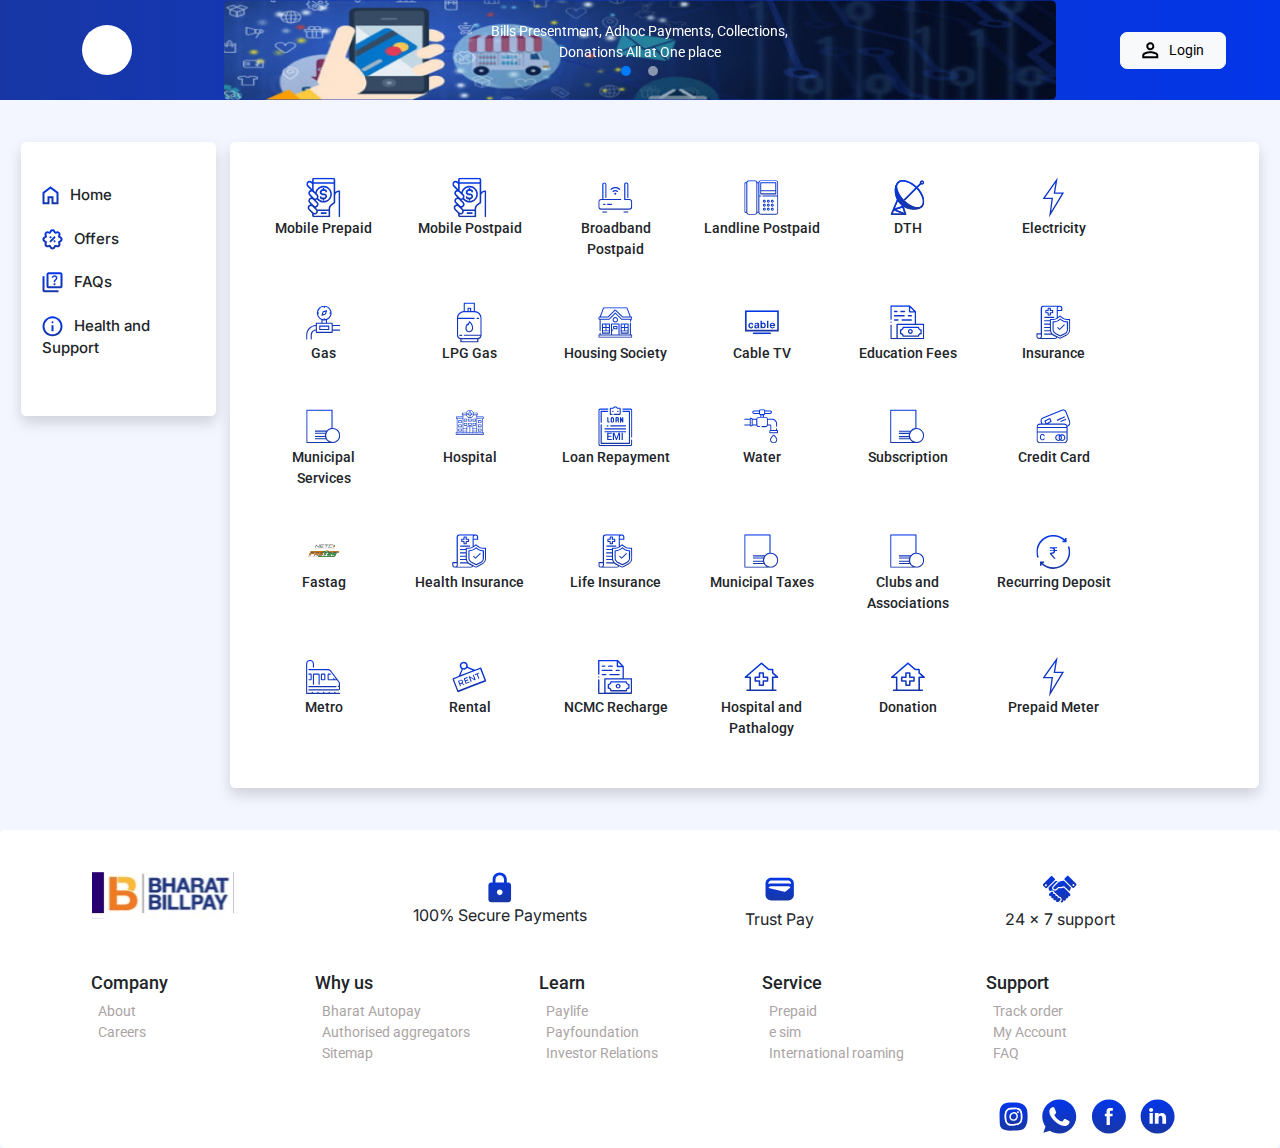
<file: index.html>
<!DOCTYPE html>
<html lang="en">

<head>
    <meta charset="UTF-8">
    <meta name="viewport" content="width=device-width, initial-scale=1.0">
    <title>Bharat Billpay</title>
    <link href="https://cdn.jsdelivr.net/npm/bootstrap@5.3.3/dist/css/bootstrap.min.css" rel="stylesheet"
        integrity="sha384-QWTKZyjpPEjISv5WaRU9OFeRpok6YctnYmDr5pNlyT2bRjXh0JMhjY6hW+ALEwIH" crossorigin="anonymous">
    <link rel="stylesheet" href="style.css">
    <link rel="preconnect" href="https://fonts.googleapis.com">
    <link rel="preconnect" href="https://fonts.gstatic.com" crossorigin>
    <link
        href="https://fonts.googleapis.com/css2?family=Roboto:ital,wght@0,100;0,300;0,400;0,500;0,700;0,900;1,100;1,300;1,400;1,500;1,700;1,900&display=swap"
        rel="stylesheet">
        <link rel="preconnect" href="https://fonts.googleapis.com">
        <link rel="preconnect" href="https://fonts.gstatic.com" crossorigin>
        <link href="https://fonts.googleapis.com/css2?family=Inter:ital,opsz,wght@0,14..32,100..900;1,14..32,100..900&family=Roboto:ital,wght@0,100;0,300;0,400;0,500;0,700;0,900;1,100;1,300;1,400;1,500;1,700;1,900&display=swap" rel="stylesheet">
</head>

<body>

    <!--header-->
    <div class="header">
        <div class="row p-0 m-0 h-100 d-flex align-items-center justify-content-around">
            <div class="col-md-2 col-6 d-flex justify-content-center">
                <div class="roundedWhite"></div>
            </div>
            <div class="col-8 h-100 d-none d-md-block">
                <div id="carouselExampleCaptions" class="carousel slide h-100">
                    <div class="carousel-indicators mt-2">
                        <button type="button" data-bs-target="#carouselExampleCaptions" data-bs-slide-to="0"
                            class="active me-3" aria-label="Slide 1" aria-current="true"></button>
                        <button type="button" data-bs-target="#carouselExampleCaptions" data-bs-slide-to="1"
                            aria-label="Slide 2"></button>
                    </div>
                    <div class="carousel-inner h-100">
                        <div class="carousel-item active h-100">
                            <img src="assets\image 20.png" class="d-block w-100 h-100 rounded" alt="...">
                            <div class="carousel-caption d-none d-md-block h-100 text-center">
                                <p class="mt-4">Bills Presentment, Adhoc Payments, Collections,<br>Donations All at One
                                    place</p>

                            </div>
                        </div>
                        <div class="carousel-item h-100">
                            <img src="assets\image 20.png" class="d-block w-100 h-100 rounded" alt="...">
                            <div class="carousel-caption d-none d-md-block h-100 text-center">
                                <p class="mt-4">Bills Presentment, Adhoc Payments, Collections,<br>Donations All at One
                                    place</p>

                            </div>
                        </div>
                    </div>
                </div>
            </div>
            <div class="col-md-2 col-6 d-flex justify-content-center">
                <button type="button" class="btn btn-light px-4 py-2 rounded-3 "> <img src="assets\Vector.png"
                        class="me-2" alt="" srcset="">
                    Login</button>
            </div>
        </div>
    </div>
    <!--header-->

    <!--header carasouel responsive-->
    <div class="c-container my-3 d-block d-md-none">
        <div id="carouselExampleCaption" class="carousel slide h-100">
            <div class="carousel-indicators mt-2">
                <button type="button" data-bs-target="#carouselExampleCaption" data-bs-slide-to="0" class="active"
                    aria-label="Slide 1" aria-current="true"></button>
                <button type="button" data-bs-target="#carouselExampleCaption" data-bs-slide-to="1" aria-label="Slide 2"
                    class=""></button>
            </div>
            <div class="carousel-inner h-100">
                <div class="carousel-item active h-100">
                    <img src="assets\image 20.png" class="d-block w-100 h-100 rounded" alt="...">
                    <div class="carousel-caption h-100 text-center">
                        <p class="mt-4">Bills Presentment, Adhoc Payments, Collections,<br>Donations All at One
                            place</p>

                    </div>
                </div>
                <div class="carousel-item h-100">
                    <img src="assets\image 20.png" class="d-block w-100 h-100 rounded" alt="...">
                    <div class="carousel-caption h-100 text-center">
                        <p class="mt-4">Bills Presentment, Adhoc Payments, Collections,<br>Donations All at One
                            place</p>

                    </div>
                </div>
            </div>
        </div>
    </div>

    <!--body-->
    <div class="main my-5 ">
        <div class="row g-3 px-3 mx-0">
            <!--navbar--> 
            <div class="col-md-2">
                <div class="card shadow">
                    <div class="card-body">
                        <ul class="p-2">
                            <li class="my-4 navfont">
                                <svg width="17" height="19" viewBox="0 0 17 19" fill="none" class="me-2"
                                    xmlns="http://www.w3.org/2000/svg">
                                    <path
                                        d="M2.50391 16.3511H5.50391V10.3511H11.5039V16.3511H14.5039V7.35107L8.50391 2.85107L2.50391 7.35107V16.3511ZM0.503906 18.3511V6.35107L8.50391 0.351074L16.5039 6.35107V18.3511H9.50391V12.3511H7.50391V18.3511H0.503906Z"
                                        fill="url(#paint0_linear_1_12)" />
                                    <defs>
                                        <linearGradient id="paint0_linear_1_12" x1="8.50391" y1="0.351074" x2="8.50391"
                                            y2="18.3511" gradientUnits="userSpaceOnUse">
                                            <stop stop-color="#0336E9" />
                                            <stop offset="1" stop-color="#1837A5" />
                                        </linearGradient>
                                    </defs>
                                </svg>
                                Home
                            </li>
                            <li class="my-4 navfont">
                                <svg width="21" height="21" viewBox="0 0 21 21" fill="none" class="me-2"
                                    xmlns="http://www.w3.org/2000/svg">
                                    <path
                                        d="M8.50387 7.35107C9.05617 7.35107 9.50387 7.79878 9.50387 8.35107C9.50387 8.90339 9.05617 9.35109 8.50387 9.35109C7.95162 9.35109 7.50391 8.90339 7.50391 8.35107C7.50391 7.79878 7.95162 7.35107 8.50387 7.35107Z"
                                        fill="url(#paint0_linear_1_17)" />
                                    <path
                                        d="M11.5039 12.3511C11.5039 12.9034 11.9517 13.3511 12.5039 13.3511C13.0562 13.3511 13.5039 12.9034 13.5039 12.3511C13.5039 11.7988 13.0562 11.3511 12.5039 11.3511C11.9517 11.3511 11.5039 11.7988 11.5039 12.3511Z"
                                        fill="url(#paint1_linear_1_17)" />
                                    <path
                                        d="M9.21097 13.0582L13.211 9.05819C13.6016 8.66769 13.6016 8.03449 13.211 7.64396C12.8205 7.25344 12.1874 7.25344 11.7968 7.64396L7.7968 11.644C7.40628 12.0345 7.40628 12.6677 7.7968 13.0582C8.18733 13.4487 8.82047 13.4487 9.21097 13.0582Z"
                                        fill="url(#paint2_linear_1_17)" />
                                    <path fill-rule="evenodd" clip-rule="evenodd"
                                        d="M14.8146 2.42259L13.6737 2.69617L13.0604 1.69599C11.8898 -0.213115 9.11603 -0.213115 7.94547 1.69599L7.33219 2.69617L6.19129 2.42259C4.01362 1.90039 2.05224 3.86177 2.57444 6.03944L2.84802 7.18034L1.84784 7.79362C-0.0612594 8.96424 -0.0612594 11.738 1.84784 12.9086L2.84802 13.5219L2.57444 14.6628C2.05224 16.8404 4.01362 18.8018 6.19129 18.2796L7.33219 18.006L7.94547 19.0062C9.11603 20.9153 11.8898 20.9153 13.0604 19.0062L13.6737 18.006L14.8146 18.2796C16.9923 18.8018 18.9537 16.8404 18.4315 14.6628L18.1579 13.5219L19.1581 12.9086C21.0672 11.738 21.0672 8.96424 19.1581 7.79362L18.1579 7.18034L18.4315 6.03944C18.9537 3.86177 16.9923 1.90039 14.8146 2.42259ZM9.65043 2.74144C10.0406 2.10507 10.9652 2.10507 11.3554 2.74144L12.3483 4.36065C12.5746 4.72981 13.0129 4.91132 13.434 4.81036L15.281 4.36745C16.0069 4.19339 16.6607 4.84718 16.4866 5.57307L16.0437 7.42008C15.9427 7.84117 16.1242 8.27941 16.4934 8.50574L18.1126 9.49864C18.749 9.88883 18.749 10.8134 18.1126 11.2036L16.4934 12.1964C16.1242 12.4228 15.9427 12.861 16.0437 13.2821L16.4866 15.1291C16.6607 15.855 16.0069 16.5088 15.281 16.3347L13.434 15.8918C13.0129 15.7909 12.5746 15.9724 12.3483 16.3415L11.3554 17.9608C10.9652 18.5971 10.0406 18.5971 9.65043 17.9608L8.65763 16.3415C8.43126 15.9724 7.99302 15.7909 7.57193 15.8918L5.72492 16.3347C4.99903 16.5088 4.34524 15.855 4.5193 15.1291L4.96221 13.2821C5.06319 12.861 4.88166 12.4228 4.5125 12.1964L2.89329 11.2036C2.25692 10.8134 2.25692 9.88883 2.89329 9.49864L4.5125 8.50574C4.88166 8.27941 5.06319 7.84117 4.96221 7.42008L4.5193 5.57307C4.34524 4.84718 4.99903 4.19339 5.72492 4.36745L7.57193 4.81036C7.99302 4.91132 8.43126 4.72981 8.65763 4.36065L9.65043 2.74144Z"
                                        fill="url(#paint3_linear_1_17)" />
                                    <defs>
                                        <linearGradient id="paint0_linear_1_17" x1="8.50389" y1="7.35107" x2="8.50389"
                                            y2="9.35109" gradientUnits="userSpaceOnUse">
                                            <stop stop-color="#0336E9" />
                                            <stop offset="1" stop-color="#1837A5" />
                                        </linearGradient>
                                        <linearGradient id="paint1_linear_1_17" x1="12.5039" y1="11.3511" x2="12.5039"
                                            y2="13.3511" gradientUnits="userSpaceOnUse">
                                            <stop stop-color="#0336E9" />
                                            <stop offset="1" stop-color="#1837A5" />
                                        </linearGradient>
                                        <linearGradient id="paint2_linear_1_17" x1="10.5039" y1="7.35107" x2="10.5039"
                                            y2="13.3511" gradientUnits="userSpaceOnUse">
                                            <stop stop-color="#0336E9" />
                                            <stop offset="1" stop-color="#1837A5" />
                                        </linearGradient>
                                        <linearGradient id="paint3_linear_1_17" x1="10.503" y1="0.26416" x2="10.503"
                                            y2="20.4381" gradientUnits="userSpaceOnUse">
                                            <stop stop-color="#0336E9" />
                                            <stop offset="1" stop-color="#1837A5" />
                                        </linearGradient>
                                    </defs>
                                </svg>
                                Offers
                            </li>
                            <li class="my-4 navfont"> 
                                <svg width="21" height="21" viewBox="0 0 21 21" fill="none" class="me-2" xmlns="http://www.w3.org/2000/svg">
                                    <path d="M12.5039 13.3511C12.7872 13.3511 13.0331 13.2469 13.2414 13.0386C13.4497 12.8302 13.5539 12.5844 13.5539 12.3011C13.5539 12.0177 13.4497 11.7719 13.2414 11.5636C13.0331 11.3552 12.7872 11.2511 12.5039 11.2511C12.2206 11.2511 11.9747 11.3552 11.7664 11.5636C11.5581 11.7719 11.4539 12.0177 11.4539 12.3011C11.4539 12.5844 11.5581 12.8302 11.7664 13.0386C11.9747 13.2469 12.2206 13.3511 12.5039 13.3511ZM11.7539 10.1511H13.2539C13.2539 9.66774 13.3039 9.31357 13.4039 9.08857C13.5039 8.86357 13.7372 8.56774 14.1039 8.20107C14.6039 7.70107 14.9372 7.29691 15.1039 6.98857C15.2706 6.68024 15.3539 6.31774 15.3539 5.90107C15.3539 5.15107 15.0914 4.53857 14.5664 4.06357C14.0414 3.58857 13.3539 3.35107 12.5039 3.35107C11.8206 3.35107 11.2247 3.54274 10.7164 3.92607C10.2081 4.30941 9.85391 4.81774 9.65391 5.45107L11.0039 6.00107C11.1539 5.58441 11.3581 5.27191 11.6164 5.06357C11.8747 4.85524 12.1706 4.75107 12.5039 4.75107C12.9039 4.75107 13.2289 4.86357 13.4789 5.08857C13.7289 5.31357 13.8539 5.61774 13.8539 6.00107C13.8539 6.23441 13.7872 6.45524 13.6539 6.66357C13.5206 6.87191 13.2872 7.13441 12.9539 7.45107C12.4039 7.93441 12.0664 8.31357 11.9414 8.58857C11.8164 8.86357 11.7539 9.38441 11.7539 10.1511ZM6.50391 16.3511C5.95391 16.3511 5.48307 16.1552 5.09141 15.7636C4.69974 15.3719 4.50391 14.9011 4.50391 14.3511V2.35107C4.50391 1.80107 4.69974 1.33024 5.09141 0.938574C5.48307 0.546908 5.95391 0.351074 6.50391 0.351074H18.5039C19.0539 0.351074 19.5247 0.546908 19.9164 0.938574C20.3081 1.33024 20.5039 1.80107 20.5039 2.35107V14.3511C20.5039 14.9011 20.3081 15.3719 19.9164 15.7636C19.5247 16.1552 19.0539 16.3511 18.5039 16.3511H6.50391ZM6.50391 14.3511H18.5039V2.35107H6.50391V14.3511ZM2.50391 20.3511C1.95391 20.3511 1.48307 20.1552 1.09141 19.7636C0.69974 19.3719 0.503906 18.9011 0.503906 18.3511V4.35107H2.50391V18.3511H16.5039V20.3511H2.50391Z" fill="url(#paint0_linear_1_25)"/>
                                    <defs>
                                    <linearGradient id="paint0_linear_1_25" x1="10.5039" y1="0.351074" x2="10.5039" y2="20.3511" gradientUnits="userSpaceOnUse">
                                    <stop stop-color="#0336E9"/>
                                    <stop offset="1" stop-color="#1837A5"/>
                                    </linearGradient>
                                    </defs>
                                    </svg>
                                FAQs</li>
                            <li class="my-4 navfont"> 
                                <svg width="21" height="21" viewBox="0 0 21 21" fill="none" class="me-2" xmlns="http://www.w3.org/2000/svg">
                                    <path d="M9.50391 15.3511H11.5039V9.35107H9.50391V15.3511ZM10.5039 7.35107C10.7872 7.35107 11.0247 7.25524 11.2164 7.06357C11.4081 6.87191 11.5039 6.63441 11.5039 6.35107C11.5039 6.06774 11.4081 5.83024 11.2164 5.63857C11.0247 5.44691 10.7872 5.35107 10.5039 5.35107C10.2206 5.35107 9.98307 5.44691 9.79141 5.63857C9.59974 5.83024 9.50391 6.06774 9.50391 6.35107C9.50391 6.63441 9.59974 6.87191 9.79141 7.06357C9.98307 7.25524 10.2206 7.35107 10.5039 7.35107ZM10.5039 20.3511C9.12057 20.3511 7.82057 20.0886 6.60391 19.5636C5.38724 19.0386 4.32891 18.3261 3.42891 17.4261C2.52891 16.5261 1.81641 15.4677 1.29141 14.2511C0.766406 13.0344 0.503906 11.7344 0.503906 10.3511C0.503906 8.96774 0.766406 7.66774 1.29141 6.45107C1.81641 5.23441 2.52891 4.17607 3.42891 3.27607C4.32891 2.37607 5.38724 1.66357 6.60391 1.13857C7.82057 0.613574 9.12057 0.351074 10.5039 0.351074C11.8872 0.351074 13.1872 0.613574 14.4039 1.13857C15.6206 1.66357 16.6789 2.37607 17.5789 3.27607C18.4789 4.17607 19.1914 5.23441 19.7164 6.45107C20.2414 7.66774 20.5039 8.96774 20.5039 10.3511C20.5039 11.7344 20.2414 13.0344 19.7164 14.2511C19.1914 15.4677 18.4789 16.5261 17.5789 17.4261C16.6789 18.3261 15.6206 19.0386 14.4039 19.5636C13.1872 20.0886 11.8872 20.3511 10.5039 20.3511ZM10.5039 18.3511C12.7372 18.3511 14.6289 17.5761 16.1789 16.0261C17.7289 14.4761 18.5039 12.5844 18.5039 10.3511C18.5039 8.11774 17.7289 6.22607 16.1789 4.67607C14.6289 3.12607 12.7372 2.35107 10.5039 2.35107C8.27057 2.35107 6.37891 3.12607 4.82891 4.67607C3.27891 6.22607 2.50391 8.11774 2.50391 10.3511C2.50391 12.5844 3.27891 14.4761 4.82891 16.0261C6.37891 17.5761 8.27057 18.3511 10.5039 18.3511Z" fill="url(#paint0_linear_1_29)"/>
                                    <defs>
                                    <linearGradient id="paint0_linear_1_29" x1="10.5039" y1="0.351074" x2="10.5039" y2="20.3511" gradientUnits="userSpaceOnUse">
                                    <stop stop-color="#0336E9"/>
                                    <stop offset="1" stop-color="#1837A5"/>
                                    </linearGradient>
                                    </defs>
                                    </svg>
                                Health and Support</li>
                        </ul>
                    </div>
                </div>
            </div>
            <!--navbar ends-->
            <!--dashboard--> 
            <div class="col-md-10">
                <div class="card shadow">
                    <div class="card-body p-4">
                        <div class="row row-cols-auto justify-content-evenly justify-content-md-start px-0 mx-0">
                            <div class="col p-3 text-center" style="width: 146px;">
                                <svg width="35" height="41" viewBox="0 0 35 41" fill="none"
                                    xmlns="http://www.w3.org/2000/svg">
                                    <g clip-path="url(#clip0_1_39)">
                                        <g clip-path="url(#clip1_1_39)">
                                            <g clip-path="url(#clip2_1_39)">
                                                <path
                                                    d="M19.852 35.2412H15.5152C15.2895 35.2412 15.073 35.3309 14.9134 35.4905C14.7537 35.6501 14.6641 35.8666 14.6641 36.0923C14.6641 36.3181 14.7537 36.5345 14.9134 36.6942C15.073 36.8538 15.2895 36.9435 15.5152 36.9435H19.852C20.0777 36.9435 20.2942 36.8538 20.4538 36.6942C20.6134 36.5345 20.7031 36.3181 20.7031 36.0923C20.7031 35.8666 20.6134 35.6501 20.4538 35.4905C20.2942 35.3309 20.0777 35.2412 19.852 35.2412Z"
                                                    fill="url(#paint0_linear_1_39)" />
                                                <path
                                                    d="M33.4995 13.3956C32.0573 13.344 30.643 13.8018 29.5045 14.6887C29.4114 14.7669 29.3153 14.8531 29.2192 14.9473V2.77404C29.2176 2.22794 29 1.70465 28.6138 1.31849C28.2277 0.932338 27.7044 0.714703 27.1583 0.713135H8.13452C7.58842 0.714703 7.06513 0.932338 6.67897 1.31849C6.29282 1.70465 6.07518 2.22794 6.07362 2.77404V4.88251L5.97453 4.78342C5.35016 4.15905 4.50333 3.80829 3.62034 3.80829C2.73735 3.80829 1.89052 4.15905 1.26615 4.78342C0.641784 5.40779 0.291016 6.25462 0.291016 7.13761C0.291016 8.02061 0.641784 8.86743 1.26615 9.4918L4.69241 12.923C4.13768 13.085 3.63466 13.3887 3.23281 13.804C2.83096 14.2193 2.54412 14.7321 2.40048 15.2919C2.25683 15.8516 2.26134 16.4392 2.41355 16.9967C2.56576 17.5542 2.86043 18.0625 3.2686 18.4716L5.21953 20.4225C4.59988 20.4978 4.01388 20.7457 3.52845 21.1381C3.04301 21.5305 2.67771 22.0515 2.47426 22.6416C2.2708 23.2317 2.2374 23.8672 2.37786 24.4754C2.51832 25.0836 2.82698 25.64 3.2686 26.0811L4.59333 27.4009C3.97368 27.4761 3.38768 27.7241 2.90225 28.1165C2.41681 28.5089 2.05151 29.0299 1.84806 29.62C1.6446 30.2101 1.6112 30.8455 1.75166 31.4537C1.89212 32.0619 2.20079 32.6183 2.6424 33.0595L6.07659 36.4936V38.285C6.07711 38.831 6.294 39.3544 6.67974 39.7407C7.06548 40.127 7.58861 40.3446 8.13452 40.346H23.3535C23.5637 40.346 23.7654 40.2624 23.914 40.1138C24.0627 39.9651 24.1462 39.7635 24.1462 39.5533V31.9438C24.1478 31.2796 24.3032 30.6248 24.6002 30.0307C24.8973 29.4366 25.3279 28.9193 25.8583 28.5195L28.9021 26.2406C29.0001 26.1664 29.0797 26.0705 29.1347 25.9606C29.1897 25.8506 29.2186 25.7295 29.2192 25.6065V19.2653C29.2192 16.1085 31.1463 15.2277 32.7069 15.0325V39.5533C32.7069 39.6574 32.7274 39.7605 32.7672 39.8566C32.807 39.9528 32.8654 40.0402 32.939 40.1138C33.0126 40.1874 33.1 40.2458 33.1962 40.2856C33.2924 40.3254 33.3954 40.346 33.4995 40.346C33.6036 40.346 33.7067 40.3254 33.8029 40.2856C33.899 40.2458 33.9864 40.1874 34.06 40.1138C34.1336 40.0402 34.192 39.9528 34.2318 39.8566C34.2717 39.7605 34.2922 39.6574 34.2922 39.5533V14.1883C34.2922 13.9781 34.2087 13.7765 34.06 13.6278C33.9114 13.4791 33.7097 13.3956 33.4995 13.3956ZM8.13452 2.29845H27.1583C27.2207 2.29845 27.2826 2.31075 27.3403 2.33465C27.398 2.35855 27.4504 2.39358 27.4946 2.43775C27.5387 2.48191 27.5738 2.53434 27.5977 2.59204C27.6216 2.64974 27.6339 2.71159 27.6339 2.77404V5.15201H7.65893V2.77404C7.65893 2.64791 7.70904 2.52694 7.79823 2.43775C7.88742 2.34855 8.00838 2.29845 8.13452 2.29845ZM1.8765 7.1386C1.8791 6.79482 1.98292 6.45942 2.17499 6.17428C2.36706 5.88915 2.63888 5.66691 2.95649 5.53532C3.2741 5.40373 3.62344 5.36862 3.96089 5.43437C4.29834 5.50012 4.60894 5.66382 4.85391 5.90503L6.07263 7.12473V12.058L2.38677 8.37218C2.22457 8.21042 2.09604 8.01812 2.00862 7.80638C1.9212 7.59465 1.87565 7.36768 1.8765 7.1386ZM4.39418 14.8868C4.72223 14.5617 5.1654 14.3793 5.62725 14.3793C6.08911 14.3793 6.53227 14.5617 6.86033 14.8868L10.4471 18.4736C10.7722 18.801 10.9543 19.244 10.9535 19.7054C10.9526 20.1668 10.769 20.6091 10.4427 20.9353C10.1164 21.2616 9.67415 21.4453 9.21273 21.4461C8.75131 21.4469 8.30838 21.2648 7.98094 20.9397L4.39418 17.353C4.06776 17.0256 3.88455 16.582 3.88474 16.1197C3.88492 15.6574 4.0675 15.214 4.39418 14.8868ZM11.5687 17.353L10.7067 16.491C10.8716 14.915 11.5801 13.4457 12.7106 12.3353C13.8411 11.225 15.3229 10.5429 16.9015 10.4063C18.4802 10.2697 20.0571 10.6871 21.3615 11.5867C22.6659 12.4864 23.6163 13.8122 24.0495 15.3364C24.4827 16.8605 24.3716 18.488 23.7353 19.9392C23.0991 21.3904 21.9773 22.5747 20.5628 23.2888C19.1483 24.0029 17.5292 24.2021 15.9838 23.8523C14.4383 23.5025 13.0629 22.6254 12.0938 21.3717C12.4598 20.7372 12.6067 19.9998 12.5118 19.2734C12.4168 18.5471 12.0854 17.8722 11.5687 17.353ZM4.39517 22.4963C4.72322 22.1712 5.16639 21.9888 5.62824 21.9888C6.0901 21.9888 6.53326 22.1712 6.86132 22.4963L10.4481 26.0831C10.7732 26.4105 10.9553 26.8535 10.9544 27.3149C10.9536 27.7763 10.77 28.2186 10.4437 28.5448C10.1174 28.8711 9.67514 29.0548 9.21372 29.0556C8.7523 29.0564 8.30937 28.8743 7.98193 28.5492L4.39517 24.9625C4.06862 24.6352 3.88523 24.1917 3.88523 23.7294C3.88523 23.2671 4.06862 22.8236 4.39517 22.4963ZM3.76104 29.4717C4.08909 29.1466 4.53226 28.9642 4.99412 28.9642C5.45597 28.9642 5.89914 29.1466 6.22719 29.4717L9.81396 33.0585C10.1391 33.3859 10.3211 33.8288 10.3203 34.2903C10.3195 34.7517 10.1358 35.194 9.80956 35.5202C9.48329 35.8465 9.04101 36.0302 8.5796 36.031C8.11818 36.0318 7.67524 35.8497 7.34781 35.5246L3.76104 31.9378C3.43437 31.6107 3.2508 31.1673 3.25061 30.705C3.25042 30.2426 3.43363 29.7991 3.76005 29.4717H3.76104ZM7.65992 38.285V37.4924C8.17901 37.642 8.72671 37.6629 9.25571 37.5534C9.78471 37.4439 10.2791 37.2072 10.6961 36.8638C11.1131 36.5204 11.4403 36.0807 11.6493 35.5825C11.8583 35.0844 11.9429 34.5428 11.8957 34.0047H22.5609V38.7606H8.13452C8.00838 38.7606 7.88742 38.7105 7.79823 38.6213C7.70904 38.5322 7.65992 38.4112 7.65992 38.285ZM24.9051 27.2513C24.1782 27.7991 23.5881 28.5079 23.181 29.3221C22.774 30.1362 22.561 31.0336 22.5589 31.9438V32.4194H11.3309C11.2143 32.2458 11.0816 32.0836 10.9346 31.9349L9.61778 30.6181C10.2374 30.5428 10.8234 30.2949 11.3089 29.9025C11.7943 29.5101 12.1596 28.9891 12.3631 28.399C12.5665 27.8089 12.5999 27.1734 12.4594 26.5652C12.319 25.9571 12.0103 25.4006 11.5687 24.9595L9.61778 23.0086C10.1054 22.9507 10.574 22.7845 10.9891 22.5221C12.187 23.9826 13.8422 24.9966 15.6875 25.4005C17.5327 25.8043 19.4602 25.5744 21.1587 24.7478C22.8572 23.9212 24.2274 22.5462 25.0481 20.8449C25.8689 19.1436 26.0922 17.2153 25.6819 15.3715C25.2717 13.5276 24.252 11.8759 22.7874 10.683C21.3228 9.49016 19.4988 8.82581 17.6101 8.79727C15.7214 8.76873 13.8782 9.37768 12.3782 10.5258C10.8782 11.6738 9.80905 13.294 9.34332 15.1246C9.34332 15.1246 7.77188 13.567 7.65893 13.4799V6.73336H27.6339V25.2062L24.9051 27.2513Z"
                                                    fill="url(#paint1_linear_1_39)" />
                                                <path
                                                    d="M16.7231 18.1516H18.1697C18.4909 18.1607 18.796 18.2948 19.02 18.5252C19.244 18.7556 19.3693 19.0643 19.3693 19.3857C19.3693 19.7071 19.244 20.0158 19.02 20.2462C18.796 20.4767 18.4909 20.6107 18.1697 20.6198H16.0246C15.955 20.6182 15.8866 20.6017 15.824 20.5713C15.7614 20.5409 15.7061 20.4974 15.6618 20.4437C15.6175 20.39 15.5853 20.3274 15.5674 20.2602C15.5494 20.1929 15.5462 20.1226 15.5579 20.054C15.562 19.8283 15.4762 19.6102 15.3195 19.4477C15.1627 19.2852 14.9479 19.1916 14.7222 19.1875C14.4964 19.1835 14.2783 19.2692 14.1158 19.426C13.9533 19.5827 13.8598 19.7976 13.8557 20.0233V20.1115C13.8505 20.3998 13.9029 20.6863 14.0097 20.9541C14.1165 21.222 14.2756 21.4659 14.4777 21.6716C14.6798 21.8773 14.9208 22.0406 15.1868 22.1521C15.4527 22.2636 15.7382 22.3211 16.0266 22.321H16.6399V22.8313C16.6399 23.057 16.7295 23.2735 16.8892 23.4331C17.0488 23.5927 17.2653 23.6824 17.491 23.6824C17.7167 23.6824 17.9332 23.5927 18.0928 23.4331C18.2524 23.2735 18.3421 23.057 18.3421 22.8313V22.3151C19.0953 22.2578 19.7975 21.9127 20.3028 21.3513C20.8082 20.7899 21.0779 20.0555 21.056 19.3004C21.034 18.5454 20.7221 17.8279 20.185 17.2968C19.6479 16.7657 18.9269 16.4619 18.1717 16.4484H16.7251C16.4098 16.4484 16.1073 16.3232 15.8844 16.1002C15.6614 15.8772 15.5361 15.5748 15.5361 15.2594C15.5361 14.9441 15.6614 14.6417 15.8844 14.4187C16.1073 14.1957 16.4098 14.0704 16.7251 14.0704H18.8355C18.8992 14.0689 18.9624 14.0807 19.0212 14.105C19.08 14.1293 19.1331 14.1656 19.1771 14.2115C19.2211 14.2575 19.2551 14.3121 19.2768 14.3719C19.2985 14.4317 19.3075 14.4954 19.3032 14.5589C19.2985 14.7814 19.381 14.9969 19.5332 15.1592C19.6854 15.3216 19.8951 15.4179 20.1175 15.4274C20.3398 15.437 20.557 15.3592 20.7226 15.2105C20.8882 15.0619 20.989 14.8543 21.0034 14.6322C21.016 14.3396 20.9692 14.0474 20.8659 13.7733C20.7626 13.4992 20.6048 13.2489 20.4022 13.0373C20.1996 12.8258 19.9562 12.6575 19.6868 12.5425C19.4174 12.4275 19.1275 12.3682 18.8345 12.3682H18.3391V11.858C18.3391 11.6322 18.2495 11.4157 18.0899 11.2561C17.9302 11.0965 17.7138 11.0068 17.488 11.0068C17.2623 11.0068 17.0458 11.0965 16.8862 11.2561C16.7266 11.4157 16.6369 11.6322 16.6369 11.858V12.3702C16.2542 12.3716 15.8756 12.4488 15.523 12.5975C15.1704 12.7461 14.8508 12.9633 14.5827 13.2363C14.3146 13.5094 14.1033 13.8329 13.9611 14.1882C13.8189 14.5434 13.7486 14.9234 13.7542 15.306C13.7599 15.6886 13.8413 16.0663 13.9939 16.4173C14.1466 16.7682 14.3673 17.0853 14.6433 17.3503C14.9193 17.6154 15.2452 17.823 15.602 17.9613C15.9589 18.0995 16.3396 18.1655 16.7221 18.1556L16.7231 18.1516Z"
                                                    fill="url(#paint2_linear_1_39)" />
                                            </g>
                                        </g>
                                    </g>
                                    <defs>
                                        <linearGradient id="paint0_linear_1_39" x1="17.6836" y1="35.2412" x2="17.6836"
                                            y2="36.9435" gradientUnits="userSpaceOnUse">
                                            <stop stop-color="#0336E9" />
                                            <stop offset="1" stop-color="#1837A5" />
                                        </linearGradient>
                                        <linearGradient id="paint1_linear_1_39" x1="17.2916" y1="0.713135" x2="17.2916"
                                            y2="40.346" gradientUnits="userSpaceOnUse">
                                            <stop stop-color="#0336E9" />
                                            <stop offset="1" stop-color="#1837A5" />
                                        </linearGradient>
                                        <linearGradient id="paint2_linear_1_39" x1="17.4056" y1="11.0068" x2="17.4056"
                                            y2="23.6824" gradientUnits="userSpaceOnUse">
                                            <stop stop-color="#0336E9" />
                                            <stop offset="1" stop-color="#1837A5" />
                                        </linearGradient>
                                        <clipPath id="clip0_1_39">
                                            <rect width="34" height="40" fill="white"
                                                transform="translate(0.292969 0.529541)" />
                                        </clipPath>
                                        <clipPath id="clip1_1_39">
                                            <rect width="34" height="40" fill="white"
                                                transform="translate(0.292969 0.529541)" />
                                        </clipPath>
                                        <clipPath id="clip2_1_39">
                                            <rect width="34" height="39.6328" fill="white"
                                                transform="translate(0.292969 0.713135)" />
                                        </clipPath>
                                    </defs>
                                </svg>
                                <p class="dbfont">Mobile Prepaid</p>
                            </div>
                            <div class="col p-3 text-center" style="width: 146px;">
                                <svg width="35" height="41" viewBox="0 0 35 41" fill="none"
                                    xmlns="http://www.w3.org/2000/svg">
                                    <g clip-path="url(#clip0_1_48)">
                                        <g clip-path="url(#clip1_1_48)">
                                            <g clip-path="url(#clip2_1_48)">
                                                <path
                                                    d="M19.852 35.2412H15.5152C15.2895 35.2412 15.073 35.3309 14.9134 35.4905C14.7537 35.6501 14.6641 35.8666 14.6641 36.0923C14.6641 36.3181 14.7537 36.5345 14.9134 36.6942C15.073 36.8538 15.2895 36.9435 15.5152 36.9435H19.852C20.0777 36.9435 20.2942 36.8538 20.4538 36.6942C20.6134 36.5345 20.7031 36.3181 20.7031 36.0923C20.7031 35.8666 20.6134 35.6501 20.4538 35.4905C20.2942 35.3309 20.0777 35.2412 19.852 35.2412Z"
                                                    fill="url(#paint0_linear_1_48)" />
                                                <path
                                                    d="M33.4995 13.3956C32.0573 13.344 30.643 13.8018 29.5045 14.6887C29.4114 14.7669 29.3153 14.8531 29.2192 14.9473V2.77404C29.2176 2.22794 29 1.70465 28.6138 1.31849C28.2277 0.932338 27.7044 0.714703 27.1583 0.713135H8.13452C7.58842 0.714703 7.06513 0.932338 6.67897 1.31849C6.29282 1.70465 6.07518 2.22794 6.07362 2.77404V4.88251L5.97453 4.78342C5.35016 4.15905 4.50333 3.80829 3.62034 3.80829C2.73735 3.80829 1.89052 4.15905 1.26615 4.78342C0.641784 5.40779 0.291016 6.25462 0.291016 7.13761C0.291016 8.02061 0.641784 8.86743 1.26615 9.4918L4.69241 12.923C4.13768 13.085 3.63466 13.3887 3.23281 13.804C2.83096 14.2193 2.54412 14.7321 2.40048 15.2919C2.25683 15.8516 2.26134 16.4392 2.41355 16.9967C2.56576 17.5542 2.86043 18.0625 3.2686 18.4716L5.21953 20.4225C4.59988 20.4978 4.01388 20.7457 3.52845 21.1381C3.04301 21.5305 2.67771 22.0515 2.47426 22.6416C2.2708 23.2317 2.2374 23.8672 2.37786 24.4754C2.51832 25.0836 2.82698 25.64 3.2686 26.0811L4.59333 27.4009C3.97368 27.4761 3.38768 27.7241 2.90225 28.1165C2.41681 28.5089 2.05151 29.0299 1.84806 29.62C1.6446 30.2101 1.6112 30.8455 1.75166 31.4537C1.89212 32.0619 2.20079 32.6183 2.6424 33.0595L6.07659 36.4936V38.285C6.07711 38.831 6.294 39.3544 6.67974 39.7407C7.06548 40.127 7.58861 40.3446 8.13452 40.346H23.3535C23.5637 40.346 23.7654 40.2624 23.914 40.1138C24.0627 39.9651 24.1462 39.7635 24.1462 39.5533V31.9438C24.1478 31.2796 24.3032 30.6248 24.6002 30.0307C24.8973 29.4366 25.3279 28.9193 25.8583 28.5195L28.9021 26.2406C29.0001 26.1664 29.0797 26.0705 29.1347 25.9606C29.1897 25.8506 29.2186 25.7295 29.2192 25.6065V19.2653C29.2192 16.1085 31.1463 15.2277 32.7069 15.0325V39.5533C32.7069 39.6574 32.7274 39.7605 32.7672 39.8566C32.807 39.9528 32.8654 40.0402 32.939 40.1138C33.0126 40.1874 33.1 40.2458 33.1962 40.2856C33.2924 40.3254 33.3954 40.346 33.4995 40.346C33.6036 40.346 33.7067 40.3254 33.8029 40.2856C33.899 40.2458 33.9864 40.1874 34.06 40.1138C34.1336 40.0402 34.192 39.9528 34.2318 39.8566C34.2717 39.7605 34.2922 39.6574 34.2922 39.5533V14.1883C34.2922 13.9781 34.2087 13.7765 34.06 13.6278C33.9114 13.4791 33.7097 13.3956 33.4995 13.3956ZM8.13452 2.29845H27.1583C27.2207 2.29845 27.2826 2.31075 27.3403 2.33465C27.398 2.35855 27.4504 2.39358 27.4946 2.43775C27.5387 2.48191 27.5738 2.53434 27.5977 2.59204C27.6216 2.64974 27.6339 2.71159 27.6339 2.77404V5.15201H7.65893V2.77404C7.65893 2.64791 7.70904 2.52694 7.79823 2.43775C7.88742 2.34855 8.00838 2.29845 8.13452 2.29845ZM1.8765 7.1386C1.8791 6.79482 1.98292 6.45942 2.17499 6.17428C2.36706 5.88915 2.63888 5.66691 2.95649 5.53532C3.2741 5.40373 3.62344 5.36862 3.96089 5.43437C4.29834 5.50012 4.60894 5.66382 4.85391 5.90503L6.07263 7.12473V12.058L2.38677 8.37218C2.22457 8.21042 2.09604 8.01812 2.00862 7.80638C1.9212 7.59465 1.87565 7.36768 1.8765 7.1386ZM4.39418 14.8868C4.72223 14.5617 5.1654 14.3793 5.62725 14.3793C6.08911 14.3793 6.53227 14.5617 6.86033 14.8868L10.4471 18.4736C10.7722 18.801 10.9543 19.244 10.9535 19.7054C10.9526 20.1668 10.769 20.6091 10.4427 20.9353C10.1164 21.2616 9.67415 21.4453 9.21273 21.4461C8.75131 21.4469 8.30838 21.2648 7.98094 20.9397L4.39418 17.353C4.06776 17.0256 3.88455 16.582 3.88474 16.1197C3.88492 15.6574 4.0675 15.214 4.39418 14.8868ZM11.5687 17.353L10.7067 16.491C10.8716 14.915 11.5801 13.4457 12.7106 12.3353C13.8411 11.225 15.3229 10.5429 16.9015 10.4063C18.4802 10.2697 20.0571 10.6871 21.3615 11.5867C22.6659 12.4864 23.6163 13.8122 24.0495 15.3364C24.4827 16.8605 24.3716 18.488 23.7353 19.9392C23.0991 21.3904 21.9773 22.5747 20.5628 23.2888C19.1483 24.0029 17.5292 24.2021 15.9838 23.8523C14.4383 23.5025 13.0629 22.6254 12.0938 21.3717C12.4598 20.7372 12.6067 19.9998 12.5118 19.2734C12.4168 18.5471 12.0854 17.8722 11.5687 17.353ZM4.39517 22.4963C4.72322 22.1712 5.16639 21.9888 5.62824 21.9888C6.0901 21.9888 6.53326 22.1712 6.86132 22.4963L10.4481 26.0831C10.7732 26.4105 10.9553 26.8535 10.9544 27.3149C10.9536 27.7763 10.77 28.2186 10.4437 28.5448C10.1174 28.8711 9.67514 29.0548 9.21372 29.0556C8.7523 29.0564 8.30937 28.8743 7.98193 28.5492L4.39517 24.9625C4.06862 24.6352 3.88523 24.1917 3.88523 23.7294C3.88523 23.2671 4.06862 22.8236 4.39517 22.4963ZM3.76104 29.4717C4.08909 29.1466 4.53226 28.9642 4.99412 28.9642C5.45597 28.9642 5.89914 29.1466 6.22719 29.4717L9.81396 33.0585C10.1391 33.3859 10.3211 33.8288 10.3203 34.2903C10.3195 34.7517 10.1358 35.194 9.80956 35.5202C9.48329 35.8465 9.04101 36.0302 8.5796 36.031C8.11818 36.0318 7.67524 35.8497 7.34781 35.5246L3.76104 31.9378C3.43437 31.6107 3.2508 31.1673 3.25061 30.705C3.25042 30.2426 3.43363 29.7991 3.76005 29.4717H3.76104ZM7.65992 38.285V37.4924C8.17901 37.642 8.72671 37.6629 9.25571 37.5534C9.78471 37.4439 10.2791 37.2072 10.6961 36.8638C11.1131 36.5204 11.4403 36.0807 11.6493 35.5825C11.8583 35.0844 11.9429 34.5428 11.8957 34.0047H22.5609V38.7606H8.13452C8.00838 38.7606 7.88742 38.7105 7.79823 38.6213C7.70904 38.5322 7.65992 38.4112 7.65992 38.285ZM24.9051 27.2513C24.1782 27.7991 23.5881 28.5079 23.181 29.3221C22.774 30.1362 22.561 31.0336 22.5589 31.9438V32.4194H11.3309C11.2143 32.2458 11.0816 32.0836 10.9346 31.9349L9.61778 30.6181C10.2374 30.5428 10.8234 30.2949 11.3089 29.9025C11.7943 29.5101 12.1596 28.9891 12.3631 28.399C12.5665 27.8089 12.5999 27.1734 12.4594 26.5652C12.319 25.9571 12.0103 25.4006 11.5687 24.9595L9.61778 23.0086C10.1054 22.9507 10.574 22.7845 10.9891 22.5221C12.187 23.9826 13.8422 24.9966 15.6875 25.4005C17.5327 25.8043 19.4602 25.5744 21.1587 24.7478C22.8572 23.9212 24.2274 22.5462 25.0481 20.8449C25.8689 19.1436 26.0922 17.2153 25.6819 15.3715C25.2717 13.5276 24.252 11.8759 22.7874 10.683C21.3228 9.49016 19.4988 8.82581 17.6101 8.79727C15.7214 8.76873 13.8782 9.37768 12.3782 10.5258C10.8782 11.6738 9.80905 13.294 9.34332 15.1246C9.34332 15.1246 7.77188 13.567 7.65893 13.4799V6.73336H27.6339V25.2062L24.9051 27.2513Z"
                                                    fill="url(#paint1_linear_1_48)" />
                                                <path
                                                    d="M16.7231 18.1516H18.1697C18.4909 18.1607 18.796 18.2948 19.02 18.5252C19.244 18.7556 19.3693 19.0643 19.3693 19.3857C19.3693 19.7071 19.244 20.0158 19.02 20.2462C18.796 20.4767 18.4909 20.6107 18.1697 20.6198H16.0246C15.955 20.6182 15.8866 20.6017 15.824 20.5713C15.7614 20.5409 15.7061 20.4974 15.6618 20.4437C15.6175 20.39 15.5853 20.3274 15.5674 20.2602C15.5494 20.1929 15.5462 20.1226 15.5579 20.054C15.562 19.8283 15.4762 19.6102 15.3195 19.4477C15.1627 19.2852 14.9479 19.1916 14.7222 19.1875C14.4964 19.1835 14.2783 19.2692 14.1158 19.426C13.9533 19.5827 13.8598 19.7976 13.8557 20.0233V20.1115C13.8505 20.3998 13.9029 20.6863 14.0097 20.9541C14.1165 21.222 14.2756 21.4659 14.4777 21.6716C14.6798 21.8773 14.9208 22.0406 15.1868 22.1521C15.4527 22.2636 15.7382 22.3211 16.0266 22.321H16.6399V22.8313C16.6399 23.057 16.7295 23.2735 16.8892 23.4331C17.0488 23.5927 17.2653 23.6824 17.491 23.6824C17.7167 23.6824 17.9332 23.5927 18.0928 23.4331C18.2524 23.2735 18.3421 23.057 18.3421 22.8313V22.3151C19.0953 22.2578 19.7975 21.9127 20.3028 21.3513C20.8082 20.7899 21.0779 20.0555 21.056 19.3004C21.034 18.5454 20.7221 17.8279 20.185 17.2968C19.6479 16.7657 18.9269 16.4619 18.1717 16.4484H16.7251C16.4098 16.4484 16.1073 16.3232 15.8844 16.1002C15.6614 15.8772 15.5361 15.5748 15.5361 15.2594C15.5361 14.9441 15.6614 14.6417 15.8844 14.4187C16.1073 14.1957 16.4098 14.0704 16.7251 14.0704H18.8355C18.8992 14.0689 18.9624 14.0807 19.0212 14.105C19.08 14.1293 19.1331 14.1656 19.1771 14.2115C19.2211 14.2575 19.2551 14.3121 19.2768 14.3719C19.2985 14.4317 19.3075 14.4954 19.3032 14.5589C19.2985 14.7814 19.381 14.9969 19.5332 15.1592C19.6854 15.3216 19.8951 15.4179 20.1175 15.4274C20.3398 15.437 20.557 15.3592 20.7226 15.2105C20.8882 15.0619 20.989 14.8543 21.0034 14.6322C21.016 14.3396 20.9692 14.0474 20.8659 13.7733C20.7626 13.4992 20.6048 13.2489 20.4022 13.0373C20.1996 12.8258 19.9562 12.6575 19.6868 12.5425C19.4174 12.4275 19.1275 12.3682 18.8345 12.3682H18.3391V11.858C18.3391 11.6322 18.2495 11.4157 18.0899 11.2561C17.9302 11.0965 17.7138 11.0068 17.488 11.0068C17.2623 11.0068 17.0458 11.0965 16.8862 11.2561C16.7266 11.4157 16.6369 11.6322 16.6369 11.858V12.3702C16.2542 12.3716 15.8756 12.4488 15.523 12.5975C15.1704 12.7461 14.8508 12.9633 14.5827 13.2363C14.3146 13.5094 14.1033 13.8329 13.9611 14.1882C13.8189 14.5434 13.7486 14.9234 13.7542 15.306C13.7599 15.6886 13.8413 16.0663 13.9939 16.4173C14.1466 16.7682 14.3673 17.0853 14.6433 17.3503C14.9193 17.6154 15.2452 17.823 15.602 17.9613C15.9589 18.0995 16.3396 18.1655 16.7221 18.1556L16.7231 18.1516Z"
                                                    fill="url(#paint2_linear_1_48)" />
                                            </g>
                                        </g>
                                    </g>
                                    <defs>
                                        <linearGradient id="paint0_linear_1_48" x1="17.6836" y1="35.2412" x2="17.6836"
                                            y2="36.9435" gradientUnits="userSpaceOnUse">
                                            <stop stop-color="#0336E9" />
                                            <stop offset="1" stop-color="#1837A5" />
                                        </linearGradient>
                                        <linearGradient id="paint1_linear_1_48" x1="17.2916" y1="0.713135" x2="17.2916"
                                            y2="40.346" gradientUnits="userSpaceOnUse">
                                            <stop stop-color="#0336E9" />
                                            <stop offset="1" stop-color="#1837A5" />
                                        </linearGradient>
                                        <linearGradient id="paint2_linear_1_48" x1="17.4056" y1="11.0068" x2="17.4056"
                                            y2="23.6824" gradientUnits="userSpaceOnUse">
                                            <stop stop-color="#0336E9" />
                                            <stop offset="1" stop-color="#1837A5" />
                                        </linearGradient>
                                        <clipPath id="clip0_1_48">
                                            <rect width="34" height="40" fill="white"
                                                transform="translate(0.292969 0.529541)" />
                                        </clipPath>
                                        <clipPath id="clip1_1_48">
                                            <rect width="34" height="40" fill="white"
                                                transform="translate(0.292969 0.529541)" />
                                        </clipPath>
                                        <clipPath id="clip2_1_48">
                                            <rect width="34" height="39.6328" fill="white"
                                                transform="translate(0.292969 0.713135)" />
                                        </clipPath>
                                    </defs>
                                </svg>
                                <p class="dbfont">Mobile Postpaid</p>
                            </div>
                            <div class="col p-3 text-center" style="width: 146px;">
                                <svg width="35" height="41" viewBox="0 0 35 41" fill="none"
                                    xmlns="http://www.w3.org/2000/svg">
                                    <g clip-path="url(#clip0_1_57)">
                                        <g clip-path="url(#clip1_1_57)">
                                            <g clip-path="url(#clip2_1_57)">
                                                <path
                                                    d="M34.293 24.8554V29.9403C34.293 31.534 33.0028 32.7483 31.4849 32.7483H3.101C1.50725 32.7483 0.292969 31.4581 0.292969 29.9403V24.8554C0.292969 23.3376 1.58315 22.0474 3.101 22.0474H4.2394V7.47598C4.31529 6.2617 5.226 5.35098 6.3644 5.42688C7.50279 5.42688 8.33761 6.33759 8.4135 7.47598V20.5296C8.4135 20.8331 8.18583 21.0608 7.88225 21.0608C7.57868 21.0608 7.35101 20.8331 7.35101 20.5296V7.47598C7.35101 6.94473 6.89565 6.56527 6.3644 6.56527C5.83315 6.56527 5.45368 7.02063 5.45368 7.47598V22.0474H22.6814C22.9849 22.0474 23.2126 22.2751 23.2126 22.5787C23.2126 22.8822 22.9849 23.1099 22.6814 23.1099H3.101C2.19029 23.1099 1.43136 23.8688 1.43136 24.7796V29.8644C1.43136 30.7751 2.19029 31.534 3.101 31.534H31.409C32.3198 31.534 33.0787 30.7751 33.0787 29.8644V24.7796C33.0787 23.8688 32.3198 23.1099 31.409 23.1099H26.7037C26.4001 23.1099 26.1724 22.8822 26.1724 22.5787V7.40009C26.1724 6.2617 27.159 5.35098 28.2974 5.35098C29.4358 5.35098 30.2706 6.2617 30.3465 7.40009V20.5296C30.3465 20.8331 30.1189 21.0608 29.8153 21.0608C29.5117 21.0608 29.284 20.8331 29.284 20.5296V7.47598C29.284 6.94473 28.8287 6.56527 28.2974 6.56527C27.7662 6.56527 27.3867 7.02063 27.3867 7.47598V22.0474H31.409C33.0028 22.0474 34.293 23.3376 34.293 24.8554ZM5.52958 26.8287C5.226 26.8287 4.99833 27.0563 4.99833 27.3599C4.99833 27.6635 5.226 27.8912 5.52958 27.8912H7.04743C7.351 27.8912 7.57868 27.6635 7.57868 27.3599C7.57868 27.0563 7.351 26.8287 7.04743 26.8287H5.52958ZM9.5519 26.8287C9.24833 26.8287 9.02065 27.0563 9.02065 27.3599C9.02065 27.6635 9.24833 27.8912 9.5519 27.8912H13.5742C13.8778 27.8912 14.1055 27.6635 14.1055 27.3599C14.1055 27.0563 13.8778 26.8287 13.5742 26.8287H9.5519ZM8.64118 34.5697H4.69475C4.39118 34.5697 4.1635 34.7974 4.1635 35.101C4.08761 35.4804 4.39118 35.7081 4.69475 35.7081H8.64118C8.94475 35.7081 9.17243 35.4804 9.17243 35.1769C9.17243 34.7974 8.94475 34.5697 8.64118 34.5697ZM29.8912 34.5697H25.9448C25.6412 34.5697 25.4135 34.7974 25.4135 35.101C25.4135 35.4046 25.6412 35.6322 25.9448 35.6322H29.8912C30.1948 35.6322 30.4224 35.4046 30.4224 35.101C30.4224 34.7974 30.1948 34.5697 29.8912 34.5697ZM18.0519 15.976C18.4314 16.3554 18.4314 17.0385 18.0519 17.4938C17.6724 17.8733 16.9894 17.8733 16.534 17.4938C16.1546 17.1144 16.1546 16.4313 16.534 15.976C16.7617 15.7483 16.9894 15.6724 17.293 15.6724C17.5965 15.6724 17.8242 15.7483 18.0519 15.976ZM19.8733 14.9135C20.101 14.6858 20.101 14.3063 19.8733 14.0787C18.4314 12.6367 16.0787 12.6367 14.6367 14.0787C14.409 14.3063 14.409 14.6858 14.6367 14.9135C14.8644 15.1412 15.2439 15.1412 15.4715 14.9135C16.4581 13.9269 18.0519 13.9269 19.0385 14.9135C19.3421 15.1412 19.6456 15.1412 19.8733 14.9135ZM13.4224 12.7885C15.5474 10.6635 19.0385 10.6635 21.2394 12.7885C21.4671 13.0162 21.8465 13.0162 22.0742 12.7885C22.3019 12.5608 22.3019 12.1813 22.0742 11.9537C19.4939 9.3733 15.2439 9.3733 12.6635 11.9537C12.4358 12.1813 12.4358 12.5608 12.6635 12.7885C12.8153 13.0162 13.1948 13.0162 13.4224 12.7885Z"
                                                    fill="url(#paint0_linear_1_57)" />
                                            </g>
                                        </g>
                                    </g>
                                    <defs>
                                        <linearGradient id="paint0_linear_1_57" x1="17.293" y1="5.35098" x2="17.293"
                                            y2="35.7081" gradientUnits="userSpaceOnUse">
                                            <stop stop-color="#0336E9" />
                                            <stop offset="1" stop-color="#1837A5" />
                                        </linearGradient>
                                        <clipPath id="clip0_1_57">
                                            <rect width="34" height="40" fill="white"
                                                transform="translate(0.292969 0.529541)" />
                                        </clipPath>
                                        <clipPath id="clip1_1_57">
                                            <rect width="34" height="40" fill="white"
                                                transform="translate(0.292969 0.529541)" />
                                        </clipPath>
                                        <clipPath id="clip2_1_57">
                                            <rect width="34" height="30.3571" fill="white"
                                                transform="translate(0.292969 5.35098)" />
                                        </clipPath>
                                    </defs>
                                </svg>

                                <p class="dbfont">Broadband Postpaid</p>
                            </div>
                            <div class="col p-3 text-center" style="width: 146px;">
                                <svg width="35" height="41" viewBox="0 0 35 41" fill="none"
                                    xmlns="http://www.w3.org/2000/svg">
                                    <g clip-path="url(#clip0_1_63)">
                                        <g clip-path="url(#clip1_1_63)">
                                            <g clip-path="url(#clip2_1_63)">
                                                <path
                                                    d="M24.3185 22.6979C23.4511 22.6979 22.844 23.3918 22.844 24.1724C22.844 25.0398 23.5379 25.6469 24.3185 25.6469C25.1858 25.6469 25.793 24.953 25.793 24.1724C25.793 23.3051 25.1858 22.6979 24.3185 22.6979ZM24.3185 24.6928C24.0583 24.6928 23.798 24.4326 23.798 24.1724C23.798 23.9122 24.0583 23.652 24.3185 23.652C24.5787 23.652 24.8389 23.9122 24.8389 24.1724C24.8389 24.4326 24.5787 24.6928 24.3185 24.6928Z"
                                                    fill="url(#paint0_linear_1_63)" />
                                                <path
                                                    d="M20.328 22.698C19.4606 22.698 18.8535 23.3919 18.8535 24.1725C18.8535 24.9531 19.5474 25.647 20.328 25.647C21.1953 25.647 21.8025 24.9531 21.8025 24.1725C21.8892 23.3052 21.1953 22.698 20.328 22.698ZM20.328 24.6929C20.0678 24.6929 19.8076 24.4327 19.8076 24.1725C19.8076 23.9123 20.0678 23.6521 20.328 23.6521C20.5882 23.6521 20.8484 23.9123 20.8484 24.1725C20.8484 24.4327 20.5882 24.6929 20.328 24.6929Z"
                                                    fill="url(#paint1_linear_1_63)" />
                                                <path
                                                    d="M24.3185 26.6877C23.4511 26.6877 22.844 27.3816 22.844 28.1622C22.844 29.0295 23.5379 29.6367 24.3185 29.6367C25.1858 29.6367 25.793 28.9428 25.793 28.1622C25.793 27.3816 25.1858 26.6877 24.3185 26.6877ZM24.3185 28.7693C24.0583 28.7693 23.798 28.5092 23.798 28.2489C23.798 27.9887 24.0583 27.7285 24.3185 27.7285C24.5787 27.7285 24.8389 27.9887 24.8389 28.2489C24.8389 28.5092 24.5787 28.7693 24.3185 28.7693Z"
                                                    fill="url(#paint2_linear_1_63)" />
                                                <path
                                                    d="M20.328 26.6877C19.4606 26.6877 18.8535 27.3816 18.8535 28.1622C18.8535 29.0296 19.5474 29.6367 20.328 29.6367C21.1953 29.6367 21.8025 28.9429 21.8025 28.1622C21.8892 27.3816 21.1953 26.6877 20.328 26.6877ZM20.328 28.7694C20.0678 28.7694 19.8076 28.5092 19.8076 28.249C19.8076 27.9888 20.0678 27.7286 20.328 27.7286C20.5882 27.7286 20.8484 27.9888 20.8484 28.249C20.8484 28.5092 20.5882 28.7694 20.328 28.7694Z"
                                                    fill="url(#paint3_linear_1_63)" />
                                                <path
                                                    d="M28.3083 26.6877C27.4409 26.6877 26.8338 27.3816 26.8338 28.1622C26.8338 29.0295 27.5277 29.6367 28.3083 29.6367C29.1756 29.6367 29.7828 28.9428 29.7828 28.1622C29.7828 27.3816 29.0889 26.6877 28.3083 26.6877ZM28.3083 28.7693C28.0481 28.7693 27.7879 28.5092 27.7879 28.2489C27.7879 27.9887 28.0481 27.7285 28.3083 27.7285C28.5685 27.7285 28.8287 27.9887 28.8287 28.2489C28.742 28.5092 28.5685 28.7693 28.3083 28.7693Z"
                                                    fill="url(#paint4_linear_1_63)" />
                                                <path
                                                    d="M24.3185 30.851C23.4511 30.851 22.844 31.5448 22.844 32.3255C22.844 33.1928 23.5379 33.8 24.3185 33.8C25.1858 33.8 25.793 33.1061 25.793 32.3255C25.793 31.5448 25.1858 30.851 24.3185 30.851ZM24.3185 32.8459C24.0583 32.8459 23.798 32.5857 23.798 32.3255C23.798 32.0653 24.0583 31.8051 24.3185 31.8051C24.5787 31.8051 24.8389 32.0653 24.8389 32.3255C24.8389 32.6724 24.5787 32.8459 24.3185 32.8459Z"
                                                    fill="url(#paint5_linear_1_63)" />
                                                <path
                                                    d="M20.328 30.8511C19.4606 30.8511 18.8535 31.5449 18.8535 32.3255C18.8535 33.1061 19.5474 33.8 20.328 33.8C21.1086 33.8 21.8025 33.1061 21.8025 32.3255C21.8892 31.5449 21.1953 30.8511 20.328 30.8511ZM20.328 32.846C20.0678 32.846 19.8076 32.5857 19.8076 32.3255C19.8076 32.0653 20.0678 31.8051 20.328 31.8051C20.5882 31.8051 20.8484 32.0653 20.8484 32.3255C20.8484 32.6725 20.5882 32.846 20.328 32.846Z"
                                                    fill="url(#paint6_linear_1_63)" />
                                                <path
                                                    d="M28.3083 30.851C27.4409 30.851 26.8338 31.5448 26.8338 32.3255C26.8338 33.1928 27.5277 33.8 28.3083 33.8C29.1756 33.8 29.7828 33.1061 29.7828 32.3255C29.7828 31.5448 29.0889 30.851 28.3083 30.851ZM28.3083 32.8459C28.0481 32.8459 27.7879 32.5857 27.7879 32.3255C27.7879 32.0653 28.0481 31.8051 28.3083 31.8051C28.5685 31.8051 28.8287 32.0653 28.8287 32.3255C28.742 32.6724 28.5685 32.8459 28.3083 32.8459Z"
                                                    fill="url(#paint7_linear_1_63)" />
                                                <path
                                                    d="M28.3083 22.6979C27.4409 22.6979 26.8338 23.3918 26.8338 24.1724C26.8338 25.0398 27.5277 25.6469 28.3083 25.6469C29.1756 25.6469 29.7828 24.953 29.7828 24.1724C29.7828 23.3051 29.0889 22.6979 28.3083 22.6979ZM28.3083 24.6928C28.0481 24.6928 27.7879 24.4326 27.7879 24.1724C27.7879 23.9122 28.0481 23.652 28.3083 23.652C28.5685 23.652 28.8287 23.9122 28.8287 24.1724C28.742 24.4326 28.5685 24.6928 28.3083 24.6928Z"
                                                    fill="url(#paint8_linear_1_63)" />
                                                <path
                                                    d="M32.2981 16.8867V5.69793C32.2981 5.43773 32.0379 5.17749 31.7777 5.17749H16.7726C16.5124 5.17749 16.2522 5.43773 16.2522 5.69793V16.8867C16.2522 17.1469 16.5124 17.4071 16.7726 17.4071H31.7777C32.0379 17.3204 32.2981 17.1469 32.2981 16.8867ZM31.2573 6.21832V13.3306H17.2062V6.21832H31.2573ZM17.2062 16.3663V14.3714H31.2573V16.3663H17.2062Z"
                                                    fill="url(#paint9_linear_1_63)" />
                                                <path
                                                    d="M31.7777 3.18262H16.8593C15.645 3.18262 14.6042 4.04995 14.4307 5.1775H13.3032C13.043 3.96322 12.0889 3.18262 10.8746 3.18262H4.80318C3.5889 3.18262 2.54809 4.04995 2.37462 5.1775H0.813356C0.553152 5.1775 0.292969 5.43774 0.292969 5.69794V35.2745C0.292969 35.5347 0.553152 35.7948 0.813356 35.7948H2.37462C2.63483 37.0091 3.5889 37.7898 4.80318 37.7898H10.8746C12.0889 37.7898 13.1297 36.9224 13.3032 35.7948H14.4307C14.6909 37.0091 15.645 37.7898 16.8593 37.7898H31.7777C33.1654 37.7898 34.293 36.6622 34.293 35.2745V5.69794C34.293 4.31019 33.1654 3.18262 31.7777 3.18262ZM1.24703 6.21833H2.28786V34.8408H1.24703V6.21833ZM12.3491 35.3612C12.3491 36.2285 11.6552 36.8357 10.8746 36.9224H4.80318C3.93584 36.9224 3.32868 36.2285 3.32868 35.3612V5.78466C3.32868 4.91731 4.02257 4.31018 4.80318 4.22344H10.8746C11.742 4.22344 12.3491 4.91731 12.3491 5.78466V35.3612ZM14.344 34.8408H13.3032V6.21833H14.2572L14.344 34.8408ZM31.7777 36.8357H16.8593C15.9919 36.8357 15.3848 36.1418 15.3848 35.2745V19.4887H16.8593C17.1195 19.4887 17.3797 19.2285 17.3797 18.9683C17.3797 18.7081 17.1195 18.4479 16.8593 18.4479H15.3848V5.61118C15.3848 4.74383 16.0787 4.1367 16.8593 4.04996H31.7777C32.645 4.04996 33.2522 4.74383 33.2522 5.61118V18.4479H18.7674C18.5072 18.4479 18.2471 18.7081 18.2471 18.9683C18.2471 19.2285 18.5072 19.4887 18.7674 19.4887H33.2522V35.2745C33.3389 36.1418 32.645 36.8357 31.7777 36.8357Z"
                                                    fill="url(#paint10_linear_1_63)" />
                                            </g>
                                        </g>
                                    </g>
                                    <defs>
                                        <linearGradient id="paint0_linear_1_63" x1="24.3185" y1="22.6979" x2="24.3185"
                                            y2="25.6469" gradientUnits="userSpaceOnUse">
                                            <stop stop-color="#0336E9" />
                                            <stop offset="1" stop-color="#1837A5" />
                                        </linearGradient>
                                        <linearGradient id="paint1_linear_1_63" x1="20.3317" y1="22.698" x2="20.3317"
                                            y2="25.647" gradientUnits="userSpaceOnUse">
                                            <stop stop-color="#0336E9" />
                                            <stop offset="1" stop-color="#1837A5" />
                                        </linearGradient>
                                        <linearGradient id="paint2_linear_1_63" x1="24.3185" y1="26.6877" x2="24.3185"
                                            y2="29.6367" gradientUnits="userSpaceOnUse">
                                            <stop stop-color="#0336E9" />
                                            <stop offset="1" stop-color="#1837A5" />
                                        </linearGradient>
                                        <linearGradient id="paint3_linear_1_63" x1="20.3317" y1="26.6877" x2="20.3317"
                                            y2="29.6367" gradientUnits="userSpaceOnUse">
                                            <stop stop-color="#0336E9" />
                                            <stop offset="1" stop-color="#1837A5" />
                                        </linearGradient>
                                        <linearGradient id="paint4_linear_1_63" x1="28.3083" y1="26.6877" x2="28.3083"
                                            y2="29.6367" gradientUnits="userSpaceOnUse">
                                            <stop stop-color="#0336E9" />
                                            <stop offset="1" stop-color="#1837A5" />
                                        </linearGradient>
                                        <linearGradient id="paint5_linear_1_63" x1="24.3185" y1="30.851" x2="24.3185"
                                            y2="33.8" gradientUnits="userSpaceOnUse">
                                            <stop stop-color="#0336E9" />
                                            <stop offset="1" stop-color="#1837A5" />
                                        </linearGradient>
                                        <linearGradient id="paint6_linear_1_63" x1="20.3317" y1="30.8511" x2="20.3317"
                                            y2="33.8" gradientUnits="userSpaceOnUse">
                                            <stop stop-color="#0336E9" />
                                            <stop offset="1" stop-color="#1837A5" />
                                        </linearGradient>
                                        <linearGradient id="paint7_linear_1_63" x1="28.3083" y1="30.851" x2="28.3083"
                                            y2="33.8" gradientUnits="userSpaceOnUse">
                                            <stop stop-color="#0336E9" />
                                            <stop offset="1" stop-color="#1837A5" />
                                        </linearGradient>
                                        <linearGradient id="paint8_linear_1_63" x1="28.3083" y1="22.6979" x2="28.3083"
                                            y2="25.6469" gradientUnits="userSpaceOnUse">
                                            <stop stop-color="#0336E9" />
                                            <stop offset="1" stop-color="#1837A5" />
                                        </linearGradient>
                                        <linearGradient id="paint9_linear_1_63" x1="24.2751" y1="5.17749" x2="24.2751"
                                            y2="17.4071" gradientUnits="userSpaceOnUse">
                                            <stop stop-color="#0336E9" />
                                            <stop offset="1" stop-color="#1837A5" />
                                        </linearGradient>
                                        <linearGradient id="paint10_linear_1_63" x1="17.293" y1="3.18262" x2="17.293"
                                            y2="37.7898" gradientUnits="userSpaceOnUse">
                                            <stop stop-color="#0336E9" />
                                            <stop offset="1" stop-color="#1837A5" />
                                        </linearGradient>
                                        <clipPath id="clip0_1_63">
                                            <rect width="34" height="40" fill="white"
                                                transform="translate(0.292969 0.529541)" />
                                        </clipPath>
                                        <clipPath id="clip1_1_63">
                                            <rect width="34" height="40" fill="white"
                                                transform="translate(0.292969 0.529541)" />
                                        </clipPath>
                                        <clipPath id="clip2_1_63">
                                            <rect width="34" height="34.6939" fill="white"
                                                transform="translate(0.292969 3.18262)" />
                                        </clipPath>
                                    </defs>
                                </svg>
                                <p class="dbfont">Landline Postpaid</p>
                            </div>
                            <div class="col p-3 text-center" style="width: 146px;">
                                <svg width="35" height="41" viewBox="0 0 35 41" fill="none"
                                    xmlns="http://www.w3.org/2000/svg">
                                    <g clip-path="url(#clip0_1_80)">
                                        <g clip-path="url(#clip1_1_80)">
                                            <g clip-path="url(#clip2_1_80)">
                                                <path
                                                    d="M15.4596 38.1005H1.58208C1.18558 38.1005 0.789078 37.8031 0.789078 37.3075C0.789078 37.2083 0.789078 37.1092 0.888203 37.0101L7.03398 22.2404C7.23223 21.8439 7.62873 21.6457 8.02523 21.8439C8.42173 22.0422 8.61998 22.4387 8.42173 22.8352L2.77159 36.5145H14.4684L11.6929 28.1879C11.5937 27.7914 11.792 27.2958 12.1885 27.1967C12.585 27.0976 13.0806 27.2958 13.1797 27.6923L16.2526 37.0101C16.3518 37.4066 16.1535 37.9022 15.757 38.0014C15.6579 38.1005 15.5588 38.1005 15.4596 38.1005Z"
                                                    fill="url(#paint0_linear_1_80)" />
                                                <path
                                                    d="M15.4592 38.1004C15.3601 38.1004 15.2609 38.1004 15.1618 38.0013L3.56414 33.3424C3.16763 33.1441 2.96938 32.7476 3.16763 32.3511C3.26676 32.1529 3.46501 31.9546 3.66326 31.8555L12.981 28.7826C13.3775 28.6835 13.8732 28.8817 13.9723 29.2782C14.0714 29.6747 13.8732 30.1704 13.4767 30.2695L6.14139 32.7476L15.7566 36.6135C16.1531 36.8118 16.3513 37.2083 16.1531 37.6048C16.1531 37.9021 15.8557 38.1004 15.4592 38.1004Z"
                                                    fill="url(#paint1_linear_1_80)" />
                                                <path
                                                    d="M26.8682 31.8298C25.6787 31.8298 24.4892 31.6316 23.2997 31.3342C19.2356 30.0456 15.568 27.8648 12.5942 24.7919C9.52131 21.8182 7.24143 18.1505 5.9528 14.0864C4.96154 10.3196 5.45717 7.14762 7.43968 5.06598C9.42218 2.98435 12.6933 2.48872 16.4601 3.5791C20.5242 4.86773 24.1919 7.04849 27.1656 10.1214C30.2385 13.0951 32.5184 16.7628 33.807 20.8269C34.7983 24.5937 34.3027 27.7657 32.3201 29.8473C30.8333 31.2351 28.8508 31.929 26.8682 31.8298ZM12.8916 4.47123C11.3056 4.47123 9.71956 4.96686 8.43093 6.15636C6.84492 7.74237 6.3493 10.5179 7.24143 13.6899C8.43093 17.5558 10.6117 21.0252 13.4863 23.8007C16.2618 26.6753 19.7312 28.8561 23.5971 30.0456C26.8682 30.9377 29.5446 30.5412 31.2298 28.8561C32.8158 27.2701 33.3114 24.4946 32.4193 21.3225C31.2298 17.4567 29.049 13.9873 26.1744 11.2118C23.3989 8.33712 19.9295 6.15636 16.0636 4.96686C15.0723 4.66948 13.9819 4.57036 12.8916 4.47123Z"
                                                    fill="url(#paint2_linear_1_80)" />
                                                <path
                                                    d="M28.851 30.343C24.4895 30.5412 18.7402 27.7657 14.1804 23.2059C9.62068 18.6462 6.74604 12.8969 7.04342 8.43625C7.04342 8.03975 6.64692 7.64325 6.25042 7.64325C5.95304 7.64325 5.55654 7.8415 5.45741 8.13888C2.48365 18.2497 8.23292 28.8561 18.3437 31.8298C20.0288 32.3255 21.8131 32.6228 23.4982 32.6228C25.3816 32.6228 27.265 32.3255 29.0493 31.8298C29.4458 31.7307 29.644 31.3342 29.5449 30.9377C29.644 30.5412 29.2475 30.2438 28.851 30.343Z"
                                                    fill="url(#paint3_linear_1_80)" />
                                                <path
                                                    d="M14.8653 23.2763C14.4688 23.2763 14.0723 22.9789 14.0723 22.4833C14.0723 22.2851 14.1714 22.0868 14.2705 21.8886L30.5271 5.632C30.8245 5.33462 31.3201 5.33462 31.6175 5.632C31.9149 5.92937 31.9149 6.42501 31.6175 6.72238L15.3609 22.9789C15.2618 23.1772 15.0636 23.2763 14.8653 23.2763Z"
                                                    fill="url(#paint4_linear_1_80)" />
                                                <path
                                                    d="M26.8586 32.1976C25.6691 32.1976 24.4796 31.9993 23.2901 31.7019C19.2259 30.4133 15.4592 28.1334 12.5845 25.0606C9.51163 22.0868 7.23177 18.32 5.94314 14.2559C4.95188 10.39 5.44751 7.21799 7.43002 5.13636C9.41252 3.05472 12.6836 2.5591 16.4504 3.64948C20.5145 4.93811 24.2813 7.21797 27.156 10.2909C30.2288 13.2646 32.5087 17.0314 33.7973 21.0955C34.7886 24.9614 34.293 28.1334 32.3105 30.2151C30.8236 31.5037 28.8411 32.2967 26.8586 32.1976ZM12.8819 4.5416C11.2959 4.44247 9.61078 5.03723 8.42127 6.12761C6.83526 7.81274 6.33963 10.4891 7.23175 13.7602C8.42126 17.6261 10.602 21.0955 13.4766 23.9702C16.2522 26.8448 19.7216 29.0256 23.5874 30.2151C26.8586 31.1072 29.535 30.7107 31.2201 29.0256C32.8061 27.3404 33.3017 24.664 32.4096 21.3929C31.2201 17.527 29.0393 14.0576 26.1647 11.183C23.3892 8.30837 19.9198 6.1276 16.0539 4.93809C15.0627 4.73984 13.9723 4.5416 12.8819 4.5416Z"
                                                    fill="url(#paint5_linear_1_80)" />
                                                <path
                                                    d="M23.5867 32.6931C13.0794 32.594 4.65371 23.9701 4.75283 13.4628C4.75283 11.6785 5.0502 9.9934 5.54582 8.30827C5.64495 7.91177 6.14058 7.71352 6.53708 7.81264C6.83445 7.91177 7.13184 8.20916 7.13184 8.60567C6.93359 13.0663 9.70911 18.7164 14.2689 23.2762C18.9278 27.9351 24.5779 30.6115 28.9394 30.4132C29.3359 30.4132 29.7324 30.6115 29.7324 31.008C29.8316 31.4045 29.5342 31.801 29.2368 31.9001C27.3534 32.3958 25.47 32.6931 23.5867 32.6931ZM6.23971 13.4628C6.23971 23.1771 14.0706 31.1071 23.7849 31.1071C15.6566 28.1333 9.21348 21.6902 6.23971 13.4628Z"
                                                    fill="url(#paint6_linear_1_80)" />
                                                <path
                                                    d="M14.8653 23.2763C14.4688 23.2763 14.0723 22.9789 14.0723 22.4833C14.0723 22.2851 14.1714 22.0868 14.2705 21.8886L30.5271 5.632C30.8245 5.33462 31.3201 5.33462 31.6175 5.632C31.9149 5.92937 31.9149 6.42501 31.6175 6.72238L15.3609 22.9789C15.2618 23.1772 15.0636 23.2763 14.8653 23.2763Z"
                                                    fill="url(#paint7_linear_1_80)" />
                                                <path
                                                    d="M32.0123 7.71361C30.7237 7.71361 29.7324 6.72234 29.7324 5.43371C29.7324 4.14508 30.7237 3.15384 32.0123 3.15384C33.3009 3.15384 34.2922 4.14508 34.2922 5.43371C34.2922 6.72234 33.3009 7.71361 32.0123 7.71361ZM32.0123 4.64072C31.6158 4.64072 31.2193 4.93808 31.2193 5.43371C31.2193 5.83021 31.5167 6.22673 32.0123 6.22673C32.4088 6.22673 32.8053 5.92934 32.8053 5.43371C32.7062 4.93808 32.4088 4.64072 32.0123 4.64072Z"
                                                    fill="url(#paint8_linear_1_80)" />
                                                <path
                                                    d="M15.4591 38.046H1.48249C1.08599 38.046 0.689468 37.7486 0.689468 37.253C0.689468 37.1539 0.689474 37.0547 0.7886 36.9556L7.03349 22.1859C7.23174 21.7894 7.62824 21.5912 8.02474 21.7894C8.42124 21.9877 8.61952 22.3842 8.42127 22.7807L2.67198 36.46H14.3688L11.5933 28.1334C11.4941 27.7369 11.6924 27.2413 12.0889 27.1422C12.4854 27.0431 12.981 27.2413 13.0801 27.6378L16.153 36.9556C16.2522 37.3521 16.0539 37.8477 15.6574 37.9469C15.6574 38.046 15.5583 38.046 15.4591 38.046Z"
                                                    fill="url(#paint9_linear_1_80)" />
                                                <path
                                                    d="M15.4591 38.0459C15.36 38.0459 15.2609 38.046 15.1618 37.9468L3.5641 33.2879C3.1676 33.0897 2.96935 32.6932 3.1676 32.2967C3.26673 32.0984 3.46498 31.9002 3.66323 31.8011L12.981 28.7282C13.3775 28.629 13.8731 28.8273 13.9723 29.2238C14.0714 29.6203 13.8731 30.1159 13.4766 30.2151L6.14137 32.6932L15.7565 36.5591C16.153 36.7573 16.3513 37.1538 16.153 37.5503C16.153 37.8477 15.8556 38.0459 15.4591 38.0459Z"
                                                    fill="url(#paint10_linear_1_80)" />
                                            </g>
                                        </g>
                                    </g>
                                    <defs>
                                        <linearGradient id="paint0_linear_1_80" x1="8.53349" y1="21.7661" x2="8.53349"
                                            y2="38.1005" gradientUnits="userSpaceOnUse">
                                            <stop stop-color="#0336E9" />
                                            <stop offset="1" stop-color="#1837A5" />
                                        </linearGradient>
                                        <linearGradient id="paint1_linear_1_80" x1="9.66035" y1="28.7574" x2="9.66035"
                                            y2="38.1004" gradientUnits="userSpaceOnUse">
                                            <stop stop-color="#0336E9" />
                                            <stop offset="1" stop-color="#1837A5" />
                                        </linearGradient>
                                        <linearGradient id="paint2_linear_1_80" x1="19.8799" y1="3.01688" x2="19.8799"
                                            y2="31.8391" gradientUnits="userSpaceOnUse">
                                            <stop stop-color="#0336E9" />
                                            <stop offset="1" stop-color="#1837A5" />
                                        </linearGradient>
                                        <linearGradient id="paint3_linear_1_80" x1="17.1221" y1="7.64325" x2="17.1221"
                                            y2="32.6228" gradientUnits="userSpaceOnUse">
                                            <stop stop-color="#0336E9" />
                                            <stop offset="1" stop-color="#1837A5" />
                                        </linearGradient>
                                        <linearGradient id="paint4_linear_1_80" x1="22.9564" y1="5.40897" x2="22.9564"
                                            y2="23.2763" gradientUnits="userSpaceOnUse">
                                            <stop stop-color="#0336E9" />
                                            <stop offset="1" stop-color="#1837A5" />
                                        </linearGradient>
                                        <linearGradient id="paint5_linear_1_80" x1="19.8702" y1="3.08725" x2="19.8702"
                                            y2="32.2059" gradientUnits="userSpaceOnUse">
                                            <stop stop-color="#0336E9" />
                                            <stop offset="1" stop-color="#1837A5" />
                                        </linearGradient>
                                        <linearGradient id="paint6_linear_1_80" x1="17.2519" y1="7.78738" x2="17.2519"
                                            y2="32.6931" gradientUnits="userSpaceOnUse">
                                            <stop stop-color="#0336E9" />
                                            <stop offset="1" stop-color="#1837A5" />
                                        </linearGradient>
                                        <linearGradient id="paint7_linear_1_80" x1="22.9564" y1="5.40897" x2="22.9564"
                                            y2="23.2763" gradientUnits="userSpaceOnUse">
                                            <stop stop-color="#0336E9" />
                                            <stop offset="1" stop-color="#1837A5" />
                                        </linearGradient>
                                        <linearGradient id="paint8_linear_1_80" x1="32.0123" y1="3.15384" x2="32.0123"
                                            y2="7.71361" gradientUnits="userSpaceOnUse">
                                            <stop stop-color="#0336E9" />
                                            <stop offset="1" stop-color="#1837A5" />
                                        </linearGradient>
                                        <linearGradient id="paint9_linear_1_80" x1="8.43388" y1="21.7116" x2="8.43388"
                                            y2="38.046" gradientUnits="userSpaceOnUse">
                                            <stop stop-color="#0336E9" />
                                            <stop offset="1" stop-color="#1837A5" />
                                        </linearGradient>
                                        <linearGradient id="paint10_linear_1_80" x1="9.66032" y1="28.7029" x2="9.66032"
                                            y2="38.0459" gradientUnits="userSpaceOnUse">
                                            <stop stop-color="#0336E9" />
                                            <stop offset="1" stop-color="#1837A5" />
                                        </linearGradient>
                                        <clipPath id="clip0_1_80">
                                            <rect width="34" height="40" fill="white"
                                                transform="translate(0.292969 0.529541)" />
                                        </clipPath>
                                        <clipPath id="clip1_1_80">
                                            <rect width="34" height="40" fill="white"
                                                transform="translate(0.292969 0.529541)" />
                                        </clipPath>
                                        <clipPath id="clip2_1_80">
                                            <rect width="34" height="39.6501" fill="white"
                                                transform="translate(0.292969 0.704468)" />
                                        </clipPath>
                                    </defs>
                                </svg>
                                <p class="dbfont">DTH</p>
                            </div>
                            <div class="col p-3 text-center" style="width: 146px;">
                                <svg width="35" height="41" viewBox="0 0 35 41" fill="none"
                                    xmlns="http://www.w3.org/2000/svg">
                                    <g clip-path="url(#clip0_1_99)">
                                        <g clip-path="url(#clip1_1_99)">
                                            <g clip-path="url(#clip2_1_99)">
                                                <path
                                                    d="M28.123 15.4295H19.199L21.683 0.529541L6.46298 22.0925H15.52L13.062 40.5295L28.123 15.4295ZM9.03598 20.7595L19.41 6.05954L17.627 16.7595H25.769L15.235 34.3165L17.042 20.7595H9.03598Z"
                                                    fill="url(#paint0_linear_1_99)" />
                                            </g>
                                        </g>
                                    </g>
                                    <defs>
                                        <linearGradient id="paint0_linear_1_99" x1="17.293" y1="0.529541" x2="17.293"
                                            y2="40.5295" gradientUnits="userSpaceOnUse">
                                            <stop stop-color="#0336E9" />
                                            <stop offset="1" stop-color="#1837A5" />
                                        </linearGradient>
                                        <clipPath id="clip0_1_99">
                                            <rect width="34" height="40" fill="white"
                                                transform="translate(0.292969 0.529541)" />
                                        </clipPath>
                                        <clipPath id="clip1_1_99">
                                            <rect width="34" height="40" fill="white"
                                                transform="translate(0.292969 0.529541)" />
                                        </clipPath>
                                        <clipPath id="clip2_1_99">
                                            <rect width="21.66" height="40" fill="white"
                                                transform="translate(6.46298 0.529541)" />
                                        </clipPath>
                                    </defs>
                                </svg>
                                <p class="dbfont">Electricity</p>
                            </div>
                            <div class="col p-3 text-center" style="width: 146px;">
                                <svg width="35" height="41" viewBox="0 0 35 41" fill="none"
                                    xmlns="http://www.w3.org/2000/svg">
                                    <g clip-path="url(#clip0_1_105)">
                                        <g clip-path="url(#clip1_1_105)">
                                            <g clip-path="url(#clip2_1_105)">
                                                <path
                                                    d="M33.5532 27.5046H26.7532V24.1046H33.5532C33.6996 24.0989 33.8382 24.0367 33.9398 23.9311C34.0414 23.8255 34.0982 23.6846 34.0982 23.538C34.0982 23.3915 34.0414 23.2506 33.9398 23.145C33.8382 23.0394 33.6996 22.9772 33.5532 22.9715H26.7532V21.2715C26.7578 21.1959 26.7463 21.1203 26.7194 21.0495C26.6926 20.9787 26.6511 20.9143 26.5976 20.8608C26.5441 20.8072 26.4798 20.7656 26.4091 20.7386C26.3383 20.7117 26.2627 20.7001 26.1871 20.7046H21.0301V17.8996C22.6097 17.2566 23.9173 16.0854 24.7297 14.5858C25.5421 13.0863 25.809 11.3513 25.4848 9.67691C25.1606 8.00253 24.2655 6.49251 22.9521 5.40452C21.6388 4.31653 19.9886 3.71798 18.2831 3.711C16.5777 3.70402 14.9226 4.28905 13.6004 5.36626C12.2782 6.44348 11.3707 7.94612 11.0329 9.61779C10.695 11.2895 10.9477 13.0266 11.7478 14.5327C12.5479 16.0389 13.8458 17.2207 15.4201 17.8766V20.7046H10.3201C10.2445 20.7 10.1687 20.7115 10.0978 20.7384C10.027 20.7652 9.96263 20.8068 9.90904 20.8604C9.85544 20.914 9.81384 20.9784 9.78697 21.0492C9.7601 21.1201 9.74858 21.1959 9.75317 21.2715V22.9877C7.16686 23.1232 4.72978 24.2407 2.93952 26.1122C1.14926 27.9836 0.140832 30.4678 0.120124 33.0576V37.1376C0.115534 37.2133 0.127053 37.289 0.153922 37.3599C0.18079 37.4308 0.222395 37.4951 0.275985 37.5487C0.329575 37.6023 0.393931 37.6439 0.464797 37.6708C0.535663 37.6976 0.611425 37.7092 0.687074 37.7046C0.762723 37.7092 0.838485 37.6976 0.909351 37.6708C0.980217 37.6439 1.04457 37.6023 1.09816 37.5487C1.15175 37.4951 1.19336 37.4308 1.22023 37.3599C1.24709 37.289 1.25861 37.2133 1.25402 37.1376V33.0576C1.27231 30.766 2.16009 28.5669 3.73786 26.9049C5.31562 25.2428 7.46564 24.2419 9.75317 24.1046V27.3915C8.35804 27.5512 7.06943 28.2155 6.13007 29.2593C5.19071 30.303 4.66543 31.6543 4.65317 33.0585V37.1385C4.64871 37.214 4.66032 37.2897 4.68725 37.3605C4.71417 37.4312 4.75579 37.4955 4.80937 37.549C4.86295 37.6025 4.92726 37.644 4.99806 37.6708C5.06887 37.6976 5.14455 37.7091 5.22012 37.7046C5.29577 37.7092 5.37154 37.6976 5.4424 37.6708C5.51327 37.6439 5.57762 37.6023 5.63121 37.5487C5.6848 37.4951 5.72641 37.4308 5.75328 37.3599C5.78014 37.289 5.79166 37.2133 5.78707 37.1376V33.0576C5.7906 31.9545 6.19489 30.8903 6.92467 30.0631C7.65445 29.2359 8.65997 28.7021 9.75402 28.5611V30.3376C9.74945 30.4132 9.76094 30.4889 9.78776 30.5597C9.81458 30.6305 9.85611 30.6948 9.9096 30.7484C9.9631 30.8019 10.0274 30.8436 10.0981 30.8705C10.1689 30.8974 10.2445 30.909 10.3201 30.9046H26.1862C26.2619 30.9092 26.3376 30.8976 26.4085 30.8708C26.4794 30.8439 26.5437 30.8023 26.5973 30.7487C26.6509 30.6951 26.6925 30.6308 26.7194 30.5599C26.7462 30.489 26.7578 30.4133 26.7532 30.3376V28.6376H33.5532C33.6996 28.6319 33.8382 28.5698 33.9398 28.4642C34.0414 28.3585 34.0982 28.2177 34.0982 28.0711C34.0982 27.9245 34.0414 27.7837 33.9398 27.678C33.8382 27.5724 33.6996 27.5102 33.5532 27.5046ZM12.0465 11.6376H12.5871C12.7335 11.6319 12.8721 11.5698 12.9737 11.4642C13.0753 11.3585 13.1321 11.2177 13.1321 11.0711C13.1321 10.9245 13.0753 10.7837 12.9737 10.678C12.8721 10.5724 12.7335 10.5102 12.5871 10.5046H12.0465C12.1838 9.05504 12.8221 7.69873 13.8517 6.66918C14.8812 5.63962 16.2375 5.00125 17.6871 4.86397V5.40457C17.6841 5.48081 17.6966 5.55687 17.7237 5.62818C17.7509 5.69949 17.7921 5.76459 17.845 5.81958C17.8979 5.87456 17.9614 5.91831 18.0316 5.94819C18.1018 5.97807 18.1773 5.99347 18.2536 5.99347C18.3299 5.99347 18.4054 5.97807 18.4756 5.94819C18.5458 5.91831 18.6093 5.87456 18.6622 5.81958C18.7151 5.76459 18.7563 5.69949 18.7835 5.62818C18.8106 5.55687 18.8231 5.48081 18.8201 5.40457V4.86312C20.2731 4.99143 21.6346 5.62703 22.6659 6.65852C23.6972 7.69001 24.3326 9.05157 24.4607 10.5046H23.9201C23.8439 10.5016 23.7678 10.5141 23.6965 10.5412C23.6252 10.5684 23.5601 10.6096 23.5051 10.6625C23.4501 10.7154 23.4064 10.7789 23.3765 10.8491C23.3466 10.9193 23.3312 10.9948 23.3312 11.0711C23.3312 11.1474 23.3466 11.2229 23.3765 11.2931C23.4064 11.3633 23.4501 11.4268 23.5051 11.4797C23.5601 11.5326 23.6252 11.5738 23.6965 11.601C23.7678 11.6281 23.8439 11.6406 23.9201 11.6376H24.4607C24.341 12.9022 23.8394 14.1005 23.0227 15.0733C22.2059 16.0462 21.1125 16.7476 19.8877 17.0844L19.7891 17.1108L19.7696 17.1159C19.4575 17.1925 19.1401 17.2459 18.8201 17.2757V16.7376C18.8231 16.6614 18.8106 16.5853 18.7835 16.514C18.7563 16.4427 18.7151 16.3776 18.6622 16.3226C18.6093 16.2676 18.5458 16.2239 18.4756 16.194C18.4054 16.1641 18.3299 16.1487 18.2536 16.1487C18.1773 16.1487 18.1018 16.1641 18.0316 16.194C17.9614 16.2239 17.8979 16.2676 17.845 16.3226C17.7921 16.3776 17.7509 16.4427 17.7237 16.514C17.6966 16.5853 17.6841 16.6614 17.6871 16.7376V17.2782C16.2375 17.1409 14.8812 16.5026 13.8517 15.473C12.8221 14.4435 12.1838 13.0871 12.0465 11.6376ZM16.5515 18.2413C17.6697 18.5027 18.8332 18.5027 19.9515 18.2413V20.7046H16.5515V18.2413ZM25.6201 29.7715H10.8871V21.8376H25.6201V29.7715Z"
                                                    fill="url(#paint0_linear_1_105)" />
                                                <path
                                                    d="M22.744 23.5708H13.774C13.6993 23.5663 13.6244 23.5778 13.5545 23.6043C13.4845 23.6309 13.4209 23.672 13.368 23.7249C13.3151 23.7779 13.274 23.8414 13.2474 23.9114C13.2208 23.9814 13.2094 24.0562 13.2138 24.1309V27.4944C13.2094 27.5691 13.2208 27.6439 13.2474 27.7139C13.274 27.7839 13.3151 27.8474 13.368 27.9003C13.4209 27.9533 13.4845 27.9944 13.5545 28.021C13.6244 28.0475 13.6993 28.059 13.774 28.0545H22.7432C22.8179 28.059 22.8927 28.0475 22.9627 28.021C23.0327 27.9944 23.0962 27.9533 23.1492 27.9003C23.2021 27.8474 23.2432 27.7839 23.2698 27.7139C23.2964 27.6439 23.3078 27.5691 23.3033 27.4944V24.1309C23.3078 24.0563 23.2964 23.9815 23.2698 23.9116C23.2433 23.8417 23.2023 23.7782 23.1495 23.7253C23.0966 23.6723 23.0332 23.6312 22.9633 23.6046C22.8934 23.578 22.8187 23.5664 22.744 23.5708ZM22.1839 26.9342H14.3358V24.6919H22.1839V26.9342Z"
                                                    fill="url(#paint1_linear_1_105)" />
                                                <path
                                                    d="M19.6007 12.6177C19.6812 12.5938 19.7544 12.5501 19.8138 12.4908C19.8731 12.4314 19.9168 12.3582 19.9407 12.2777L21.0618 8.91424C21.087 8.81423 21.0844 8.70928 21.0545 8.61062C21.0245 8.51195 20.9683 8.42328 20.8919 8.3541C20.8146 8.29131 20.7232 8.24828 20.6256 8.22873C20.528 8.20918 20.4272 8.2137 20.3317 8.24189L16.9682 9.36304C16.8878 9.38698 16.8145 9.43061 16.7552 9.48997C16.6958 9.54934 16.6522 9.62257 16.6282 9.70304L15.5071 13.0665C15.4573 13.1582 15.4413 13.2645 15.4618 13.3669C15.4823 13.4692 15.538 13.5611 15.6193 13.6266C15.6685 13.6817 15.7291 13.7255 15.7969 13.7548C15.8648 13.7842 15.9381 13.7984 16.012 13.7966C16.0905 13.7991 16.1682 13.7796 16.2364 13.7405L19.6007 12.6177ZM17.5828 10.3227L19.6007 9.65034L18.9283 11.6682L16.9104 12.3406L17.5828 10.3227Z"
                                                    fill="url(#paint2_linear_1_105)" />
                                            </g>
                                        </g>
                                    </g>
                                    <defs>
                                        <linearGradient id="paint0_linear_1_105" x1="17.1087" y1="3.71094" x2="17.1087"
                                            y2="37.7056" gradientUnits="userSpaceOnUse">
                                            <stop stop-color="#0336E9" />
                                            <stop offset="1" stop-color="#1837A5" />
                                        </linearGradient>
                                        <linearGradient id="paint1_linear_1_105" x1="18.2586" y1="23.5698" x2="18.2586"
                                            y2="28.0554" gradientUnits="userSpaceOnUse">
                                            <stop stop-color="#0336E9" />
                                            <stop offset="1" stop-color="#1837A5" />
                                        </linearGradient>
                                        <linearGradient id="paint2_linear_1_105" x1="18.266" y1="8.2168" x2="18.266"
                                            y2="13.7968" gradientUnits="userSpaceOnUse">
                                            <stop stop-color="#0336E9" />
                                            <stop offset="1" stop-color="#1837A5" />
                                        </linearGradient>
                                        <clipPath id="clip0_1_105">
                                            <rect width="34" height="40" fill="white"
                                                transform="translate(0.121094 0.70459)" />
                                        </clipPath>
                                        <clipPath id="clip1_1_105">
                                            <rect width="34" height="40" fill="white"
                                                transform="translate(0.121094 0.70459)" />
                                        </clipPath>
                                        <clipPath id="clip2_1_105">
                                            <rect width="34" height="34" fill="white"
                                                transform="translate(0.121094 3.70459)" />
                                        </clipPath>
                                    </defs>
                                </svg>
                                <p class="dbfont">Gas</p>
                            </div>
                            <div class="col p-3 text-center" style="width: 146px;">
                                <svg width="35" height="41" viewBox="0 0 35 41" fill="none"
                                    xmlns="http://www.w3.org/2000/svg">
                                    <g clip-path="url(#clip0_1_116)">
                                        <g clip-path="url(#clip1_1_116)">
                                            <g clip-path="url(#clip2_1_116)">
                                                <path
                                                    d="M26.6336 15.7356H25.0336C24.7336 15.7356 24.4336 16.0356 24.4336 16.3356C24.4336 16.6356 24.7336 16.9356 25.0336 16.9356H26.6336C26.9336 16.9356 27.2336 16.6356 27.2336 16.3356C27.2336 16.0356 26.9336 15.7356 26.6336 15.7356Z"
                                                    fill="url(#paint0_linear_1_116)" />
                                                <path
                                                    d="M29.6926 16.3295C29.6926 12.5295 26.7926 9.32954 22.8926 9.02954V1.12954C22.8926 0.829541 22.5926 0.529541 22.2926 0.529541H12.1926C11.8926 0.529541 11.6926 0.829541 11.6926 1.12954V9.02954C7.79258 9.32954 4.89258 12.5295 4.89258 16.3295V33.2295C4.89258 35.2295 6.29258 36.8295 8.29258 37.1295V39.9295C8.29258 40.2295 8.49258 40.5295 8.89258 40.5295H25.7926C26.0926 40.5295 26.3926 40.2295 26.3926 39.9295V37.1295C28.2926 36.8295 29.7926 35.1295 29.7926 33.2295L29.6926 16.3295ZM12.7926 1.72954H21.7926V9.02954H19.1926V6.22954C19.1926 5.92954 18.8926 5.62954 18.5926 5.62954H16.0926C15.7926 5.62954 15.4926 5.92954 15.4926 6.22954V9.02954H12.7926V1.72954ZM17.9926 6.72954V8.92954H16.5926V6.72954H17.9926ZM25.1926 39.3295H9.49258V37.1295H25.1926V39.3295ZM28.4926 32.6295H12.3926C12.0926 32.6295 11.7926 32.9295 11.7926 33.2295C11.7926 33.5295 12.0926 33.8295 12.3926 33.8295H28.3926C28.0926 35.1295 26.9926 36.0295 25.6926 36.0295H8.89258C7.39258 36.0295 6.09258 34.7295 6.09258 33.2295V16.9295H22.1926C22.4926 16.9295 22.7926 16.6295 22.7926 16.3295C22.7926 16.0295 22.4926 15.7295 22.1926 15.7295H6.09258C6.39258 12.5295 9.09258 10.1295 12.1926 10.1295H22.2926C25.6926 10.1295 28.4926 12.9295 28.4926 16.3295V32.6295Z"
                                                    fill="url(#paint1_linear_1_116)" />
                                                <path
                                                    d="M9.56523 32.7915H7.96523C7.66523 32.7915 7.36523 33.0915 7.36523 33.3915C7.36523 33.6915 7.66523 33.9915 7.96523 33.9915H9.56523C9.86523 33.9915 10.1652 33.6915 10.1652 33.3915C10.1652 33.0915 9.86523 32.7915 9.56523 32.7915Z"
                                                    fill="url(#paint2_linear_1_116)" />
                                                <path
                                                    d="M21.1121 25.9707C21.1121 25.8707 21.1121 25.8707 21.1121 25.8707C21.0121 23.2707 19.7121 20.8707 17.6121 19.3707C17.3121 19.1707 17.0121 19.2707 16.8121 19.5707C16.7121 19.5707 16.7121 19.6707 16.7121 19.7707C16.7121 20.5707 16.4121 21.3707 15.9121 21.9707L15.7121 21.7707C15.4121 21.4707 15.1121 21.4707 14.9121 21.7707C14.9121 21.7707 14.9121 21.8707 14.8121 21.8707C14.1121 22.8707 13.6121 24.0707 13.5121 25.3707C13.4121 25.6707 13.4121 26.0707 13.4121 26.4707C13.4121 26.6707 13.4121 26.7707 13.4121 26.9707C13.7121 29.0707 15.6121 30.5707 17.7121 30.2707C19.6121 29.9707 21.1121 28.3707 21.1121 26.4707C21.2121 26.3707 21.1121 26.1707 21.1121 25.9707ZM17.3121 29.1707C15.9121 29.1707 14.8121 28.1707 14.6121 26.7707C14.5121 25.4707 14.7121 24.1707 15.4121 23.0707L15.6121 23.2707C15.7121 23.3707 15.8121 23.4707 16.0121 23.4707C16.2121 23.4707 16.3121 23.3707 16.4121 23.2707C17.0121 22.5707 17.5121 21.7707 17.7121 20.8707C19.1121 22.1707 19.9121 23.9707 20.0121 25.8707C20.0121 25.8707 20.0121 25.9707 20.0121 26.0707C20.0121 26.1707 20.0121 26.3707 20.0121 26.3707C20.0121 27.9707 18.8121 29.1707 17.3121 29.1707Z"
                                                    fill="url(#paint3_linear_1_116)" />
                                            </g>
                                        </g>
                                    </g>
                                    <defs>
                                        <linearGradient id="paint0_linear_1_116" x1="25.8336" y1="15.7356" x2="25.8336"
                                            y2="16.9356" gradientUnits="userSpaceOnUse">
                                            <stop stop-color="#0336E9" />
                                            <stop offset="1" stop-color="#1837A5" />
                                        </linearGradient>
                                        <linearGradient id="paint1_linear_1_116" x1="17.3426" y1="0.529541" x2="17.3426"
                                            y2="40.5295" gradientUnits="userSpaceOnUse">
                                            <stop stop-color="#0336E9" />
                                            <stop offset="1" stop-color="#1837A5" />
                                        </linearGradient>
                                        <linearGradient id="paint2_linear_1_116" x1="8.76523" y1="32.7915" x2="8.76523"
                                            y2="33.9915" gradientUnits="userSpaceOnUse">
                                            <stop stop-color="#0336E9" />
                                            <stop offset="1" stop-color="#1837A5" />
                                        </linearGradient>
                                        <linearGradient id="paint3_linear_1_116" x1="17.2843" y1="19.2666" x2="17.2843"
                                            y2="30.3089" gradientUnits="userSpaceOnUse">
                                            <stop stop-color="#0336E9" />
                                            <stop offset="1" stop-color="#1837A5" />
                                        </linearGradient>
                                        <clipPath id="clip0_1_116">
                                            <rect width="34" height="40" fill="white"
                                                transform="translate(0.292969 0.529541)" />
                                        </clipPath>
                                        <clipPath id="clip1_1_116">
                                            <rect width="34" height="40" fill="white"
                                                transform="translate(0.292969 0.529541)" />
                                        </clipPath>
                                        <clipPath id="clip2_1_116">
                                            <rect width="24.8" height="40" fill="white"
                                                transform="translate(4.89258 0.529541)" />
                                        </clipPath>
                                    </defs>
                                </svg>

                                <p class="dbfont">LPG Gas</p>
                            </div>
                            <div class="col p-3 text-center" style="width: 146px;">
                                <svg width="35" height="41" viewBox="0 0 35 41" fill="none"
                                    xmlns="http://www.w3.org/2000/svg">
                                    <g clip-path="url(#clip0_1_134)">
                                        <g clip-path="url(#clip1_1_134)">
                                            <g clip-path="url(#clip2_1_134)">
                                                <path
                                                    d="M33.0732 14.5833H32.7683L29.719 6.50263C29.4903 5.7403 28.8042 5.2829 28.0419 5.2829H6.54409C5.78176 5.2829 5.09566 5.7403 4.79073 6.50263L1.81763 14.5833H1.43647C0.826601 14.5833 0.292969 15.117 0.292969 15.7268V16.6416C0.292969 17.2515 0.826601 17.7851 1.43647 17.7851H1.58893V28.6103C1.58893 28.9152 1.81763 29.1439 2.12257 29.1439C2.4275 29.1439 2.6562 28.9152 2.6562 28.6103V17.8614H10.5082C10.9656 17.8614 11.3468 17.7089 11.6517 17.404L17.3692 11.7627L23.0867 17.404C23.3916 17.7089 23.7728 17.8614 24.2302 17.8614H32.0822V19.1573C32.0822 19.4623 32.3109 19.691 32.6158 19.691C32.9208 19.691 33.1495 19.4623 33.1495 19.1573V17.8614H33.0732C33.6831 17.8614 34.2167 17.3277 34.2167 16.7179V15.8031C34.293 15.117 33.7593 14.5833 33.0732 14.5833ZM5.78176 6.80756C5.93422 6.50263 6.23916 6.27393 6.54409 6.27393H28.0419C28.423 6.27393 28.7279 6.50263 28.8042 6.80756L31.701 14.5833H24.7638L18.4365 8.25599C17.8266 7.64613 16.7593 7.64613 16.1495 8.25599L9.82212 14.5833H2.8849L5.78176 6.80756ZM33.3019 16.6416C33.3019 16.7179 33.2257 16.7941 33.1495 16.7941H24.154C24.0015 16.7941 23.849 16.7179 23.6966 16.6416L17.6741 10.6955C17.4454 10.4668 17.1405 10.4668 16.988 10.6955L10.9656 16.6416C10.8131 16.7941 10.6607 16.7941 10.5082 16.7941H1.43647C1.36023 16.7941 1.284 16.7179 1.284 16.6416V15.7268C1.284 15.6506 1.36023 15.5744 1.43647 15.5744H9.97458C10.1271 15.5744 10.2033 15.4981 10.3558 15.4219L16.8356 8.94209C17.0643 8.71339 17.5217 8.71339 17.7504 8.94209L24.2302 15.4219C24.3064 15.4981 24.4589 15.5744 24.6114 15.5744H33.0732C33.1495 15.5744 33.2257 15.6506 33.2257 15.7268L33.3019 16.6416Z"
                                                    fill="url(#paint0_linear_1_134)" />
                                                <path
                                                    d="M30.0998 31.6595C30.4047 31.6595 30.6334 31.4308 30.6334 31.1259V21.9779C30.6334 21.673 30.4047 21.4443 30.0998 21.4443H23.1625C22.8576 21.4443 22.6289 21.673 22.6289 21.9779V31.1259C22.6289 31.4308 22.8576 31.6595 23.1625 31.6595H30.0998ZM29.5661 28.3815H27.1267V25.942H29.5661V28.3815ZM26.1356 28.3815H23.6962V25.942H26.1356V28.3815ZM29.5661 30.5923H23.6962V29.3725H29.5661V30.5923ZM29.5661 24.951H27.1267V22.5115H29.5661V24.951ZM26.1356 22.5115V24.951H23.6962V22.5115H26.1356Z"
                                                    fill="url(#paint1_linear_1_134)" />
                                                <path
                                                    d="M11.424 31.6595C11.7289 31.6595 11.9576 31.4308 11.9576 31.1259V21.9779C11.9576 21.673 11.7289 21.4443 11.424 21.4443H4.48676C4.18182 21.4443 3.95312 21.673 3.95312 21.9779V31.1259C3.95312 31.4308 4.18182 31.6595 4.48676 31.6595H11.424ZM10.8903 28.3815H8.45088V25.942H10.8903V28.3815ZM7.38362 28.3815H5.02039V25.942H7.45985V28.3815H7.38362ZM10.8903 30.5923H5.02039V29.3725H10.8903V30.5923ZM10.8903 24.951H8.45088V22.5115H10.8903V24.951ZM7.38362 22.5115V24.951H5.02039V22.5115H7.38362Z"
                                                    fill="url(#paint2_linear_1_134)" />
                                                <path
                                                    d="M18.9701 23.96H15.6158C15.3109 23.96 15.0822 24.1887 15.0822 24.4937V26.7044C15.0822 27.0093 15.3109 27.238 15.6158 27.238H18.9701C19.275 27.238 19.5037 27.0093 19.5037 26.7044V24.4937C19.4275 24.1887 19.1988 23.96 18.9701 23.96ZM18.4365 26.1708H16.1495V24.9511H18.4365V26.1708Z"
                                                    fill="url(#paint3_linear_1_134)" />
                                                <path
                                                    d="M20.0376 17.7851C20.0376 16.2604 18.8179 15.0407 17.2932 15.0407C15.7686 15.0407 14.5488 16.2604 14.5488 17.7851C14.5488 19.3098 15.7686 20.5295 17.2932 20.5295C18.8179 20.5295 20.0376 19.3098 20.0376 17.7851ZM15.6161 17.7851C15.6161 16.8703 16.3784 16.108 17.2932 16.108C18.208 16.108 18.9704 16.8703 18.9704 17.7851C18.9704 18.6999 18.208 19.4622 17.2932 19.4622C16.3784 19.4622 15.6161 18.6999 15.6161 17.7851Z"
                                                    fill="url(#paint4_linear_1_134)" />
                                                <path
                                                    d="M33.7593 32.4219H32.9208V21.1394C32.9208 20.8345 32.6921 20.6058 32.3871 20.6058C32.0822 20.6058 31.8535 20.8345 31.8535 21.1394V32.4219H21.562V21.978C21.562 21.673 21.3333 21.4443 21.0284 21.4443H13.5575C13.2526 21.4443 13.0239 21.673 13.0239 21.978V32.4219H2.6562V31.0497C2.6562 30.7448 2.4275 30.5161 2.12257 30.5161C1.81763 30.5161 1.58893 30.7448 1.58893 31.0497V32.4219H0.826601C0.521668 32.4219 0.292969 32.6506 0.292969 32.9555V35.3188C0.292969 35.5475 0.521668 35.7762 0.826601 35.7762H33.8356C34.1405 35.7762 34.3692 35.5475 34.3692 35.2425V32.8793C34.293 32.6506 34.0643 32.4219 33.7593 32.4219ZM14.0149 28.6865H14.701C15.006 28.6865 15.2347 28.4578 15.2347 28.1529C15.2347 27.8479 15.006 27.6192 14.701 27.6192H14.0149V22.5116H20.4948V32.4219H14.0149V28.6865ZM33.3019 34.7851H1.284V33.4892H33.3019V34.7851Z"
                                                    fill="url(#paint5_linear_1_134)" />
                                            </g>
                                        </g>
                                    </g>
                                    <defs>
                                        <linearGradient id="paint0_linear_1_134" x1="17.2585" y1="5.2829" x2="17.2585"
                                            y2="29.1439" gradientUnits="userSpaceOnUse">
                                            <stop stop-color="#0336E9" />
                                            <stop offset="1" stop-color="#1837A5" />
                                        </linearGradient>
                                        <linearGradient id="paint1_linear_1_134" x1="26.6311" y1="21.4443" x2="26.6311"
                                            y2="31.6595" gradientUnits="userSpaceOnUse">
                                            <stop stop-color="#0336E9" />
                                            <stop offset="1" stop-color="#1837A5" />
                                        </linearGradient>
                                        <linearGradient id="paint2_linear_1_134" x1="7.95537" y1="21.4443" x2="7.95537"
                                            y2="31.6595" gradientUnits="userSpaceOnUse">
                                            <stop stop-color="#0336E9" />
                                            <stop offset="1" stop-color="#1837A5" />
                                        </linearGradient>
                                        <linearGradient id="paint3_linear_1_134" x1="17.293" y1="23.96" x2="17.293"
                                            y2="27.238" gradientUnits="userSpaceOnUse">
                                            <stop stop-color="#0336E9" />
                                            <stop offset="1" stop-color="#1837A5" />
                                        </linearGradient>
                                        <linearGradient id="paint4_linear_1_134" x1="17.2932" y1="15.0407" x2="17.2932"
                                            y2="20.5295" gradientUnits="userSpaceOnUse">
                                            <stop stop-color="#0336E9" />
                                            <stop offset="1" stop-color="#1837A5" />
                                        </linearGradient>
                                        <linearGradient id="paint5_linear_1_134" x1="17.3311" y1="20.6058" x2="17.3311"
                                            y2="35.7762" gradientUnits="userSpaceOnUse">
                                            <stop stop-color="#0336E9" />
                                            <stop offset="1" stop-color="#1837A5" />
                                        </linearGradient>
                                        <clipPath id="clip0_1_134">
                                            <rect width="34" height="40" fill="white"
                                                transform="translate(0.292969 0.529541)" />
                                        </clipPath>
                                        <clipPath id="clip1_1_134">
                                            <rect width="34" height="40" fill="white"
                                                transform="translate(0.292969 0.529541)" />
                                        </clipPath>
                                        <clipPath id="clip2_1_134">
                                            <rect width="34" height="30.4933" fill="white"
                                                transform="translate(0.292969 5.2829)" />
                                        </clipPath>
                                    </defs>
                                </svg>

                                <p class="dbfont">Housing Society</p>
                            </div>
                            <div class="col p-3 text-center" style="width: 146px;">
                                <svg width="35" height="41" viewBox="0 0 35 41" fill="none"
                                    xmlns="http://www.w3.org/2000/svg">
                                    <g clip-path="url(#clip0_1_145)">
                                        <g clip-path="url(#clip1_1_145)">
                                            <g clip-path="url(#clip2_1_145)">
                                                <path
                                                    d="M0.900391 29.5512H34.9004V8.33852H0.900391V29.5512ZM2.63326 10.0714H33.1675V27.7586H2.63326V10.0714Z"
                                                    fill="url(#paint0_linear_1_145)" />
                                                <path
                                                    d="M6.93593 21.8429C7.2347 21.8429 7.47371 21.9624 7.65298 22.1417C7.77248 22.3209 7.83224 22.5002 7.83224 22.6795H9.26633C9.26633 22.0819 8.96756 21.4844 8.48953 21.0661C8.07125 20.7673 7.47371 20.5881 6.87617 20.6478C6.15913 20.5881 5.50183 20.8868 5.0238 21.4246C4.54577 22.0222 4.30675 22.799 4.36651 23.5758C4.30675 24.2928 4.54577 25.0099 4.96405 25.6074C5.44208 26.1452 6.15913 26.444 6.87617 26.3842C7.65298 26.444 8.37002 26.0854 8.84805 25.4281C9.08707 25.0696 9.26633 24.6513 9.32609 24.2331H7.89199C7.89199 24.4721 7.77248 24.7111 7.65298 24.9501C7.47371 25.1294 7.2347 25.2489 6.93593 25.1891C6.51765 25.1891 6.09937 24.9501 5.97986 24.5318C5.86036 24.2331 5.8006 23.8745 5.86036 23.5758C5.86036 23.2172 5.92011 22.9185 5.97986 22.5599C6.03962 22.0819 6.4579 21.7831 6.93593 21.8429Z"
                                                    fill="url(#paint1_linear_1_145)" />
                                                <path
                                                    d="M15.1808 25.7867C15.121 25.6672 15.121 25.5477 15.121 25.4281C15.121 25.1891 15.121 24.9501 15.121 24.8306V22.3807C15.1808 21.8429 14.882 21.3051 14.404 21.0661C13.926 20.8271 13.3882 20.7076 12.8504 20.7076C12.1334 20.6478 11.4163 20.8868 10.9383 21.4246C10.6395 21.6636 10.4602 22.0819 10.4602 22.5002H11.8346C11.8346 22.3209 11.9541 22.1417 12.0138 22.0222C12.1931 21.8429 12.4919 21.7234 12.7309 21.7832C12.9699 21.7832 13.2089 21.8429 13.3882 21.9027C13.5674 22.0222 13.6272 22.2014 13.6272 22.3807C13.6272 22.56 13.5077 22.7392 13.3284 22.799C13.1492 22.8587 12.9699 22.9185 12.7906 22.9185L12.3126 22.9782C11.8943 23.038 11.4761 23.1575 11.0578 23.3368C10.52 23.6355 10.2212 24.1733 10.281 24.7709C10.281 25.1891 10.4602 25.6672 10.759 25.9659C11.1175 26.2647 11.5358 26.3842 11.9541 26.3842C12.3126 26.3842 12.6711 26.3245 12.9699 26.1452C13.2089 26.0257 13.4479 25.8464 13.6272 25.6074C13.6272 25.7269 13.6272 25.8464 13.687 25.9062C13.687 26.0257 13.7467 26.0854 13.7467 26.2049H15.3003V26.0257C15.3003 25.9062 15.2406 25.8464 15.1808 25.7867ZM13.687 24.0538C13.7467 24.4123 13.5674 24.7709 13.2687 25.0099C13.0297 25.1891 12.7309 25.2489 12.4321 25.2489C12.2529 25.2489 12.0736 25.1891 11.9541 25.0696C11.8346 24.9501 11.7151 24.7709 11.7748 24.5318C11.7748 24.2928 11.8943 24.0538 12.1333 23.9343C12.3126 23.8148 12.5516 23.755 12.7906 23.755L13.0894 23.6953C13.2089 23.6953 13.3284 23.6355 13.4479 23.5758C13.5674 23.516 13.6272 23.516 13.7467 23.4563L13.687 24.0538Z"
                                                    fill="url(#paint2_linear_1_145)" />
                                                <path
                                                    d="M19.4839 20.5881C19.1254 20.5881 18.8266 20.6478 18.5278 20.8271C18.2888 21.0064 18.1095 21.1856 17.9303 21.4246V18.8552H16.4962V26.1452H17.8705V25.4879C17.99 25.7269 18.1693 25.9062 18.4083 26.0257C19.3644 26.5635 20.4997 26.3245 21.157 25.4879C21.5753 24.8904 21.7545 24.1733 21.7545 23.3965C21.8143 22.6795 21.5753 21.9624 21.157 21.4246C20.7985 20.8868 20.1412 20.5881 19.4839 20.5881ZM20.0217 24.6513C19.8424 24.9501 19.4839 25.1294 19.1851 25.0696C18.8266 25.0696 18.4681 24.9501 18.229 24.5916C17.99 24.2331 17.9303 23.8745 17.9303 23.4563C17.9303 23.1575 17.99 22.799 18.1095 22.5002C18.2888 22.0819 18.7071 21.7832 19.1851 21.7832C19.6631 21.7832 20.0814 22.0222 20.2607 22.5002C20.3802 22.799 20.4399 23.0977 20.4399 23.4563C20.3204 23.9343 20.2009 24.2928 20.0217 24.6513Z"
                                                    fill="url(#paint3_linear_1_145)" />
                                                <path d="M24.3833 18.7955H22.9492V26.0855H24.3833V18.7955Z"
                                                    fill="url(#paint4_linear_1_145)" />
                                                <path
                                                    d="M30.599 21.6637C30.36 21.3051 30.0612 21.0661 29.643 20.8869C29.2247 20.7076 28.8064 20.6478 28.3881 20.6478C27.6711 20.6478 26.954 20.8869 26.476 21.4246C25.9382 22.0222 25.6992 22.799 25.759 23.5758C25.6992 24.4123 25.998 25.1891 26.5955 25.7269C27.1333 26.1452 27.7906 26.3842 28.5076 26.3842C29.2844 26.444 30.0015 26.1452 30.5393 25.6074C30.838 25.3684 31.0173 25.0099 31.0771 24.6514H29.5832C29.404 25.0696 28.9857 25.3087 28.5076 25.2489C28.2089 25.2489 27.9699 25.1891 27.7308 25.0696C27.3723 24.8306 27.1333 24.3526 27.1931 23.9343H31.1368C31.1368 23.5758 31.1368 23.2173 31.0771 22.8587C30.9576 22.3807 30.8381 22.0222 30.599 21.6637ZM27.1931 22.9185C27.2528 22.6197 27.3723 22.321 27.5516 22.0819C27.7906 21.8429 28.0894 21.7832 28.3881 21.7832C28.6869 21.7832 28.9857 21.9027 29.2247 22.0819C29.4637 22.321 29.5832 22.6197 29.5832 22.9185H27.1931Z"
                                                    fill="url(#paint5_linear_1_145)" />
                                                <path
                                                    d="M26.0574 30.567H9.74462C9.26659 30.5072 8.90807 30.8657 8.84831 31.3438C8.78856 31.8218 9.14708 32.1803 9.62511 32.2401C9.68487 32.2401 9.68487 32.2401 9.74462 32.2401H26.0574C26.5355 32.2998 26.894 31.9413 26.9538 31.4633C27.0135 30.9852 26.655 30.6267 26.177 30.567C26.1172 30.567 26.1172 30.567 26.0574 30.567Z"
                                                    fill="url(#paint6_linear_1_145)" />
                                            </g>
                                        </g>
                                    </g>
                                    <defs>
                                        <linearGradient id="paint0_linear_1_145" x1="17.9004" y1="8.33852" x2="17.9004"
                                            y2="29.5512" gradientUnits="userSpaceOnUse">
                                            <stop stop-color="#0336E9" />
                                            <stop offset="1" stop-color="#1837A5" />
                                        </linearGradient>
                                        <linearGradient id="paint1_linear_1_145" x1="6.84175" y1="20.6364" x2="6.84175"
                                            y2="26.3917" gradientUnits="userSpaceOnUse">
                                            <stop stop-color="#0336E9" />
                                            <stop offset="1" stop-color="#1837A5" />
                                        </linearGradient>
                                        <linearGradient id="paint2_linear_1_145" x1="12.7869" y1="20.6986" x2="12.7869"
                                            y2="26.3842" gradientUnits="userSpaceOnUse">
                                            <stop stop-color="#0336E9" />
                                            <stop offset="1" stop-color="#1837A5" />
                                        </linearGradient>
                                        <linearGradient id="paint3_linear_1_145" x1="19.1299" y1="18.8552" x2="19.1299"
                                            y2="26.3128" gradientUnits="userSpaceOnUse">
                                            <stop stop-color="#0336E9" />
                                            <stop offset="1" stop-color="#1837A5" />
                                        </linearGradient>
                                        <linearGradient id="paint4_linear_1_145" x1="23.6663" y1="18.7955" x2="23.6663"
                                            y2="26.0855" gradientUnits="userSpaceOnUse">
                                            <stop stop-color="#0336E9" />
                                            <stop offset="1" stop-color="#1837A5" />
                                        </linearGradient>
                                        <linearGradient id="paint5_linear_1_145" x1="28.4434" y1="20.6478" x2="28.4434"
                                            y2="26.3918" gradientUnits="userSpaceOnUse">
                                            <stop stop-color="#0336E9" />
                                            <stop offset="1" stop-color="#1837A5" />
                                        </linearGradient>
                                        <linearGradient id="paint6_linear_1_145" x1="17.901" y1="30.5604" x2="17.901"
                                            y2="32.2466" gradientUnits="userSpaceOnUse">
                                            <stop stop-color="#0336E9" />
                                            <stop offset="1" stop-color="#1837A5" />
                                        </linearGradient>
                                        <clipPath id="clip0_1_145">
                                            <rect width="34" height="40" fill="white"
                                                transform="translate(0.900391 0.289307)" />
                                        </clipPath>
                                        <clipPath id="clip1_1_145">
                                            <rect width="34" height="40" fill="white"
                                                transform="translate(0.900391 0.289307)" />
                                        </clipPath>
                                        <clipPath id="clip2_1_145">
                                            <rect width="34" height="23.9016" fill="white"
                                                transform="translate(0.900391 8.33852)" />
                                        </clipPath>
                                    </defs>
                                </svg>


                                <p class="dbfont">Cable TV</p>
                            </div>
                            <div class="col p-3 text-center" style="width: 146px;">
                                <svg width="35" height="41" viewBox="0 0 35 41" fill="none"
                                    xmlns="http://www.w3.org/2000/svg">
                                    <g clip-path="url(#clip0_1_157)">
                                        <g clip-path="url(#clip1_1_157)">
                                            <g clip-path="url(#clip2_1_157)">
                                                <path
                                                    d="M33.6128 21.6493H26.0478V9.74928C26.0478 9.57928 25.9628 9.40928 25.8778 9.23928L20.0978 3.45928C19.9278 3.37428 19.7578 3.28928 19.5878 3.28928H0.972847C0.547847 3.28928 0.292847 3.54428 0.292847 3.96928V17.3143C0.292847 17.6543 0.547847 17.9943 0.972847 17.9943C1.31285 17.9943 1.65285 17.7393 1.65285 17.3143V4.64928H18.9078V9.83428C18.9078 10.1743 19.1628 10.5143 19.5878 10.5143H24.7728V21.7343H7.09285C6.75285 21.7343 6.41285 21.9893 6.41285 22.4143V36.0993H1.65285V23.2643C1.65285 22.9243 1.39785 22.5843 0.972847 22.5843C0.632847 22.5843 0.292847 22.8393 0.292847 23.2643V36.6093C0.292847 37.0343 0.547847 37.2893 0.972847 37.2893H33.6128C33.9528 37.2893 34.2928 37.0343 34.2928 36.6093V22.2443C34.2928 21.9043 34.0378 21.6493 33.6128 21.6493ZM20.2678 9.06928V5.58428L23.8378 9.15428H20.2678V9.06928ZM32.9328 35.9293H7.77285V22.9243H33.0178V35.9293H32.9328Z"
                                                    fill="url(#paint0_linear_1_157)" />
                                                <path
                                                    d="M0.972847 20.9693C1.31285 20.9693 1.65285 20.7143 1.65285 20.2893C1.65285 19.9493 1.39785 19.6093 0.972847 19.6093C0.547847 19.6943 0.292847 19.9493 0.292847 20.2893C0.292847 20.6293 0.547847 20.9693 0.972847 20.9693Z"
                                                    fill="url(#paint1_linear_1_157)" />
                                                <path
                                                    d="M10.5783 32.1892C11.5983 32.1892 12.4483 33.0392 12.4483 34.0592C12.4483 34.3992 12.7033 34.7392 13.1283 34.7392H28.5133C28.8533 34.7392 29.1933 34.4842 29.1933 34.0592C29.1933 33.0392 30.0433 32.1892 31.0633 32.1892C31.4033 32.1892 31.7433 31.9342 31.7433 31.5092V27.9392C31.7433 27.5992 31.4883 27.2592 31.0633 27.2592C30.0433 27.2592 29.1933 26.4092 29.1933 25.3892C29.1933 25.0492 28.9383 24.7092 28.5133 24.7092H13.1283C12.7883 24.7092 12.4483 24.9642 12.4483 25.3892C12.4483 26.4092 11.5983 27.2592 10.5783 27.2592C10.2383 27.2592 9.89832 27.5142 9.89832 27.9392V31.5942C9.98332 31.9342 10.2383 32.1892 10.5783 32.1892ZM11.2583 28.4492C12.5333 28.1942 13.4683 27.2592 13.7233 25.9842H28.0033C28.2583 27.2592 29.1933 28.1942 30.4683 28.4492V30.9142C29.1933 31.1692 28.2583 32.1042 28.0033 33.3792H13.7233C13.4683 32.1042 12.5333 31.1692 11.2583 30.9142V28.4492Z"
                                                    fill="url(#paint2_linear_1_157)" />
                                                <path
                                                    d="M20.3535 31.9344C21.7135 31.9344 22.8185 30.8294 22.8185 29.4694C22.8185 28.1094 21.7135 27.0044 20.3535 27.0044C18.9935 27.0044 17.8885 28.1094 17.8885 29.4694C17.9735 30.8294 18.9935 31.9344 20.3535 31.9344ZM20.3535 28.3644C20.9485 28.3644 21.5435 28.8744 21.5435 29.5544C21.5435 30.2344 21.0335 30.7444 20.3535 30.7444C19.7585 30.7444 19.1635 30.2344 19.1635 29.5544C19.2485 28.8744 19.7585 28.3644 20.3535 28.3644Z"
                                                    fill="url(#paint3_linear_1_157)" />
                                                <path
                                                    d="M4.54316 18.6742H8.02816C8.36816 18.6742 8.70816 18.4192 8.70816 17.9942C8.70816 17.6542 8.45316 17.3142 8.02816 17.3142H4.54316C4.20316 17.3142 3.86316 17.5692 3.86316 17.9942C3.86316 18.4192 4.20316 18.6742 4.54316 18.6742Z"
                                                    fill="url(#paint4_linear_1_157)" />
                                                <path
                                                    d="M11.5975 17.9942C11.5975 18.3342 11.8525 18.6742 12.2775 18.6742H21.2875C21.6275 18.6742 21.9675 18.4192 21.9675 17.9942C21.9675 17.6542 21.7125 17.3142 21.2875 17.3142H12.1925C11.8525 17.3992 11.5975 17.6542 11.5975 17.9942Z"
                                                    fill="url(#paint5_linear_1_157)" />
                                                <path
                                                    d="M4.54316 10.1742H6.92316C7.26316 10.1742 7.60316 9.91918 7.60316 9.49418C7.60316 9.15418 7.34816 8.81418 6.92316 8.81418H4.54316C4.20316 8.81418 3.86316 9.06918 3.86316 9.49418C3.86316 9.83418 4.11816 10.1742 4.54316 10.1742Z"
                                                    fill="url(#paint6_linear_1_157)" />
                                                <path
                                                    d="M14.4882 10.1742C14.8282 10.1742 15.1682 9.91918 15.1682 9.49418C15.1682 9.15418 14.9132 8.81418 14.4882 8.81418H10.9182C10.5782 8.81418 10.2382 9.06918 10.2382 9.49418C10.2382 9.83418 10.4932 10.1742 10.9182 10.1742H14.4882Z"
                                                    fill="url(#paint7_linear_1_157)" />
                                                <path
                                                    d="M4.54316 14.4242H14.1482C14.4882 14.4242 14.8282 14.1692 14.8282 13.7442C14.8282 13.4042 14.5732 13.0642 14.1482 13.0642H4.54316C4.20316 13.0642 3.86316 13.3192 3.86316 13.7442C3.86316 14.0842 4.20316 14.4242 4.54316 14.4242Z"
                                                    fill="url(#paint8_linear_1_157)" />
                                                <path
                                                    d="M21.3736 14.4242C21.7136 14.4242 22.0536 14.1692 22.0536 13.7442C22.0536 13.4042 21.7986 13.0642 21.3736 13.0642H18.3986C18.0586 13.0642 17.7186 13.3192 17.7186 13.7442C17.7186 14.0842 17.9736 14.4242 18.3986 14.4242H21.3736Z"
                                                    fill="url(#paint9_linear_1_157)" />
                                            </g>
                                        </g>
                                    </g>
                                    <defs>
                                        <linearGradient id="paint0_linear_1_157" x1="17.2928" y1="3.28928" x2="17.2928"
                                            y2="37.2893" gradientUnits="userSpaceOnUse">
                                            <stop stop-color="#0336E9" />
                                            <stop offset="1" stop-color="#1837A5" />
                                        </linearGradient>
                                        <linearGradient id="paint1_linear_1_157" x1="0.972847" y1="19.6093"
                                            x2="0.972847" y2="20.9693" gradientUnits="userSpaceOnUse">
                                            <stop stop-color="#0336E9" />
                                            <stop offset="1" stop-color="#1837A5" />
                                        </linearGradient>
                                        <linearGradient id="paint2_linear_1_157" x1="20.8208" y1="24.7092" x2="20.8208"
                                            y2="34.7392" gradientUnits="userSpaceOnUse">
                                            <stop stop-color="#0336E9" />
                                            <stop offset="1" stop-color="#1837A5" />
                                        </linearGradient>
                                        <linearGradient id="paint3_linear_1_157" x1="20.3535" y1="27.0044" x2="20.3535"
                                            y2="31.9344" gradientUnits="userSpaceOnUse">
                                            <stop stop-color="#0336E9" />
                                            <stop offset="1" stop-color="#1837A5" />
                                        </linearGradient>
                                        <linearGradient id="paint4_linear_1_157" x1="6.28566" y1="17.3142" x2="6.28566"
                                            y2="18.6742" gradientUnits="userSpaceOnUse">
                                            <stop stop-color="#0336E9" />
                                            <stop offset="1" stop-color="#1837A5" />
                                        </linearGradient>
                                        <linearGradient id="paint5_linear_1_157" x1="16.7825" y1="17.3142" x2="16.7825"
                                            y2="18.6742" gradientUnits="userSpaceOnUse">
                                            <stop stop-color="#0336E9" />
                                            <stop offset="1" stop-color="#1837A5" />
                                        </linearGradient>
                                        <linearGradient id="paint6_linear_1_157" x1="5.73316" y1="8.81418" x2="5.73316"
                                            y2="10.1742" gradientUnits="userSpaceOnUse">
                                            <stop stop-color="#0336E9" />
                                            <stop offset="1" stop-color="#1837A5" />
                                        </linearGradient>
                                        <linearGradient id="paint7_linear_1_157" x1="12.7032" y1="8.81418" x2="12.7032"
                                            y2="10.1742" gradientUnits="userSpaceOnUse">
                                            <stop stop-color="#0336E9" />
                                            <stop offset="1" stop-color="#1837A5" />
                                        </linearGradient>
                                        <linearGradient id="paint8_linear_1_157" x1="9.34566" y1="13.0642" x2="9.34566"
                                            y2="14.4242" gradientUnits="userSpaceOnUse">
                                            <stop stop-color="#0336E9" />
                                            <stop offset="1" stop-color="#1837A5" />
                                        </linearGradient>
                                        <linearGradient id="paint9_linear_1_157" x1="19.8861" y1="13.0642" x2="19.8861"
                                            y2="14.4242" gradientUnits="userSpaceOnUse">
                                            <stop stop-color="#0336E9" />
                                            <stop offset="1" stop-color="#1837A5" />
                                        </linearGradient>
                                        <clipPath id="clip0_1_157">
                                            <rect width="34" height="40" fill="white"
                                                transform="translate(0.292847 0.289276)" />
                                        </clipPath>
                                        <clipPath id="clip1_1_157">
                                            <rect width="34" height="40" fill="white"
                                                transform="translate(0.292847 0.289276)" />
                                        </clipPath>
                                        <clipPath id="clip2_1_157">
                                            <rect width="34" height="34" fill="white"
                                                transform="translate(0.292847 3.28928)" />
                                        </clipPath>
                                    </defs>
                                </svg>
                                <p class="dbfont">Education Fees</p>
                            </div>
                            <div class="col p-3 text-center" style="width: 146px;">
                                <svg width="35" height="41" viewBox="0 0 35 41" fill="none"
                                    xmlns="http://www.w3.org/2000/svg">
                                    <g clip-path="url(#clip0_1_174)">
                                        <g clip-path="url(#clip1_1_174)">
                                            <g clip-path="url(#clip2_1_174)">
                                                <path
                                                    d="M21.8145 24.8952L21.0608 25.6489L23.2381 27.8262C23.4894 28.0774 23.8243 28.0774 23.9918 27.8262L28.9327 22.8853L28.179 22.1316L23.5731 26.7375L21.8145 24.8952Z"
                                                    fill="url(#paint0_linear_1_174)" />
                                                <path
                                                    d="M33.7905 16.9396H30.9432C29.6033 16.9396 28.2634 16.5208 27.1747 15.6834L24.4112 13.6735C24.2437 13.506 23.9087 13.506 23.7412 13.6735L21.8151 15.0972V9.06761H25.7511C26.0861 9.06761 26.3373 8.81642 26.3373 8.48145V6.22035C26.3373 4.62922 25.0811 3.45682 23.49 3.45682H7.57868C5.98755 3.45682 4.7314 4.71297 4.7314 6.22035V31.3435H0.795433C0.460457 31.3435 0.209229 31.5947 0.209229 31.9297V34.1908C0.209229 35.7819 1.46539 36.9544 3.05652 36.9544H18.9678C19.9728 36.9544 20.894 36.4519 21.3964 35.6144L23.825 36.8706C23.9925 36.9543 24.16 36.9543 24.3274 36.8706L30.357 33.772C32.7856 32.5159 34.293 30.0874 34.293 27.3238V17.3583C34.293 17.1908 34.0417 16.9396 33.7905 16.9396ZM21.8151 6.30408C21.8151 5.3829 22.5688 4.6292 23.49 4.6292C24.4112 4.6292 25.1649 5.3829 25.1649 6.30408V7.97895H21.7314V6.30408H21.8151ZM4.81514 34.2745C4.81514 35.1957 4.06145 35.9494 3.14026 35.9494C2.21908 35.9494 1.46539 35.1957 1.46539 34.2745V32.5997H4.89888V34.2745H4.81514ZM19.0516 35.9494H5.40134C5.82006 35.447 5.98755 34.8608 5.98755 34.2745V6.38785C5.98755 5.46667 6.74125 4.71298 7.66243 4.71298H21.3127C20.894 5.21544 20.7265 5.80165 20.7265 6.38785V16.0184C19.7215 16.6883 18.5491 17.0233 17.293 17.0233H14.4457C14.1107 17.0233 13.8595 17.2745 13.8595 17.6095V18.1957H8.16489V19.2844H13.8595V21.5455H8.16489V22.6341H13.8595V24.8952H8.16489V25.9839H13.8595V27.575C13.8595 27.8263 13.8595 27.9937 13.8595 28.245H8.16489V29.3336H14.1107C14.2782 30.1711 14.6969 30.9248 15.1156 31.5947H8.16489V32.6834H16.0368C16.5393 33.1859 17.1255 33.6046 17.7954 33.9395L20.3915 35.2795C20.1403 35.6145 19.5541 35.9494 19.0516 35.9494ZM33.2043 27.4075C33.2043 29.6686 31.9481 31.7622 29.8545 32.8509L24.0762 35.8656L18.2979 32.8509C16.288 31.7622 14.9481 29.7524 14.9481 27.4075V18.0282H17.2092C18.8004 18.0282 20.3077 17.5257 21.6476 16.6046L23.9925 14.846L26.3373 16.6046C27.5935 17.5257 29.1846 18.0282 30.7757 18.0282H33.0368L33.2043 27.4075Z"
                                                    fill="url(#paint1_linear_1_174)" />
                                                <path
                                                    d="M16.6238 7.9789H14.949V6.30402C14.949 5.96905 14.6977 5.7178 14.3628 5.7178H12.1854C11.8504 5.7178 11.5992 5.96905 11.5992 6.30402V7.9789H9.92434C9.58936 7.9789 9.33813 8.23014 9.33813 8.56512V10.7424C9.33813 11.0774 9.58936 11.3287 9.92434 11.3287H11.5992V13.0035C11.5992 13.3385 11.8504 13.5897 12.1854 13.5897H14.3628C14.6977 13.5897 14.949 13.3385 14.949 13.0035V11.3287H16.6238C16.9588 11.3287 17.2101 11.0774 17.2101 10.7424V8.56512C17.2101 8.23014 16.9588 7.9789 16.6238 7.9789ZM16.0376 10.1563H14.3628C14.0278 10.1563 13.7766 10.4075 13.7766 10.7424V12.4173H12.6879V10.7424C12.6879 10.4075 12.4367 10.1563 12.1017 10.1563H10.4268V9.06756H12.1017C12.4367 9.06756 12.6879 8.81637 12.6879 8.48139V6.80651H13.7766V8.48139C13.7766 8.81637 14.0278 9.06756 14.3628 9.06756H16.0376V10.1563Z"
                                                    fill="url(#paint2_linear_1_174)" />
                                                <path
                                                    d="M26.0023 17.6933L24.6624 16.6883C24.4949 16.5208 24.16 16.5208 23.9925 16.6883L22.6526 17.6933C21.2289 18.7819 19.4703 19.3681 17.7117 19.3681H17.1255C16.7905 19.3681 16.5393 19.6193 16.5393 19.9543V27.575C16.5393 29.4174 17.5442 31.0922 19.2191 32.0134L24.0762 34.6095C24.2437 34.6932 24.4112 34.6932 24.5787 34.6095L29.4358 32.0134C31.027 31.176 32.1156 29.4174 32.1156 27.575V19.9543C32.1156 19.6193 31.8644 19.3681 31.5294 19.3681H30.9432C29.1846 19.3681 27.5097 18.7819 26.0023 17.6933ZM31.027 27.4912C31.027 28.9149 30.2733 30.2548 28.9334 30.9248L24.3274 33.3533L19.7215 30.9248C18.4654 30.2548 17.6279 28.9149 17.6279 27.4912V20.4568C19.6378 20.4568 21.6477 19.7868 23.2388 18.6144L24.2437 17.8607L25.2486 18.6144C26.8398 19.8706 28.8496 20.4568 30.8595 20.4568V27.4912H31.027Z"
                                                    fill="url(#paint3_linear_1_174)" />
                                                <path d="M18.2142 14.7622H8.41612V16.1021H18.2142V14.7622Z"
                                                    fill="url(#paint4_linear_1_174)" />
                                            </g>
                                        </g>
                                    </g>
                                    <defs>
                                        <linearGradient id="paint0_linear_1_174" x1="24.9967" y1="22.1316" x2="24.9967"
                                            y2="28.0146" gradientUnits="userSpaceOnUse">
                                            <stop stop-color="#0336E9" />
                                            <stop offset="1" stop-color="#1837A5" />
                                        </linearGradient>
                                        <linearGradient id="paint1_linear_1_174" x1="17.2511" y1="3.45682" x2="17.2511"
                                            y2="36.9544" gradientUnits="userSpaceOnUse">
                                            <stop stop-color="#0336E9" />
                                            <stop offset="1" stop-color="#1837A5" />
                                        </linearGradient>
                                        <linearGradient id="paint2_linear_1_174" x1="13.2741" y1="5.7178" x2="13.2741"
                                            y2="13.5897" gradientUnits="userSpaceOnUse">
                                            <stop stop-color="#0336E9" />
                                            <stop offset="1" stop-color="#1837A5" />
                                        </linearGradient>
                                        <linearGradient id="paint3_linear_1_174" x1="24.3275" y1="16.5627" x2="24.3275"
                                            y2="34.6723" gradientUnits="userSpaceOnUse">
                                            <stop stop-color="#0336E9" />
                                            <stop offset="1" stop-color="#1837A5" />
                                        </linearGradient>
                                        <linearGradient id="paint4_linear_1_174" x1="13.3151" y1="14.7622" x2="13.3151"
                                            y2="16.1021" gradientUnits="userSpaceOnUse">
                                            <stop stop-color="#0336E9" />
                                            <stop offset="1" stop-color="#1837A5" />
                                        </linearGradient>
                                        <clipPath id="clip0_1_174">
                                            <rect width="34" height="40" fill="white"
                                                transform="translate(0.292969 0.289307)" />
                                        </clipPath>
                                        <clipPath id="clip1_1_174">
                                            <rect width="34" height="40" fill="white"
                                                transform="translate(0.292969 0.289307)" />
                                        </clipPath>
                                        <clipPath id="clip2_1_174">
                                            <rect width="34" height="33.4975" fill="white"
                                                transform="translate(0.292969 3.54053)" />
                                        </clipPath>
                                    </defs>
                                </svg>

                                <p class="dbfont">Insurance</p>
                            </div>
                            <div class="col p-3 text-center" style="width: 146px;">
                                <svg width="35" height="41" viewBox="0 0 35 41" fill="none"
                                    xmlns="http://www.w3.org/2000/svg">
                                    <g clip-path="url(#clip0_1_185)">
                                        <g clip-path="url(#clip1_1_185)">
                                            <g clip-path="url(#clip2_1_185)">
                                                <path
                                                    d="M26.5751 21.9089V4.08947C26.5746 4.01795 26.5599 3.94725 26.532 3.8814C26.5041 3.81554 26.4635 3.75584 26.4125 3.7057C26.3615 3.65556 26.3012 3.61596 26.2348 3.58918C26.1685 3.5624 26.0976 3.54895 26.0261 3.54961H0.800178C0.728733 3.54906 0.657879 3.56259 0.591662 3.58942C0.525445 3.61625 0.465161 3.65587 0.414253 3.706C0.363345 3.75613 0.322811 3.81579 0.294963 3.88159C0.267115 3.94739 0.252501 4.01802 0.251953 4.08947V36.4892C0.252501 36.5606 0.267115 36.6312 0.294963 36.697C0.322811 36.7628 0.363345 36.8225 0.414253 36.8726C0.465161 36.9228 0.525445 36.9624 0.591662 36.9892C0.657879 37.016 0.728733 37.0296 0.800178 37.029H24.9296C25.0492 37.026 25.1646 36.9843 25.2586 36.9102C25.6934 36.9855 26.1338 37.0253 26.5751 37.029C27.5746 37.0395 28.5663 36.8517 29.4927 36.4765C30.4192 36.1013 31.2621 35.5461 31.9725 34.8431C32.683 34.14 33.2471 33.303 33.632 32.3806C34.017 31.4581 34.2152 30.4685 34.2152 29.4689C34.2152 28.4694 34.017 27.4798 33.632 26.5573C33.2471 25.6349 32.683 24.7979 31.9725 24.0948C31.2621 23.3918 30.4192 22.8366 29.4927 22.4614C28.5663 22.0861 27.5746 21.8984 26.5751 21.9089ZM1.3484 35.9493V4.62932H25.4778V21.9959C23.6207 22.2572 21.9225 23.1865 20.7012 24.6098H9.02607V25.6895H19.9337C19.7224 26.0342 19.539 26.3953 19.3854 26.7692H9.02607V27.849H19.0783C18.9595 28.3807 18.8989 28.9237 18.8975 29.4685V30.0084H9.02607V31.0864H19.0783C19.1616 31.4545 19.2736 31.8155 19.413 32.1661H9.02607V33.2458H19.9337C20.5941 34.3603 21.5262 35.2893 22.643 35.9459L1.3484 35.9493ZM26.5743 35.9493C25.2969 35.9297 24.0538 35.5329 23.0012 34.8089C21.9486 34.085 21.1335 33.066 20.6582 31.8802C20.183 30.6943 20.0688 29.3945 20.3301 28.1439C20.5914 26.8934 21.2164 25.748 22.1267 24.8516C23.0369 23.9552 24.1918 23.3479 25.4463 23.1059C26.7007 22.8639 27.9986 22.998 29.177 23.4914C30.3554 23.9849 31.3617 24.8156 32.0694 25.8792C32.7771 26.9428 33.1547 28.1918 33.1547 29.4694C33.1483 30.3269 32.9731 31.1748 32.6389 31.9646C32.3048 32.7544 31.8184 33.4707 31.2074 34.0724C30.5964 34.6742 29.8728 35.1497 29.078 35.4717C28.2832 35.7937 27.4318 35.956 26.5743 35.9493Z"
                                                    fill="url(#paint0_linear_1_185)" />
                                            </g>
                                        </g>
                                    </g>
                                    <defs>
                                        <linearGradient id="paint0_linear_1_185" x1="17.2336" y1="3.54959" x2="17.2336"
                                            y2="37.0294" gradientUnits="userSpaceOnUse">
                                            <stop stop-color="#0336E9" />
                                            <stop offset="1" stop-color="#1837A5" />
                                        </linearGradient>
                                        <clipPath id="clip0_1_185">
                                            <rect width="34" height="40" fill="white"
                                                transform="translate(0.251953 0.289307)" />
                                        </clipPath>
                                        <clipPath id="clip1_1_185">
                                            <rect width="34" height="40" fill="white"
                                                transform="translate(0.251953 0.289307)" />
                                        </clipPath>
                                        <clipPath id="clip2_1_185">
                                            <rect width="34" height="33.4794" fill="white"
                                                transform="translate(0.251953 3.54962)" />
                                        </clipPath>
                                    </defs>
                                </svg>

                                <p class="dbfont">Municipal Services</p>
                            </div>
                            <div class="col p-3 text-center" style="width: 146px;">
                                <svg width="35" height="41" viewBox="0 0 35 41" fill="none"
                                    xmlns="http://www.w3.org/2000/svg">
                                    <g clip-path="url(#clip0_1_191)">
                                        <g clip-path="url(#clip1_1_191)">
                                            <path fill-rule="evenodd" clip-rule="evenodd"
                                                d="M10.9565 27.1524C10.7872 27.1524 10.6505 27.0157 10.6505 26.8464V8.92905C10.6505 8.75977 10.7872 8.62305 10.9565 8.62305C11.1257 8.62305 11.2625 8.75977 11.2625 8.92905V26.8464C11.2625 27.0157 11.1257 27.1524 10.9565 27.1524ZM24.8112 27.1524C24.6419 27.1524 24.5052 27.0157 24.5052 26.8464V8.92905C24.5052 8.75977 24.6419 8.62305 24.8112 8.62305C24.9805 8.62305 25.1172 8.75977 25.1172 8.92905V26.8464C25.1172 27.0157 24.9805 27.1524 24.8112 27.1524Z"
                                                fill="url(#paint0_linear_1_191)" />
                                            <path fill-rule="evenodd" clip-rule="evenodd"
                                                d="M5.12248 27.1524C4.95321 27.1524 4.81648 27.0156 4.81648 26.8464V12.7442C4.81648 12.575 4.95321 12.4382 5.12248 12.4382C5.29176 12.4382 5.42849 12.575 5.42849 12.7442V26.8464C5.42849 27.0156 5.29176 27.1524 5.12248 27.1524Z"
                                                fill="url(#paint1_linear_1_191)" />
                                            <path fill-rule="evenodd" clip-rule="evenodd"
                                                d="M30.6381 27.1524C30.4688 27.1524 30.3321 27.0156 30.3321 26.8464V12.7442C30.3321 12.575 30.4688 12.4382 30.6381 12.4382C30.8074 12.4382 30.9441 12.575 30.9441 12.7442V26.8464C30.9506 27.0156 30.8139 27.1524 30.6381 27.1524Z"
                                                fill="url(#paint2_linear_1_191)" />
                                            <path fill-rule="evenodd" clip-rule="evenodd"
                                                d="M6.9402 16.4032H9.12779V14.8862H6.9402V16.4032ZM9.44031 17.0217H6.6342C6.46493 17.0217 6.3282 16.885 6.3282 16.7157V14.5802C6.3282 14.4109 6.46493 14.2742 6.6342 14.2742H9.44031C9.60958 14.2742 9.74631 14.4109 9.74631 14.5802V16.7157C9.75282 16.885 9.60958 17.0217 9.44031 17.0217Z"
                                                fill="url(#paint3_linear_1_191)" />
                                            <path fill-rule="evenodd" clip-rule="evenodd"
                                                d="M6.9402 20.5897H9.12779V19.0727H6.9402V20.5897ZM9.44031 21.2082H6.6342C6.46493 21.2082 6.3282 21.0715 6.3282 20.9022V18.7667C6.3282 18.5974 6.46493 18.4607 6.6342 18.4607H9.44031C9.60958 18.4607 9.74631 18.5974 9.74631 18.7667V20.9022C9.75282 21.065 9.60958 21.2082 9.44031 21.2082Z"
                                                fill="url(#paint4_linear_1_191)" />
                                            <path fill-rule="evenodd" clip-rule="evenodd"
                                                d="M6.9402 24.7694H9.12779V23.2524H6.9402V24.7694ZM9.44031 25.3879H6.6342C6.46493 25.3879 6.3282 25.2512 6.3282 25.0819V22.9464C6.3282 22.7771 6.46493 22.6404 6.6342 22.6404H9.44031C9.60958 22.6404 9.74631 22.7771 9.74631 22.9464V25.0819C9.75282 25.2512 9.60958 25.3879 9.44031 25.3879Z"
                                                fill="url(#paint5_linear_1_191)" />
                                            <path fill-rule="evenodd" clip-rule="evenodd"
                                                d="M26.6277 16.4032H28.8153V14.8862H26.6277V16.4032ZM29.1278 17.0217H26.3217C26.1524 17.0217 26.0157 16.885 26.0157 16.7157V14.5802C26.0157 14.4109 26.1524 14.2742 26.3217 14.2742H29.1278C29.2971 14.2742 29.4338 14.4109 29.4338 14.5802V16.7157C29.4338 16.885 29.2971 17.0217 29.1278 17.0217Z"
                                                fill="url(#paint6_linear_1_191)" />
                                            <path fill-rule="evenodd" clip-rule="evenodd"
                                                d="M26.6277 20.5897H28.8153V19.0727H26.6277V20.5897ZM29.1278 21.2082H26.3217C26.1524 21.2082 26.0157 21.0715 26.0157 20.9022V18.7667C26.0157 18.5974 26.1524 18.4607 26.3217 18.4607H29.1278C29.2971 18.4607 29.4338 18.5974 29.4338 18.7667V20.9022C29.4338 21.065 29.2971 21.2082 29.1278 21.2082Z"
                                                fill="url(#paint7_linear_1_191)" />
                                            <path fill-rule="evenodd" clip-rule="evenodd"
                                                d="M26.6277 24.7694H28.8153V23.2524H26.6277V24.7694ZM29.1278 25.3879H26.3217C26.1524 25.3879 26.0157 25.2512 26.0157 25.0819V22.9464C26.0157 22.7771 26.1524 22.6404 26.3217 22.6404H29.1278C29.2971 22.6404 29.4338 22.7771 29.4338 22.9464V25.0819C29.4338 25.2512 29.2971 25.3879 29.1278 25.3879Z"
                                                fill="url(#paint8_linear_1_191)" />
                                            <path fill-rule="evenodd" clip-rule="evenodd"
                                                d="M21.198 14.8472H23.3856V13.3302H21.198V14.8472ZM23.6982 15.4657H20.892C20.7228 15.4657 20.586 15.329 20.586 15.1597V13.0242C20.586 12.8549 20.7228 12.7182 20.892 12.7182H23.6982C23.8674 12.7182 24.0042 12.8549 24.0042 13.0242V15.1597C24.0042 15.329 23.8674 15.4657 23.6982 15.4657Z"
                                                fill="url(#paint9_linear_1_191)" />
                                            <path fill-rule="evenodd" clip-rule="evenodd"
                                                d="M21.198 19.0336H23.3856V17.5166H21.198V19.0336ZM23.6982 19.6521H20.892C20.7228 19.6521 20.586 19.5154 20.586 19.3461V17.2106C20.586 17.0413 20.7228 16.9046 20.892 16.9046H23.6982C23.8674 16.9046 24.0042 17.0413 24.0042 17.2106V19.3461C24.0042 19.5089 23.8674 19.6521 23.6982 19.6521Z"
                                                fill="url(#paint10_linear_1_191)" />
                                            <path fill-rule="evenodd" clip-rule="evenodd"
                                                d="M16.7838 14.8472H18.9714V13.3302H16.7838V14.8472ZM19.2839 15.4657H16.4778C16.3085 15.4657 16.1718 15.329 16.1718 15.1597V13.0242C16.1718 12.8549 16.3085 12.7182 16.4778 12.7182H19.2839C19.4532 12.7182 19.5899 12.8549 19.5899 13.0242V15.1597C19.5964 15.329 19.4532 15.4657 19.2839 15.4657Z"
                                                fill="url(#paint11_linear_1_191)" />
                                            <path fill-rule="evenodd" clip-rule="evenodd"
                                                d="M16.7838 19.0336H18.9714V17.5166H16.7838V19.0336ZM19.2839 19.6521H16.4778C16.3085 19.6521 16.1718 19.5154 16.1718 19.3461V17.2106C16.1718 17.0413 16.3085 16.9046 16.4778 16.9046H19.2839C19.4532 16.9046 19.5899 17.0413 19.5899 17.2106V19.3461C19.5964 19.5089 19.4532 19.6521 19.2839 19.6521Z"
                                                fill="url(#paint12_linear_1_191)" />
                                            <path fill-rule="evenodd" clip-rule="evenodd"
                                                d="M12.3758 14.8473H14.5633V13.3303H12.3758V14.8473ZM14.8759 15.4658H12.0698C11.9005 15.4658 11.7637 15.329 11.7637 15.1598V13.0243C11.7637 12.855 11.9005 12.7183 12.0698 12.7183H14.8759C15.0451 12.7183 15.1819 12.855 15.1819 13.0243V15.1598C15.1819 15.329 15.0451 15.4658 14.8759 15.4658Z"
                                                fill="url(#paint13_linear_1_191)" />
                                            <path fill-rule="evenodd" clip-rule="evenodd"
                                                d="M12.3758 19.0335H14.5633V17.5165H12.3758V19.0335ZM14.8759 19.652H12.0698C11.9005 19.652 11.7637 19.5153 11.7637 19.346V17.2105C11.7637 17.0413 11.9005 16.9045 12.0698 16.9045H14.8759C15.0451 16.9045 15.1819 17.0413 15.1819 17.2105V19.346C15.1819 19.5088 15.0451 19.652 14.8759 19.652Z"
                                                fill="url(#paint14_linear_1_191)" />
                                            <path fill-rule="evenodd" clip-rule="evenodd"
                                                d="M20.9051 27.1524C20.7358 27.1524 20.5991 27.0157 20.5991 26.8464V21.0714H15.1626V26.8464C15.1626 27.0157 15.0259 27.1524 14.8566 27.1524C14.6874 27.1524 14.5506 27.0157 14.5506 26.8464V20.7654C14.5506 20.5961 14.6874 20.4594 14.8566 20.4594H20.9116C21.0809 20.4594 21.2176 20.5961 21.2176 20.7654V26.8464C21.2176 27.0157 21.0809 27.1524 20.9051 27.1524Z"
                                                fill="url(#paint15_linear_1_191)" />
                                            <path fill-rule="evenodd" clip-rule="evenodd"
                                                d="M17.8841 27.1524C17.7148 27.1524 17.5781 27.0157 17.5781 26.8464V20.7654C17.5781 20.5961 17.7148 20.4594 17.8841 20.4594C18.0534 20.4594 18.1901 20.5961 18.1901 20.7654V26.8464C18.1901 27.0157 18.0534 27.1524 17.8841 27.1524Z"
                                                fill="url(#paint16_linear_1_191)" />
                                            <path fill-rule="evenodd" clip-rule="evenodd"
                                                d="M14.3349 9.23505H10.435C10.2657 9.23505 10.129 9.09832 10.129 8.92904V7.04746C10.129 6.87818 10.2657 6.74146 10.435 6.74146H14.2958C14.4651 6.74146 14.6018 6.87818 14.6018 7.04746C14.6018 7.21674 14.4651 7.35346 14.2958 7.35346H10.7475V8.62304H14.3414C14.5107 8.62304 14.6474 8.75977 14.6474 8.92904C14.6409 9.09832 14.5042 9.23505 14.3349 9.23505ZM25.3249 9.23505H21.425C21.2557 9.23505 21.119 9.09832 21.119 8.92904C21.119 8.75977 21.2557 8.62304 21.425 8.62304H25.0189V7.35997H21.4706C21.3013 7.35997 21.1646 7.22325 21.1646 7.05397C21.1646 6.88469 21.3013 6.74797 21.4706 6.74797H25.3314C25.5007 6.74797 25.6374 6.88469 25.6374 7.05397V8.93555C25.6374 9.09832 25.4942 9.23505 25.3249 9.23505Z"
                                                fill="url(#paint17_linear_1_191)" />
                                            <path fill-rule="evenodd" clip-rule="evenodd"
                                                d="M31.3148 13.0503H24.8041C24.6348 13.0503 24.4981 12.9136 24.4981 12.7443C24.4981 12.575 24.6348 12.4383 24.8041 12.4383H31.0023V11.1752H24.8041C24.6348 11.1752 24.4981 11.0385 24.4981 10.8692C24.4981 10.7 24.6348 10.5632 24.8041 10.5632H31.3148C31.4841 10.5632 31.6208 10.7 31.6208 10.8692V12.7508C31.6208 12.9136 31.4841 13.0503 31.3148 13.0503Z"
                                                fill="url(#paint18_linear_1_191)" />
                                            <path fill-rule="evenodd" clip-rule="evenodd"
                                                d="M10.9574 13.0502H4.4467C4.27743 13.0502 4.1407 12.9135 4.1407 12.7442V10.8626C4.1407 10.6934 4.27743 10.5566 4.4467 10.5566H10.9574C11.1267 10.5566 11.2634 10.6934 11.2634 10.8626C11.2634 11.0319 11.1267 11.1686 10.9574 11.1686H4.75922V12.4317H10.9574C11.1267 12.4317 11.2634 12.5684 11.2634 12.7377C11.2634 12.9135 11.1267 13.0502 10.9574 13.0502Z"
                                                fill="url(#paint19_linear_1_191)" />
                                            <path fill-rule="evenodd" clip-rule="evenodd"
                                                d="M17.8841 4.53429C16.0221 4.53429 14.5051 6.05127 14.5051 7.91333C14.5051 9.77538 16.0221 11.2924 17.8841 11.2924C19.7462 11.2924 21.2632 9.77538 21.2632 7.91333C21.2632 6.05127 19.7462 4.53429 17.8841 4.53429ZM17.8841 11.9109C15.677 11.9109 13.8866 10.1205 13.8866 7.91333C13.8866 5.70621 15.677 3.91577 17.8841 3.91577C20.0912 3.91577 21.8817 5.70621 21.8817 7.91333C21.8817 10.1205 20.0847 11.9109 17.8841 11.9109Z"
                                                fill="url(#paint20_linear_1_191)" />
                                            <path fill-rule="evenodd" clip-rule="evenodd"
                                                d="M17.4674 9.71028H18.2943V8.63602C18.2943 8.46674 18.431 8.33002 18.6003 8.33002H19.6746V7.50316H18.6003C18.431 7.50316 18.2943 7.36643 18.2943 7.19716V6.12289H17.4674V7.19065C17.4674 7.35992 17.3307 7.49665 17.1614 7.49665H16.0872V8.3235H17.1614C17.3307 8.3235 17.4674 8.46023 17.4674 8.62951V9.71028ZM18.6003 10.3223H17.1549C16.9856 10.3223 16.8489 10.1856 16.8489 10.0163V8.94202H15.7747C15.6054 8.94202 15.4687 8.80529 15.4687 8.63602V7.19065C15.4687 7.02137 15.6054 6.88464 15.7747 6.88464H16.8489V5.81038C16.8489 5.6411 16.9856 5.50438 17.1549 5.50438H18.6003C18.7696 5.50438 18.9063 5.6411 18.9063 5.81038V6.88464H19.9806C20.1498 6.88464 20.2866 7.02137 20.2866 7.19065V8.63602C20.2866 8.80529 20.1498 8.94202 19.9806 8.94202H18.9063V10.0163C18.9128 10.1856 18.7761 10.3223 18.6003 10.3223Z"
                                                fill="url(#paint21_linear_1_191)" />
                                            <path fill-rule="evenodd" clip-rule="evenodd"
                                                d="M4.37445 28.0509H31.3938V27.1589H4.37445C4.37445 27.1524 4.37445 28.0509 4.37445 28.0509ZM31.6998 28.6629H4.06194C3.89266 28.6629 3.75594 28.5261 3.75594 28.3569V26.8464C3.75594 26.6771 3.89266 26.5404 4.06194 26.5404H31.6933C31.8625 26.5404 31.9993 26.6771 31.9993 26.8464V28.3569C32.0058 28.5261 31.8691 28.6629 31.6998 28.6629Z"
                                                fill="url(#paint22_linear_1_191)" />
                                            <path fill-rule="evenodd" clip-rule="evenodd"
                                                d="M14.8564 23.0832H10.9565C10.7872 23.0832 10.6505 22.9465 10.6505 22.7772C10.6505 22.6079 10.7872 22.4712 10.9565 22.4712H14.8564C15.0256 22.4712 15.1624 22.6079 15.1624 22.7772C15.1624 22.9465 15.0256 23.0832 14.8564 23.0832ZM24.8112 23.0832H20.9113C20.742 23.0832 20.6053 22.9465 20.6053 22.7772C20.6053 22.6079 20.742 22.4712 20.9113 22.4712H24.8112C24.9805 22.4712 25.1172 22.6079 25.1172 22.7772C25.1172 22.9465 24.9805 23.0832 24.8112 23.0832ZM14.8564 25.3098H10.9565C10.7872 25.3098 10.6505 25.1731 10.6505 25.0038C10.6505 24.8346 10.7872 24.6978 10.9565 24.6978H14.8564C15.0256 24.6978 15.1624 24.8346 15.1624 25.0038C15.1624 25.1731 15.0256 25.3098 14.8564 25.3098ZM24.8112 25.3098H20.9113C20.742 25.3098 20.6053 25.1731 20.6053 25.0038C20.6053 24.8346 20.742 24.6978 20.9113 24.6978H24.8112C24.9805 24.6978 25.1172 24.8346 25.1172 25.0038C25.1172 25.1731 24.9805 25.3098 24.8112 25.3098Z"
                                                fill="url(#paint23_linear_1_191)" />
                                        </g>
                                    </g>
                                    <defs>
                                        <linearGradient id="paint0_linear_1_191" x1="17.8838" y1="8.62305" x2="17.8838"
                                            y2="27.1524" gradientUnits="userSpaceOnUse">
                                            <stop stop-color="#0336E9" />
                                            <stop offset="1" stop-color="#1837A5" />
                                        </linearGradient>
                                        <linearGradient id="paint1_linear_1_191" x1="5.12248" y1="12.4382" x2="5.12248"
                                            y2="27.1524" gradientUnits="userSpaceOnUse">
                                            <stop stop-color="#0336E9" />
                                            <stop offset="1" stop-color="#1837A5" />
                                        </linearGradient>
                                        <linearGradient id="paint2_linear_1_191" x1="30.6382" y1="12.4382" x2="30.6382"
                                            y2="27.1524" gradientUnits="userSpaceOnUse">
                                            <stop stop-color="#0336E9" />
                                            <stop offset="1" stop-color="#1837A5" />
                                        </linearGradient>
                                        <linearGradient id="paint3_linear_1_191" x1="8.03736" y1="14.2742" x2="8.03736"
                                            y2="17.0217" gradientUnits="userSpaceOnUse">
                                            <stop stop-color="#0336E9" />
                                            <stop offset="1" stop-color="#1837A5" />
                                        </linearGradient>
                                        <linearGradient id="paint4_linear_1_191" x1="8.03736" y1="18.4607" x2="8.03736"
                                            y2="21.2082" gradientUnits="userSpaceOnUse">
                                            <stop stop-color="#0336E9" />
                                            <stop offset="1" stop-color="#1837A5" />
                                        </linearGradient>
                                        <linearGradient id="paint5_linear_1_191" x1="8.03736" y1="22.6404" x2="8.03736"
                                            y2="25.3879" gradientUnits="userSpaceOnUse">
                                            <stop stop-color="#0336E9" />
                                            <stop offset="1" stop-color="#1837A5" />
                                        </linearGradient>
                                        <linearGradient id="paint6_linear_1_191" x1="27.7248" y1="14.2742" x2="27.7248"
                                            y2="17.0217" gradientUnits="userSpaceOnUse">
                                            <stop stop-color="#0336E9" />
                                            <stop offset="1" stop-color="#1837A5" />
                                        </linearGradient>
                                        <linearGradient id="paint7_linear_1_191" x1="27.7248" y1="18.4607" x2="27.7248"
                                            y2="21.2082" gradientUnits="userSpaceOnUse">
                                            <stop stop-color="#0336E9" />
                                            <stop offset="1" stop-color="#1837A5" />
                                        </linearGradient>
                                        <linearGradient id="paint8_linear_1_191" x1="27.7248" y1="22.6404" x2="27.7248"
                                            y2="25.3879" gradientUnits="userSpaceOnUse">
                                            <stop stop-color="#0336E9" />
                                            <stop offset="1" stop-color="#1837A5" />
                                        </linearGradient>
                                        <linearGradient id="paint9_linear_1_191" x1="22.2951" y1="12.7182" x2="22.2951"
                                            y2="15.4657" gradientUnits="userSpaceOnUse">
                                            <stop stop-color="#0336E9" />
                                            <stop offset="1" stop-color="#1837A5" />
                                        </linearGradient>
                                        <linearGradient id="paint10_linear_1_191" x1="22.2951" y1="16.9046" x2="22.2951"
                                            y2="19.6521" gradientUnits="userSpaceOnUse">
                                            <stop stop-color="#0336E9" />
                                            <stop offset="1" stop-color="#1837A5" />
                                        </linearGradient>
                                        <linearGradient id="paint11_linear_1_191" x1="17.881" y1="12.7182" x2="17.881"
                                            y2="15.4657" gradientUnits="userSpaceOnUse">
                                            <stop stop-color="#0336E9" />
                                            <stop offset="1" stop-color="#1837A5" />
                                        </linearGradient>
                                        <linearGradient id="paint12_linear_1_191" x1="17.881" y1="16.9046" x2="17.881"
                                            y2="19.6521" gradientUnits="userSpaceOnUse">
                                            <stop stop-color="#0336E9" />
                                            <stop offset="1" stop-color="#1837A5" />
                                        </linearGradient>
                                        <linearGradient id="paint13_linear_1_191" x1="13.4728" y1="12.7183" x2="13.4728"
                                            y2="15.4658" gradientUnits="userSpaceOnUse">
                                            <stop stop-color="#0336E9" />
                                            <stop offset="1" stop-color="#1837A5" />
                                        </linearGradient>
                                        <linearGradient id="paint14_linear_1_191" x1="13.4728" y1="16.9045" x2="13.4728"
                                            y2="19.652" gradientUnits="userSpaceOnUse">
                                            <stop stop-color="#0336E9" />
                                            <stop offset="1" stop-color="#1837A5" />
                                        </linearGradient>
                                        <linearGradient id="paint15_linear_1_191" x1="17.8841" y1="20.4594" x2="17.8841"
                                            y2="27.1524" gradientUnits="userSpaceOnUse">
                                            <stop stop-color="#0336E9" />
                                            <stop offset="1" stop-color="#1837A5" />
                                        </linearGradient>
                                        <linearGradient id="paint16_linear_1_191" x1="17.8841" y1="20.4594" x2="17.8841"
                                            y2="27.1524" gradientUnits="userSpaceOnUse">
                                            <stop stop-color="#0336E9" />
                                            <stop offset="1" stop-color="#1837A5" />
                                        </linearGradient>
                                        <linearGradient id="paint17_linear_1_191" x1="17.8832" y1="6.74146" x2="17.8832"
                                            y2="9.23505" gradientUnits="userSpaceOnUse">
                                            <stop stop-color="#0336E9" />
                                            <stop offset="1" stop-color="#1837A5" />
                                        </linearGradient>
                                        <linearGradient id="paint18_linear_1_191" x1="28.0595" y1="10.5632" x2="28.0595"
                                            y2="13.0503" gradientUnits="userSpaceOnUse">
                                            <stop stop-color="#0336E9" />
                                            <stop offset="1" stop-color="#1837A5" />
                                        </linearGradient>
                                        <linearGradient id="paint19_linear_1_191" x1="7.70204" y1="10.5566" x2="7.70204"
                                            y2="13.0502" gradientUnits="userSpaceOnUse">
                                            <stop stop-color="#0336E9" />
                                            <stop offset="1" stop-color="#1837A5" />
                                        </linearGradient>
                                        <linearGradient id="paint20_linear_1_191" x1="17.8841" y1="3.91577" x2="17.8841"
                                            y2="11.9109" gradientUnits="userSpaceOnUse">
                                            <stop stop-color="#0336E9" />
                                            <stop offset="1" stop-color="#1837A5" />
                                        </linearGradient>
                                        <linearGradient id="paint21_linear_1_191" x1="17.8776" y1="5.50438" x2="17.8776"
                                            y2="10.3223" gradientUnits="userSpaceOnUse">
                                            <stop stop-color="#0336E9" />
                                            <stop offset="1" stop-color="#1837A5" />
                                        </linearGradient>
                                        <linearGradient id="paint22_linear_1_191" x1="17.8777" y1="26.5404" x2="17.8777"
                                            y2="28.6629" gradientUnits="userSpaceOnUse">
                                            <stop stop-color="#0336E9" />
                                            <stop offset="1" stop-color="#1837A5" />
                                        </linearGradient>
                                        <linearGradient id="paint23_linear_1_191" x1="17.8838" y1="22.4712" x2="17.8838"
                                            y2="25.3098" gradientUnits="userSpaceOnUse">
                                            <stop stop-color="#0336E9" />
                                            <stop offset="1" stop-color="#1837A5" />
                                        </linearGradient>
                                        <clipPath id="clip0_1_191">
                                            <rect width="34" height="40" fill="white"
                                                transform="translate(0.880859 0.289307)" />
                                        </clipPath>
                                        <clipPath id="clip1_1_191">
                                            <rect width="34" height="40" fill="white"
                                                transform="translate(0.880859 0.289307)" />
                                        </clipPath>
                                    </defs>
                                </svg>

                                <p class="dbfont">Hospital</p>
                            </div>
                            <div class="col p-3 text-center" style="width: 146px;">
                                <svg width="35" height="41" viewBox="0 0 35 41" fill="none"
                                    xmlns="http://www.w3.org/2000/svg">
                                    <g clip-path="url(#clip0_1_222)">
                                        <g clip-path="url(#clip1_1_222)">
                                            <g clip-path="url(#clip2_1_222)">
                                                <path
                                                    d="M32.4982 2.44183H24.9205C24.6214 2.44183 24.3223 2.74095 24.3223 3.04007C24.3223 3.33919 24.6214 3.63831 24.9205 3.63831H32.4982C32.8971 3.63831 33.1962 3.93743 33.1962 4.33626V31.0577C33.1962 31.3568 33.4953 31.6559 33.7944 31.6559C34.0936 31.6559 34.3927 31.3568 34.3927 31.0577V4.33626C34.293 3.23949 33.4953 2.44183 32.4982 2.44183Z"
                                                    fill="url(#paint0_linear_1_222)" />
                                                <path
                                                    d="M33.6947 33.4506C33.3956 33.4506 33.0965 33.7498 33.0965 34.0489V38.3363C33.0965 38.7351 32.7974 39.0342 32.3985 39.0342H2.1874C1.78857 39.0342 1.48945 38.7351 1.48945 38.3363V4.33626C1.48945 3.93743 1.78857 3.63831 2.1874 3.63831H9.86482C10.1639 3.63831 10.4631 3.33919 10.4631 3.04007C10.4631 2.74095 10.1639 2.44183 9.86482 2.44183H2.1874C1.19033 2.44183 0.292969 3.33919 0.292969 4.33626V38.3363C0.292969 39.3333 1.19033 40.2307 2.1874 40.2307H32.3985C33.3956 40.2307 34.293 39.3333 34.293 38.3363V34.0489C34.293 33.7498 34.0936 33.4506 33.6947 33.4506Z"
                                                    fill="url(#paint1_linear_1_222)" />
                                                <path
                                                    d="M10.2634 5.33329C10.2634 5.03417 9.96424 4.73505 9.66512 4.73505H3.18418C2.88506 4.73505 2.58594 5.03417 2.58594 5.33329V16.2013C2.58594 16.5004 2.88506 16.7996 3.18418 16.7996C3.4833 16.7996 3.78242 16.5004 3.78242 16.2013V5.93153H9.76482C10.0639 5.93153 10.2634 5.63241 10.2634 5.33329Z"
                                                    fill="url(#paint2_linear_1_222)" />
                                                <path
                                                    d="M2.58594 37.3391C2.58594 37.6383 2.88506 37.9374 3.18418 37.9374H31.4012C31.7003 37.9374 31.9994 37.6383 31.9994 37.3391V5.33329C31.9994 5.03417 31.7003 4.73505 31.4012 4.73505H24.7208C24.4217 4.73505 24.2223 5.03417 24.2223 5.33329C24.2223 5.63241 24.5214 5.93153 24.8205 5.93153H30.9027V36.7409H3.78242V18.8934C3.78242 18.5943 3.58301 18.2952 3.18418 18.2952C2.78535 18.2952 2.58594 18.4946 2.58594 18.8934V37.3391Z"
                                                    fill="url(#paint3_linear_1_222)" />
                                                <path
                                                    d="M12.9562 9.02244H13.9533C14.2524 9.02244 14.5516 8.72332 14.5516 8.4242C14.5516 8.12508 14.2524 7.82596 13.9533 7.82596H12.9562C12.9562 7.82596 12.8565 7.82596 12.8565 7.72625V2.84062C12.8565 2.84062 12.8565 2.74092 12.9562 2.74092H15.3492C15.5486 2.74092 15.748 2.64121 15.8477 2.34209C16.1469 1.54444 17.0442 1.14561 17.8419 1.54444C18.2407 1.74385 18.5398 2.04297 18.6395 2.34209C18.7392 2.5415 18.9387 2.74092 19.1381 2.74092H21.531C21.531 2.74092 21.6307 2.74092 21.6307 2.84062V7.72625C21.6307 7.72625 21.6307 7.82596 21.531 7.82596H16.1469C15.8477 7.82596 15.5486 8.12508 15.5486 8.4242C15.5486 8.72332 15.8477 9.02244 16.1469 9.02244H21.531C22.229 9.02244 22.7275 8.52391 22.7275 7.82596V2.84062C22.7275 2.14268 22.229 1.64414 21.531 1.64414H19.4372C18.8389 0.347956 17.2436 -0.0508715 15.9474 0.746783C15.5486 0.946196 15.2495 1.24532 15.0501 1.64414H12.9562C12.2583 1.64414 11.7598 2.14268 11.7598 2.84062V7.72625C11.7598 8.4242 12.2583 9.02244 12.9562 9.02244Z"
                                                    fill="url(#paint4_linear_1_222)" />
                                                <path
                                                    d="M15.6478 5.33332C15.6478 5.0342 15.3487 4.73508 15.0496 4.73508H14.6507C14.3516 4.73508 14.0525 5.0342 14.0525 5.33332C14.0525 5.63244 14.3516 5.93156 14.6507 5.93156H15.0496C15.3487 5.93156 15.6478 5.63244 15.6478 5.33332Z"
                                                    fill="url(#paint5_linear_1_222)" />
                                                <path
                                                    d="M20.0342 5.93153C20.3333 5.93153 20.6324 5.63241 20.6324 5.33329C20.6324 5.03417 20.3333 4.73505 20.0342 4.73505H19.6354C19.3362 4.73505 19.0371 5.03417 19.0371 5.33329C19.0371 5.63241 19.3362 5.93153 19.6354 5.93153H20.0342Z"
                                                    fill="url(#paint6_linear_1_222)" />
                                                <path
                                                    d="M10.3624 11.6148C10.3624 11.3157 10.0633 11.0165 9.76416 11.0165C9.56475 11.1162 9.26562 11.3157 9.26562 11.6148V15.8025C9.26562 16.2013 9.66445 16.6001 10.0633 16.6001H11.2598C11.5589 16.6001 11.858 16.301 11.858 16.0019C11.858 15.7028 11.5589 15.4036 11.2598 15.4036H10.4621L10.3624 11.6148Z"
                                                    fill="url(#paint7_linear_1_222)" />
                                                <path
                                                    d="M12.6562 12.8114V14.9053C12.6562 15.8026 13.4539 16.6003 14.3513 16.6003C15.2486 16.6003 16.0463 15.8026 16.0463 14.9053V12.8114C16.0463 11.914 15.2486 11.1164 14.3513 11.1164C13.4539 11.1164 12.6562 11.8143 12.6562 12.8114ZM13.8527 12.8114C13.8527 12.5123 14.1519 12.2132 14.451 12.2132C14.7501 12.2132 15.0492 12.5123 15.0492 12.8114V14.9053C15.0492 15.2044 14.7501 15.5035 14.451 15.5035C14.1519 15.5035 13.8527 15.2044 13.8527 14.9053V12.8114Z"
                                                    fill="url(#paint8_linear_1_222)" />
                                                <path
                                                    d="M20.2351 16.6001C20.5343 16.6001 20.8334 16.301 20.8334 16.0019V12.3127C20.8334 11.6148 20.2351 11.0165 19.5372 11.0165H18.7395C18.0416 11.0165 17.4434 11.6148 17.4434 12.3127V16.0019C17.4434 16.301 17.7425 16.6001 18.0416 16.6001C18.3407 16.6001 18.6398 16.301 18.6398 16.0019V14.5063H19.7366V16.0019C19.6369 16.4007 19.936 16.6001 20.2351 16.6001ZM18.5401 13.4095V12.4124C18.5401 12.3127 18.6398 12.213 18.7395 12.213H19.5372C19.6369 12.213 19.7366 12.3127 19.7366 12.4124V13.4095H18.5401Z"
                                                    fill="url(#paint9_linear_1_222)" />
                                                <path
                                                    d="M22.4281 11.1162C22.129 11.2159 22.0293 11.4153 22.0293 11.7145V16.1016C22.0293 16.4007 22.3284 16.6998 22.6275 16.6998C22.9267 16.6998 23.2258 16.4007 23.2258 16.1016V14.2071L24.2228 16.301C24.3226 16.6001 24.7214 16.6998 25.0205 16.6001C25.2199 16.5004 25.3196 16.301 25.3196 16.1016V11.7145C25.3196 11.4153 25.0205 11.1162 24.7214 11.1162C24.4223 11.1162 24.1231 11.4153 24.1231 11.7145V13.6089L23.1261 11.5151C23.0264 11.1162 22.7272 11.0165 22.4281 11.1162Z"
                                                    fill="url(#paint10_linear_1_222)" />
                                                <path
                                                    d="M9.96416 19.2922H9.26621C8.96709 19.2922 8.66797 19.5913 8.66797 19.8904C8.66797 20.1895 8.96709 20.4887 9.26621 20.4887H9.96416C10.2633 20.4887 10.5624 20.1895 10.5624 19.8904C10.5624 19.5913 10.2633 19.2922 9.96416 19.2922Z"
                                                    fill="url(#paint11_linear_1_222)" />
                                                <path
                                                    d="M12.2578 19.8905C12.2578 20.1896 12.5569 20.4887 12.856 20.4887H27.4132C27.7123 20.4887 28.0114 20.1896 28.0114 19.8905C28.0114 19.5914 27.7123 19.2923 27.4132 19.2923H12.856C12.5569 19.2923 12.2578 19.5914 12.2578 19.8905Z"
                                                    fill="url(#paint12_linear_1_222)" />
                                                <path
                                                    d="M6.37509 22.782C6.37509 23.0811 6.67421 23.3802 6.97333 23.3802H27.6126C27.9117 23.3802 28.2109 23.0811 28.2109 22.782C28.2109 22.4829 27.9117 22.1838 27.6126 22.1838H6.97333C6.67421 22.2835 6.37509 22.4829 6.37509 22.782Z"
                                                    fill="url(#paint13_linear_1_222)" />
                                                <path
                                                    d="M28.2109 25.7732C28.2109 25.4741 27.9117 25.175 27.6126 25.175H6.97333C6.67421 25.175 6.37509 25.4741 6.37509 25.7732C6.37509 26.0723 6.67421 26.3715 6.97333 26.3715H27.6126C27.9117 26.3715 28.2109 26.0723 28.2109 25.7732Z"
                                                    fill="url(#paint14_linear_1_222)" />
                                                <path
                                                    d="M13.8132 32.9628V33.9317H10.0498V32.9628H13.8132ZM10.3955 26.8431V33.9317H9.17351V26.8431H10.3955ZM13.3215 29.8032V30.7574H10.0498V29.8032H13.3215ZM13.7888 26.8431V27.8168H10.0498V26.8431H13.7888ZM15.3078 26.8431H16.3984L18.448 32.3105L20.4928 26.8431H21.5833L18.8764 33.9317H18.0098L15.3078 26.8431ZM14.8112 26.8431H15.8482L16.0283 31.5753V33.9317H14.8112V26.8431ZM21.0429 26.8431H22.0848V33.9317H20.8628V31.5753L21.0429 26.8431ZM24.8403 26.8431V33.9317H23.6183V26.8431H24.8403Z"
                                                    fill="url(#paint15_linear_1_222)" />
                                            </g>
                                        </g>
                                    </g>
                                    <defs>
                                        <linearGradient id="paint0_linear_1_222" x1="29.3575" y1="2.44183" x2="29.3575"
                                            y2="31.6559" gradientUnits="userSpaceOnUse">
                                            <stop stop-color="#0336E9" />
                                            <stop offset="1" stop-color="#1837A5" />
                                        </linearGradient>
                                        <linearGradient id="paint1_linear_1_222" x1="17.293" y1="2.44183" x2="17.293"
                                            y2="40.2307" gradientUnits="userSpaceOnUse">
                                            <stop stop-color="#0336E9" />
                                            <stop offset="1" stop-color="#1837A5" />
                                        </linearGradient>
                                        <linearGradient id="paint2_linear_1_222" x1="6.42465" y1="4.73505" x2="6.42465"
                                            y2="16.7996" gradientUnits="userSpaceOnUse">
                                            <stop stop-color="#0336E9" />
                                            <stop offset="1" stop-color="#1837A5" />
                                        </linearGradient>
                                        <linearGradient id="paint3_linear_1_222" x1="17.2927" y1="4.73505" x2="17.2927"
                                            y2="37.9374" gradientUnits="userSpaceOnUse">
                                            <stop stop-color="#0336E9" />
                                            <stop offset="1" stop-color="#1837A5" />
                                        </linearGradient>
                                        <linearGradient id="paint4_linear_1_222" x1="17.2436" y1="0.336121" x2="17.2436"
                                            y2="9.02244" gradientUnits="userSpaceOnUse">
                                            <stop stop-color="#0336E9" />
                                            <stop offset="1" stop-color="#1837A5" />
                                        </linearGradient>
                                        <linearGradient id="paint5_linear_1_222" x1="14.8501" y1="4.73508" x2="14.8501"
                                            y2="5.93156" gradientUnits="userSpaceOnUse">
                                            <stop stop-color="#0336E9" />
                                            <stop offset="1" stop-color="#1837A5" />
                                        </linearGradient>
                                        <linearGradient id="paint6_linear_1_222" x1="19.8348" y1="4.73505" x2="19.8348"
                                            y2="5.93153" gradientUnits="userSpaceOnUse">
                                            <stop stop-color="#0336E9" />
                                            <stop offset="1" stop-color="#1837A5" />
                                        </linearGradient>
                                        <linearGradient id="paint7_linear_1_222" x1="10.5618" y1="11.0165" x2="10.5618"
                                            y2="16.6001" gradientUnits="userSpaceOnUse">
                                            <stop stop-color="#0336E9" />
                                            <stop offset="1" stop-color="#1837A5" />
                                        </linearGradient>
                                        <linearGradient id="paint8_linear_1_222" x1="14.3513" y1="11.1164" x2="14.3513"
                                            y2="16.6003" gradientUnits="userSpaceOnUse">
                                            <stop stop-color="#0336E9" />
                                            <stop offset="1" stop-color="#1837A5" />
                                        </linearGradient>
                                        <linearGradient id="paint9_linear_1_222" x1="19.1384" y1="11.0165" x2="19.1384"
                                            y2="16.6001" gradientUnits="userSpaceOnUse">
                                            <stop stop-color="#0336E9" />
                                            <stop offset="1" stop-color="#1837A5" />
                                        </linearGradient>
                                        <linearGradient id="paint10_linear_1_222" x1="23.6745" y1="11.0803" x2="23.6745"
                                            y2="16.6998" gradientUnits="userSpaceOnUse">
                                            <stop stop-color="#0336E9" />
                                            <stop offset="1" stop-color="#1837A5" />
                                        </linearGradient>
                                        <linearGradient id="paint11_linear_1_222" x1="9.61518" y1="19.2922" x2="9.61518"
                                            y2="20.4887" gradientUnits="userSpaceOnUse">
                                            <stop stop-color="#0336E9" />
                                            <stop offset="1" stop-color="#1837A5" />
                                        </linearGradient>
                                        <linearGradient id="paint12_linear_1_222" x1="20.1346" y1="19.2923" x2="20.1346"
                                            y2="20.4887" gradientUnits="userSpaceOnUse">
                                            <stop stop-color="#0336E9" />
                                            <stop offset="1" stop-color="#1837A5" />
                                        </linearGradient>
                                        <linearGradient id="paint13_linear_1_222" x1="17.293" y1="22.1838" x2="17.293"
                                            y2="23.3802" gradientUnits="userSpaceOnUse">
                                            <stop stop-color="#0336E9" />
                                            <stop offset="1" stop-color="#1837A5" />
                                        </linearGradient>
                                        <linearGradient id="paint14_linear_1_222" x1="17.293" y1="25.175" x2="17.293"
                                            y2="26.3715" gradientUnits="userSpaceOnUse">
                                            <stop stop-color="#0336E9" />
                                            <stop offset="1" stop-color="#1837A5" />
                                        </linearGradient>
                                        <linearGradient id="paint15_linear_1_222" x1="17.453" y1="24.9317" x2="17.453"
                                            y2="36.9317" gradientUnits="userSpaceOnUse">
                                            <stop stop-color="#0336E9" />
                                            <stop offset="1" stop-color="#1837A5" />
                                        </linearGradient>
                                        <clipPath id="clip0_1_222">
                                            <rect width="34" height="40" fill="white"
                                                transform="translate(0.292969 0.289307)" />
                                        </clipPath>
                                        <clipPath id="clip1_1_222">
                                            <rect width="34" height="40" fill="white"
                                                transform="translate(0.292969 0.289307)" />
                                        </clipPath>
                                        <clipPath id="clip2_1_222">
                                            <rect width="34" height="39.8827" fill="white"
                                                transform="translate(0.292969 0.347961)" />
                                        </clipPath>
                                    </defs>
                                </svg>
                                <p class="dbfont">Loan Repayment</p>
                            </div>
                            <div class="col p-3 text-center" style="width: 146px;">
                                <svg width="35" height="41" viewBox="0 0 35 41" fill="none"
                                    xmlns="http://www.w3.org/2000/svg">
                                    <g clip-path="url(#clip0_1_245)">
                                        <g clip-path="url(#clip1_1_245)">
                                            <g clip-path="url(#clip2_1_245)">
                                                <path
                                                    d="M33.0601 24.0879V22.6429C33.0601 22.3879 32.8051 22.1329 32.5501 22.1329C32.2951 22.1329 32.0401 22.3879 32.0401 22.6429V24.0879H27.2801V19.6679C27.2801 18.9879 26.7701 18.4779 26.0901 18.4779H23.8801V13.7179H28.1301C30.3401 13.7179 32.1251 15.5029 32.1251 17.7129V20.3479C32.1251 20.6029 32.3801 20.8579 32.6351 20.8579C32.8901 20.8579 33.1451 20.6029 33.1451 20.3479V17.7129C33.1451 14.9929 30.9351 12.7829 28.2151 12.7829H23.8801C23.5401 11.7629 22.6051 11.0829 21.5001 11.0829H19.8851V9.1279C20.5651 9.1279 21.1601 8.6179 21.2451 7.9379H26.2601C27.1951 7.9379 27.9601 7.1729 27.9601 6.2379C27.9601 5.3029 27.1951 4.5379 26.2601 4.5379H21.2451C20.9901 3.8579 20.3951 3.3479 19.7151 3.3479H16.4851C15.8051 3.3479 15.2101 3.8579 15.0401 4.5379H10.0251C9.09008 4.5379 8.32508 5.3029 8.32508 6.2379C8.32508 7.1729 9.09008 7.9379 10.0251 7.9379H15.0401C15.2101 8.6179 15.7201 9.0429 16.4001 9.1279V10.9979H14.7851C13.6801 10.9979 12.7451 11.6779 12.4051 12.6979H8.66508C8.41008 11.9329 7.56008 11.5079 6.79508 11.7629C6.37008 11.9329 6.03008 12.2729 5.86008 12.6979H0.590078C0.335078 12.6979 0.0800781 12.9529 0.0800781 13.2079C0.0800781 13.4629 0.335078 13.7179 0.590078 13.7179H5.77508V18.4779H0.590078C0.335078 18.4779 0.0800781 18.7329 0.0800781 18.9879C0.0800781 19.2429 0.335078 19.4979 0.590078 19.4979H5.86008C6.11508 20.2629 6.96508 20.6879 7.73008 20.3479C8.15508 20.1779 8.49508 19.8379 8.66508 19.4129H12.4051C12.7451 20.4329 13.6801 21.1129 14.7851 21.1129H15.6351C15.8901 21.1129 16.1451 20.8579 16.1451 20.6029C16.1451 20.3479 15.8901 20.0929 15.6351 20.0929H14.7851C14.0201 20.0929 13.4251 19.5829 13.3401 18.8179C13.3401 18.7329 13.3401 13.2929 13.3401 13.1229C13.4251 12.3579 14.1051 11.8479 14.7851 11.8479H21.5001C22.2651 11.8479 22.8601 12.3579 22.9451 13.1229C23.0301 13.8029 23.0301 18.2229 22.9451 18.8179C22.8601 19.5829 22.1801 20.0929 21.5001 20.0929H17.9301C17.6751 20.0929 17.4201 20.3479 17.4201 20.6029C17.4201 20.8579 17.5901 21.1979 17.9301 21.1979H21.4151C22.5201 21.1979 23.4551 20.5179 23.7951 19.4979H26.0901C26.1751 19.4979 26.3451 19.5829 26.3451 19.7529V24.1729C25.8351 24.1729 25.3251 24.5979 25.3251 25.1929V26.2129C25.3251 26.8079 25.7501 27.2329 26.3451 27.2329H33.0601C33.6551 27.2329 34.0801 26.8079 34.0801 26.2129V25.1929C34.0801 24.5979 33.6551 24.0879 33.0601 24.0879ZM21.1601 5.4729H26.0901C26.5151 5.4729 26.8551 5.8129 26.8551 6.2379C26.8551 6.6629 26.5151 7.0029 26.0901 7.0029H21.1601V5.4729ZM14.9551 6.9179H10.0251C9.60008 6.9179 9.26008 6.5779 9.26008 6.1529C9.26008 5.7279 9.60008 5.3879 10.0251 5.3879H14.9551V6.9179ZM7.73008 18.9879C7.73008 19.2429 7.47508 19.4979 7.22008 19.4979C6.96508 19.4979 6.71008 19.2429 6.71008 18.9879V13.2079C6.71008 12.9529 6.96508 12.6979 7.22008 12.6979C7.47508 12.6979 7.73008 12.9529 7.73008 13.2079V18.9879ZM12.2351 18.4779H8.66508V13.7179H12.2351V18.4779ZM18.7801 10.9979H17.4201V9.1279H18.7801V10.9979ZM16.4851 8.1079C16.2301 8.1079 15.9751 7.8529 15.9751 7.5979V4.8779C15.9751 4.6229 16.2301 4.3679 16.4851 4.3679H19.7151C19.9701 4.3679 20.2251 4.6229 20.2251 4.8779V7.5979C20.2251 7.8529 19.9701 8.1079 19.7151 8.1079H16.4851ZM33.0601 26.1279H26.2601V25.1079H33.0601V26.1279ZM30.1701 28.8479C29.9151 28.5929 29.4901 28.5929 29.1501 28.8479C28.2151 29.7829 26.0051 32.0779 26.0051 33.7779C26.0051 35.8179 27.7051 37.3479 29.6601 37.3479C31.6151 37.3479 33.2301 35.7329 33.2301 33.7779C33.3151 32.0779 31.1051 29.7829 30.1701 28.8479ZM29.6601 36.3279C28.2151 36.3279 27.0251 35.1379 27.0251 33.6929C27.0251 33.0979 27.7051 31.6529 29.6601 29.6979C31.6151 31.6529 32.2951 33.0129 32.2951 33.6929C32.2951 35.1379 31.1051 36.3279 29.6601 36.3279Z"
                                                    fill="url(#paint0_linear_1_245)" />
                                            </g>
                                        </g>
                                    </g>
                                    <defs>
                                        <linearGradient id="paint0_linear_1_245" x1="17.0801" y1="3.3479" x2="17.0801"
                                            y2="37.3479" gradientUnits="userSpaceOnUse">
                                            <stop stop-color="#0336E9" />
                                            <stop offset="1" stop-color="#1837A5" />
                                        </linearGradient>
                                        <clipPath id="clip0_1_245">
                                            <rect width="34" height="40" fill="white"
                                                transform="translate(0.0800781 0.3479)" />
                                        </clipPath>
                                        <clipPath id="clip1_1_245">
                                            <rect width="34" height="40" fill="white"
                                                transform="translate(0.0800781 0.3479)" />
                                        </clipPath>
                                        <clipPath id="clip2_1_245">
                                            <rect width="34" height="34" fill="white"
                                                transform="translate(0.0800781 3.3479)" />
                                        </clipPath>
                                    </defs>
                                </svg>

                                <p class="dbfont">Water</p>
                            </div>
                            <div class="col p-3 text-center" style="width: 146px;">
                                <svg width="35" height="41" viewBox="0 0 35 41" fill="none"
                                    xmlns="http://www.w3.org/2000/svg">
                                    <g clip-path="url(#clip0_1_251)">
                                        <g clip-path="url(#clip1_1_251)">
                                            <g clip-path="url(#clip2_1_251)">
                                                <path
                                                    d="M26.4443 21.9675V4.14806C26.4437 4.07655 26.4291 4.00584 26.4012 3.93999C26.3733 3.87414 26.3327 3.81443 26.2817 3.76429C26.2307 3.71415 26.1703 3.67456 26.104 3.64777C26.0377 3.62099 25.9667 3.60755 25.8952 3.60821H0.669319C0.597874 3.60766 0.52702 3.62118 0.460803 3.64801C0.394585 3.67485 0.334302 3.71446 0.283394 3.76459C0.232486 3.81472 0.191951 3.87439 0.164104 3.94018C0.136256 4.00598 0.121641 4.07662 0.121094 4.14806V36.5477C0.121641 36.6192 0.136256 36.6898 0.164104 36.7556C0.191951 36.8214 0.232486 36.8811 0.283394 36.9312C0.334302 36.9813 0.394585 37.021 0.460803 37.0478C0.52702 37.0746 0.597874 37.0882 0.669319 37.0876H24.7988C24.9184 37.0846 25.0338 37.0429 25.1277 36.9688C25.5626 37.0441 26.0029 37.0839 26.4443 37.0876C27.4438 37.0981 28.4354 36.9103 29.3619 36.5351C30.2883 36.1599 31.1312 35.6047 31.8417 34.9017C32.5522 34.1986 33.1162 33.3616 33.5012 32.4392C33.8861 31.5167 34.0843 30.5271 34.0843 29.5275C34.0843 28.528 33.8861 27.5384 33.5012 26.6159C33.1162 25.6934 32.5522 24.8565 31.8417 24.1534C31.1312 23.4504 30.2883 22.8952 29.3619 22.5199C28.4354 22.1447 27.4438 21.957 26.4443 21.9675ZM1.21754 36.0079V4.68792H25.347V22.0545C23.4898 22.3158 21.7916 23.2451 20.5703 24.6684H8.89521V25.7481H19.8028C19.5915 26.0928 19.4082 26.4539 19.2546 26.8278H8.89521V27.9076H18.9474C18.8287 28.4393 18.7681 28.9823 18.7666 29.5271V30.067H8.89521V31.145H18.9474C19.0308 31.5131 19.1427 31.8741 19.2822 32.2247H8.89521V33.3044H19.8028C20.4633 34.4189 21.3954 35.3479 22.5121 36.0045L1.21754 36.0079ZM26.4434 36.0079C25.166 35.9883 23.923 35.5915 22.8704 34.8675C21.8178 34.1436 21.0026 33.1246 20.5274 31.9388C20.0521 30.7529 19.938 29.4531 20.1992 28.2025C20.4605 26.952 21.0855 25.8066 21.9958 24.9102C22.9061 24.0138 24.061 23.4064 25.3154 23.1644C26.5698 22.9224 27.8678 23.0566 29.0462 23.55C30.2246 24.0435 31.2308 24.8742 31.9385 25.9378C32.6462 27.0014 33.0238 28.2504 33.0238 29.528C33.0175 30.3855 32.8422 31.2334 32.5081 32.0232C32.174 32.813 31.6875 33.5293 31.0765 34.131C30.4655 34.7328 29.7419 35.2083 28.9471 35.5303C28.1523 35.8523 27.301 36.0146 26.4434 36.0079Z"
                                                    fill="url(#paint0_linear_1_251)" />
                                            </g>
                                        </g>
                                    </g>
                                    <defs>
                                        <linearGradient id="paint0_linear_1_251" x1="17.1027" y1="3.60818" x2="17.1027"
                                            y2="37.088" gradientUnits="userSpaceOnUse">
                                            <stop stop-color="#0336E9" />
                                            <stop offset="1" stop-color="#1837A5" />
                                        </linearGradient>
                                        <clipPath id="clip0_1_251">
                                            <rect width="34" height="40" fill="white"
                                                transform="translate(0.121094 0.3479)" />
                                        </clipPath>
                                        <clipPath id="clip1_1_251">
                                            <rect width="34" height="40" fill="white"
                                                transform="translate(0.121094 0.3479)" />
                                        </clipPath>
                                        <clipPath id="clip2_1_251">
                                            <rect width="34" height="33.4794" fill="white"
                                                transform="translate(0.121094 3.60822)" />
                                        </clipPath>
                                    </defs>
                                </svg>
                                <p class="dbfont">Subscription</p>
                            </div>
                            <div class="col p-3 text-center" style="width: 146px;">
                                <svg width="35" height="41" viewBox="0 0 35 41" fill="none"
                                    xmlns="http://www.w3.org/2000/svg">
                                    <g clip-path="url(#clip0_1_257)">
                                        <g clip-path="url(#clip1_1_257)">
                                            <g clip-path="url(#clip2_1_257)">
                                                <path
                                                    d="M7.68723 32.2417H8.72379C8.69062 32.6369 8.58005 32.9894 8.39209 33.2989C8.20413 33.6058 7.94015 33.8476 7.60016 34.0245C7.26016 34.2014 6.84692 34.2899 6.36043 34.2899C5.98727 34.2899 5.65142 34.2236 5.35289 34.0909C5.05436 33.9554 4.79868 33.7647 4.58584 33.5187C4.373 33.2699 4.20991 32.97 4.09658 32.619C3.98601 32.2679 3.93073 31.8754 3.93073 31.4414V30.9397C3.93073 30.5058 3.98739 30.1132 4.10073 29.7622C4.21682 29.4111 4.38267 29.1112 4.59827 28.8625C4.81388 28.6109 5.07233 28.4188 5.37362 28.2861C5.67768 28.1535 6.01905 28.0871 6.39774 28.0871C6.87871 28.0871 7.28504 28.1756 7.61674 28.3525C7.94844 28.5294 8.20551 28.774 8.38794 29.0864C8.57314 29.3987 8.68647 29.7567 8.72793 30.1602H7.69137C7.66373 29.9004 7.60292 29.6779 7.50894 29.4927C7.41772 29.3075 7.28228 29.1665 7.10261 29.0698C6.92294 28.9703 6.68798 28.9205 6.39774 28.9205C6.16003 28.9205 5.95271 28.9647 5.77581 29.0532C5.5989 29.1416 5.45102 29.2716 5.33216 29.4429C5.2133 29.6143 5.12347 29.8258 5.06265 30.0773C5.00461 30.3261 4.97558 30.6108 4.97558 30.9314V31.4414C4.97558 31.7455 5.00184 32.0219 5.05436 32.2707C5.10964 32.5167 5.19257 32.7281 5.30314 32.905C5.41647 33.082 5.5602 33.2188 5.73435 33.3155C5.90849 33.4123 6.11718 33.4606 6.36043 33.4606C6.65619 33.4606 6.89529 33.4137 7.07773 33.3197C7.26293 33.2257 7.40252 33.0889 7.4965 32.9092C7.59325 32.7268 7.65682 32.5042 7.68723 32.2417Z"
                                                    fill="url(#paint0_linear_1_257)" />
                                                <path
                                                    d="M34.267 15.5623L30.4687 5.68667C30.1231 4.79 29.4355 4.06734 28.5571 3.67767C27.6787 3.28799 26.6815 3.26322 25.7848 3.60879L25.6999 3.64106L6.72054 11.5101C5.8514 11.8668 5.15575 12.5486 4.78164 13.4104C4.40752 14.2722 4.38447 15.2459 4.71739 16.1244L5.23962 17.5179H4.04232C3.10415 17.5188 2.20466 17.8919 1.54128 18.5553C0.87789 19.2186 0.504806 20.1181 0.503906 21.0563L0.503906 33.7936C0.504806 34.7317 0.87789 35.6312 1.54128 36.2946C2.20466 36.958 3.10415 37.3311 4.04232 37.332H28.1013C29.0395 37.3311 29.939 36.958 30.6023 36.2946C31.2657 35.6312 31.6388 34.7317 31.6397 33.7936V21.0563C31.6386 20.8642 31.6215 20.6724 31.5888 20.4831L32.246 20.2173C33.1231 19.8578 33.8251 19.17 34.2026 18.3006C34.5801 17.4311 34.6032 16.4486 34.267 15.5623ZM4.04232 18.6507H28.1013C28.7135 18.6522 29.302 18.8875 29.7466 19.3084C30.1912 19.7293 30.4583 20.3041 30.4934 20.9153H1.65026C1.68532 20.3041 1.95242 19.7293 2.397 19.3084C2.84158 18.8875 3.4301 18.6522 4.04232 18.6507ZM9.73163 15.2405L13.5163 13.3494L14.2941 15.2948L10.5103 17.1867L9.73163 15.2405ZM30.507 33.7944C30.5058 34.432 30.252 35.0431 29.8011 35.4939C29.3501 35.9447 28.7389 36.1983 28.1013 36.1992H4.04232C3.40458 36.1983 2.79321 35.9446 2.34226 35.4936C1.89131 35.0427 1.63757 34.4313 1.63667 33.7936V26.5758H30.5078L30.507 33.7944ZM30.507 25.4447H1.63582V22.0481H30.507V25.4447ZM31.8206 19.172L31.2262 19.4115C30.9267 18.8415 30.4775 18.364 29.9269 18.0304C29.3763 17.6967 28.7451 17.5195 28.1013 17.5179H12.3759L15.263 16.0743C15.39 16.0108 15.4885 15.9019 15.539 15.7691C15.5895 15.6364 15.5883 15.4895 15.5356 15.3576L14.3383 12.3559C14.3107 12.2868 14.2698 12.2238 14.2178 12.1706C14.1659 12.1173 14.104 12.0748 14.0356 12.0454C13.9672 12.0161 13.8938 12.0005 13.8194 11.9996C13.745 11.9987 13.6711 12.0124 13.6021 12.04L13.5588 12.0595L8.75935 14.4609C8.63234 14.5245 8.53383 14.6334 8.48334 14.7661C8.43286 14.8989 8.43408 15.0457 8.48677 15.1776L9.42084 17.5179H6.44796L5.77798 15.727C5.55039 15.1238 5.56684 14.4555 5.82383 13.8642C6.08082 13.2728 6.55813 12.8049 7.15445 12.5597L26.1364 4.68806C26.4381 4.5629 26.7616 4.49841 27.0882 4.49827C27.4149 4.49813 27.7384 4.56235 28.0403 4.68725C28.3421 4.81216 28.6164 4.99531 28.8475 5.22623C29.0785 5.45716 29.2618 5.73134 29.3869 6.03312L29.4107 6.09256L33.2089 15.969C33.4411 16.5783 33.4259 17.2542 33.1667 17.8524C32.9075 18.4507 32.4247 18.9239 31.8214 19.1712L31.8206 19.172Z"
                                                    fill="url(#paint1_linear_1_257)" />
                                                <path
                                                    d="M20.8649 34.6069C21.3833 34.9081 21.9721 35.0668 22.5717 35.0668C23.1713 35.0668 23.7601 34.9081 24.2785 34.6069C24.7947 34.9063 25.3808 35.0645 25.9776 35.0654C26.5744 35.0663 27.1609 34.9099 27.6781 34.6121C28.1952 34.3142 28.6248 33.8853 28.9235 33.3686C29.2222 32.8519 29.3794 32.2656 29.3794 31.6688C29.3794 31.072 29.2222 30.4857 28.9235 29.969C28.6248 29.4523 28.1952 29.0234 27.6781 28.7255C27.1609 28.4276 26.5744 28.2713 25.9776 28.2722C25.3808 28.2731 24.7947 28.4313 24.2785 28.7307C23.4992 28.2781 22.5721 28.1535 21.701 28.3844C20.83 28.6153 20.0863 29.1828 19.6336 29.962C19.1809 30.7412 19.0564 31.6684 19.2873 32.5394C19.5182 33.4105 20.0857 34.1542 20.8649 34.6069ZM25.2253 29.5425C25.5677 29.417 25.9353 29.376 26.2969 29.423C26.6585 29.47 27.0034 29.6035 27.3024 29.8123C27.6013 30.0211 27.8454 30.299 28.014 30.6224C28.1825 30.9457 28.2706 31.305 28.2706 31.6696C28.2706 32.0343 28.1825 32.3935 28.014 32.7169C27.8454 33.0402 27.6013 33.3181 27.3024 33.5269C27.0034 33.7358 26.6585 33.8693 26.2969 33.9163C25.9353 33.9633 25.5677 33.9223 25.2253 33.7968C25.7122 33.1946 25.9778 32.4436 25.9778 31.6692C25.9778 30.8948 25.7122 30.1447 25.2253 29.5425ZM24.2785 30.187C24.6432 30.5947 24.8448 31.1226 24.8448 31.6696C24.8448 32.2167 24.6432 32.7445 24.2785 33.1523C23.9135 32.7445 23.7118 32.2164 23.7118 31.6692C23.7118 31.122 23.9135 30.5939 24.2785 30.1862V30.187ZM22.5802 29.4041C22.837 29.4068 23.0915 29.4536 23.3325 29.5425C22.8459 30.1446 22.5804 30.8954 22.5804 31.6696C22.5804 32.4438 22.8459 33.1946 23.3325 33.7968C23.0219 33.9073 22.6908 33.9485 22.3625 33.9175C22.0342 33.8866 21.7167 33.7842 21.4322 33.6176C21.1476 33.451 20.9029 33.2242 20.7153 32.9531C20.5277 32.6819 20.4016 32.3731 20.3459 32.0481C20.2902 31.7231 20.3063 31.3898 20.393 31.0717C20.4797 30.7535 20.6349 30.4582 20.8478 30.2064C21.0606 29.9546 21.326 29.7524 21.6253 29.6139C21.9245 29.4755 22.2504 29.4042 22.5802 29.405V29.4041Z"
                                                    fill="url(#paint2_linear_1_257)" />
                                                <path
                                                    d="M24.3797 15.0491L24.8398 16.0842L30.242 13.6828L29.7818 12.6477L24.3797 15.0491Z"
                                                    fill="url(#paint3_linear_1_257)" />
                                                <path
                                                    d="M28.5802 10.2521L20.7773 13.8527L21.2516 14.8805L29.0544 11.2799L28.5802 10.2521Z"
                                                    fill="url(#paint4_linear_1_257)" />
                                            </g>
                                        </g>
                                    </g>
                                    <defs>
                                        <linearGradient id="paint0_linear_1_257" x1="6.50781" y1="26.207" x2="6.50781"
                                            y2="36.207" gradientUnits="userSpaceOnUse">
                                            <stop stop-color="#0336E9" />
                                            <stop offset="1" stop-color="#1837A5" />
                                        </linearGradient>
                                        <linearGradient id="paint1_linear_1_257" x1="17.5037" y1="3.36639" x2="17.5037"
                                            y2="37.332" gradientUnits="userSpaceOnUse">
                                            <stop stop-color="#0336E9" />
                                            <stop offset="1" stop-color="#1837A5" />
                                        </linearGradient>
                                        <linearGradient id="paint2_linear_1_257" x1="24.2766" y1="28.2709" x2="24.2766"
                                            y2="35.0668" gradientUnits="userSpaceOnUse">
                                            <stop stop-color="#0336E9" />
                                            <stop offset="1" stop-color="#1837A5" />
                                        </linearGradient>
                                        <linearGradient id="paint3_linear_1_257" x1="24.6098" y1="15.5666" x2="30.0119"
                                            y2="13.1653" gradientUnits="userSpaceOnUse">
                                            <stop stop-color="#0336E9" />
                                            <stop offset="1" stop-color="#1837A5" />
                                        </linearGradient>
                                        <linearGradient id="paint4_linear_1_257" x1="24.6788" y1="12.0524" x2="25.153"
                                            y2="13.0802" gradientUnits="userSpaceOnUse">
                                            <stop stop-color="#0336E9" />
                                            <stop offset="1" stop-color="#1837A5" />
                                        </linearGradient>
                                        <clipPath id="clip0_1_257">
                                            <rect width="34" height="40" fill="white"
                                                transform="translate(0.503906 0.3479)" />
                                        </clipPath>
                                        <clipPath id="clip1_1_257">
                                            <rect width="34" height="40" fill="white"
                                                transform="translate(0.503906 0.3479)" />
                                        </clipPath>
                                        <clipPath id="clip2_1_257">
                                            <rect width="34" height="33.966" fill="white"
                                                transform="translate(0.503906 3.36487)" />
                                        </clipPath>
                                    </defs>
                                </svg>

                                <p class="dbfont">Credit Card</p>
                            </div>
                            <div class="col p-3 text-center" style="width: 146px;">
                                <svg width="35" height="41" viewBox="0 0 35 41" fill="none"
                                    xmlns="http://www.w3.org/2000/svg">
                                    <g clip-path="url(#clip0_1_271)">
                                        <g clip-path="url(#clip1_1_271)">
                                            <path
                                                d="M33.3109 20.8785L32.44 21.5929H31.9967L32.0906 21.4417H22.5998H17.2182H4.25442L4.82804 20.3153H17.7918H23.1734H32.0906L31.9967 20.1641H32.44L33.3109 20.8785ZM18.8869 21.7911L17.5833 24.3515H19.351L20.6547 21.7911H18.8869ZM4.07712 21.7911L2.77344 24.3515H4.4943L5.24 22.8809H7.47712L8.03509 21.7911H4.07712ZM10.0375 21.765C9.50043 21.765 9.01025 22.0674 8.76516 22.542L7.83172 24.3776H8.94767L9.91761 22.4742H11.5968L11.4716 22.7193H10.0897L9.72988 23.4285H11.1118L10.6268 24.3776H11.7428L13.0725 21.7598H10.0375V21.765ZM12.7179 23.6944L12.3477 24.4193H15.7842C16.4099 24.4193 16.9158 23.9134 16.9158 23.2877C16.9158 22.98 16.6655 22.7297 16.3578 22.7297H14.3606L14.5066 22.4429H17.1556L17.5207 21.7285H14.7308C14.178 21.7285 13.5523 22.0205 13.2133 22.7297C13.0569 23.0426 13.2811 23.4128 13.6305 23.4128H15.7372L15.5912 23.6996H12.7179V23.6944ZM23.8357 23.4128L24.1851 22.7297H22.532C21.9949 22.7297 21.5047 23.0322 21.2596 23.5119L21.1553 23.7153C20.9937 24.0334 21.2231 24.4088 21.5829 24.4088H24.79L25.8382 22.3542C25.979 22.0727 25.7756 21.7389 25.4627 21.7389H22.313L21.9375 22.4794H24.6283L24.498 22.7297L24.0234 23.6684H22.313L22.4329 23.418H23.8357V23.4128ZM30.2029 21.7076C30.5053 21.7076 30.7035 22.0257 30.5627 22.2969L29.1443 25.0868C28.9201 25.53 28.4612 25.8116 27.9606 25.8116H12.9526L13.1351 26.0306H12.7753L12.0661 25.4466L12.7753 24.8625H13.1351L12.9526 25.0815H27.9866L28.3725 24.3254H26.2606C25.9477 24.3254 25.7443 23.9917 25.8851 23.7153L26.5891 22.3386C26.7872 21.9527 27.1836 21.7076 27.6216 21.7076H30.2029ZM29.3581 22.3907H27.6946L27.0793 23.6006H28.7428L29.3581 22.3907Z"
                                                fill="black" />
                                            <path d="M17.7025 20.2266L17.1289 21.3529H22.5105L23.0841 20.2266H17.7025Z"
                                                fill="#38AC49" />
                                            <path d="M4.73768 20.2266L4.16406 21.3529H17.1279L17.7015 20.2266H4.73768Z"
                                                fill="#E98824" />
                                            <path
                                                d="M32.35 20.0754H31.9067L32.0006 20.2267H23.0834L22.5098 21.353H32.0006L31.9067 21.5095H32.35L33.226 20.7899L32.35 20.0754Z"
                                                fill="#E98824" />
                                            <path
                                                d="M19.6473 21.1705C20.0854 20.9462 20.2939 21.1548 20.3409 21.2174L20.1844 21.3217C20.0176 21.1705 19.736 21.2539 19.6577 21.2852L19.6473 21.1705ZM19.6108 20.8524L19.6265 20.9984C20.2835 20.6647 20.5442 21.0036 20.5808 21.0558L20.7737 20.9306C20.6068 20.5864 19.9237 20.6438 19.6108 20.8524ZM19.5743 20.5291L19.59 20.6699C20.4139 20.3048 20.8311 20.4821 21.0136 20.7689L21.2117 20.6386C20.8571 20.0702 20.0019 20.2579 19.5743 20.5291Z"
                                                fill="white" />
                                            <path
                                                d="M19.5216 20.0753C20.4863 19.5173 21.4719 19.6477 21.7795 20.2526L21.5188 20.4247C21.2372 19.9032 20.3351 19.8041 19.5424 20.2891L19.5216 20.0753ZM19.459 19.5069L19.4903 19.8041C20.5384 19.2409 21.67 19.3087 22.0872 20.0492L22.4627 19.7989C22.1394 18.9124 20.3507 18.8968 19.459 19.5069Z"
                                                fill="#E98824" />
                                            <path
                                                d="M7.38752 22.7975H5.1504L4.4047 24.268H2.68384L3.98752 21.7076H7.94549L7.38752 22.7975ZM9.95316 21.6763C9.41605 21.6763 8.92586 21.9788 8.68077 22.4533L7.74733 24.2889H8.86329L9.83322 22.3855H11.5124L11.3872 22.6306H10.0001L9.64028 23.3398H11.0222L10.5424 24.2889H11.6584L12.9881 21.6711H9.95316V21.6763ZM17.0713 22.349L17.4363 21.6346H14.6464C14.0937 21.6346 13.4679 21.9266 13.1237 22.6358C12.9673 22.9487 13.1915 23.319 13.5409 23.319H15.6476L15.5016 23.6058H12.6283L12.2581 24.3306H15.6946C16.3203 24.3306 16.8262 23.8248 16.8262 23.199C16.8262 22.8913 16.5759 22.6358 16.2682 22.6358H14.271L14.417 22.349H17.0713Z"
                                                fill="#E98824" />
                                            <path
                                                d="M19.2667 24.2628H17.4989L18.8025 21.7024H20.5703L19.2667 24.2628ZM25.3731 21.6502H22.2234L21.8479 22.3907H24.544L24.4136 22.641L23.939 23.5797H22.2286L22.3486 23.3294H23.7565L24.1059 22.6462H22.4529C21.9157 22.6462 21.4256 22.9487 21.1805 23.4285L21.0762 23.6318C20.9145 23.9499 21.144 24.3254 21.5038 24.3254H24.7108L25.759 22.2708C25.8946 21.984 25.686 21.6502 25.3731 21.6502ZM30.1185 21.6242C30.4209 21.6242 30.6191 21.9423 30.4783 22.2134L29.0599 25.0033C28.8357 25.4466 28.3768 25.7281 27.8814 25.7281H12.863L13.0507 25.9472H12.6857L11.9765 25.3631L12.6857 24.7843H13.0507L12.863 25.0033H27.897L28.2829 24.2472H26.1709C25.8581 24.2472 25.6547 23.9134 25.7955 23.637L26.4995 22.2604C26.6976 21.8745 27.094 21.6294 27.532 21.6294H30.1185M29.2685 22.3073H27.605L26.9897 23.5171H28.6532L29.2685 22.3073Z"
                                                fill="#38AC49" />
                                            <path
                                                d="M24.3617 20.8785H23.3292C23.2927 20.8785 23.2666 20.842 23.2875 20.8055L23.3135 20.7533C23.3292 20.722 23.3605 20.7064 23.3918 20.7064H24.4243C24.4608 20.7064 24.4869 20.7429 24.466 20.7794L24.4399 20.8315C24.4295 20.8576 24.3982 20.8785 24.3617 20.8785ZM26.6927 20.8785C26.7292 20.8785 26.7605 20.8576 26.7709 20.8263L26.797 20.7742C26.8126 20.7429 26.7918 20.7012 26.7553 20.7012H25.7227C25.6862 20.7012 25.6549 20.722 25.6393 20.7481L25.6132 20.8003C25.5976 20.8315 25.6184 20.8733 25.655 20.8733H26.6927M29.0237 20.8785C29.0602 20.8785 29.0915 20.8576 29.1071 20.8263L29.1332 20.7742C29.1488 20.7429 29.128 20.7012 29.0915 20.7012H28.0589C28.0224 20.7012 27.9911 20.722 27.9755 20.7481L27.9494 20.8003C27.9338 20.8315 27.9546 20.8733 27.9911 20.8733H29.0237M31.3546 20.8785C31.3911 20.8785 31.4224 20.8576 31.4381 20.8263L31.4642 20.7742C31.4798 20.7429 31.4589 20.7012 31.4224 20.7012H30.3899C30.3534 20.7012 30.3221 20.722 30.3117 20.7481L30.2856 20.8003C30.27 20.8315 30.2908 20.8733 30.3273 20.8733H31.3546M16.3362 25.4257C16.3623 25.4257 16.3832 25.4101 16.3936 25.3892L16.4092 25.3527C16.4197 25.3318 16.404 25.3006 16.378 25.3006H15.6479C15.6218 25.3006 15.601 25.3162 15.5905 25.3371L15.5697 25.3736C15.5592 25.3944 15.5749 25.4257 15.601 25.4257H16.3362ZM19.8718 25.4257C19.8979 25.4257 19.9188 25.4101 19.9292 25.3892L19.9448 25.3527C19.9553 25.3318 19.9396 25.3006 19.9135 25.3006H19.1835C19.1574 25.3006 19.1365 25.3162 19.1261 25.3371L19.1053 25.3736C19.0948 25.3944 19.1105 25.4257 19.1365 25.4257H19.8718ZM23.4126 25.4257C23.4387 25.4257 23.4595 25.4101 23.47 25.3892L23.4856 25.3527C23.4961 25.3318 23.4804 25.3006 23.4543 25.3006H22.7243C22.6982 25.3006 22.6773 25.3162 22.6669 25.3371L22.6461 25.3736C22.6356 25.3944 22.6513 25.4257 22.6773 25.4257H23.4126ZM26.9482 25.4257C26.9743 25.4257 26.9951 25.4101 27.0056 25.3892L27.0212 25.3527C27.0316 25.3318 27.016 25.3006 26.9899 25.3006H26.2599C26.2338 25.3006 26.2129 25.3162 26.2025 25.3371L26.1816 25.3736C26.1712 25.3944 26.1869 25.4257 26.2129 25.4257H26.9482Z"
                                                fill="#EDC91A" />
                                            <path
                                                d="M2.02155 25.6447L2.31878 25.0607H2.84547L2.8194 25.1076H2.36572L2.25621 25.3162H2.66296L2.63688 25.3631H2.23013L2.1102 25.5926H2.57431L2.54823 25.6395H2.02155V25.6447ZM3.04363 25.4048C2.90283 25.4205 2.81418 25.4622 2.77768 25.53C2.76725 25.5508 2.76204 25.5665 2.76725 25.5821C2.76725 25.5978 2.77768 25.6082 2.78811 25.6186C2.79854 25.6291 2.8194 25.6343 2.84026 25.6395C2.86112 25.6447 2.88197 25.6447 2.90805 25.6447C2.94977 25.6447 2.99148 25.6395 3.0332 25.6291C3.07492 25.6186 3.11664 25.5978 3.15836 25.5769C3.15314 25.5821 3.15314 25.5926 3.14793 25.5978C3.14793 25.603 3.14793 25.6082 3.14793 25.6186C3.14793 25.6238 3.15314 25.6291 3.15836 25.6343C3.16357 25.6395 3.16878 25.6395 3.17921 25.6395C3.18964 25.6395 3.20007 25.6395 3.20529 25.6395C3.21572 25.6395 3.22615 25.6395 3.23658 25.6343C3.24701 25.6343 3.25744 25.6291 3.26265 25.6291L3.28351 25.5926C3.25222 25.5978 3.23136 25.603 3.22615 25.5978C3.22093 25.5926 3.22093 25.5821 3.23136 25.5613L3.34609 25.3318C3.35651 25.3057 3.36173 25.2849 3.36173 25.2692C3.36173 25.2536 3.3513 25.238 3.33566 25.2275C3.32001 25.2171 3.30437 25.2119 3.27829 25.2067C3.25743 25.2015 3.23136 25.2015 3.20007 25.2015C3.16878 25.2015 3.1375 25.2015 3.10621 25.2067C3.07492 25.2119 3.04885 25.2223 3.02277 25.2327C2.9967 25.2432 2.97063 25.2588 2.94977 25.2745C2.92891 25.2901 2.90805 25.311 2.8924 25.337H2.9602C2.97063 25.3162 2.98627 25.3058 3.00191 25.2901C3.01756 25.2797 3.0332 25.2692 3.05406 25.2588C3.06971 25.2536 3.09056 25.2484 3.11142 25.2432C3.13228 25.238 3.15314 25.238 3.17921 25.238C3.23136 25.238 3.26265 25.2484 3.27829 25.264C3.29394 25.2797 3.29394 25.3005 3.27829 25.3266C3.27308 25.3318 3.26786 25.3423 3.26265 25.3527C3.25744 25.3631 3.24701 25.3683 3.23136 25.3735C3.22093 25.3788 3.20007 25.3788 3.18443 25.384C3.16357 25.384 3.14793 25.3892 3.1375 25.3892L3.04363 25.4048ZM3.20529 25.4883C3.19486 25.5091 3.17921 25.53 3.15836 25.5404C3.1375 25.5561 3.11664 25.5665 3.09056 25.5769C3.06449 25.5873 3.03842 25.5926 3.01234 25.5978C2.98627 25.603 2.9602 25.603 2.92891 25.603C2.91326 25.603 2.89762 25.603 2.88719 25.5978C2.87155 25.5926 2.86112 25.5926 2.8559 25.5821C2.84547 25.5769 2.84026 25.5665 2.84026 25.5561C2.84026 25.5456 2.84026 25.5352 2.84547 25.5248C2.86112 25.4987 2.88719 25.4726 2.91848 25.4622C2.95498 25.4465 2.9967 25.4413 3.04885 25.4361C3.08013 25.4361 3.10621 25.4309 3.1375 25.4309C3.16878 25.4309 3.20007 25.4205 3.23136 25.4153L3.20529 25.4883ZM3.55989 25.5091C3.54946 25.53 3.54946 25.5456 3.54946 25.5665C3.54946 25.5821 3.55989 25.5978 3.57032 25.6134C3.58075 25.6291 3.60161 25.6343 3.62247 25.6447C3.64332 25.6499 3.67461 25.6551 3.7059 25.6551C3.73719 25.6551 3.77369 25.6551 3.80498 25.6499C3.83627 25.6447 3.86234 25.6395 3.88842 25.6291C3.91449 25.6186 3.93535 25.6082 3.95621 25.5926C3.97707 25.5769 3.99271 25.5613 4.00314 25.5404C4.01878 25.5143 4.01878 25.4935 4.00836 25.4778C3.99793 25.4622 3.98228 25.4518 3.95621 25.4413C3.93535 25.4309 3.90928 25.4257 3.87799 25.4205C3.8467 25.4153 3.82063 25.41 3.79977 25.4048C3.77369 25.3996 3.75805 25.3892 3.7424 25.3788C3.73197 25.3683 3.72676 25.3527 3.73719 25.337C3.74762 25.3162 3.76848 25.3005 3.79977 25.2849C3.83105 25.2692 3.86234 25.264 3.90406 25.264C3.94578 25.264 3.97707 25.2692 3.99793 25.2849C4.01878 25.3005 4.024 25.3214 4.01357 25.3527H4.08136C4.09701 25.3058 4.09179 25.2692 4.06572 25.2484C4.03964 25.2275 3.99271 25.2171 3.93013 25.2171C3.86756 25.2171 3.8102 25.2275 3.76326 25.2484C3.71633 25.2692 3.68504 25.3005 3.66418 25.337C3.64854 25.3631 3.64854 25.384 3.65897 25.3996C3.6694 25.4153 3.68504 25.4257 3.71112 25.4361C3.73197 25.4465 3.75805 25.4518 3.78934 25.457C3.82063 25.4622 3.8467 25.4674 3.87277 25.4726C3.89885 25.4778 3.91449 25.4883 3.93013 25.4935C3.94056 25.5039 3.94578 25.5196 3.93535 25.5404C3.93013 25.5508 3.92492 25.5613 3.90928 25.5717C3.89885 25.5821 3.88842 25.5873 3.87277 25.5978C3.85713 25.603 3.84148 25.6134 3.82063 25.6134C3.79977 25.6186 3.77891 25.6186 3.75283 25.6186C3.70069 25.6186 3.6694 25.6134 3.64854 25.5978C3.62768 25.5821 3.62247 25.5561 3.6329 25.5196H3.55989V25.5091ZM4.13872 25.8011C4.14915 25.8011 4.15437 25.8064 4.1648 25.8064C4.17523 25.8064 4.18566 25.8064 4.19609 25.8064C4.21694 25.8064 4.2378 25.8011 4.25866 25.7959C4.27952 25.7855 4.30038 25.7751 4.32124 25.7594C4.3421 25.7438 4.36296 25.7281 4.38903 25.7073C4.40989 25.6864 4.43596 25.6604 4.46204 25.6343L4.88443 25.2223H4.81142L4.44639 25.5821V25.2223H4.37339L4.3786 25.6447C4.36817 25.6551 4.35774 25.6656 4.3421 25.676C4.33167 25.6916 4.31602 25.7021 4.30559 25.7125C4.28995 25.7229 4.27431 25.7334 4.25866 25.7438C4.24302 25.7542 4.22737 25.7594 4.20651 25.7594C4.19609 25.7594 4.18566 25.7594 4.18044 25.7594C4.17001 25.7594 4.1648 25.7594 4.15437 25.7542L4.13872 25.8011ZM5.61449 25.603C5.60406 25.603 5.59363 25.6082 5.5832 25.6082C5.57277 25.6082 5.56234 25.6082 5.55713 25.6082C5.54148 25.6082 5.53105 25.6082 5.52584 25.603C5.52063 25.603 5.51541 25.5978 5.51541 25.5926C5.51541 25.5873 5.51541 25.5821 5.52063 25.5717C5.52584 25.5665 5.52584 25.5561 5.53105 25.5456L5.67707 25.2588H5.78658L5.80743 25.2171H5.70314L5.7605 25.1024H5.69271L5.63535 25.2171H5.55713L5.53627 25.2588H5.61449L5.45805 25.5665C5.4424 25.5978 5.43719 25.6186 5.45283 25.6343C5.46326 25.6447 5.48412 25.6499 5.52063 25.6499C5.53627 25.6499 5.55191 25.6499 5.56756 25.6447C5.5832 25.6395 5.59363 25.6395 5.60406 25.6395L5.61449 25.603ZM6.16204 25.6551C6.20375 25.6551 6.24026 25.6499 6.27676 25.6395C6.31326 25.6291 6.34977 25.6134 6.38105 25.5926C6.41234 25.5717 6.44363 25.5508 6.46971 25.5248C6.49578 25.4987 6.51664 25.4674 6.53228 25.4361C6.54793 25.4048 6.55836 25.3788 6.55836 25.3475C6.56357 25.3214 6.55835 25.2953 6.54271 25.2797C6.53228 25.2588 6.51142 25.2432 6.48535 25.2327C6.45928 25.2223 6.42277 25.2171 6.37584 25.2171C6.32891 25.2171 6.2924 25.2223 6.25069 25.2327C6.21418 25.2432 6.17768 25.2588 6.14118 25.2797C6.10989 25.3005 6.0786 25.3214 6.05774 25.3475C6.03167 25.3735 6.01081 25.4048 5.99516 25.4361C5.97431 25.4726 5.96909 25.5039 5.96909 25.53C5.96909 25.5561 5.97431 25.5821 5.98995 25.5978C6.00559 25.6186 6.02645 25.6291 6.05253 25.6395C6.09424 25.6499 6.12553 25.6551 6.16204 25.6551ZM6.46971 25.4309C6.45928 25.4518 6.44363 25.4778 6.42277 25.4987C6.40191 25.5196 6.38105 25.5404 6.3602 25.5561C6.33412 25.5717 6.30805 25.5873 6.28197 25.5978C6.25069 25.6082 6.2194 25.6134 6.1829 25.6134C6.15161 25.6134 6.12553 25.6082 6.10467 25.603C6.08382 25.5926 6.07339 25.5821 6.06296 25.5665C6.05253 25.5508 6.05253 25.53 6.05253 25.5091C6.05774 25.4883 6.06296 25.4622 6.0786 25.4361C6.08903 25.4153 6.10467 25.3892 6.12553 25.3683C6.14118 25.3475 6.16725 25.3266 6.18811 25.311C6.21418 25.2953 6.24026 25.2797 6.26633 25.2692C6.29762 25.2588 6.32891 25.2536 6.3602 25.2536C6.3967 25.2536 6.42277 25.2588 6.44363 25.2692C6.46449 25.2797 6.47492 25.2901 6.48535 25.3057C6.49056 25.3214 6.49578 25.3423 6.49056 25.3631C6.49056 25.384 6.48013 25.41 6.46971 25.4309ZM8.02891 25.2275C8.03934 25.1962 8.03934 25.1702 8.03412 25.1493C8.02891 25.1284 8.01848 25.1076 7.99762 25.0919C7.97676 25.0763 7.9559 25.0659 7.92461 25.0554C7.89332 25.045 7.85682 25.045 7.8151 25.045C7.76296 25.045 7.71081 25.0502 7.65866 25.0607C7.60651 25.0711 7.55958 25.0919 7.51265 25.1128C7.46572 25.1389 7.424 25.1702 7.3875 25.2067C7.35099 25.2432 7.31449 25.2901 7.28842 25.3475C7.26756 25.3892 7.25191 25.4257 7.2467 25.4622C7.24148 25.4987 7.24148 25.53 7.25713 25.5613C7.27277 25.5873 7.29363 25.6134 7.33013 25.6291C7.36664 25.6447 7.41357 25.6551 7.47615 25.6551C7.52829 25.6551 7.58044 25.6499 7.62216 25.6395C7.66909 25.6291 7.71081 25.6134 7.74731 25.5926C7.78382 25.5717 7.82032 25.5508 7.84639 25.5248C7.87768 25.4987 7.90375 25.4726 7.92461 25.4465H7.84639C7.82553 25.4674 7.80467 25.4935 7.7786 25.5091C7.75253 25.53 7.72645 25.5456 7.70038 25.5613C7.67431 25.5769 7.64302 25.5873 7.61173 25.5926C7.58044 25.603 7.54394 25.603 7.51265 25.603C7.4605 25.603 7.41878 25.5978 7.3875 25.5821C7.36142 25.5665 7.34056 25.5456 7.33013 25.5248C7.31971 25.4987 7.31971 25.4726 7.32492 25.4413C7.33013 25.41 7.34578 25.3788 7.36142 25.3475C7.37707 25.311 7.40314 25.2797 7.42921 25.2484C7.45529 25.2171 7.48658 25.191 7.52308 25.165C7.55958 25.1389 7.59609 25.1232 7.6378 25.1076C7.67952 25.0919 7.72645 25.0867 7.77339 25.0867C7.84118 25.0867 7.88811 25.0972 7.9194 25.118C7.95069 25.1389 7.96112 25.1754 7.95069 25.2223H8.02891V25.2275ZM8.24793 25.4361C8.25836 25.4153 8.274 25.3892 8.28964 25.3683C8.30529 25.3475 8.32615 25.3266 8.34701 25.311C8.36786 25.2953 8.39394 25.2849 8.42523 25.2745C8.45651 25.264 8.4878 25.2588 8.52431 25.264L8.55038 25.2119C8.50345 25.2119 8.46173 25.2171 8.42523 25.2327C8.38872 25.2484 8.35222 25.2692 8.32093 25.3005L8.36265 25.2223H8.29486L8.12277 25.6395H8.14363L8.24793 25.4361ZM9.124 25.4518C9.11357 25.4726 9.09793 25.4987 9.07707 25.5143C9.06142 25.5352 9.04056 25.5508 9.01449 25.5665C8.99363 25.5821 8.96756 25.5926 8.94148 25.5978C8.91541 25.603 8.88934 25.6082 8.86326 25.6082C8.81112 25.6082 8.77983 25.5978 8.76418 25.5769C8.75375 25.5561 8.75375 25.53 8.77461 25.4935L8.91541 25.2171H8.84762L8.70682 25.4935C8.69639 25.5143 8.68596 25.5352 8.68596 25.5561C8.68596 25.5769 8.68596 25.5926 8.69639 25.603C8.70682 25.6186 8.72247 25.6291 8.74332 25.6343C8.76418 25.6447 8.79547 25.6447 8.83197 25.6447C8.85805 25.6447 8.87891 25.6447 8.89977 25.6395C8.92062 25.6343 8.94148 25.6291 8.95713 25.6238C8.97277 25.6186 8.99363 25.6082 9.00928 25.603C9.02492 25.5926 9.04056 25.5873 9.05099 25.5821L9.0197 25.6395H9.0875L9.3013 25.2223H9.23872L9.124 25.4518ZM9.79148 25.1337L9.82799 25.0607H9.75498L9.71848 25.1337H9.79148ZM9.52553 25.6447L9.73934 25.2275H9.67155L9.45774 25.6447H9.52553ZM9.84363 25.5091C9.8332 25.53 9.8332 25.5456 9.8332 25.5665C9.8332 25.5821 9.83842 25.5978 9.85406 25.6134C9.86449 25.6291 9.88535 25.6343 9.90621 25.6447C9.92707 25.6499 9.95836 25.6551 9.98964 25.6551C10.0261 25.6551 10.0574 25.6551 10.0887 25.6499C10.12 25.6447 10.1461 25.6395 10.1722 25.6291C10.1982 25.6186 10.2191 25.6082 10.24 25.5926C10.2608 25.5769 10.2765 25.5613 10.2869 25.5404C10.3025 25.5143 10.3025 25.4935 10.2921 25.4778C10.2817 25.4622 10.266 25.4518 10.2452 25.4413C10.2243 25.4309 10.1982 25.4257 10.1669 25.4205C10.1357 25.4153 10.1096 25.41 10.0887 25.4048C10.0626 25.3996 10.047 25.3892 10.0314 25.3788C10.0209 25.3683 10.0157 25.3527 10.0261 25.337C10.0366 25.3162 10.0574 25.3005 10.0887 25.2849C10.12 25.2692 10.1513 25.264 10.193 25.264C10.2347 25.264 10.266 25.2692 10.2869 25.2849C10.3077 25.3005 10.313 25.3214 10.3025 25.3527H10.3703C10.386 25.3058 10.3807 25.2692 10.3547 25.2484C10.3286 25.2275 10.2817 25.2171 10.2191 25.2171C10.1565 25.2171 10.0992 25.2275 10.0522 25.2484C10.0053 25.2692 9.974 25.3005 9.95314 25.337C9.9375 25.3631 9.9375 25.384 9.94793 25.3996C9.95836 25.4153 9.974 25.4257 10.0001 25.4361C10.0209 25.4465 10.047 25.4518 10.0783 25.457C10.1096 25.4622 10.1357 25.4674 10.1617 25.4726C10.1878 25.4778 10.2034 25.4883 10.2191 25.4935C10.2295 25.5039 10.2347 25.5196 10.2243 25.5404C10.2191 25.5508 10.2087 25.5613 10.1982 25.5717C10.1878 25.5821 10.1774 25.5873 10.1617 25.5978C10.1461 25.603 10.1304 25.6134 10.1096 25.6134C10.0887 25.6186 10.0679 25.6186 10.0418 25.6186C9.98964 25.6186 9.95836 25.6134 9.9375 25.5978C9.91664 25.5821 9.91142 25.5561 9.92185 25.5196H9.84363V25.5091ZM11.0952 25.4465C11.1369 25.3735 11.1421 25.3162 11.116 25.2745C11.0899 25.2327 11.0378 25.2171 10.9596 25.2171C10.9179 25.2171 10.8761 25.2223 10.8396 25.2327C10.8031 25.2432 10.7666 25.2588 10.7353 25.2797C10.7041 25.3005 10.6728 25.3214 10.6467 25.3527C10.6206 25.3788 10.5998 25.41 10.5841 25.4413C10.5685 25.4726 10.558 25.4987 10.5528 25.53C10.5476 25.5561 10.5528 25.5821 10.5633 25.5978C10.5737 25.6186 10.5946 25.6343 10.6206 25.6447C10.6467 25.6551 10.6832 25.6604 10.7301 25.6604C10.7666 25.6604 10.7979 25.6551 10.8292 25.6499C10.8605 25.6447 10.8866 25.6343 10.9127 25.6186C10.9387 25.6082 10.9648 25.5926 10.9857 25.5769C11.0065 25.5613 11.0274 25.5404 11.0482 25.5196H10.9752C10.9492 25.5508 10.9179 25.5717 10.8761 25.5926C10.8344 25.6082 10.7927 25.6186 10.751 25.6186C10.7197 25.6186 10.6936 25.6134 10.6728 25.603C10.6519 25.5926 10.6415 25.5821 10.6311 25.5665C10.6206 25.5508 10.6206 25.5352 10.6206 25.5143C10.6206 25.4935 10.6311 25.4726 10.6415 25.4518H11.0952V25.4465ZM10.6728 25.4048C10.6884 25.384 10.7041 25.3683 10.7197 25.3475C10.7406 25.3318 10.7614 25.3162 10.7823 25.3005C10.8031 25.2849 10.8292 25.2745 10.8553 25.2692C10.8814 25.2588 10.9074 25.2588 10.9387 25.2588C10.97 25.2588 10.9909 25.264 11.0117 25.2692C11.0326 25.2745 11.043 25.2901 11.0534 25.3005C11.0639 25.3162 11.0639 25.3318 11.0639 25.3475C11.0639 25.3631 11.0534 25.384 11.043 25.4048H10.6728Z"
                                                fill="black" />
                                            <path d="M28.3032 13.5779L29.1219 15.2049L27.4062 16.8214L28.3032 13.5779Z"
                                                fill="#008C44" />
                                            <path d="M27.7361 13.5779L28.5496 15.2049L26.834 16.8214L27.7361 13.5779Z"
                                                fill="#F47920" />
                                            <path
                                                d="M12.9363 16.8579L10.3342 14.7302L9.75014 16.8474H9.10352L10.0057 13.5882L12.6078 15.7106L13.1971 13.583H13.8437L12.9363 16.8579ZM26.3538 16.2008H23.1103L23.6578 14.2192H26.9014L26.9848 13.9115C27.0109 13.8177 27.0005 13.7394 26.9587 13.6769C26.9118 13.6143 26.844 13.583 26.7501 13.583H23.5066C23.4179 13.583 23.3293 13.6143 23.2511 13.6769C23.1728 13.7394 23.1207 13.8177 23.0946 13.9115L22.375 16.5137C22.3489 16.6075 22.3593 16.6806 22.4011 16.7431C22.448 16.8057 22.5158 16.837 22.6044 16.837H25.848C25.9366 16.837 26.0253 16.8057 26.1035 16.7431C26.1817 16.6806 26.2391 16.6023 26.26 16.5137L26.3538 16.2008ZM18.7403 13.583L18.563 14.214H20.2004L19.4756 16.8318H20.1222L20.8471 14.214H22.4428H22.448L22.6201 13.583H18.7403ZM17.8903 13.583H14.6468C14.6259 13.583 14.6103 13.583 14.5946 13.5882C14.5216 13.5987 14.459 13.6299 14.3912 13.6821C14.313 13.7447 14.2609 13.8229 14.2348 13.9167L13.5152 16.5189C13.4891 16.6128 13.4995 16.6858 13.5412 16.7483C13.5882 16.8109 13.656 16.8422 13.7446 16.8422H14.0679H16.6701H16.9882C17.0768 16.8422 17.1655 16.8109 17.2437 16.7483C17.3219 16.6858 17.3793 16.6075 17.4001 16.5189L17.4888 16.206H16.8474H14.2504L14.433 15.5385H17.0299L17.2072 14.9023H14.6103L14.798 14.2244H17.3949H18.0363L18.125 13.9167C18.1511 13.8229 18.1406 13.7447 18.0989 13.6821C18.052 13.6143 17.9842 13.583 17.8903 13.583Z"
                                                fill="#6D6E71" />
                                            <path
                                                d="M8.8418 17.807L9.00867 17.2178L9.29548 17.6402L9.40499 17.2543H9.48842L9.32155 17.8383L9.03474 17.4211L8.92523 17.807H8.8418ZM9.97861 17.807H10.0725L9.97339 17.2178L9.53014 17.807H9.61879L9.71787 17.6715H9.95253L9.97861 17.807ZM9.77523 17.5932L9.91603 17.4055L9.9421 17.5932H9.77523ZM10.6513 17.3325L10.6722 17.2543H10.3332L10.3123 17.3325H10.4375L10.3071 17.807H10.3906L10.5209 17.3325H10.6513ZM10.8755 17.2543L10.7191 17.807H10.8077L10.9642 17.2543H10.8755ZM11.1206 17.5254C11.0946 17.6141 11.105 17.6871 11.1571 17.7392C11.1989 17.7914 11.2562 17.8123 11.3292 17.8123C11.4127 17.8123 11.4857 17.7862 11.5587 17.7288C11.6317 17.6715 11.6786 17.6089 11.6995 17.5254C11.7203 17.4472 11.7151 17.3794 11.6734 17.3221C11.6317 17.2647 11.5743 17.2386 11.4961 17.2386C11.4179 17.2386 11.3396 17.2647 11.2666 17.3221C11.1884 17.3794 11.1415 17.4472 11.1206 17.5254ZM11.2041 17.5254C11.2197 17.4681 11.2562 17.4211 11.3031 17.3794C11.3553 17.3377 11.4074 17.3169 11.4648 17.3169C11.5222 17.3169 11.5639 17.3377 11.5952 17.3794C11.6212 17.4211 11.6317 17.4681 11.6108 17.5254C11.5952 17.5828 11.5587 17.635 11.5117 17.6715C11.4596 17.7132 11.4074 17.7288 11.3501 17.7288C11.2979 17.7288 11.2562 17.708 11.2249 17.6715C11.1936 17.6402 11.1884 17.588 11.2041 17.5254ZM11.9393 17.807L12.0489 17.4211L12.3357 17.8383L12.4973 17.2543H12.4139L12.3044 17.6402L12.0176 17.2178L11.8559 17.807H11.9393ZM12.9927 17.807H13.0866L12.9875 17.2178L12.5495 17.807H12.6381L12.7372 17.6715H12.9719L12.9927 17.807ZM12.7946 17.5932L12.9354 17.4055L12.9666 17.5932H12.7946ZM13.4412 17.2543L13.2847 17.807H13.5298L13.5507 17.7288H13.389L13.5194 17.2543H13.4412ZM14.5571 17.2543H14.2547L14.0982 17.807H14.4059L14.4268 17.7288H14.2077L14.2599 17.5463H14.4737L14.4946 17.4681H14.2808L14.3173 17.3377H14.5363L14.5571 17.2543ZM14.797 17.2543L14.6406 17.807H14.8857L14.9065 17.7288H14.7449L14.8804 17.2543H14.797ZM15.5584 17.2543H15.2559L15.0995 17.807H15.4019L15.4228 17.7288H15.2038L15.2559 17.5463H15.4697L15.4906 17.4681H15.2768L15.3133 17.3377H15.5323L15.5584 17.2543ZM16.1998 17.2803C16.1581 17.2543 16.1163 17.2386 16.0694 17.2386C15.9808 17.2386 15.8973 17.2699 15.8191 17.3377C15.7565 17.3951 15.7148 17.4577 15.6939 17.5254C15.6731 17.6037 15.6835 17.6715 15.72 17.7288C15.7617 17.7862 15.8191 17.8123 15.8973 17.8123C15.9495 17.8123 16.0016 17.7966 16.059 17.7705L16.0903 17.6715C16.0746 17.6819 16.059 17.6923 16.0433 17.7027C16.0277 17.7132 16.0173 17.7184 16.0016 17.7236C15.9755 17.734 15.9495 17.7392 15.9234 17.7392C15.866 17.7392 15.8243 17.7184 15.7982 17.6819C15.7722 17.6402 15.7669 17.5932 15.7826 17.5359C15.7982 17.4785 15.8295 17.4264 15.8817 17.3899C15.9338 17.3481 15.986 17.3273 16.0433 17.3273C16.0955 17.3273 16.1372 17.3481 16.1737 17.3899L16.1998 17.2803ZM16.7004 17.3325L16.7212 17.2543H16.3875L16.3666 17.3325H16.4918L16.3614 17.807H16.4449L16.5752 17.3325H16.7004ZM17.0289 17.5672C17.0654 17.5619 17.1019 17.5411 17.1332 17.515C17.1645 17.4889 17.1854 17.4524 17.1958 17.4159C17.2114 17.3638 17.201 17.3273 17.1749 17.296C17.1489 17.2699 17.1019 17.2543 17.0289 17.2543H16.9298L16.7734 17.807H16.8568L16.9194 17.5828H16.935L17.0289 17.807H17.1332L17.0289 17.5672ZM16.9924 17.3325H17.0237C17.1019 17.3325 17.1332 17.3586 17.1123 17.4159C17.0967 17.4785 17.0498 17.5046 16.9663 17.5046H16.9403L16.9924 17.3325ZM17.3835 17.5254C17.3574 17.6141 17.3679 17.6871 17.4148 17.7392C17.4565 17.7914 17.5139 17.8123 17.5869 17.8123C17.6651 17.8123 17.7433 17.7862 17.8163 17.7288C17.8893 17.6715 17.9363 17.6089 17.9571 17.5254C17.978 17.4472 17.9728 17.3794 17.9311 17.3221C17.8893 17.2647 17.832 17.2386 17.7538 17.2386C17.6755 17.2386 17.5973 17.2647 17.5243 17.3221C17.4565 17.3794 17.4096 17.4472 17.3835 17.5254ZM17.467 17.5254C17.4826 17.4681 17.5191 17.4211 17.566 17.3794C17.6182 17.3377 17.6703 17.3169 17.7277 17.3169C17.785 17.3169 17.8268 17.3377 17.8581 17.3794C17.8841 17.4211 17.8893 17.4681 17.8737 17.5254C17.8581 17.5828 17.8216 17.635 17.7746 17.6715C17.7225 17.7132 17.6703 17.7288 17.613 17.7288C17.5608 17.7288 17.5191 17.708 17.4878 17.6715C17.4565 17.6402 17.4513 17.588 17.467 17.5254ZM18.2022 17.807L18.3117 17.4211L18.5985 17.8383L18.7602 17.2543H18.6768L18.5673 17.6402L18.2804 17.2178L18.1136 17.807H18.2022ZM19.0262 17.2543L18.8697 17.807H18.9531L19.1096 17.2543H19.0262ZM19.7719 17.2803C19.7354 17.2543 19.6884 17.2386 19.6363 17.2386C19.5476 17.2386 19.4642 17.2699 19.386 17.3377C19.3234 17.3951 19.2817 17.4577 19.266 17.5254C19.2452 17.6037 19.2556 17.6715 19.2921 17.7288C19.3338 17.7862 19.3912 17.8123 19.4694 17.8123C19.5216 17.8123 19.5737 17.7966 19.6311 17.7705L19.6623 17.6715C19.6467 17.6819 19.6311 17.6923 19.6154 17.7027C19.5998 17.7132 19.5893 17.7184 19.5737 17.7236C19.5528 17.734 19.5268 17.7392 19.4955 17.7392C19.4381 17.7392 19.3964 17.7184 19.3703 17.6819C19.3443 17.6402 19.339 17.5932 19.3547 17.5359C19.3703 17.4785 19.4068 17.4264 19.4538 17.3899C19.5059 17.3481 19.5581 17.3273 19.6154 17.3273C19.6676 17.3273 19.7093 17.3481 19.7458 17.3899L19.7719 17.2803ZM20.6323 17.3325L20.6531 17.2543H20.3194L20.2985 17.3325H20.4237L20.2933 17.807H20.3768L20.5071 17.3325H20.6323ZM20.7366 17.5254C20.7105 17.6141 20.7209 17.6871 20.7679 17.7392C20.8096 17.7914 20.867 17.8123 20.94 17.8123C21.0182 17.8123 21.0964 17.7862 21.1694 17.7288C21.2424 17.6715 21.2893 17.6089 21.3102 17.5254C21.3311 17.4472 21.3206 17.3794 21.2841 17.3221C21.2424 17.2647 21.185 17.2386 21.1068 17.2386C21.0286 17.2386 20.9504 17.2647 20.8774 17.3221C20.8096 17.3794 20.7627 17.4472 20.7366 17.5254ZM20.82 17.5254C20.8357 17.4681 20.8722 17.4211 20.9191 17.3794C20.9712 17.3377 21.0234 17.3169 21.0808 17.3169C21.1381 17.3169 21.185 17.3377 21.2111 17.3794C21.2372 17.4211 21.2424 17.4681 21.2268 17.5254C21.2111 17.5828 21.1746 17.635 21.1277 17.6715C21.0755 17.7132 21.0234 17.7288 20.966 17.7288C20.9139 17.7288 20.8722 17.708 20.8409 17.6715C20.8096 17.6402 20.8044 17.588 20.82 17.5254ZM21.6283 17.2543L21.4719 17.807H21.717L21.7378 17.7288H21.5762L21.7065 17.2543H21.6283ZM22.082 17.2543L21.9308 17.807H22.1758L22.1967 17.7288H22.035L22.1654 17.2543H22.082ZM23.297 17.2803C23.2553 17.2543 23.2136 17.2386 23.1666 17.2386C23.078 17.2386 22.9946 17.2699 22.9163 17.3377C22.8538 17.3951 22.812 17.4577 22.7964 17.5254C22.7755 17.6037 22.786 17.6715 22.8225 17.7288C22.8642 17.7862 22.9216 17.8123 22.9998 17.8123C23.0519 17.8123 23.1041 17.7966 23.1614 17.7705L23.1875 17.6715C23.1719 17.6819 23.1562 17.6923 23.1406 17.7027C23.1249 17.7132 23.1145 17.7184 23.0989 17.7236C23.078 17.734 23.0519 17.7392 23.0206 17.7392C22.9633 17.7392 22.9216 17.7184 22.8955 17.6819C22.8694 17.6402 22.859 17.5932 22.8798 17.5359C22.8955 17.4785 22.932 17.4264 22.9789 17.3899C23.0311 17.3481 23.0832 17.3273 23.1406 17.3273C23.1927 17.3273 23.2344 17.3481 23.2709 17.3899L23.297 17.2803ZM23.4326 17.5254C23.4065 17.6141 23.417 17.6871 23.4639 17.7392C23.5056 17.7914 23.563 17.8123 23.636 17.8123C23.7194 17.8123 23.7924 17.7862 23.8654 17.7288C23.9384 17.6715 23.9854 17.6089 24.0062 17.5254C24.0271 17.4472 24.0219 17.3794 23.9801 17.3221C23.9384 17.2647 23.8811 17.2386 23.8028 17.2386C23.7246 17.2386 23.6464 17.2647 23.5734 17.3221C23.5056 17.3794 23.4587 17.4472 23.4326 17.5254ZM23.5212 17.5254C23.5369 17.4681 23.5734 17.4211 23.6203 17.3794C23.6725 17.3377 23.7246 17.3169 23.782 17.3169C23.8393 17.3169 23.8811 17.3377 23.9123 17.3794C23.9384 17.4211 23.9489 17.4681 23.928 17.5254C23.9123 17.5828 23.8758 17.635 23.8237 17.6715C23.7716 17.7132 23.7194 17.7288 23.662 17.7288C23.6099 17.7288 23.5682 17.708 23.5369 17.6715C23.5108 17.6402 23.5004 17.588 23.5212 17.5254ZM24.3243 17.2543L24.1679 17.807H24.413L24.4338 17.7288H24.2722L24.4025 17.2543H24.3243ZM24.7832 17.2543L24.6268 17.807H24.8719L24.8927 17.7288H24.7311L24.8614 17.2543H24.7832ZM25.5446 17.2543H25.2421L25.0857 17.807H25.3933L25.4142 17.7288H25.19L25.2421 17.5463H25.4559L25.4768 17.4681H25.263L25.2995 17.3377H25.5185L25.5446 17.2543ZM26.1808 17.2803C26.139 17.2543 26.0973 17.2386 26.0504 17.2386C25.9617 17.2386 25.8783 17.2699 25.8001 17.3377C25.7375 17.3951 25.6958 17.4577 25.6801 17.5254C25.6593 17.6037 25.6697 17.6715 25.7062 17.7288C25.7479 17.7862 25.8053 17.8123 25.8835 17.8123C25.9357 17.8123 25.9878 17.7966 26.0452 17.7705L26.0765 17.6715C26.0608 17.6819 26.0452 17.6923 26.0295 17.7027C26.0139 17.7132 26.0035 17.7184 25.9878 17.7236C25.9617 17.734 25.9357 17.7392 25.9096 17.7392C25.8522 17.7392 25.8105 17.7184 25.7844 17.6819C25.7584 17.6402 25.7479 17.5932 25.7688 17.5359C25.7844 17.4785 25.8209 17.4264 25.8679 17.3899C25.92 17.3481 25.9722 17.3273 26.0295 17.3273C26.0817 17.3273 26.1234 17.3481 26.1599 17.3899L26.1808 17.2803ZM26.6866 17.3325L26.7074 17.2543H26.3737L26.3528 17.3325H26.478L26.3476 17.807H26.4311L26.5614 17.3325H26.6866ZM26.9108 17.2543L26.7544 17.807H26.8378L26.9943 17.2543H26.9108ZM27.1559 17.5254C27.1298 17.6141 27.1403 17.6871 27.1872 17.7392C27.2289 17.7914 27.2863 17.8123 27.3593 17.8123C27.4375 17.8123 27.5157 17.7862 27.5887 17.7288C27.6617 17.6715 27.7087 17.6089 27.7295 17.5254C27.7504 17.4472 27.74 17.3794 27.7035 17.3221C27.6617 17.2647 27.6044 17.2386 27.5262 17.2386C27.4479 17.2386 27.3697 17.2647 27.2967 17.3221C27.2237 17.3794 27.1768 17.4472 27.1559 17.5254ZM27.2393 17.5254C27.255 17.4681 27.2863 17.4211 27.3384 17.3794C27.3906 17.3377 27.4427 17.3169 27.5001 17.3169C27.5574 17.3169 27.5992 17.3377 27.6304 17.3794C27.6565 17.4211 27.667 17.4681 27.6461 17.5254C27.6304 17.5828 27.5939 17.635 27.5418 17.6715C27.4897 17.7132 27.4375 17.7288 27.3801 17.7288C27.328 17.7288 27.2863 17.708 27.255 17.6715C27.2289 17.6402 27.2237 17.588 27.2393 17.5254ZM27.9746 17.807L28.0841 17.4211L28.3709 17.8383L28.5378 17.2543H28.4544L28.3449 17.6402L28.0581 17.2178L27.8912 17.807H27.9746Z"
                                                fill="#6D6E71" />
                                        </g>
                                    </g>
                                    <defs>
                                        <clipPath id="clip0_1_271">
                                            <rect width="34" height="40" fill="white"
                                                transform="translate(0.900391 0.0493164)" />
                                        </clipPath>
                                        <clipPath id="clip1_1_271">
                                            <rect width="34" height="40" fill="white"
                                                transform="translate(0.900391 0.0493164)" />
                                        </clipPath>
                                    </defs>
                                </svg>

                                <p class="dbfont">Fastag</p>
                            </div>
                            <div class="col p-3 text-center" style="width: 146px;">
                                <svg width="35" height="41" viewBox="0 0 35 41" fill="none"
                                    xmlns="http://www.w3.org/2000/svg">
                                    <g clip-path="url(#clip0_1_290)">
                                        <g clip-path="url(#clip1_1_290)">
                                            <g clip-path="url(#clip2_1_290)">
                                                <path
                                                    d="M21.6895 24.6552L20.9358 25.4089L23.1131 27.5862C23.3644 27.8374 23.6993 27.8374 23.8668 27.5862L28.8077 22.6453L28.054 21.8916L23.4481 26.4975L21.6895 24.6552Z"
                                                    fill="url(#paint0_linear_1_290)" />
                                                <path
                                                    d="M33.6655 16.6996H30.8182C29.4783 16.6996 28.1384 16.2808 27.0497 15.4434L24.2862 13.4335C24.1187 13.266 23.7837 13.266 23.6162 13.4335L21.6901 14.8572V8.82762H25.6261C25.9611 8.82762 26.2123 8.57643 26.2123 8.24146V5.98036C26.2123 4.38923 24.9561 3.21683 23.365 3.21683H7.45368C5.86255 3.21683 4.6064 4.47297 4.6064 5.98036V31.1035H0.670433C0.335457 31.1035 0.0842285 31.3548 0.0842285 31.6897V33.9508C0.0842285 35.5419 1.34039 36.7144 2.93152 36.7144H18.8428C19.8478 36.7144 20.769 36.2119 21.2714 35.3744L23.7 36.6306C23.8675 36.7143 24.035 36.7143 24.2024 36.6306L30.232 33.5321C32.6606 32.2759 34.168 29.8474 34.168 27.0838V17.1183C34.168 16.9508 33.9167 16.6996 33.6655 16.6996ZM21.6901 6.06409C21.6901 5.14291 22.4438 4.38921 23.365 4.38921C24.2862 4.38921 25.0399 5.14291 25.0399 6.06409V7.73896H21.6064V6.06409H21.6901ZM4.69014 34.0346C4.69014 34.9557 3.93645 35.7094 3.01526 35.7094C2.09408 35.7094 1.34039 34.9557 1.34039 34.0346V32.3597H4.77388V34.0346H4.69014ZM18.9266 35.7094H5.27634C5.69506 35.207 5.86255 34.6208 5.86255 34.0346V6.14786C5.86255 5.22668 6.61625 4.47299 7.53743 4.47299H21.1877C20.769 4.97545 20.6015 5.56166 20.6015 6.14786V15.7784C19.5965 16.4484 18.4241 16.7833 17.168 16.7833H14.3207C13.9857 16.7833 13.7345 17.0345 13.7345 17.3695V17.9557H8.03989V19.0444H13.7345V21.3055H8.03989V22.3941H13.7345V24.6552H8.03989V25.7439H13.7345V27.335C13.7345 27.5863 13.7345 27.7538 13.7345 28.005H8.03989V29.0936H13.9857C14.1532 29.9311 14.5719 30.6848 14.9906 31.3547H8.03989V32.4434H15.9118C16.4143 32.9459 17.0005 33.3646 17.6704 33.6996L20.2665 35.0395C20.0153 35.3745 19.4291 35.7094 18.9266 35.7094ZM33.0793 27.1675C33.0793 29.4286 31.8231 31.5222 29.7295 32.6109L23.9512 35.6257L18.1729 32.6109C16.163 31.5222 14.8231 29.5124 14.8231 27.1675V17.7882H17.0842C18.6754 17.7882 20.1827 17.2858 21.5226 16.3646L23.8675 14.606L26.2123 16.3646C27.4685 17.2858 29.0596 17.7882 30.6507 17.7882H32.9118L33.0793 27.1675Z"
                                                    fill="url(#paint1_linear_1_290)" />
                                                <path
                                                    d="M16.4988 7.73891H14.824V6.06403C14.824 5.72906 14.5727 5.47781 14.2378 5.47781H12.0604C11.7254 5.47781 11.4742 5.72906 11.4742 6.06403V7.73891H9.79934C9.46436 7.73891 9.21313 7.99015 9.21313 8.32512V10.5024C9.21313 10.8374 9.46436 11.0887 9.79934 11.0887H11.4742V12.7635C11.4742 13.0985 11.7254 13.3498 12.0604 13.3498H14.2378C14.5727 13.3498 14.824 13.0985 14.824 12.7635V11.0887H16.4988C16.8338 11.0887 17.0851 10.8374 17.0851 10.5024V8.32512C17.0851 7.99015 16.8338 7.73891 16.4988 7.73891ZM15.9126 9.91628H14.2378C13.9028 9.91628 13.6516 10.1675 13.6516 10.5024V12.1773H12.5629V10.5024C12.5629 10.1675 12.3117 9.91628 11.9767 9.91628H10.3018V8.82757H11.9767C12.3117 8.82757 12.5629 8.57638 12.5629 8.2414V6.56652H13.6516V8.2414C13.6516 8.57638 13.9028 8.82757 14.2378 8.82757H15.9126V9.91628Z"
                                                    fill="url(#paint2_linear_1_290)" />
                                                <path
                                                    d="M25.8773 17.4533L24.5374 16.4483C24.3699 16.2808 24.035 16.2808 23.8675 16.4483L22.5276 17.4533C21.1039 18.5419 19.3453 19.1281 17.5867 19.1281H17.0005C16.6655 19.1281 16.4143 19.3793 16.4143 19.7143V27.335C16.4143 29.1774 17.4192 30.8523 19.0941 31.7734L23.9512 34.3695C24.1187 34.4532 24.2862 34.4532 24.4537 34.3695L29.3108 31.7734C30.902 30.936 31.9906 29.1774 31.9906 27.335V19.7143C31.9906 19.3793 31.7394 19.1281 31.4044 19.1281H30.8182C29.0596 19.1281 27.3847 18.5419 25.8773 17.4533ZM30.902 27.2513C30.902 28.6749 30.1483 30.0148 28.8084 30.6848L24.2024 33.1133L19.5965 30.6848C18.3404 30.0148 17.5029 28.6749 17.5029 27.2513V20.2168C19.5128 20.2168 21.5227 19.5468 23.1138 18.3744L24.1187 17.6207L25.1236 18.3744C26.7148 19.6306 28.7246 20.2168 30.7345 20.2168V27.2513H30.902Z"
                                                    fill="url(#paint3_linear_1_290)" />
                                                <path d="M18.0891 14.5222H8.29111V15.8621H18.0891V14.5222Z"
                                                    fill="url(#paint4_linear_1_290)" />
                                            </g>
                                        </g>
                                    </g>
                                    <defs>
                                        <linearGradient id="paint0_linear_1_290" x1="24.8717" y1="21.8916" x2="24.8717"
                                            y2="27.7746" gradientUnits="userSpaceOnUse">
                                            <stop stop-color="#0336E9" />
                                            <stop offset="1" stop-color="#1837A5" />
                                        </linearGradient>
                                        <linearGradient id="paint1_linear_1_290" x1="17.1261" y1="3.21683" x2="17.1261"
                                            y2="36.7144" gradientUnits="userSpaceOnUse">
                                            <stop stop-color="#0336E9" />
                                            <stop offset="1" stop-color="#1837A5" />
                                        </linearGradient>
                                        <linearGradient id="paint2_linear_1_290" x1="13.1491" y1="5.47781" x2="13.1491"
                                            y2="13.3498" gradientUnits="userSpaceOnUse">
                                            <stop stop-color="#0336E9" />
                                            <stop offset="1" stop-color="#1837A5" />
                                        </linearGradient>
                                        <linearGradient id="paint3_linear_1_290" x1="24.2025" y1="16.3227" x2="24.2025"
                                            y2="34.4323" gradientUnits="userSpaceOnUse">
                                            <stop stop-color="#0336E9" />
                                            <stop offset="1" stop-color="#1837A5" />
                                        </linearGradient>
                                        <linearGradient id="paint4_linear_1_290" x1="13.1901" y1="14.5222" x2="13.1901"
                                            y2="15.8621" gradientUnits="userSpaceOnUse">
                                            <stop stop-color="#0336E9" />
                                            <stop offset="1" stop-color="#1837A5" />
                                        </linearGradient>
                                        <clipPath id="clip0_1_290">
                                            <rect width="34" height="40" fill="white"
                                                transform="translate(0.167969 0.0493164)" />
                                        </clipPath>
                                        <clipPath id="clip1_1_290">
                                            <rect width="34" height="40" fill="white"
                                                transform="translate(0.167969 0.0493164)" />
                                        </clipPath>
                                        <clipPath id="clip2_1_290">
                                            <rect width="34" height="33.4975" fill="white"
                                                transform="translate(0.167969 3.30055)" />
                                        </clipPath>
                                    </defs>
                                </svg>
                                <p class="dbfont">Health Insurance</p>
                            </div>
                            <div class="col p-3 text-center" style="width: 146px;">
                                <svg width="35" height="41" viewBox="0 0 35 41" fill="none"
                                    xmlns="http://www.w3.org/2000/svg">
                                    <g clip-path="url(#clip0_1_301)">
                                        <g clip-path="url(#clip1_1_301)">
                                            <g clip-path="url(#clip2_1_301)">
                                                <path
                                                    d="M21.8594 24.6552L21.1057 25.4089L23.2831 27.5862C23.5343 27.8374 23.8693 27.8374 24.0367 27.5862L28.9776 22.6453L28.2239 21.8916L23.618 26.4975L21.8594 24.6552Z"
                                                    fill="url(#paint0_linear_1_301)" />
                                                <path
                                                    d="M33.8354 16.6996H30.9881C29.6482 16.6996 28.3083 16.2808 27.2197 15.4434L24.4561 13.4335C24.2886 13.266 23.9537 13.266 23.7862 13.4335L21.8601 14.8572V8.82762H25.796C26.131 8.82762 26.3822 8.57643 26.3822 8.24146V5.98036C26.3822 4.38923 25.1261 3.21683 23.5349 3.21683H7.6236C6.03247 3.21683 4.77632 4.47297 4.77632 5.98036V31.1035H0.840355C0.505379 31.1035 0.25415 31.3548 0.25415 31.6897V33.9508C0.25415 35.5419 1.51031 36.7144 3.10144 36.7144H19.0128C20.0177 36.7144 20.9389 36.2119 21.4413 35.3744L23.8699 36.6306C24.0374 36.7143 24.2049 36.7143 24.3724 36.6306L30.4019 33.5321C32.8305 32.2759 34.3379 29.8474 34.3379 27.0838V17.1183C34.3379 16.9508 34.0867 16.6996 33.8354 16.6996ZM21.8601 6.06409C21.8601 5.14291 22.6138 4.38921 23.5349 4.38921C24.4561 4.38921 25.2098 5.14291 25.2098 6.06409V7.73896H21.7763V6.06409H21.8601ZM4.86006 34.0346C4.86006 34.9557 4.10637 35.7094 3.18518 35.7094C2.264 35.7094 1.51031 34.9557 1.51031 34.0346V32.3597H4.9438V34.0346H4.86006ZM19.0965 35.7094H5.44627C5.86498 35.207 6.03248 34.6208 6.03248 34.0346V6.14786C6.03248 5.22668 6.78617 4.47299 7.70735 4.47299H21.3576C20.9389 4.97545 20.7714 5.56166 20.7714 6.14786V15.7784C19.7665 16.4484 18.5941 16.7833 17.3379 16.7833H14.4906C14.1556 16.7833 13.9044 17.0345 13.9044 17.3695V17.9557H8.20982V19.0444H13.9044V21.3055H8.20982V22.3941H13.9044V24.6552H8.20982V25.7439H13.9044V27.335C13.9044 27.5863 13.9044 27.7538 13.9044 28.005H8.20982V29.0936H14.1556C14.3231 29.9311 14.7418 30.6848 15.1606 31.3547H8.20982V32.4434H16.0817C16.5842 32.9459 17.1704 33.3646 17.8404 33.6996L20.4364 35.0395C20.1852 35.3745 19.599 35.7094 19.0965 35.7094ZM33.2492 27.1675C33.2492 29.4286 31.9931 31.5222 29.8995 32.6109L24.1211 35.6257L18.3428 32.6109C16.333 31.5222 14.9931 29.5124 14.9931 27.1675V17.7882H17.2541C18.8453 17.7882 20.3527 17.2858 21.6926 16.3646L24.0374 14.606L26.3822 16.3646C27.6384 17.2858 29.2295 17.7882 30.8207 17.7882H33.0817L33.2492 27.1675Z"
                                                    fill="url(#paint1_linear_1_301)" />
                                                <path
                                                    d="M16.6688 7.73891H14.9939V6.06403C14.9939 5.72906 14.7427 5.47781 14.4077 5.47781H12.2303C11.8954 5.47781 11.6441 5.72906 11.6441 6.06403V7.73891H9.96926C9.63429 7.73891 9.38306 7.99015 9.38306 8.32512V10.5024C9.38306 10.8374 9.63429 11.0887 9.96926 11.0887H11.6441V12.7635C11.6441 13.0985 11.8954 13.3498 12.2303 13.3498H14.4077C14.7427 13.3498 14.9939 13.0985 14.9939 12.7635V11.0887H16.6688C17.0037 11.0887 17.255 10.8374 17.255 10.5024V8.32512C17.255 7.99015 17.0037 7.73891 16.6688 7.73891ZM16.0826 9.91628H14.4077C14.0727 9.91628 13.8215 10.1675 13.8215 10.5024V12.1773H12.7328V10.5024C12.7328 10.1675 12.4816 9.91628 12.1466 9.91628H10.4717V8.82757H12.1466C12.4816 8.82757 12.7328 8.57638 12.7328 8.2414V6.56652H13.8215V8.2414C13.8215 8.57638 14.0727 8.82757 14.4077 8.82757H16.0826V9.91628Z"
                                                    fill="url(#paint2_linear_1_301)" />
                                                <path
                                                    d="M26.0472 17.4533L24.7073 16.4483C24.5399 16.2808 24.2049 16.2808 24.0374 16.4483L22.6975 17.4533C21.2738 18.5419 19.5152 19.1281 17.7566 19.1281H17.1704C16.8354 19.1281 16.5842 19.3793 16.5842 19.7143V27.335C16.5842 29.1774 17.5891 30.8523 19.264 31.7734L24.1211 34.3695C24.2886 34.4532 24.4561 34.4532 24.6236 34.3695L29.4808 31.7734C31.0719 30.936 32.1606 29.1774 32.1606 27.335V19.7143C32.1606 19.3793 31.9093 19.1281 31.5743 19.1281H30.9881C29.2295 19.1281 27.5546 18.5419 26.0472 17.4533ZM31.0719 27.2513C31.0719 28.6749 30.3182 30.0148 28.9783 30.6848L24.3724 33.1133L19.7665 30.6848C18.5103 30.0148 17.6729 28.6749 17.6729 27.2513V20.2168C19.6827 20.2168 21.6926 19.5468 23.2837 18.3744L24.2886 17.6207L25.2936 18.3744C26.8847 19.6306 28.8945 20.2168 30.9044 20.2168V27.2513H31.0719Z"
                                                    fill="url(#paint3_linear_1_301)" />
                                                <path d="M18.2591 14.5222H8.46104V15.8621H18.2591V14.5222Z"
                                                    fill="url(#paint4_linear_1_301)" />
                                            </g>
                                        </g>
                                    </g>
                                    <defs>
                                        <linearGradient id="paint0_linear_1_301" x1="25.0417" y1="21.8916" x2="25.0417"
                                            y2="27.7746" gradientUnits="userSpaceOnUse">
                                            <stop stop-color="#0336E9" />
                                            <stop offset="1" stop-color="#1837A5" />
                                        </linearGradient>
                                        <linearGradient id="paint1_linear_1_301" x1="17.296" y1="3.21683" x2="17.296"
                                            y2="36.7144" gradientUnits="userSpaceOnUse">
                                            <stop stop-color="#0336E9" />
                                            <stop offset="1" stop-color="#1837A5" />
                                        </linearGradient>
                                        <linearGradient id="paint2_linear_1_301" x1="13.319" y1="5.47781" x2="13.319"
                                            y2="13.3498" gradientUnits="userSpaceOnUse">
                                            <stop stop-color="#0336E9" />
                                            <stop offset="1" stop-color="#1837A5" />
                                        </linearGradient>
                                        <linearGradient id="paint3_linear_1_301" x1="24.3724" y1="16.3227" x2="24.3724"
                                            y2="34.4323" gradientUnits="userSpaceOnUse">
                                            <stop stop-color="#0336E9" />
                                            <stop offset="1" stop-color="#1837A5" />
                                        </linearGradient>
                                        <linearGradient id="paint4_linear_1_301" x1="13.3601" y1="14.5222" x2="13.3601"
                                            y2="15.8621" gradientUnits="userSpaceOnUse">
                                            <stop stop-color="#0336E9" />
                                            <stop offset="1" stop-color="#1837A5" />
                                        </linearGradient>
                                        <clipPath id="clip0_1_301">
                                            <rect width="34" height="40" fill="white"
                                                transform="translate(0.337891 0.0493164)" />
                                        </clipPath>
                                        <clipPath id="clip1_1_301">
                                            <rect width="34" height="40" fill="white"
                                                transform="translate(0.337891 0.0493164)" />
                                        </clipPath>
                                        <clipPath id="clip2_1_301">
                                            <rect width="34" height="33.4975" fill="white"
                                                transform="translate(0.337891 3.30055)" />
                                        </clipPath>
                                    </defs>
                                </svg>

                                <p class="dbfont">Life Insurance</p>
                            </div>
                            <div class="col p-3 text-center" style="width: 146px;">
                                <svg width="35" height="41" viewBox="0 0 35 41" fill="none"
                                    xmlns="http://www.w3.org/2000/svg">
                                    <g clip-path="url(#clip0_1_312)">
                                        <g clip-path="url(#clip1_1_312)">
                                            <g clip-path="url(#clip2_1_312)">
                                                <path
                                                    d="M26.5576 21.6689V3.84946C26.557 3.77795 26.5424 3.70724 26.5145 3.64139C26.4866 3.57554 26.446 3.51583 26.395 3.46569C26.344 3.41555 26.2836 3.37596 26.2173 3.34917C26.1509 3.32239 26.08 3.30895 26.0085 3.30961H0.7826C0.711155 3.30906 0.640301 3.32258 0.574084 3.34942C0.507867 3.37625 0.447583 3.41586 0.396675 3.46599C0.345767 3.51612 0.305232 3.57579 0.277385 3.64159C0.249537 3.70738 0.234922 3.77802 0.234375 3.84946V36.2491C0.234922 36.3206 0.249537 36.3912 0.277385 36.457C0.305232 36.5228 0.345767 36.5825 0.396675 36.6326C0.447583 36.6828 0.507867 36.7224 0.574084 36.7492C0.640301 36.776 0.711155 36.7896 0.7826 36.789H24.912C25.0316 36.786 25.1471 36.7443 25.241 36.6702C25.6759 36.7455 26.1162 36.7853 26.5576 36.789C27.557 36.7995 28.5487 36.6117 29.4752 36.2365C30.4016 35.8613 31.2445 35.3061 31.955 34.6031C32.6655 33.9 33.2295 33.063 33.6144 32.1406C33.9994 31.2181 34.1976 30.2285 34.1976 29.2289C34.1976 28.2294 33.9994 27.2398 33.6144 26.3173C33.2295 25.3948 32.6655 24.5579 31.955 23.8548C31.2445 23.1518 30.4016 22.5966 29.4752 22.2213C28.5487 21.8461 27.557 21.6584 26.5576 21.6689ZM1.33083 35.7093V4.38932H25.4603V21.7559C23.6031 22.0172 21.9049 22.9465 20.6836 24.3698H9.00849V25.4495H19.9161C19.7048 25.7942 19.5215 26.1553 19.3678 26.5292H9.00849V27.609H19.0607C18.942 28.1407 18.8813 28.6837 18.8799 29.2285V29.7684H9.00849V30.8464H19.0607C19.144 31.2145 19.256 31.5755 19.3955 31.9261H9.00849V33.0058H19.9161C20.5765 34.1203 21.5087 35.0493 22.6254 35.7059L1.33083 35.7093ZM26.5567 35.7093C25.2793 35.6897 24.0362 35.2929 22.9836 34.5689C21.9311 33.845 21.1159 32.826 20.6407 31.6402C20.1654 30.4543 20.0512 29.1545 20.3125 27.9039C20.5738 26.6534 21.1988 25.508 22.1091 24.6116C23.0194 23.7152 24.1743 23.1078 25.4287 22.8658C26.6831 22.6238 27.981 22.758 29.1594 23.2514C30.3378 23.7449 31.3441 24.5756 32.0518 25.6392C32.7595 26.7028 33.1371 27.9518 33.1371 29.2294C33.1307 30.0869 32.9555 30.9348 32.6214 31.7246C32.2872 32.5144 31.8008 33.2307 31.1898 33.8324C30.5788 34.4342 29.8552 34.9097 29.0604 35.2317C28.2656 35.5537 27.4143 35.716 26.5567 35.7093Z"
                                                    fill="url(#paint0_linear_1_312)" />
                                            </g>
                                        </g>
                                    </g>
                                    <defs>
                                        <linearGradient id="paint0_linear_1_312" x1="17.216" y1="3.30959" x2="17.216"
                                            y2="36.7894" gradientUnits="userSpaceOnUse">
                                            <stop stop-color="#0336E9" />
                                            <stop offset="1" stop-color="#1837A5" />
                                        </linearGradient>
                                        <clipPath id="clip0_1_312">
                                            <rect width="34" height="40" fill="white"
                                                transform="translate(0.234375 0.0493164)" />
                                        </clipPath>
                                        <clipPath id="clip1_1_312">
                                            <rect width="34" height="40" fill="white"
                                                transform="translate(0.234375 0.0493164)" />
                                        </clipPath>
                                        <clipPath id="clip2_1_312">
                                            <rect width="34" height="33.4794" fill="white"
                                                transform="translate(0.234375 3.30962)" />
                                        </clipPath>
                                    </defs>
                                </svg>
                                <p class="dbfont">Municipal Taxes</p>
                            </div>
                            <div class="col p-3 text-center" style="width: 146px;">
                                <svg width="35" height="41" viewBox="0 0 35 41" fill="none"
                                    xmlns="http://www.w3.org/2000/svg">
                                    <g clip-path="url(#clip0_1_318)">
                                        <g clip-path="url(#clip1_1_318)">
                                            <g clip-path="url(#clip2_1_318)">
                                                <path
                                                    d="M26.4951 21.6689V3.84946C26.4945 3.77795 26.4799 3.70724 26.452 3.64139C26.4241 3.57554 26.3835 3.51583 26.3325 3.46569C26.2815 3.41555 26.2211 3.37596 26.1548 3.34917C26.0884 3.32239 26.0175 3.30895 25.946 3.30961H0.7201C0.648655 3.30906 0.577801 3.32258 0.511584 3.34942C0.445367 3.37625 0.385083 3.41586 0.334175 3.46599C0.283267 3.51612 0.242732 3.57579 0.214885 3.64159C0.187037 3.70738 0.172422 3.77802 0.171875 3.84946V36.2491C0.172422 36.3206 0.187037 36.3912 0.214885 36.457C0.242732 36.5228 0.283267 36.5825 0.334175 36.6326C0.385083 36.6828 0.445367 36.7224 0.511584 36.7492C0.577801 36.776 0.648655 36.7896 0.7201 36.789H24.8495C24.9691 36.786 25.0846 36.7443 25.1785 36.6702C25.6134 36.7455 26.0537 36.7853 26.4951 36.789C27.4945 36.7995 28.4862 36.6117 29.4127 36.2365C30.3391 35.8613 31.182 35.3061 31.8925 34.6031C32.603 33.9 33.167 33.063 33.5519 32.1406C33.9369 31.2181 34.1351 30.2285 34.1351 29.2289C34.1351 28.2294 33.9369 27.2398 33.5519 26.3173C33.167 25.3948 32.603 24.5579 31.8925 23.8548C31.182 23.1518 30.3391 22.5966 29.4127 22.2213C28.4862 21.8461 27.4945 21.6584 26.4951 21.6689ZM1.26833 35.7093V4.38932H25.3978V21.7559C23.5406 22.0172 21.8424 22.9465 20.6211 24.3698H8.94599V25.4495H19.8536C19.6423 25.7942 19.459 26.1553 19.3053 26.5292H8.94599V27.609H18.9982C18.8795 28.1407 18.8188 28.6837 18.8174 29.2285V29.7684H8.94599V30.8464H18.9982C19.0815 31.2145 19.1935 31.5755 19.333 31.9261H8.94599V33.0058H19.8536C20.514 34.1203 21.4462 35.0493 22.5629 35.7059L1.26833 35.7093ZM26.4942 35.7093C25.2168 35.6897 23.9737 35.2929 22.9211 34.5689C21.8686 33.845 21.0534 32.826 20.5782 31.6402C20.1029 30.4543 19.9887 29.1545 20.25 27.9039C20.5113 26.6534 21.1363 25.508 22.0466 24.6116C22.9569 23.7152 24.1118 23.1078 25.3662 22.8658C26.6206 22.6238 27.9185 22.758 29.0969 23.2514C30.2753 23.7449 31.2816 24.5756 31.9893 25.6392C32.697 26.7028 33.0746 27.9518 33.0746 29.2294C33.0682 30.0869 32.893 30.9348 32.5589 31.7246C32.2247 32.5144 31.7383 33.2307 31.1273 33.8324C30.5163 34.4342 29.7927 34.9097 28.9979 35.2317C28.2031 35.5537 27.3518 35.716 26.4942 35.7093Z"
                                                    fill="url(#paint0_linear_1_318)" />
                                            </g>
                                        </g>
                                    </g>
                                    <defs>
                                        <linearGradient id="paint0_linear_1_318" x1="17.1535" y1="3.30959" x2="17.1535"
                                            y2="36.7894" gradientUnits="userSpaceOnUse">
                                            <stop stop-color="#0336E9" />
                                            <stop offset="1" stop-color="#1837A5" />
                                        </linearGradient>
                                        <clipPath id="clip0_1_318">
                                            <rect width="34" height="40" fill="white"
                                                transform="translate(0.171875 0.0493164)" />
                                        </clipPath>
                                        <clipPath id="clip1_1_318">
                                            <rect width="34" height="40" fill="white"
                                                transform="translate(0.171875 0.0493164)" />
                                        </clipPath>
                                        <clipPath id="clip2_1_318">
                                            <rect width="34" height="33.4794" fill="white"
                                                transform="translate(0.171875 3.30962)" />
                                        </clipPath>
                                    </defs>
                                </svg>

                                <p class="dbfont">Clubs and Associations</p>
                            </div>
                            <div class="col p-3 text-center" style="width: 146px;">
                                <svg width="35" height="41" viewBox="0 0 35 41" fill="none"
                                    xmlns="http://www.w3.org/2000/svg">
                                    <g clip-path="url(#clip0_1_324)">
                                        <g clip-path="url(#clip1_1_324)">
                                            <g clip-path="url(#clip2_1_324)">
                                                <path
                                                    d="M6.24224 10.138C9.13224 7.16297 12.9572 5.54797 17.1222 5.46297H17.2922C21.2872 5.46297 25.1122 6.99297 28.0022 9.71297H26.4722V11.243L30.6372 11.158L30.5522 6.99297H29.0222V8.60797C25.7922 5.54797 21.5422 3.84797 17.1222 3.93297C12.5322 4.01797 8.36724 5.80297 5.13724 9.03297C2.84224 11.328 1.31224 14.303 0.71724 17.448C0.12224 20.508 0.29224 23.738 1.31224 26.713L2.75724 26.203C0.717239 20.593 2.07724 14.388 6.24224 10.138ZM29.4472 32.833C31.7422 30.538 33.2722 27.563 33.8672 24.418C34.4622 21.358 34.2922 18.128 33.2722 15.153L31.8272 15.663C33.8672 21.273 32.5072 27.478 28.3422 31.728C22.3922 37.763 12.7022 37.933 6.58224 32.068H8.11224V30.538L3.94724 30.623L4.03224 34.788H5.56224V33.173C8.79224 36.403 13.0422 37.933 17.2922 37.933C21.7122 37.933 26.1322 36.233 29.4472 32.833Z"
                                                    fill="url(#paint0_linear_1_324)" />
                                                <path
                                                    d="M21.1176 17.278H18.3126C18.8226 17.703 19.1626 18.213 19.2476 19.063H21.1176V19.913H19.2476C19.0776 21.698 17.7176 22.803 15.5076 22.888C16.8676 24.248 18.3126 26.033 19.7576 27.818H18.1426C16.7826 26.203 15.5076 24.673 13.8926 22.973V21.783H14.8276C16.6976 21.783 17.7176 21.018 17.8026 19.828H13.8926V18.978H17.8026C17.5476 17.958 16.6126 17.448 15.1676 17.448H13.8926V16.343H21.1176V17.278Z"
                                                    fill="url(#paint1_linear_1_324)" />
                                            </g>
                                        </g>
                                    </g>
                                    <defs>
                                        <linearGradient id="paint0_linear_1_324" x1="17.2922" y1="3.92993" x2="17.2922"
                                            y2="37.933" gradientUnits="userSpaceOnUse">
                                            <stop stop-color="#0336E9" />
                                            <stop offset="1" stop-color="#1837A5" />
                                        </linearGradient>
                                        <linearGradient id="paint1_linear_1_324" x1="17.5051" y1="16.343" x2="17.5051"
                                            y2="27.818" gradientUnits="userSpaceOnUse">
                                            <stop stop-color="#0336E9" />
                                            <stop offset="1" stop-color="#1837A5" />
                                        </linearGradient>
                                        <clipPath id="clip0_1_324">
                                            <rect width="34" height="40" fill="white"
                                                transform="translate(0.292969 0.932861)" />
                                        </clipPath>
                                        <clipPath id="clip1_1_324">
                                            <rect width="34" height="40" fill="white"
                                                transform="translate(0.292969 0.932861)" />
                                        </clipPath>
                                        <clipPath id="clip2_1_324">
                                            <rect width="34" height="34" fill="white"
                                                transform="translate(0.292969 3.93286)" />
                                        </clipPath>
                                    </defs>
                                </svg>
                                <p class="dbfont">Recurring Deposit</p>
                            </div>
                            <div class="col p-3 text-center" style="width: 146px;">
                                <svg width="35" height="41" viewBox="0 0 35 41" fill="none"
                                    xmlns="http://www.w3.org/2000/svg">
                                    <g clip-path="url(#clip0_1_334)">
                                        <g clip-path="url(#clip1_1_334)">
                                            <g clip-path="url(#clip2_1_334)">
                                                <path fill-rule="evenodd" clip-rule="evenodd"
                                                    d="M2.88508 30.0249H30.0851C30.4251 30.0249 30.6801 30.2799 30.6801 30.6199C30.6801 30.9599 30.4251 31.1299 30.0851 31.1299H2.88508C2.54508 31.1299 2.29008 30.8749 2.29008 30.5349C2.29008 30.1949 2.63008 30.0249 2.88508 30.0249ZM15.9751 24.3299C15.3801 24.3299 14.8701 23.8199 14.8701 23.2249V18.7199C14.8701 18.1249 15.3801 17.6149 15.9751 17.6149H18.2701C18.8651 17.6149 19.3751 18.1249 19.3751 18.7199V23.2249C19.3751 23.8199 18.8651 24.3299 18.2701 24.3299H15.9751ZM15.9751 23.2249H18.2701V18.7199H15.9751V23.2249ZM4.58508 17.5299H2.88508C2.54508 17.5299 2.29008 17.7849 2.29008 18.1249C2.29008 18.4649 2.54508 18.7199 2.88508 18.7199H4.58508V23.2249H2.88508C2.54508 23.2249 2.29008 23.4799 2.29008 23.8199C2.37508 24.0749 2.63008 24.3299 2.88508 24.3299H4.58508C5.18008 24.3299 5.69008 23.8199 5.69008 23.2249V18.7199C5.77508 18.0399 5.26508 17.5299 4.58508 17.5299ZM33.4001 25.6899L24.9001 14.3849C24.9001 14.2999 24.0501 12.9399 22.1801 12.9399H2.88508C2.54508 12.9399 2.29008 13.1949 2.29008 13.5349C2.29008 13.8749 2.63008 14.1299 2.88508 14.1299H22.1801C23.3701 14.1299 23.9651 14.9799 23.9651 15.0649L30.0851 23.2249H28.3851V22.6299C28.3851 22.2899 28.1301 22.0349 27.7901 22.0349C27.4501 22.0349 27.1951 22.2899 27.1951 22.6299V23.2249H22.6901V18.7199H24.3901C24.7301 18.7199 24.9851 18.4649 24.9851 18.1249C24.9851 17.7849 24.7301 17.5299 24.3901 17.5299H22.6901C22.0951 17.5299 21.5851 18.0399 21.5851 18.6349V23.1399C21.5851 23.7349 22.0951 24.2449 22.6901 24.2449H30.9351L32.4651 26.2849C32.4651 26.2849 32.8901 26.8799 32.8901 28.1549V29.8549H32.3801C32.0401 29.8549 31.7851 30.1099 31.7851 30.4499C31.7851 30.7899 32.0401 31.0449 32.3801 31.0449H32.9751V32.7449C32.9751 33.0849 32.7201 33.3399 32.3801 33.3399H2.88508C2.54508 33.3399 2.29008 33.5949 2.29008 33.9349C2.29008 34.2749 2.63008 34.5299 2.88508 34.5299H32.3801C33.3151 34.5299 34.0801 33.7649 34.0801 32.8299V28.3249C34.0801 26.5399 33.4851 25.7749 33.4001 25.6899ZM13.0851 28.8349C13.4251 28.8349 13.6801 28.5799 13.6801 28.2399V18.6349C13.6801 18.0399 13.1701 17.5299 12.5751 17.5299H7.98508C7.39008 17.5299 6.88008 18.0399 6.88008 18.6349V28.2399C6.88008 28.5799 7.13508 28.8349 7.47508 28.8349C7.81508 28.8349 8.07008 28.5799 8.07008 28.2399V18.6349H12.5751V28.2399C12.5751 28.5799 12.8301 28.8349 13.0851 28.8349ZM33.4851 36.8249H29.4901V36.2299C29.4901 35.8899 29.2351 35.6349 28.8951 35.6349C28.5551 35.6349 28.3001 35.8899 28.3001 36.2299V36.8249H23.8801V36.2299C23.8801 35.8899 23.6251 35.6349 23.2851 35.6349C22.9451 35.6349 22.6901 35.8899 22.6901 36.2299V36.8249H18.1851V36.2299C18.1851 35.8899 17.9301 35.6349 17.5901 35.6349C17.2501 35.6349 17.0801 35.8899 17.0801 36.2299V36.8249H12.5751V36.2299C12.5751 35.8899 12.3201 35.6349 11.9801 35.6349C11.6401 35.6349 11.3851 35.8899 11.3851 36.2299V36.8249H6.88008V36.2299C6.88008 35.8899 6.62508 35.6349 6.28508 35.6349C5.94508 35.6349 5.77508 35.8899 5.77508 36.2299V36.8249H1.18508V7.92493C1.18508 6.39493 2.46008 5.11993 3.99008 5.11993C5.60508 5.03493 6.88008 6.30993 6.88008 7.92493V11.3249C6.88008 11.5799 7.13508 11.8349 7.47508 11.8349C7.73008 11.8349 7.98508 11.5799 7.98508 11.3249V7.92493C7.98508 5.71493 6.20008 3.92993 4.07508 3.92993C1.86508 3.92993 0.0800781 5.71493 0.0800781 7.92493V37.4199C0.0800781 37.6749 0.335078 37.9299 0.675078 37.9299H33.5701C33.9101 37.9299 34.1651 37.6749 34.1651 37.3349C34.0801 37.0799 33.8251 36.8249 33.4851 36.8249Z"
                                                    fill="url(#paint0_linear_1_334)" />
                                            </g>
                                        </g>
                                    </g>
                                    <defs>
                                        <linearGradient id="paint0_linear_1_334" x1="17.1226" y1="3.92993" x2="17.1226"
                                            y2="37.9299" gradientUnits="userSpaceOnUse">
                                            <stop stop-color="#0336E9" />
                                            <stop offset="1" stop-color="#1837A5" />
                                        </linearGradient>
                                        <clipPath id="clip0_1_334">
                                            <rect width="34" height="40" fill="white"
                                                transform="translate(0.0800781 0.929932)" />
                                        </clipPath>
                                        <clipPath id="clip1_1_334">
                                            <rect width="34" height="40" fill="white"
                                                transform="translate(0.0800781 0.929932)" />
                                        </clipPath>
                                        <clipPath id="clip2_1_334">
                                            <rect width="34" height="34" fill="white"
                                                transform="translate(0.0800781 3.92993)" />
                                        </clipPath>
                                    </defs>
                                </svg>
                                <p class="dbfont">Metro</p>
                            </div>
                            <div class="col p-3 text-center" style="width: 146px;">
                                <svg width="35" height="41" viewBox="0 0 35 41" fill="none"
                                    xmlns="http://www.w3.org/2000/svg">
                                    <g clip-path="url(#clip0_1_342)">
                                        <g clip-path="url(#clip1_1_342)">
                                            <g clip-path="url(#clip2_1_342)">
                                                <path
                                                    d="M15.7624 9.7949C15.5074 10.4749 15.8474 10.7299 16.5274 10.9849C18.3124 11.7499 20.0974 12.5149 21.7974 13.3649C22.3924 13.6199 22.9024 13.7049 23.4974 13.4499C25.1124 12.7699 26.8124 12.1749 28.5124 11.4949C28.9374 11.3249 29.1074 11.4099 29.2774 11.8349C30.8924 16.0849 32.5924 20.4199 34.2924 24.6699C34.4624 25.0949 34.4624 25.2649 33.9524 25.4349C24.6874 29.0049 15.5074 32.5749 6.24238 36.2299C5.73238 36.3999 5.56238 36.3149 5.39238 35.8049C3.77738 31.5549 2.16238 27.3049 0.46238 23.1399C0.29238 22.6299 0.37738 22.4599 0.88738 22.2899C2.58738 21.6949 4.28738 21.0149 5.98738 20.3349C6.41238 20.1649 6.75238 19.9099 6.92238 19.4849C7.77238 17.5299 8.62238 15.6599 9.47238 13.7899C9.64238 13.3649 9.55738 13.1949 9.21738 12.8549C7.77238 11.4949 7.43238 9.7949 8.02738 8.1799C8.62238 6.6499 10.2374 5.6299 11.9374 5.7149C13.7224 5.7999 15.0824 6.9049 15.5924 8.6049C15.6774 8.9449 15.6774 9.3699 15.7624 9.7949ZM8.62238 18.9749C10.4924 18.3799 12.2774 17.6149 14.0624 16.9349C16.2724 16.0849 18.3974 15.2349 20.6924 14.3849C18.8224 13.5349 17.0374 12.7699 15.2524 12.0049C14.9974 11.9199 14.9124 12.0049 14.8274 12.1749C13.8924 13.2799 12.6174 13.7899 11.1724 13.6199C10.9174 13.6199 10.8324 13.6199 10.7474 13.8749C10.0674 15.5749 9.21738 17.1899 8.62238 18.9749ZM32.5074 24.1599C32.4224 23.9899 32.4224 23.8199 32.3374 23.7349C30.9774 20.3349 29.7024 16.9349 28.3424 13.5349C28.1724 13.1099 28.0024 13.0249 27.4924 13.1949C19.1624 16.4249 10.8324 19.6549 2.41738 22.8849C1.99238 23.0549 1.90738 23.2249 2.07738 23.6499C3.35238 26.8799 4.71238 30.1949 5.90238 33.5099C6.15738 34.2749 6.49738 34.3599 7.17738 34.0199C12.2774 31.9799 17.3774 30.0249 22.4774 28.0699C25.6224 26.8799 28.6824 25.6899 31.8274 24.4149C32.1674 24.4149 32.5074 24.4149 32.5074 24.1599ZM11.7674 7.1599C10.3224 7.1599 9.21738 8.1799 9.21738 9.6249C9.21738 11.1549 10.3224 12.2599 11.7674 12.2599C13.2124 12.2599 14.2324 11.1549 14.2324 9.7099C14.3174 8.2649 13.2124 7.1599 11.7674 7.1599Z"
                                                    fill="url(#paint0_linear_1_342)" />
                                                <path
                                                    d="M18.3119 21.9498C18.7369 22.9698 19.1619 24.0748 19.5869 25.0948C19.6719 25.4348 19.8419 25.6048 19.3319 25.7748C18.9069 25.9448 18.7369 25.8598 18.6519 25.4348C18.1419 23.9898 17.5469 22.6298 16.9519 21.1848C16.8669 20.9298 16.5269 20.6748 16.8669 20.5048C17.2069 20.3348 17.5469 20.0798 17.9719 20.4198C19.2469 21.1848 20.5219 21.9498 21.7969 22.7148C21.8819 22.7998 22.0519 22.7998 22.3069 22.9698C21.7969 21.7798 21.3719 20.6748 20.9469 19.5698C20.8619 19.3148 20.6069 18.9748 21.1169 18.8048C21.6269 18.6348 21.7119 18.8898 21.8819 19.2298C22.3919 20.5898 22.9869 22.0348 23.4969 23.3948C23.5819 23.6498 23.9219 23.9048 23.5819 24.0748C23.2419 24.2448 22.9019 24.4998 22.4769 24.2448C21.2019 23.4798 20.0119 22.7998 18.7369 22.0348C18.6519 21.9498 18.4819 21.9498 18.3969 21.8648C18.3119 21.8648 18.3119 21.7798 18.2269 21.7798C18.3119 21.8648 18.3119 21.9498 18.3119 21.9498Z"
                                                    fill="url(#paint1_linear_1_342)" />
                                                <path
                                                    d="M10.4924 27.1349C11.1724 27.5599 11.8524 27.9849 12.5324 28.4949C11.9374 28.9199 11.4274 29.0899 10.8324 28.5799C10.5774 28.3249 10.1524 28.1549 9.89738 27.9849C9.30238 27.4749 8.87738 28.0699 8.36738 28.1549C8.19738 28.1549 8.28238 28.3249 8.36738 28.4949C8.53738 28.8349 8.62238 29.1749 8.79238 29.5149C8.87738 29.7699 9.04738 30.0249 8.62238 30.1949C8.19738 30.3649 8.02738 30.2799 7.85738 29.8549C7.26238 28.3249 6.75238 26.8799 6.07238 25.3499C5.90238 24.9249 5.98738 24.7549 6.41238 24.6699C7.09238 24.4149 7.68738 24.1599 8.36738 23.9049C9.47238 23.5649 10.2374 23.7349 10.7474 24.4149C11.3424 25.2649 11.2574 26.1999 10.4924 27.1349ZM9.13238 24.5849C8.62238 24.7549 7.94238 25.0099 7.34738 25.1799C7.26238 25.1799 7.17738 25.2649 7.26238 25.4349C7.51738 25.9449 7.68738 26.5399 7.94238 27.0499C8.02738 27.2199 8.19738 27.1349 8.28238 27.1349C8.79238 26.9649 9.38738 26.7099 9.89738 26.3699C10.2374 26.1149 10.3224 25.7749 10.1524 25.3499C9.98238 24.9249 9.72738 24.5849 9.13238 24.5849Z"
                                                    fill="url(#paint2_linear_1_342)" />
                                                <path
                                                    d="M16.2724 24.1599C16.2724 24.4149 16.0174 24.4149 15.9324 24.4999C15.4224 24.6699 14.9124 24.9249 14.4024 25.0949C13.8074 25.2649 13.7224 25.5199 13.9774 26.0299C14.2324 26.4549 14.2324 26.9649 14.9974 26.5399C15.5924 26.1999 16.2724 26.0299 16.9524 25.7749C17.3774 25.6049 17.4624 25.7749 17.6324 26.1149C17.8024 26.5399 17.5474 26.5399 17.2924 26.6249C16.2724 27.0499 15.3374 27.3899 14.3174 27.8149C13.9774 27.9849 13.8074 27.9849 13.6374 27.5599C13.0424 26.0299 12.4474 24.4999 11.8524 22.9699C11.7674 22.6299 11.6824 22.4599 12.1074 22.2899C13.1274 21.9499 14.0624 21.5249 14.9974 21.0999C15.4224 20.9299 15.4224 21.0999 15.5924 21.4399C15.7624 21.7799 15.6774 21.8649 15.3374 22.0349C14.6574 22.2899 14.0624 22.5449 13.3824 22.7999C12.9574 22.9699 12.8724 23.1399 13.0424 23.4799C13.4674 24.4149 13.3824 24.4149 14.3174 24.0749C14.7424 23.9049 15.1674 23.8199 15.5924 23.5649C16.2724 23.3949 16.1024 23.9049 16.2724 24.1599Z"
                                                    fill="url(#paint3_linear_1_342)" />
                                                <path
                                                    d="M24.6014 18.3799C24.1764 18.5499 23.8364 18.7199 23.4964 18.8899C23.1564 19.0599 22.9864 18.9749 22.9014 18.6349C22.7314 18.2949 22.8164 18.1249 23.1564 18.0399C24.2614 17.6149 25.3664 17.1899 26.4714 16.7649C26.8114 16.5949 26.9814 16.6799 27.1514 17.0199C27.3214 17.4449 27.0664 17.5299 26.8114 17.6149C25.7064 18.0399 25.7064 18.0399 26.1314 19.2299C26.4714 20.1649 26.8964 21.0999 27.2364 22.0349C27.4064 22.3749 27.4914 22.6299 26.9814 22.7999C26.4714 22.9699 26.3864 22.7149 26.2164 22.3749C25.7914 21.1849 25.2814 19.9949 24.8564 18.8049C24.7714 18.6349 24.7714 18.4649 24.6014 18.3799Z"
                                                    fill="url(#paint4_linear_1_342)" />
                                                <path
                                                    d="M18.3124 21.9499C18.3124 21.8649 18.3124 21.8649 18.3124 21.7799C18.3974 21.7799 18.3974 21.8649 18.4824 21.8649C18.3974 21.8649 18.3974 21.9499 18.3124 21.9499Z"
                                                    fill="url(#paint5_linear_1_342)" />
                                            </g>
                                        </g>
                                    </g>
                                    <defs>
                                        <linearGradient id="paint0_linear_1_342" x1="17.3884" y1="5.70996" x2="17.3884"
                                            y2="36.3095" gradientUnits="userSpaceOnUse">
                                            <stop stop-color="#0336E9" />
                                            <stop offset="1" stop-color="#1837A5" />
                                        </linearGradient>
                                        <linearGradient id="paint1_linear_1_342" x1="20.2244" y1="18.7507" x2="20.2244"
                                            y2="25.8569" gradientUnits="userSpaceOnUse">
                                            <stop stop-color="#0336E9" />
                                            <stop offset="1" stop-color="#1837A5" />
                                        </linearGradient>
                                        <linearGradient id="paint2_linear_1_342" x1="9.26134" y1="23.7349" x2="9.26134"
                                            y2="30.277" gradientUnits="userSpaceOnUse">
                                            <stop stop-color="#0336E9" />
                                            <stop offset="1" stop-color="#1837A5" />
                                        </linearGradient>
                                        <linearGradient id="paint3_linear_1_342" x1="14.7352" y1="21.0332" x2="14.7352"
                                            y2="27.9211" gradientUnits="userSpaceOnUse">
                                            <stop stop-color="#0336E9" />
                                            <stop offset="1" stop-color="#1837A5" />
                                        </linearGradient>
                                        <linearGradient id="paint4_linear_1_342" x1="25.0922" y1="16.6799" x2="25.0922"
                                            y2="22.854" gradientUnits="userSpaceOnUse">
                                            <stop stop-color="#0336E9" />
                                            <stop offset="1" stop-color="#1837A5" />
                                        </linearGradient>
                                        <linearGradient id="paint5_linear_1_342" x1="18.3974" y1="21.7799" x2="18.3974"
                                            y2="21.9499" gradientUnits="userSpaceOnUse">
                                            <stop stop-color="#0336E9" />
                                            <stop offset="1" stop-color="#1837A5" />
                                        </linearGradient>
                                        <clipPath id="clip0_1_342">
                                            <rect width="34" height="40" fill="white"
                                                transform="translate(0.292969 0.929932)" />
                                        </clipPath>
                                        <clipPath id="clip1_1_342">
                                            <rect width="34" height="40" fill="white"
                                                transform="translate(0.292969 0.929932)" />
                                        </clipPath>
                                        <clipPath id="clip2_1_342">
                                            <rect width="34" height="34" fill="white"
                                                transform="translate(0.292969 3.92993)" />
                                        </clipPath>
                                    </defs>
                                </svg>

                                <p class="dbfont">Rental</p>
                            </div>
                            <div class="col p-3 text-center" style="width: 146px;">
                                <svg width="35" height="41" viewBox="0 0 35 41" fill="none"
                                    xmlns="http://www.w3.org/2000/svg">
                                    <g clip-path="url(#clip0_1_355)">
                                        <g clip-path="url(#clip1_1_355)">
                                            <g clip-path="url(#clip2_1_355)">
                                                <path
                                                    d="M33.402 22.2899H25.837V10.3899C25.837 10.2199 25.752 10.0499 25.667 9.87993L19.887 4.09993C19.717 4.01493 19.547 3.92993 19.377 3.92993H0.762031C0.337031 3.92993 0.0820312 4.18493 0.0820312 4.60993V17.9549C0.0820312 18.2949 0.337031 18.6349 0.762031 18.6349C1.10203 18.6349 1.44203 18.3799 1.44203 17.9549V5.28993H18.697V10.4749C18.697 10.8149 18.952 11.1549 19.377 11.1549H24.562V22.3749H6.88203C6.54203 22.3749 6.20203 22.6299 6.20203 23.0549V36.7399H1.44203V23.9049C1.44203 23.5649 1.18703 23.2249 0.762031 23.2249C0.422031 23.2249 0.0820312 23.4799 0.0820312 23.9049V37.2499C0.0820312 37.6749 0.337031 37.9299 0.762031 37.9299H33.402C33.742 37.9299 34.082 37.6749 34.082 37.2499V22.8849C34.082 22.5449 33.827 22.2899 33.402 22.2899ZM20.057 9.70993V6.22493L23.627 9.79493H20.057V9.70993ZM32.722 36.5699H7.56203V23.5649H32.807V36.5699H32.722Z"
                                                    fill="url(#paint0_linear_1_355)" />
                                                <path
                                                    d="M0.762031 21.6099C1.10203 21.6099 1.44203 21.3549 1.44203 20.9299C1.44203 20.5899 1.18703 20.2499 0.762031 20.2499C0.337031 20.3349 0.0820312 20.5899 0.0820312 20.9299C0.0820312 21.2699 0.337031 21.6099 0.762031 21.6099Z"
                                                    fill="url(#paint1_linear_1_355)" />
                                                <path
                                                    d="M10.3675 32.8299C11.3875 32.8299 12.2375 33.6799 12.2375 34.6999C12.2375 35.0399 12.4925 35.3799 12.9175 35.3799H28.3025C28.6425 35.3799 28.9825 35.1249 28.9825 34.6999C28.9825 33.6799 29.8325 32.8299 30.8525 32.8299C31.1925 32.8299 31.5325 32.5749 31.5325 32.1499V28.5799C31.5325 28.2399 31.2775 27.8999 30.8525 27.8999C29.8325 27.8999 28.9825 27.0499 28.9825 26.0299C28.9825 25.6899 28.7275 25.3499 28.3025 25.3499H12.9175C12.5775 25.3499 12.2375 25.6049 12.2375 26.0299C12.2375 27.0499 11.3875 27.8999 10.3675 27.8999C10.0275 27.8999 9.6875 28.1549 9.6875 28.5799V32.2349C9.7725 32.5749 10.0275 32.8299 10.3675 32.8299ZM11.0475 29.0899C12.3225 28.8349 13.2575 27.8999 13.5125 26.6249H27.7925C28.0475 27.8999 28.9825 28.8349 30.2575 29.0899V31.5549C28.9825 31.8099 28.0475 32.7449 27.7925 34.0199H13.5125C13.2575 32.7449 12.3225 31.8099 11.0475 31.5549V29.0899Z"
                                                    fill="url(#paint2_linear_1_355)" />
                                                <path
                                                    d="M20.1427 32.575C21.5027 32.575 22.6077 31.47 22.6077 30.11C22.6077 28.75 21.5027 27.645 20.1427 27.645C18.7827 27.645 17.6777 28.75 17.6777 30.11C17.7627 31.47 18.7827 32.575 20.1427 32.575ZM20.1427 29.005C20.7377 29.005 21.3327 29.515 21.3327 30.195C21.3327 30.875 20.8227 31.385 20.1427 31.385C19.5477 31.385 18.9527 30.875 18.9527 30.195C19.0377 29.515 19.5477 29.005 20.1427 29.005Z"
                                                    fill="url(#paint3_linear_1_355)" />
                                                <path
                                                    d="M4.33234 19.3148H7.81734C8.15734 19.3148 8.49734 19.0598 8.49734 18.6348C8.49734 18.2948 8.24234 17.9548 7.81734 17.9548H4.33234C3.99234 17.9548 3.65234 18.2098 3.65234 18.6348C3.65234 19.0598 3.99234 19.3148 4.33234 19.3148Z"
                                                    fill="url(#paint4_linear_1_355)" />
                                                <path
                                                    d="M11.3867 18.6348C11.3867 18.9748 11.6417 19.3148 12.0667 19.3148H21.0767C21.4167 19.3148 21.7567 19.0598 21.7567 18.6348C21.7567 18.2948 21.5017 17.9548 21.0767 17.9548H11.9817C11.6417 18.0398 11.3867 18.2948 11.3867 18.6348Z"
                                                    fill="url(#paint5_linear_1_355)" />
                                                <path
                                                    d="M4.33234 10.8148H6.71234C7.05234 10.8148 7.39234 10.5598 7.39234 10.1348C7.39234 9.79483 7.13734 9.45483 6.71234 9.45483H4.33234C3.99234 9.45483 3.65234 9.70983 3.65234 10.1348C3.65234 10.4748 3.90734 10.8148 4.33234 10.8148Z"
                                                    fill="url(#paint6_linear_1_355)" />
                                                <path
                                                    d="M14.2773 10.8148C14.6173 10.8148 14.9573 10.5598 14.9573 10.1348C14.9573 9.79483 14.7023 9.45483 14.2773 9.45483H10.7073C10.3673 9.45483 10.0273 9.70983 10.0273 10.1348C10.0273 10.4748 10.2823 10.8148 10.7073 10.8148H14.2773Z"
                                                    fill="url(#paint7_linear_1_355)" />
                                                <path
                                                    d="M4.33234 15.0648H13.9373C14.2773 15.0648 14.6173 14.8098 14.6173 14.3848C14.6173 14.0448 14.3623 13.7048 13.9373 13.7048H4.33234C3.99234 13.7048 3.65234 13.9598 3.65234 14.3848C3.65234 14.7248 3.99234 15.0648 4.33234 15.0648Z"
                                                    fill="url(#paint8_linear_1_355)" />
                                                <path
                                                    d="M21.1628 15.0648C21.5028 15.0648 21.8428 14.8098 21.8428 14.3848C21.8428 14.0448 21.5878 13.7048 21.1628 13.7048H18.1878C17.8478 13.7048 17.5078 13.9598 17.5078 14.3848C17.5078 14.7248 17.7628 15.0648 18.1878 15.0648H21.1628Z"
                                                    fill="url(#paint9_linear_1_355)" />
                                            </g>
                                        </g>
                                    </g>
                                    <defs>
                                        <linearGradient id="paint0_linear_1_355" x1="17.082" y1="3.92993" x2="17.082"
                                            y2="37.9299" gradientUnits="userSpaceOnUse">
                                            <stop stop-color="#0336E9" />
                                            <stop offset="1" stop-color="#1837A5" />
                                        </linearGradient>
                                        <linearGradient id="paint1_linear_1_355" x1="0.762031" y1="20.2499"
                                            x2="0.762031" y2="21.6099" gradientUnits="userSpaceOnUse">
                                            <stop stop-color="#0336E9" />
                                            <stop offset="1" stop-color="#1837A5" />
                                        </linearGradient>
                                        <linearGradient id="paint2_linear_1_355" x1="20.61" y1="25.3499" x2="20.61"
                                            y2="35.3799" gradientUnits="userSpaceOnUse">
                                            <stop stop-color="#0336E9" />
                                            <stop offset="1" stop-color="#1837A5" />
                                        </linearGradient>
                                        <linearGradient id="paint3_linear_1_355" x1="20.1427" y1="27.645" x2="20.1427"
                                            y2="32.575" gradientUnits="userSpaceOnUse">
                                            <stop stop-color="#0336E9" />
                                            <stop offset="1" stop-color="#1837A5" />
                                        </linearGradient>
                                        <linearGradient id="paint4_linear_1_355" x1="6.07484" y1="17.9548" x2="6.07484"
                                            y2="19.3148" gradientUnits="userSpaceOnUse">
                                            <stop stop-color="#0336E9" />
                                            <stop offset="1" stop-color="#1837A5" />
                                        </linearGradient>
                                        <linearGradient id="paint5_linear_1_355" x1="16.5717" y1="17.9548" x2="16.5717"
                                            y2="19.3148" gradientUnits="userSpaceOnUse">
                                            <stop stop-color="#0336E9" />
                                            <stop offset="1" stop-color="#1837A5" />
                                        </linearGradient>
                                        <linearGradient id="paint6_linear_1_355" x1="5.52234" y1="9.45483" x2="5.52234"
                                            y2="10.8148" gradientUnits="userSpaceOnUse">
                                            <stop stop-color="#0336E9" />
                                            <stop offset="1" stop-color="#1837A5" />
                                        </linearGradient>
                                        <linearGradient id="paint7_linear_1_355" x1="12.4923" y1="9.45483" x2="12.4923"
                                            y2="10.8148" gradientUnits="userSpaceOnUse">
                                            <stop stop-color="#0336E9" />
                                            <stop offset="1" stop-color="#1837A5" />
                                        </linearGradient>
                                        <linearGradient id="paint8_linear_1_355" x1="9.13484" y1="13.7048" x2="9.13484"
                                            y2="15.0648" gradientUnits="userSpaceOnUse">
                                            <stop stop-color="#0336E9" />
                                            <stop offset="1" stop-color="#1837A5" />
                                        </linearGradient>
                                        <linearGradient id="paint9_linear_1_355" x1="19.6753" y1="13.7048" x2="19.6753"
                                            y2="15.0648" gradientUnits="userSpaceOnUse">
                                            <stop stop-color="#0336E9" />
                                            <stop offset="1" stop-color="#1837A5" />
                                        </linearGradient>
                                        <clipPath id="clip0_1_355">
                                            <rect width="34" height="40" fill="white"
                                                transform="translate(0.0820312 0.929932)" />
                                        </clipPath>
                                        <clipPath id="clip1_1_355">
                                            <rect width="34" height="40" fill="white"
                                                transform="translate(0.0820312 0.929932)" />
                                        </clipPath>
                                        <clipPath id="clip2_1_355">
                                            <rect width="34" height="34" fill="white"
                                                transform="translate(0.0820312 3.92993)" />
                                        </clipPath>
                                    </defs>
                                </svg>
                                <p class="dbfont">NCMC Recharge</p>
                            </div>
                            <div class="col p-3 text-center" style="width: 146px;">
                                <svg width="35" height="41" viewBox="0 0 35 41" fill="none"
                                    xmlns="http://www.w3.org/2000/svg">
                                    <g clip-path="url(#clip0_1_372)">
                                        <g clip-path="url(#clip1_1_372)">
                                            <g clip-path="url(#clip2_1_372)">
                                                <path
                                                    d="M17.3512 6.5293C17.1812 6.5293 17.0112 6.6143 16.9262 6.6993L0.691172 20.6393C0.436172 20.8093 0.351172 21.2343 0.436172 21.4893C0.521172 21.8293 0.861172 21.9993 1.20117 21.9993H5.45117V33.5593H3.15617H3.07117C2.90117 33.5593 2.64617 33.6443 2.56117 33.8143C2.39117 33.9843 2.39117 34.1543 2.39117 34.4093C2.39117 34.5793 2.47617 34.8343 2.64617 34.9193C2.81617 35.0893 2.98617 35.0893 3.24117 35.0893H31.8012C31.9712 35.0893 32.2262 35.0043 32.3962 34.8343C32.5662 34.6643 32.6512 34.4943 32.6512 34.3243C32.6512 34.1543 32.5662 33.8993 32.3962 33.8143C32.2262 33.6443 32.0562 33.5593 31.8012 33.5593H29.5062V21.9993H33.7562C34.0962 21.9993 34.3512 21.8293 34.5212 21.4893C34.6062 21.1493 34.5212 20.8093 34.2662 20.6393L29.4212 16.5593V13.4993C29.4212 13.0743 29.0812 12.7343 28.6562 12.7343H25.0012L18.0312 6.6993C17.7762 6.5293 17.6062 6.5293 17.3512 6.5293ZM17.4362 8.3143L24.1512 14.0943C24.3212 14.1793 24.4912 14.2643 24.6612 14.2643H27.8912V16.8993C27.8912 17.1543 27.9762 17.3243 28.1462 17.4943L31.5462 20.4693H28.6562C28.2312 20.4693 27.8912 20.8093 27.8912 21.2343V33.5593H6.98117V21.2343C6.98117 20.8093 6.64117 20.4693 6.21617 20.4693H3.32617L17.4362 8.3143ZM15.3962 16.2193C14.9712 16.2193 14.7162 16.5593 14.7162 16.9843V20.4693H11.2312C10.8062 20.4693 10.4662 20.8093 10.4662 21.2343V25.0593C10.4662 25.4843 10.8062 25.8243 11.2312 25.8243H14.7162V29.3093C14.7162 29.7343 15.0562 30.0743 15.4812 30.0743H19.3062C19.7312 30.0743 20.0712 29.7343 20.0712 29.3093V25.8243H23.5562C23.9812 25.8243 24.3212 25.4843 24.3212 25.0593V21.2343C24.3212 20.8093 23.9812 20.4693 23.5562 20.4693H20.0712V16.9843C20.0712 16.5593 19.7312 16.2193 19.3062 16.2193H15.3962C15.4812 16.1343 15.4812 16.1343 15.3962 16.2193ZM16.2462 17.7493H18.5412V21.2343C18.5412 21.6593 18.8812 21.9993 19.3062 21.9993H22.7912V24.2943H19.3062C18.8812 24.2943 18.5412 24.6343 18.5412 25.0593V28.5443H16.2462V25.0593C16.2462 24.6343 15.9062 24.2943 15.4812 24.2943H11.9962V21.9993H15.4812C15.9062 21.9993 16.2462 21.6593 16.2462 21.2343V17.7493Z"
                                                    fill="url(#paint0_linear_1_372)" />
                                            </g>
                                        </g>
                                    </g>
                                    <defs>
                                        <linearGradient id="paint0_linear_1_372" x1="17.4787" y1="6.5293" x2="17.4787"
                                            y2="35.0893" gradientUnits="userSpaceOnUse">
                                            <stop stop-color="#0336E9" />
                                            <stop offset="1" stop-color="#1837A5" />
                                        </linearGradient>
                                        <clipPath id="clip0_1_372">
                                            <rect width="34" height="40" fill="white"
                                                transform="translate(0.435547 0.809326)" />
                                        </clipPath>
                                        <clipPath id="clip1_1_372">
                                            <rect width="34" height="40" fill="white"
                                                transform="translate(0.435547 0.809326)" />
                                        </clipPath>
                                        <clipPath id="clip2_1_372">
                                            <rect width="34" height="34" fill="white"
                                                transform="translate(0.435547 3.80933)" />
                                        </clipPath>
                                    </defs>
                                </svg>

                                <p class="dbfont">Hospital and Pathalogy</p>
                            </div>
                            <div class="col p-3 text-center" style="width: 146px;">
                                <svg width="35" height="41" viewBox="0 0 35 41" fill="none"
                                    xmlns="http://www.w3.org/2000/svg">
                                    <g clip-path="url(#clip0_1_380)">
                                        <g clip-path="url(#clip1_1_380)">
                                            <g clip-path="url(#clip2_1_380)">
                                                <path
                                                    d="M17.8141 6.5293C17.6441 6.5293 17.4741 6.6143 17.3891 6.6993L1.15406 20.6393C0.899062 20.8093 0.814062 21.2343 0.899063 21.4893C0.984063 21.8293 1.32406 21.9993 1.66406 21.9993H5.91406V33.5593H3.61906H3.53406C3.36406 33.5593 3.10906 33.6443 3.02406 33.8143C2.85406 33.9843 2.85406 34.1543 2.85406 34.4093C2.85406 34.5793 2.93906 34.8343 3.10906 34.9193C3.27906 35.0893 3.44906 35.0893 3.70406 35.0893H32.2641C32.4341 35.0893 32.6891 35.0043 32.8591 34.8343C33.0291 34.6643 33.1141 34.4943 33.1141 34.3243C33.1141 34.1543 33.0291 33.8993 32.8591 33.8143C32.6891 33.6443 32.5191 33.5593 32.2641 33.5593H29.9691V21.9993H34.2191C34.5591 21.9993 34.8141 21.8293 34.9841 21.4893C35.0691 21.1493 34.9841 20.8093 34.7291 20.6393L29.8841 16.5593V13.4993C29.8841 13.0743 29.5441 12.7343 29.1191 12.7343H25.4641L18.4941 6.6993C18.2391 6.5293 18.0691 6.5293 17.8141 6.5293ZM17.8991 8.3143L24.6141 14.0943C24.7841 14.1793 24.9541 14.2643 25.1241 14.2643H28.3541V16.8993C28.3541 17.1543 28.4391 17.3243 28.6091 17.4943L32.0091 20.4693H29.1191C28.6941 20.4693 28.3541 20.8093 28.3541 21.2343V33.5593H7.44406V21.2343C7.44406 20.8093 7.10406 20.4693 6.67906 20.4693H3.78906L17.8991 8.3143ZM15.8591 16.2193C15.4341 16.2193 15.1791 16.5593 15.1791 16.9843V20.4693H11.6941C11.2691 20.4693 10.9291 20.8093 10.9291 21.2343V25.0593C10.9291 25.4843 11.2691 25.8243 11.6941 25.8243H15.1791V29.3093C15.1791 29.7343 15.5191 30.0743 15.9441 30.0743H19.7691C20.1941 30.0743 20.5341 29.7343 20.5341 29.3093V25.8243H24.0191C24.4441 25.8243 24.7841 25.4843 24.7841 25.0593V21.2343C24.7841 20.8093 24.4441 20.4693 24.0191 20.4693H20.5341V16.9843C20.5341 16.5593 20.1941 16.2193 19.7691 16.2193H15.8591C15.9441 16.1343 15.9441 16.1343 15.8591 16.2193ZM16.7091 17.7493H19.0041V21.2343C19.0041 21.6593 19.3441 21.9993 19.7691 21.9993H23.2541V24.2943H19.7691C19.3441 24.2943 19.0041 24.6343 19.0041 25.0593V28.5443H16.7091V25.0593C16.7091 24.6343 16.3691 24.2943 15.9441 24.2943H12.4591V21.9993H15.9441C16.3691 21.9993 16.7091 21.6593 16.7091 21.2343V17.7493Z"
                                                    fill="url(#paint0_linear_1_380)" />
                                            </g>
                                        </g>
                                    </g>
                                    <defs>
                                        <linearGradient id="paint0_linear_1_380" x1="17.9416" y1="6.5293" x2="17.9416"
                                            y2="35.0893" gradientUnits="userSpaceOnUse">
                                            <stop stop-color="#0336E9" />
                                            <stop offset="1" stop-color="#1837A5" />
                                        </linearGradient>
                                        <clipPath id="clip0_1_380">
                                            <rect width="34" height="40" fill="white"
                                                transform="translate(0.898438 0.809326)" />
                                        </clipPath>
                                        <clipPath id="clip1_1_380">
                                            <rect width="34" height="40" fill="white"
                                                transform="translate(0.898438 0.809326)" />
                                        </clipPath>
                                        <clipPath id="clip2_1_380">
                                            <rect width="34" height="34" fill="white"
                                                transform="translate(0.898438 3.80933)" />
                                        </clipPath>
                                    </defs>
                                </svg>

                                <p class="dbfont">Donation</p>
                            </div>
                            <div class="col p-3 text-center" style="width: 146px;">
                                <svg width="35" height="41" viewBox="0 0 35 41" fill="none"
                                    xmlns="http://www.w3.org/2000/svg">
                                    <g clip-path="url(#clip0_1_388)">
                                        <g clip-path="url(#clip1_1_388)">
                                            <g clip-path="url(#clip2_1_388)">
                                                <path
                                                    d="M28.0898 15.7093H19.1658L21.6498 0.809326L6.42976 22.3723H15.4868L13.0288 40.8093L28.0898 15.7093ZM9.00276 21.0393L19.3768 6.33933L17.5938 17.0393H25.7358L15.2018 34.5963L17.0088 21.0393H9.00276Z"
                                                    fill="url(#paint0_linear_1_388)" />
                                            </g>
                                        </g>
                                    </g>
                                    <defs>
                                        <linearGradient id="paint0_linear_1_388" x1="17.2598" y1="0.809326" x2="17.2598"
                                            y2="40.8093" gradientUnits="userSpaceOnUse">
                                            <stop stop-color="#0336E9" />
                                            <stop offset="1" stop-color="#1837A5" />
                                        </linearGradient>
                                        <clipPath id="clip0_1_388">
                                            <rect width="34" height="40" fill="white"
                                                transform="translate(0.259766 0.809326)" />
                                        </clipPath>
                                        <clipPath id="clip1_1_388">
                                            <rect width="34" height="40" fill="white"
                                                transform="translate(0.259766 0.809326)" />
                                        </clipPath>
                                        <clipPath id="clip2_1_388">
                                            <rect width="21.66" height="40" fill="white"
                                                transform="translate(6.42976 0.809326)" />
                                        </clipPath>
                                    </defs>
                                </svg>

                                <p class="dbfont">Prepaid Meter</p>
                            </div>
                        </div>
                    </div>
                </div>
            </div>
            <!--dashboard ends-->
        </div>
    </div>
    <!--body ends-->

    <!--footer-->
    <footer>
        <div class="card">
            <div class="card-body px-4">
               <div class="container">
                <div class="row text-md-start text-center px-0 mx-0 pt-4">
                    <div class="col-12 col-md-3 py-2">
                        <svg width="143" height="47" viewBox="0 0 143 47" fill="none" xmlns="http://www.w3.org/2000/svg" xmlns:xlink="http://www.w3.org/1999/xlink">
                            <rect x="0.923828" y="0.0935059" width="141.438" height="46" fill="url(#pattern0_1_468)"/>
                            <defs>
                            <pattern id="pattern0_1_468" patternContentUnits="objectBoundingBox" width="1" height="1">
                            <use xlink:href="#image0_1_468" transform="scale(0.00707026 0.0217391)"/>
                            </pattern>
                            <image id="image0_1_468" width="147" height="46" xlink:href="[data-uri]"/>
                            </defs>
                            </svg>
                    </div>
                    <div class="col-4 col-md-3 text-center py-2">
                        <svg width="24" height="31" viewBox="0 0 24 31" fill="none" xmlns="http://www.w3.org/2000/svg">
                            <path d="M3.22786 30.2603C2.4487 30.2603 1.78168 29.9828 1.22682 29.428C0.671962 28.8731 0.394531 28.2061 0.394531 27.4269V13.2603C0.394531 12.4811 0.671962 11.8141 1.22682 11.2592C1.78168 10.7044 2.4487 10.4269 3.22786 10.4269H4.64453V7.59359C4.64453 5.63386 5.33516 3.96338 6.71641 2.58213C8.09766 1.20088 9.76814 0.510254 11.7279 0.510254C13.6876 0.510254 15.3581 1.20088 16.7393 2.58213C18.1206 3.96338 18.8112 5.63386 18.8112 7.59359V10.4269H20.2279C21.007 10.4269 21.674 10.7044 22.2289 11.2592C22.7838 11.8141 23.0612 12.4811 23.0612 13.2603V27.4269C23.0612 28.2061 22.7838 28.8731 22.2289 29.428C21.674 29.9828 21.007 30.2603 20.2279 30.2603H3.22786ZM11.7279 23.1769C12.507 23.1769 13.174 22.8995 13.7289 22.3446C14.2838 21.7898 14.5612 21.1228 14.5612 20.3436C14.5612 19.5644 14.2838 18.8974 13.7289 18.3425C13.174 17.7877 12.507 17.5103 11.7279 17.5103C10.9487 17.5103 10.2817 17.7877 9.72682 18.3425C9.17196 18.8974 8.89453 19.5644 8.89453 20.3436C8.89453 21.1228 9.17196 21.7898 9.72682 22.3446C10.2817 22.8995 10.9487 23.1769 11.7279 23.1769ZM7.47786 10.4269H15.9779V7.59359C15.9779 6.41303 15.5647 5.40956 14.7383 4.58317C13.9119 3.75678 12.9084 3.34359 11.7279 3.34359C10.5473 3.34359 9.54384 3.75678 8.71745 4.58317C7.89106 5.40956 7.47786 6.41303 7.47786 7.59359V10.4269Z" fill="url(#paint0_linear_1_407)"/>
                            <defs>
                            <linearGradient id="paint0_linear_1_407" x1="11.7279" y1="0.510254" x2="11.7279" y2="30.2603" gradientUnits="userSpaceOnUse">
                            <stop stop-color="#0336E9"/>
                            <stop offset="1" stop-color="#1837A5"/>
                            </linearGradient>
                            </defs>
                        </svg>
                        <p class="footerfont">100% Secure Payments</p>
                            
                    </div>
                    <div class="col-4 col-md-3 text-center py-2">
                        <svg width="35" height="35" viewBox="0 0 35 35" fill="none" xmlns="http://www.w3.org/2000/svg">
                            <path d="M9.19206 28.4269C7.63372 28.4269 6.2997 27.8721 5.18997 26.7623C4.08025 25.6526 3.52539 24.3186 3.52539 22.7603V11.4269C3.52539 9.86859 4.08025 8.53456 5.18997 7.42484C6.2997 6.31511 7.63372 5.76025 9.19206 5.76025H26.1921C27.7504 5.76025 29.0844 6.31511 30.1941 7.42484C31.3039 8.53456 31.8587 9.86859 31.8587 11.4269V22.7603C31.8587 24.3186 31.3039 25.6526 30.1941 26.7623C29.0844 27.8721 27.7504 28.4269 26.1921 28.4269H9.19206ZM9.19206 11.4269H26.1921C26.7115 11.4269 27.2073 11.4859 27.6796 11.604C28.1518 11.7221 28.6004 11.9109 29.0254 12.1707V11.4269C29.0254 10.6478 28.748 9.98074 28.1931 9.42588C27.6382 8.87102 26.9712 8.59359 26.1921 8.59359H9.19206C8.41289 8.59359 7.74588 8.87102 7.19102 9.42588C6.63615 9.98074 6.35872 10.6478 6.35872 11.4269V12.1707C6.78372 11.9109 7.23234 11.7221 7.70456 11.604C8.17678 11.4859 8.67261 11.4269 9.19206 11.4269ZM6.57122 16.0311L22.3316 19.8561C22.5441 19.9033 22.7566 19.9033 22.9691 19.8561C23.1816 19.8089 23.3823 19.7144 23.5712 19.5728L28.4941 15.4644C28.2344 15.1103 27.9039 14.821 27.5025 14.5967C27.1011 14.3724 26.6643 14.2603 26.1921 14.2603H9.19206C8.57817 14.2603 8.04102 14.4196 7.5806 14.7384C7.12018 15.0571 6.78372 15.488 6.57122 16.0311Z" fill="url(#paint0_linear_1_411)"/>
                            <defs>
                            <linearGradient id="paint0_linear_1_411" x1="17.6921" y1="5.76025" x2="17.6921" y2="28.4269" gradientUnits="userSpaceOnUse">
                            <stop stop-color="#0336E9"/>
                            <stop offset="1" stop-color="#1837A5"/>
                            </linearGradient>
                            </defs>
                        </svg>
                        <p class="footerfont">Trust Pay</p>
                    </div>
                    <div class="col-4 col-md-3 text-center py-2">
                        <svg width="35" height="35" viewBox="0 0 35 35" fill="none" xmlns="http://www.w3.org/2000/svg">
                            <g clip-path="url(#clip0_1_415)">
                            <path d="M17.6477 9.45983C17.1563 9.69776 16.6694 10.0275 16.2177 10.4796C13.9539 12.7439 11.896 14.8019 11.896 14.8019L11.8968 14.8032C11.8845 14.8156 11.8722 14.8257 11.8598 14.8384C11.2739 15.4248 11.2506 16.3597 11.7918 16.9731C11.8132 16.9977 11.8361 17.022 11.8598 17.0452C12.4682 17.6544 13.456 17.6559 14.0666 17.0452L16.4438 14.6681C16.8539 14.8183 17.2571 14.906 17.644 14.9498C18.1711 15.0083 18.6661 14.9864 19.1064 14.9243C20.1797 14.7722 20.0673 14.8165 20.6898 14.6119C21.3109 14.4082 22.0088 13.9907 22.0088 13.9907L22.4312 14.4127C22.4778 14.458 23.5548 15.5367 24.1041 16.0852C24.2014 16.1829 24.284 16.2633 24.3394 16.3209C24.4028 16.3871 24.4736 16.435 24.5175 16.499L27.2586 19.2401C28.0487 18.3536 28.9511 17.0333 28.8397 15.5175L21.9904 8.6692C21.9904 8.6692 19.6197 8.49979 17.6477 9.45983Z" fill="url(#paint0_linear_1_415)"/>
                            <path d="M18.0291 26.2816C17.4226 25.6742 16.4379 25.6742 15.831 26.2816L15.3798 26.7328C15.9854 26.1263 15.9849 25.1439 15.3784 24.537C14.7715 23.9309 13.7882 23.9309 13.1813 24.5374C13.7882 23.9309 13.7882 22.9477 13.1813 22.3403C12.5748 21.7328 11.591 21.7338 10.9841 22.3403C11.591 21.7338 11.591 20.75 10.9841 20.1425C10.3775 19.5361 9.39384 19.5361 8.78682 20.1435L7.42815 21.5017C6.82119 22.1091 6.82119 23.0919 7.42815 23.6993C8.03463 24.3059 9.01798 24.3059 9.62487 23.6993C9.01791 24.3059 9.01791 25.2896 9.62487 25.8965C10.2323 26.503 11.2156 26.503 11.8225 25.8965C11.2156 26.503 11.2156 27.4863 11.8225 28.0938C12.4295 28.7002 13.4127 28.7002 14.0198 28.0938L14.4715 27.6416C13.8659 28.249 13.8663 29.2314 14.4728 29.8384C15.0797 30.4448 16.063 30.4448 16.67 29.8384L18.0292 28.4792C18.6356 27.8714 18.6356 26.8881 18.0291 26.2816Z" fill="url(#paint1_linear_1_415)"/>
                            <path d="M34.4223 11.9324L26.4241 3.93324C26.0687 3.57883 25.4942 3.57883 25.1398 3.93324L22.5745 6.49852C22.2201 6.85293 22.2201 7.42747 22.5745 7.78235L30.5737 15.781C30.9276 16.1363 31.5031 16.1363 31.857 15.781L34.4223 13.2152C34.7776 12.8618 34.7776 12.2873 34.4223 11.9324ZM32.1424 13.7063C31.7606 14.0872 31.1432 14.0872 30.7627 13.7063C30.3819 13.3249 30.3819 12.7074 30.7627 12.3265C31.1432 11.9456 31.7606 11.9456 32.1424 12.3265C32.5233 12.7074 32.5229 13.3249 32.1424 13.7063Z" fill="url(#paint2_linear_1_415)"/>
                            <path d="M12.8032 6.72509L10.2383 4.15982C9.88394 3.80541 9.30893 3.80541 8.95452 4.15982L0.955352 12.1589C0.600942 12.5124 0.600942 13.0879 0.955352 13.4418L3.52069 16.008C3.87464 16.362 4.45051 16.362 4.80399 16.008L12.8032 8.00886C13.158 7.65445 13.158 7.0799 12.8032 6.72509ZM4.61533 13.9328C4.23443 14.3132 3.61658 14.3132 3.23561 13.9328C2.85477 13.5515 2.85477 12.9339 3.23561 12.553C3.61652 12.1722 4.23443 12.1722 4.61533 12.553C4.99624 12.9339 4.99624 13.5514 4.61533 13.9328Z" fill="url(#paint3_linear_1_415)"/>
                            <path d="M27.0885 20.8661L26.5926 20.3692L21.7775 15.5542L21.4533 15.698L21.1003 15.8254L21.0748 15.8332C21.0126 15.8528 20.4317 16.0305 19.2863 16.1926C18.6807 16.2771 18.0806 16.2876 17.4997 16.2214C17.27 16.1958 17.0416 16.1583 16.816 16.109L14.9728 17.9514C13.8652 19.0589 12.0618 19.0589 10.9543 17.9514C10.9154 17.9122 10.878 17.8724 10.8433 17.8331L10.8314 17.8199C10.1322 17.027 9.95457 15.9419 10.2834 15.0002L10.9922 13.8972L10.9908 13.8959L15.3126 9.5746C15.4884 9.39922 15.6729 9.23573 15.8647 9.08134C14.5179 8.81691 13.388 8.895 13.388 8.895L6.5401 15.7441C6.44786 17.0051 7.31379 18.387 7.92985 19.1941C9.0383 18.134 10.8012 18.1478 11.8904 19.2375C12.2959 19.6426 12.5513 20.1418 12.659 20.6651C13.1832 20.7738 13.682 21.0287 14.0876 21.4342C14.4931 21.8402 14.7484 22.3394 14.8562 22.8632C15.38 22.971 15.8797 23.2258 16.2848 23.6314C16.5556 23.9022 16.7598 24.2147 16.8972 24.5489C17.6343 24.5398 18.3742 24.8156 18.9351 25.376C20.0408 26.4808 20.0403 28.2802 18.9351 29.3845L18.4829 29.8375L18.7094 30.0641C19.3169 30.6715 20.3001 30.6715 20.9072 30.0641C21.5141 29.4576 21.5141 28.4739 20.9072 27.8669L21.3592 28.3204C21.9667 28.9269 22.9495 28.9269 23.5564 28.3204C24.1634 27.713 24.1638 26.7297 23.5564 26.1223C24.1638 26.7297 25.1467 26.7297 25.7536 26.1223C26.3602 25.5163 26.3615 24.5325 25.7536 23.9251C26.3615 24.5325 27.3443 24.5325 27.9509 23.9251C28.5583 23.3186 28.5583 22.3348 27.9509 21.7283L27.0885 20.8661Z" fill="url(#paint4_linear_1_415)"/>
                            </g>
                            <defs>
                            <linearGradient id="paint0_linear_1_415" x1="20.1258" y1="8.65767" x2="20.1258" y2="19.2401" gradientUnits="userSpaceOnUse">
                            <stop stop-color="#0336E9"/>
                            <stop offset="1" stop-color="#1837A5"/>
                            </linearGradient>
                            <linearGradient id="paint1_linear_1_415" x1="12.7285" y1="19.6878" x2="12.7285" y2="30.2932" gradientUnits="userSpaceOnUse">
                            <stop stop-color="#0336E9"/>
                            <stop offset="1" stop-color="#1837A5"/>
                            </linearGradient>
                            <linearGradient id="paint2_linear_1_415" x1="28.4987" y1="3.66743" x2="28.4987" y2="16.0475" gradientUnits="userSpaceOnUse">
                            <stop stop-color="#0336E9"/>
                            <stop offset="1" stop-color="#1837A5"/>
                            </linearGradient>
                            <linearGradient id="paint3_linear_1_415" x1="6.87943" y1="3.89401" x2="6.87943" y2="16.2735" gradientUnits="userSpaceOnUse">
                            <stop stop-color="#0336E9"/>
                            <stop offset="1" stop-color="#1837A5"/>
                            </linearGradient>
                            <linearGradient id="paint4_linear_1_415" x1="17.4699" y1="8.88423" x2="17.4699" y2="30.5197" gradientUnits="userSpaceOnUse">
                            <stop stop-color="#0336E9"/>
                            <stop offset="1" stop-color="#1837A5"/>
                            </linearGradient>
                            <clipPath id="clip0_1_415">
                            <rect width="34" height="34" fill="white" transform="translate(0.689453 0.0935059)"/>
                            </clipPath>
                            </defs>
                        </svg>
                        <p class="footerfont">24 x 7 support</p>                    
                    </div>
                </div>
                <div class="row row-cols-md-5 row-cols-2 text-start px-0 mx-0 pt-4">
                    <div class="col">
                        <h5>Company</h5>
                        <ul class="px-2">
                            <li>About</li>
                            <li>Careers</li>
                        </ul>
                    </div>
                    <div class="col">
                        <h5>Why us</h5>
                        <ul class="px-2">
                            <li>Bharat Autopay</li>
                            <li>Authorised aggregators</li>
                            <li>Sitemap</li>
                        </ul>
                    </div>
                    <div class="col">
                        <h5>Learn</h5>
                        <ul class="px-2">
                            <li>Paylife</li>
                            <li>Payfoundation</li>
                            <li>Investor Relations</li>
                        </ul>
                    </div>
                    <div class="col">
                        <h5>Service</h5>
                        <ul class="px-2">
                            <li>Prepaid</li>
                            <li>e sim</li>
                            <li>International roaming</li>
                        </ul>
                    </div>
                    <div class="col">
                        <h5>Support</h5>
                        <ul class="px-2">
                            <li>Track order</li>
                            <li>My Account</li>
                            <li>FAQ</li>
                        </ul>
                    </div>
                </div>
                <div class="row px-0 mx-0 pt-4 ">
                    <!-- social icons -->
                     <div class="d-flex justify-content-end align-items-center">
                        <span class="me-3">
                            <svg width="29" height="29" viewBox="0 0 29 29" fill="none" xmlns="http://www.w3.org/2000/svg">
                            <path d="M18.7968 9.14451C20.1764 9.07729 20.3886 11.3376 18.8747 11.1395C17.6189 11.1041 17.4598 9.17989 18.7968 9.14451Z" fill="white"/>
                            <path d="M23.3174 14.5282C23.427 6.43847 20.1869 5.39145 12.7976 5.84068C7.70753 5.44805 5.70897 9.30365 5.69484 13.8632C5.41894 18.3272 6.79491 23.9691 12.3519 23.4951C19.2885 23.3713 23.6393 22.6673 23.3174 14.5282ZM11.1882 0.605564C19.1328 -0.13372 28.3297 1.00527 28.4393 10.9485C28.7188 15.5256 28.8673 20.4318 26.6247 24.5846C24.2371 28.6453 20.2577 28.4755 16.1191 28.571C12.4793 28.7161 8.72626 29.0309 5.21731 27.8388C1.64115 26.6008 0.668404 23.9019 0.746225 20.3717C0.622423 17.3332 0.498617 14.3018 0.551678 11.2597C0.728538 4.05082 3.87669 0.439315 11.1882 0.605564Z" fill="url(#paint0_linear_1_449)"/>
                            <path d="M12.7986 5.84068C20.1879 5.39145 23.4244 6.43848 23.3183 14.5282C23.6402 22.6674 19.2894 23.3678 12.3564 23.4951C6.79582 23.9691 5.42339 18.3236 5.69929 13.8632C5.70991 9.30365 7.70844 5.44805 12.7986 5.84068ZM21.7619 14.7829C21.7619 9.77412 21.1464 7.12117 15.4586 7.37585C13.7677 7.5421 11.7904 7.29096 10.0925 7.86754C6.68263 9.53358 7.15311 14.1143 7.46793 17.2907C7.77566 22.4233 12.031 22.2712 16.0139 21.6982C20.9059 21.44 21.8079 19.3282 21.7619 14.7829Z" fill="white"/>
                            <path d="M15.1111 11.4968C11.5102 11.3128 10.3995 17.2448 14.3506 17.404C18.0647 17.3155 18.6342 12.5544 15.1111 11.4968ZM14.3577 10.1349C20.5761 9.71398 20.1941 18.9038 14.3294 18.8401C8.77238 18.6703 9.29236 10.6301 14.3577 10.1349Z" fill="white"/>
                            <path d="M14.3532 17.404C10.4021 17.2413 11.5093 11.3093 15.1137 11.4968C18.6333 12.5544 18.0638 17.3155 14.3532 17.404Z" fill="url(#paint1_linear_1_449)"/>
                            <path d="M15.4577 7.37588C21.1455 7.11766 21.7646 9.77412 21.761 14.7829C21.8035 19.3282 20.905 21.4399 16.013 21.6982C12.0301 22.2712 7.77476 22.4233 7.46702 17.2908C7.1522 14.1108 6.68527 9.53357 10.0916 7.86753C11.7895 7.29099 13.7669 7.54213 15.4577 7.37588ZM14.3328 18.8401C20.194 18.9038 20.5796 9.71398 14.3611 10.1349C9.29222 10.6301 8.77227 18.6703 14.3328 18.8401ZM18.8746 11.1395C20.3886 11.3376 20.1763 9.0808 18.7968 9.14448C17.4597 9.17986 17.6189 11.1041 18.8746 11.1395Z" fill="url(#paint2_linear_1_449)"/>
                            <defs>
                            <linearGradient id="paint0_linear_1_449" x1="14.5668" y1="0.422943" x2="14.5668" y2="28.7195" gradientUnits="userSpaceOnUse">
                            <stop stop-color="#0336E9"/>
                            <stop offset="1" stop-color="#1837A5"/>
                            </linearGradient>
                            <linearGradient id="paint1_linear_1_449" x1="14.6625" y1="11.4924" x2="14.6625" y2="17.404" gradientUnits="userSpaceOnUse">
                            <stop stop-color="#0336E9"/>
                            <stop offset="1" stop-color="#1837A5"/>
                            </linearGradient>
                            <linearGradient id="paint2_linear_1_449" x1="14.5062" y1="7.35867" x2="14.5062" y2="21.9746" gradientUnits="userSpaceOnUse">
                            <stop stop-color="#0336E9"/>
                            <stop offset="1" stop-color="#1837A5"/>
                            </linearGradient>
                            </defs>
                            </svg>
                        </span>
    
                        <span class="me-3">
                            <svg width="35" height="35" viewBox="0 0 35 35" fill="none" xmlns="http://www.w3.org/2000/svg">
                                <path fill-rule="evenodd" clip-rule="evenodd" d="M27.1477 24.573C26.738 25.7327 25.1094 26.6921 23.8106 26.9727C22.9215 27.1615 21.762 27.3108 17.8554 25.6919C13.4677 23.8741 7.37496 17.3988 7.37496 13.0897C7.37496 10.896 8.63975 8.34162 10.8515 8.34162C11.9157 8.34162 12.1503 8.36237 12.5005 9.20241C12.9102 10.1921 13.9098 12.6305 14.0288 12.8805C14.5201 13.9059 13.5289 14.5062 12.8098 15.3989C12.5803 15.6676 12.3203 15.9582 12.611 16.4581C12.9 16.9479 13.8996 18.577 15.3684 19.8847C17.2656 21.575 18.8041 22.1146 19.3549 22.3442C19.7646 22.5143 20.2542 22.4747 20.5534 22.155C20.9325 21.7451 21.4034 21.0652 21.8828 20.3952C22.2211 19.9156 22.6512 19.8557 23.1017 20.0258C23.406 20.1312 27.2734 21.9273 27.4366 22.2147C27.5574 22.4239 27.5574 23.4132 27.1477 24.573ZM17.2554 0.567108H17.2468C7.87474 0.567108 0.251953 8.1922 0.251953 17.5671C0.251953 21.2844 1.45046 24.7332 3.48877 27.5305L1.37056 33.8474L7.90367 31.7598C10.5914 33.5385 13.7993 34.5671 17.2554 34.5671C26.6275 34.5671 34.252 26.942 34.252 17.5671C34.252 8.1922 26.6275 0.567108 17.2554 0.567108Z" fill="url(#paint0_linear_1_461)"/>
                                <defs>
                                <linearGradient id="paint0_linear_1_461" x1="17.252" y1="0.567108" x2="17.252" y2="34.5671" gradientUnits="userSpaceOnUse">
                                <stop stop-color="#0336E9"/>
                                <stop offset="1" stop-color="#1837A5"/>
                                </linearGradient>
                                </defs>
                                </svg>    
                        </span>
    
                        <span class="me-3">
                            <svg width="35" height="35" viewBox="0 0 35 35" fill="none" xmlns="http://www.w3.org/2000/svg">
                                <path d="M17.9297 0.567108C8.53984 0.567108 0.929688 8.17726 0.929688 17.5671C0.929688 26.957 8.53984 34.5671 17.9297 34.5671C27.3195 34.5671 34.9297 26.957 34.9297 17.5671C34.9297 8.17726 27.3195 0.567108 17.9297 0.567108ZM21.6816 14.6851L21.4891 17.2284H18.8793V26.0605H15.5855V17.2284H13.8258V14.6851H15.5855V12.9784C15.5855 12.228 15.6055 11.0659 16.15 10.3421C16.7277 9.57844 17.518 9.06047 18.8793 9.06047C21.0973 9.06047 22.027 9.37922 22.027 9.37922L21.5887 11.9823C21.5887 11.9823 20.8582 11.7698 20.1742 11.7698C19.4902 11.7698 18.8793 12.0155 18.8793 12.6995V14.6851H21.6816Z" fill="url(#paint0_linear_1_463)"/>
                                <defs>
                                <linearGradient id="paint0_linear_1_463" x1="17.9297" y1="0.567108" x2="17.9297" y2="34.5671" gradientUnits="userSpaceOnUse">
                                <stop stop-color="#0336E9"/>
                                <stop offset="1" stop-color="#1837A5"/>
                                </linearGradient>
                                </defs>
                            </svg>        
                        </span>
    
                        <span class="me-3">
                            <svg width="35" height="35" viewBox="0 0 35 35" fill="none" xmlns="http://www.w3.org/2000/svg">
                                <path d="M17.6074 0.567108C8.21758 0.567108 0.607422 8.17726 0.607422 17.5671C0.607422 26.957 8.21758 34.5671 17.6074 34.5671C26.9973 34.5671 34.6074 26.957 34.6074 17.5671C34.6074 8.17726 26.9973 0.567108 17.6074 0.567108ZM12.8527 24.6792H9.53906V14.0741H12.8527V24.6792ZM11.1063 12.746H11.0797C9.87773 12.746 9.10078 11.9359 9.10078 10.9066C9.10078 9.85734 9.9043 9.06711 11.1262 9.06711C12.348 9.06711 13.0984 9.85734 13.125 10.9066C13.1316 11.9292 12.3547 12.746 11.1063 12.746ZM26.1074 24.6792H22.3488V19.1941C22.3488 17.7597 21.7645 16.7769 20.4695 16.7769C19.4801 16.7769 18.9289 17.4409 18.6766 18.0784C18.5836 18.3042 18.5969 18.623 18.5969 18.9484V24.6792H14.8715C14.8715 24.6792 14.918 14.9573 14.8715 14.0741H18.5969V15.7409C18.816 15.0105 20.0047 13.9745 21.9039 13.9745C24.2613 13.9745 26.1074 15.5019 26.1074 18.7823V24.6792Z" fill="url(#paint0_linear_1_466)"/>
                                <defs>
                                <linearGradient id="paint0_linear_1_466" x1="17.6074" y1="0.567108" x2="17.6074" y2="34.5671" gradientUnits="userSpaceOnUse">
                                <stop stop-color="#0336E9"/>
                                <stop offset="1" stop-color="#1837A5"/>
                                </linearGradient>
                                </defs>
                            </svg>          
                        </span>
                     </div>
                     
                </div>
               </div>
            </div>
        </div>
        
    </footer>

    <!--bootstrap files-->
    <script src="https://cdn.jsdelivr.net/npm/bootstrap@5.3.3/dist/js/bootstrap.bundle.min.js"
        integrity="sha384-YvpcrYf0tY3lHB60NNkmXc5s9fDVZLESaAA55NDzOxhy9GkcIdslK1eN7N6jIeHz"
        crossorigin="anonymous"></script>
</body>

</html>
</file>
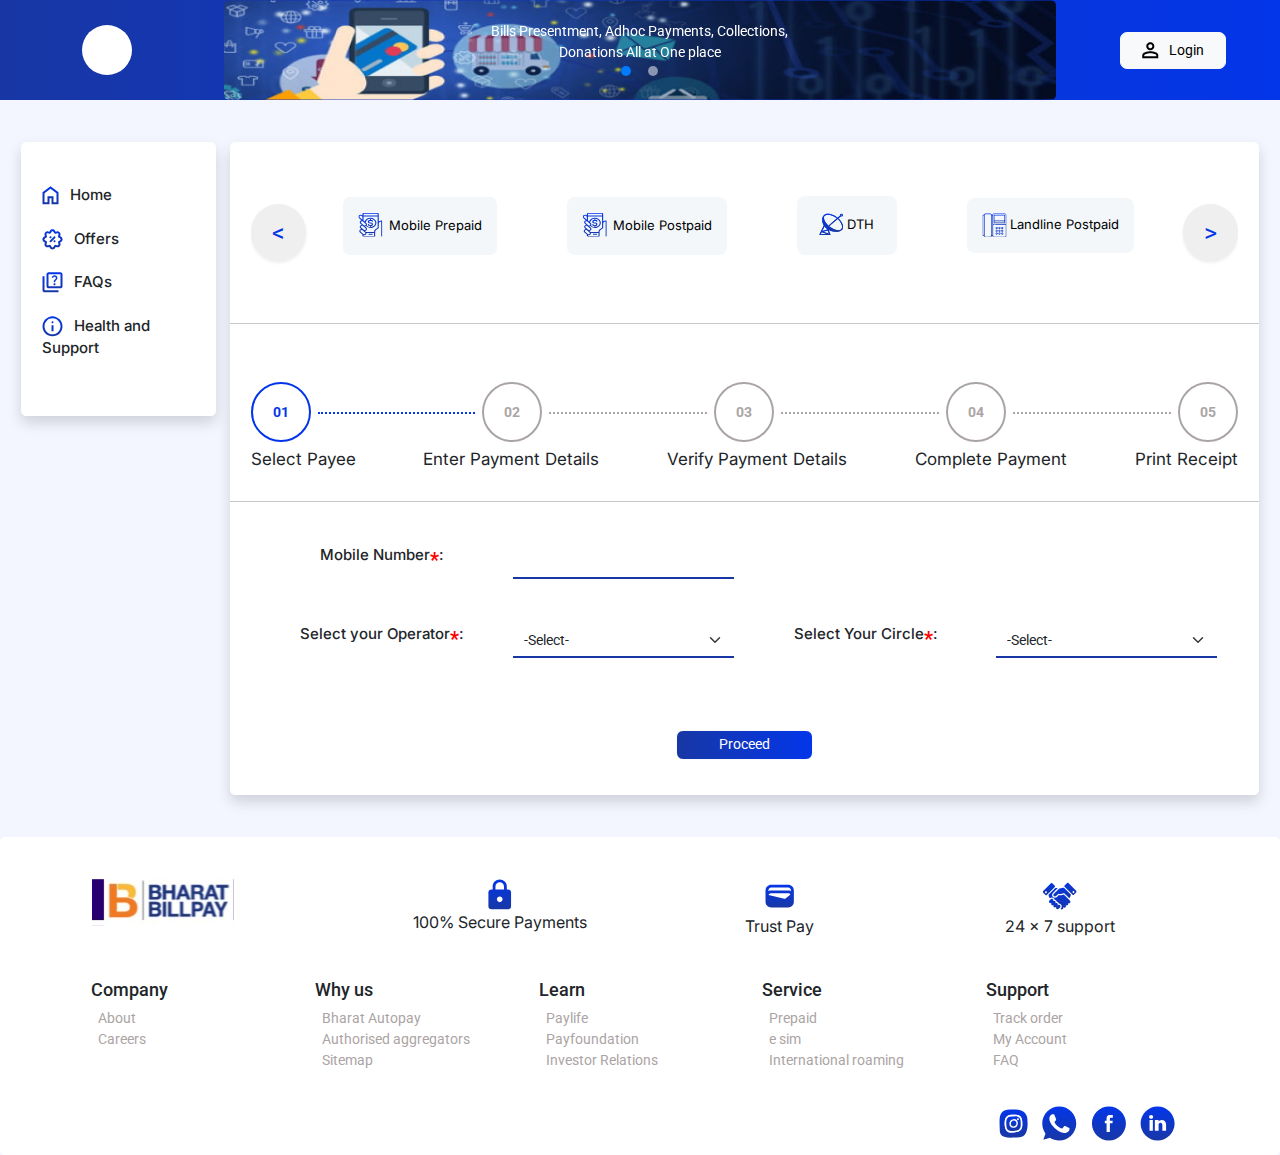
<file: page2.html>
<!DOCTYPE html>
<html lang="en">

<head>
    <meta charset="UTF-8">
    <meta name="viewport" content="width=device-width, initial-scale=1.0">
    <title>Bharat Billpay</title>
    <link href="https://cdn.jsdelivr.net/npm/bootstrap@5.3.3/dist/css/bootstrap.min.css" rel="stylesheet"
        integrity="sha384-QWTKZyjpPEjISv5WaRU9OFeRpok6YctnYmDr5pNlyT2bRjXh0JMhjY6hW+ALEwIH" crossorigin="anonymous">
    <link rel="stylesheet" href="style.css">
    <link rel="preconnect" href="https://fonts.googleapis.com">
    <link rel="preconnect" href="https://fonts.gstatic.com" crossorigin>
    <link
        href="https://fonts.googleapis.com/css2?family=Roboto:ital,wght@0,100;0,300;0,400;0,500;0,700;0,900;1,100;1,300;1,400;1,500;1,700;1,900&display=swap"
        rel="stylesheet">
    <link rel="preconnect" href="https://fonts.googleapis.com">
    <link rel="preconnect" href="https://fonts.gstatic.com" crossorigin>
    <link
        href="https://fonts.googleapis.com/css2?family=Inter:ital,opsz,wght@0,14..32,100..900;1,14..32,100..900&family=Roboto:ital,wght@0,100;0,300;0,400;0,500;0,700;0,900;1,100;1,300;1,400;1,500;1,700;1,900&display=swap"
        rel="stylesheet">
</head>

<body>

    <!--header-->
    <div class="header">
        <div class="row p-0 m-0 h-100 d-flex align-items-center justify-content-around">
            <div class="col-md-2 col-6 d-flex justify-content-center">
                <div class="roundedWhite"></div>
            </div>
            <div class="col-8 h-100 d-none d-md-block">
                <div id="carouselExampleCaptions" class="carousel slide h-100">
                    <div class="carousel-indicators mt-2">
                        <button type="button" data-bs-target="#carouselExampleCaptions" data-bs-slide-to="0"
                            class="active me-3" aria-label="Slide 1" aria-current="true"></button>
                        <button type="button" data-bs-target="#carouselExampleCaptions" data-bs-slide-to="1"
                            aria-label="Slide 2"></button>
                    </div>
                    <div class="carousel-inner h-100">
                        <div class="carousel-item active h-100">
                            <img src="assets\image 20.png" class="d-block w-100 h-100 rounded" alt="...">
                            <div class="carousel-caption d-none d-md-block h-100 text-center">
                                <p class="mt-4">Bills Presentment, Adhoc Payments, Collections,<br>Donations All at One
                                    place</p>

                            </div>
                        </div>
                        <div class="carousel-item h-100">
                            <img src="assets\image 20.png" class="d-block w-100 h-100 rounded" alt="...">
                            <div class="carousel-caption d-none d-md-block h-100 text-center">
                                <p class="mt-4">Bills Presentment, Adhoc Payments, Collections,<br>Donations All at One
                                    place</p>

                            </div>
                        </div>
                    </div>
                </div>
            </div>
            <div class="col-md-2 col-6 d-flex justify-content-center">
                <button type="button" class="btn btn-light px-4 py-2 rounded-3 "> <img src="assets\Vector.png"
                        class="me-2" alt="" srcset="">
                    Login</button>
            </div>
        </div>
    </div>
    <!--header-->

    <!--header carasouel responsive-->
    <div class="c-container my-3 d-block d-md-none">
        <div id="carouselExampleCaption" class="carousel slide h-100">
            <div class="carousel-indicators mt-2">
                <button type="button" data-bs-target="#carouselExampleCaption" data-bs-slide-to="0" class="active"
                    aria-label="Slide 1" aria-current="true"></button>
                <button type="button" data-bs-target="#carouselExampleCaption" data-bs-slide-to="1" aria-label="Slide 2"
                    class=""></button>
            </div>
            <div class="carousel-inner h-100">
                <div class="carousel-item active h-100">
                    <img src="assets\image 20.png" class="d-block w-100 h-100 rounded" alt="...">
                    <div class="carousel-caption h-100 text-center">
                        <p class="mt-4">Bills Presentment, Adhoc Payments, Collections,<br>Donations All at One
                            place</p>

                    </div>
                </div>
                <div class="carousel-item h-100">
                    <img src="assets\image 20.png" class="d-block w-100 h-100 rounded" alt="...">
                    <div class="carousel-caption h-100 text-center">
                        <p class="mt-4">Bills Presentment, Adhoc Payments, Collections,<br>Donations All at One
                            place</p>

                    </div>
                </div>
            </div>
        </div>
    </div>

    <!--body-->
    <div class="main my-5 ">
        <div class="row g-3 px-3 mx-0">
            <!--navbar-->
            <div class="col-md-2">
                <div class="card shadow">
                    <div class="card-body">
                        <ul class="p-2">
                            <li class="my-4 navfont">
                                <svg width="17" height="19" viewBox="0 0 17 19" fill="none" class="me-2"
                                    xmlns="http://www.w3.org/2000/svg">
                                    <path
                                        d="M2.50391 16.3511H5.50391V10.3511H11.5039V16.3511H14.5039V7.35107L8.50391 2.85107L2.50391 7.35107V16.3511ZM0.503906 18.3511V6.35107L8.50391 0.351074L16.5039 6.35107V18.3511H9.50391V12.3511H7.50391V18.3511H0.503906Z"
                                        fill="url(#paint0_linear_1_12)" />
                                    <defs>
                                        <linearGradient id="paint0_linear_1_12" x1="8.50391" y1="0.351074" x2="8.50391"
                                            y2="18.3511" gradientUnits="userSpaceOnUse">
                                            <stop stop-color="#0336E9" />
                                            <stop offset="1" stop-color="#1837A5" />
                                        </linearGradient>
                                    </defs>
                                </svg>
                                Home
                            </li>
                            <li class="my-4 navfont">
                                <svg width="21" height="21" viewBox="0 0 21 21" fill="none" class="me-2"
                                    xmlns="http://www.w3.org/2000/svg">
                                    <path
                                        d="M8.50387 7.35107C9.05617 7.35107 9.50387 7.79878 9.50387 8.35107C9.50387 8.90339 9.05617 9.35109 8.50387 9.35109C7.95162 9.35109 7.50391 8.90339 7.50391 8.35107C7.50391 7.79878 7.95162 7.35107 8.50387 7.35107Z"
                                        fill="url(#paint0_linear_1_17)" />
                                    <path
                                        d="M11.5039 12.3511C11.5039 12.9034 11.9517 13.3511 12.5039 13.3511C13.0562 13.3511 13.5039 12.9034 13.5039 12.3511C13.5039 11.7988 13.0562 11.3511 12.5039 11.3511C11.9517 11.3511 11.5039 11.7988 11.5039 12.3511Z"
                                        fill="url(#paint1_linear_1_17)" />
                                    <path
                                        d="M9.21097 13.0582L13.211 9.05819C13.6016 8.66769 13.6016 8.03449 13.211 7.64396C12.8205 7.25344 12.1874 7.25344 11.7968 7.64396L7.7968 11.644C7.40628 12.0345 7.40628 12.6677 7.7968 13.0582C8.18733 13.4487 8.82047 13.4487 9.21097 13.0582Z"
                                        fill="url(#paint2_linear_1_17)" />
                                    <path fill-rule="evenodd" clip-rule="evenodd"
                                        d="M14.8146 2.42259L13.6737 2.69617L13.0604 1.69599C11.8898 -0.213115 9.11603 -0.213115 7.94547 1.69599L7.33219 2.69617L6.19129 2.42259C4.01362 1.90039 2.05224 3.86177 2.57444 6.03944L2.84802 7.18034L1.84784 7.79362C-0.0612594 8.96424 -0.0612594 11.738 1.84784 12.9086L2.84802 13.5219L2.57444 14.6628C2.05224 16.8404 4.01362 18.8018 6.19129 18.2796L7.33219 18.006L7.94547 19.0062C9.11603 20.9153 11.8898 20.9153 13.0604 19.0062L13.6737 18.006L14.8146 18.2796C16.9923 18.8018 18.9537 16.8404 18.4315 14.6628L18.1579 13.5219L19.1581 12.9086C21.0672 11.738 21.0672 8.96424 19.1581 7.79362L18.1579 7.18034L18.4315 6.03944C18.9537 3.86177 16.9923 1.90039 14.8146 2.42259ZM9.65043 2.74144C10.0406 2.10507 10.9652 2.10507 11.3554 2.74144L12.3483 4.36065C12.5746 4.72981 13.0129 4.91132 13.434 4.81036L15.281 4.36745C16.0069 4.19339 16.6607 4.84718 16.4866 5.57307L16.0437 7.42008C15.9427 7.84117 16.1242 8.27941 16.4934 8.50574L18.1126 9.49864C18.749 9.88883 18.749 10.8134 18.1126 11.2036L16.4934 12.1964C16.1242 12.4228 15.9427 12.861 16.0437 13.2821L16.4866 15.1291C16.6607 15.855 16.0069 16.5088 15.281 16.3347L13.434 15.8918C13.0129 15.7909 12.5746 15.9724 12.3483 16.3415L11.3554 17.9608C10.9652 18.5971 10.0406 18.5971 9.65043 17.9608L8.65763 16.3415C8.43126 15.9724 7.99302 15.7909 7.57193 15.8918L5.72492 16.3347C4.99903 16.5088 4.34524 15.855 4.5193 15.1291L4.96221 13.2821C5.06319 12.861 4.88166 12.4228 4.5125 12.1964L2.89329 11.2036C2.25692 10.8134 2.25692 9.88883 2.89329 9.49864L4.5125 8.50574C4.88166 8.27941 5.06319 7.84117 4.96221 7.42008L4.5193 5.57307C4.34524 4.84718 4.99903 4.19339 5.72492 4.36745L7.57193 4.81036C7.99302 4.91132 8.43126 4.72981 8.65763 4.36065L9.65043 2.74144Z"
                                        fill="url(#paint3_linear_1_17)" />
                                    <defs>
                                        <linearGradient id="paint0_linear_1_17" x1="8.50389" y1="7.35107" x2="8.50389"
                                            y2="9.35109" gradientUnits="userSpaceOnUse">
                                            <stop stop-color="#0336E9" />
                                            <stop offset="1" stop-color="#1837A5" />
                                        </linearGradient>
                                        <linearGradient id="paint1_linear_1_17" x1="12.5039" y1="11.3511" x2="12.5039"
                                            y2="13.3511" gradientUnits="userSpaceOnUse">
                                            <stop stop-color="#0336E9" />
                                            <stop offset="1" stop-color="#1837A5" />
                                        </linearGradient>
                                        <linearGradient id="paint2_linear_1_17" x1="10.5039" y1="7.35107" x2="10.5039"
                                            y2="13.3511" gradientUnits="userSpaceOnUse">
                                            <stop stop-color="#0336E9" />
                                            <stop offset="1" stop-color="#1837A5" />
                                        </linearGradient>
                                        <linearGradient id="paint3_linear_1_17" x1="10.503" y1="0.26416" x2="10.503"
                                            y2="20.4381" gradientUnits="userSpaceOnUse">
                                            <stop stop-color="#0336E9" />
                                            <stop offset="1" stop-color="#1837A5" />
                                        </linearGradient>
                                    </defs>
                                </svg>
                                Offers
                            </li>
                            <li class="my-4 navfont">
                                <svg width="21" height="21" viewBox="0 0 21 21" fill="none" class="me-2"
                                    xmlns="http://www.w3.org/2000/svg">
                                    <path
                                        d="M12.5039 13.3511C12.7872 13.3511 13.0331 13.2469 13.2414 13.0386C13.4497 12.8302 13.5539 12.5844 13.5539 12.3011C13.5539 12.0177 13.4497 11.7719 13.2414 11.5636C13.0331 11.3552 12.7872 11.2511 12.5039 11.2511C12.2206 11.2511 11.9747 11.3552 11.7664 11.5636C11.5581 11.7719 11.4539 12.0177 11.4539 12.3011C11.4539 12.5844 11.5581 12.8302 11.7664 13.0386C11.9747 13.2469 12.2206 13.3511 12.5039 13.3511ZM11.7539 10.1511H13.2539C13.2539 9.66774 13.3039 9.31357 13.4039 9.08857C13.5039 8.86357 13.7372 8.56774 14.1039 8.20107C14.6039 7.70107 14.9372 7.29691 15.1039 6.98857C15.2706 6.68024 15.3539 6.31774 15.3539 5.90107C15.3539 5.15107 15.0914 4.53857 14.5664 4.06357C14.0414 3.58857 13.3539 3.35107 12.5039 3.35107C11.8206 3.35107 11.2247 3.54274 10.7164 3.92607C10.2081 4.30941 9.85391 4.81774 9.65391 5.45107L11.0039 6.00107C11.1539 5.58441 11.3581 5.27191 11.6164 5.06357C11.8747 4.85524 12.1706 4.75107 12.5039 4.75107C12.9039 4.75107 13.2289 4.86357 13.4789 5.08857C13.7289 5.31357 13.8539 5.61774 13.8539 6.00107C13.8539 6.23441 13.7872 6.45524 13.6539 6.66357C13.5206 6.87191 13.2872 7.13441 12.9539 7.45107C12.4039 7.93441 12.0664 8.31357 11.9414 8.58857C11.8164 8.86357 11.7539 9.38441 11.7539 10.1511ZM6.50391 16.3511C5.95391 16.3511 5.48307 16.1552 5.09141 15.7636C4.69974 15.3719 4.50391 14.9011 4.50391 14.3511V2.35107C4.50391 1.80107 4.69974 1.33024 5.09141 0.938574C5.48307 0.546908 5.95391 0.351074 6.50391 0.351074H18.5039C19.0539 0.351074 19.5247 0.546908 19.9164 0.938574C20.3081 1.33024 20.5039 1.80107 20.5039 2.35107V14.3511C20.5039 14.9011 20.3081 15.3719 19.9164 15.7636C19.5247 16.1552 19.0539 16.3511 18.5039 16.3511H6.50391ZM6.50391 14.3511H18.5039V2.35107H6.50391V14.3511ZM2.50391 20.3511C1.95391 20.3511 1.48307 20.1552 1.09141 19.7636C0.69974 19.3719 0.503906 18.9011 0.503906 18.3511V4.35107H2.50391V18.3511H16.5039V20.3511H2.50391Z"
                                        fill="url(#paint0_linear_1_25)" />
                                    <defs>
                                        <linearGradient id="paint0_linear_1_25" x1="10.5039" y1="0.351074" x2="10.5039"
                                            y2="20.3511" gradientUnits="userSpaceOnUse">
                                            <stop stop-color="#0336E9" />
                                            <stop offset="1" stop-color="#1837A5" />
                                        </linearGradient>
                                    </defs>
                                </svg>
                                FAQs
                            </li>
                            <li class="my-4 navfont">
                                <svg width="21" height="21" viewBox="0 0 21 21" fill="none" class="me-2"
                                    xmlns="http://www.w3.org/2000/svg">
                                    <path
                                        d="M9.50391 15.3511H11.5039V9.35107H9.50391V15.3511ZM10.5039 7.35107C10.7872 7.35107 11.0247 7.25524 11.2164 7.06357C11.4081 6.87191 11.5039 6.63441 11.5039 6.35107C11.5039 6.06774 11.4081 5.83024 11.2164 5.63857C11.0247 5.44691 10.7872 5.35107 10.5039 5.35107C10.2206 5.35107 9.98307 5.44691 9.79141 5.63857C9.59974 5.83024 9.50391 6.06774 9.50391 6.35107C9.50391 6.63441 9.59974 6.87191 9.79141 7.06357C9.98307 7.25524 10.2206 7.35107 10.5039 7.35107ZM10.5039 20.3511C9.12057 20.3511 7.82057 20.0886 6.60391 19.5636C5.38724 19.0386 4.32891 18.3261 3.42891 17.4261C2.52891 16.5261 1.81641 15.4677 1.29141 14.2511C0.766406 13.0344 0.503906 11.7344 0.503906 10.3511C0.503906 8.96774 0.766406 7.66774 1.29141 6.45107C1.81641 5.23441 2.52891 4.17607 3.42891 3.27607C4.32891 2.37607 5.38724 1.66357 6.60391 1.13857C7.82057 0.613574 9.12057 0.351074 10.5039 0.351074C11.8872 0.351074 13.1872 0.613574 14.4039 1.13857C15.6206 1.66357 16.6789 2.37607 17.5789 3.27607C18.4789 4.17607 19.1914 5.23441 19.7164 6.45107C20.2414 7.66774 20.5039 8.96774 20.5039 10.3511C20.5039 11.7344 20.2414 13.0344 19.7164 14.2511C19.1914 15.4677 18.4789 16.5261 17.5789 17.4261C16.6789 18.3261 15.6206 19.0386 14.4039 19.5636C13.1872 20.0886 11.8872 20.3511 10.5039 20.3511ZM10.5039 18.3511C12.7372 18.3511 14.6289 17.5761 16.1789 16.0261C17.7289 14.4761 18.5039 12.5844 18.5039 10.3511C18.5039 8.11774 17.7289 6.22607 16.1789 4.67607C14.6289 3.12607 12.7372 2.35107 10.5039 2.35107C8.27057 2.35107 6.37891 3.12607 4.82891 4.67607C3.27891 6.22607 2.50391 8.11774 2.50391 10.3511C2.50391 12.5844 3.27891 14.4761 4.82891 16.0261C6.37891 17.5761 8.27057 18.3511 10.5039 18.3511Z"
                                        fill="url(#paint0_linear_1_29)" />
                                    <defs>
                                        <linearGradient id="paint0_linear_1_29" x1="10.5039" y1="0.351074" x2="10.5039"
                                            y2="20.3511" gradientUnits="userSpaceOnUse">
                                            <stop stop-color="#0336E9" />
                                            <stop offset="1" stop-color="#1837A5" />
                                        </linearGradient>
                                    </defs>
                                </svg>
                                Health and Support
                            </li>
                        </ul>
                    </div>
                </div>
            </div>
            <!--navbar ends-->

            <!--dashboard-->
            <div class="col-md-10">
                <div class="card shadow">
                    <div class="card-body px-0">
                        <!--scroll bar starts-->
                        <div class="container d-flex justify-content-center px-3 px-md-4">
                            <div class="scroll-container  ">
                                <button id="scrollLeft" class="scroll-button shadow me-2 px-4 shadow-sm "><</button>
                                <ul class="horizontal-list d-flex align-items-center list-unstyled " id="scrollableList">
                                    <li class="list-item rounded-3"> 
                                        <span><svg width="28" height="28" viewBox="0 0 28 28" fill="none" xmlns="http://www.w3.org/2000/svg">
                                        <g clip-path="url(#clip0_127_318)">
                                        <g clip-path="url(#clip1_127_318)">
                                        <path d="M14.1386 21.7998H11.0774C10.918 21.7998 10.7652 21.8541 10.6525 21.9508C10.5399 22.0474 10.4766 22.1785 10.4766 22.3152C10.4766 22.4519 10.5399 22.583 10.6525 22.6796C10.7652 22.7763 10.918 22.8306 11.0774 22.8306H14.1386C14.298 22.8306 14.4508 22.7763 14.5635 22.6796C14.6761 22.583 14.7394 22.4519 14.7394 22.3152C14.7394 22.1785 14.6761 22.0474 14.5635 21.9508C14.4508 21.8541 14.298 21.7998 14.1386 21.7998Z" fill="url(#paint0_linear_127_318)"/>
                                        <path d="M23.7733 8.57062C22.7553 8.53937 21.7569 8.81657 20.9533 9.35363C20.8876 9.40102 20.8198 9.45323 20.7519 9.51023V2.13863C20.7508 1.80793 20.5972 1.49104 20.3246 1.25721C20.052 1.02337 19.6826 0.891575 19.2972 0.890625H5.86862C5.48314 0.891575 5.11376 1.02337 4.84118 1.25721C4.5686 1.49104 4.41497 1.80793 4.41387 2.13863V3.41543L4.34392 3.35542C3.90319 2.97733 3.30543 2.76492 2.68214 2.76492C2.05886 2.76492 1.4611 2.97733 1.02036 3.35542C0.579633 3.73352 0.332031 4.24632 0.332031 4.78103C0.332031 5.31573 0.579633 5.82853 1.02036 6.20662L3.4389 8.28443C3.04732 8.38255 2.69225 8.5664 2.40859 8.81791C2.12494 9.06942 1.92246 9.37992 1.82106 9.7189C1.71967 10.0579 1.72285 10.4137 1.83029 10.7513C1.93773 11.0889 2.14574 11.3967 2.43386 11.6444L3.81098 12.8258C3.37358 12.8714 2.95994 13.0215 2.61728 13.2592C2.27462 13.4968 2.01676 13.8123 1.87314 14.1696C1.72953 14.527 1.70595 14.9118 1.8051 15.2801C1.90425 15.6483 2.12213 15.9853 2.43386 16.2524L3.36896 17.0516C2.93156 17.0972 2.51791 17.2473 2.17525 17.485C1.83259 17.7226 1.57473 18.0381 1.43112 18.3954C1.28751 18.7528 1.26393 19.1376 1.36308 19.5059C1.46222 19.8741 1.6801 20.2111 1.99183 20.4782L4.41596 22.5578V23.6426C4.41633 23.9732 4.56943 24.2902 4.84172 24.5241C5.11401 24.758 5.48327 24.8898 5.86862 24.8906H16.6114C16.7598 24.8906 16.9022 24.8401 17.0071 24.75C17.112 24.66 17.171 24.5379 17.171 24.4106V19.8026C17.1721 19.4004 17.2818 19.0039 17.4915 18.6441C17.7012 18.2843 18.0051 17.9711 18.3795 17.729L20.5281 16.349C20.5973 16.3041 20.6534 16.246 20.6923 16.1794C20.7311 16.1128 20.7515 16.0395 20.7519 15.965V12.125C20.7519 10.2134 22.1123 9.68003 23.2138 9.56182V24.4106C23.2138 24.4737 23.2283 24.5361 23.2564 24.5943C23.2845 24.6525 23.3257 24.7055 23.3777 24.75C23.4296 24.7946 23.4913 24.83 23.5592 24.8541C23.6271 24.8782 23.6999 24.8906 23.7733 24.8906C23.8468 24.8906 23.9196 24.8782 23.9875 24.8541C24.0553 24.83 24.117 24.7946 24.169 24.75C24.2209 24.7055 24.2621 24.6525 24.2903 24.5943C24.3184 24.5361 24.3329 24.4737 24.3329 24.4106V9.05063C24.3329 8.92332 24.2739 8.80123 24.169 8.71121C24.064 8.6212 23.9217 8.57062 23.7733 8.57062ZM5.86862 1.85062H19.2972C19.3412 1.85062 19.3849 1.85807 19.4256 1.87255C19.4664 1.88702 19.5034 1.90823 19.5345 1.93498C19.5657 1.96172 19.5904 1.99347 19.6073 2.02841C19.6242 2.06335 19.6329 2.1008 19.6329 2.13863V3.57862H5.53291V2.13863C5.53291 2.06224 5.56828 1.98899 5.63124 1.93498C5.6942 1.88097 5.77959 1.85062 5.86862 1.85062ZM1.4512 4.78163C1.45304 4.57344 1.52632 4.37034 1.6619 4.19767C1.79748 4.025 1.98935 3.89043 2.21354 3.81074C2.43774 3.73106 2.68433 3.70979 2.92253 3.74961C3.16073 3.78943 3.37998 3.88856 3.5529 4.03463L4.41317 4.77323V7.76063L1.81139 5.52863C1.69689 5.43068 1.60616 5.31422 1.54446 5.186C1.48275 5.05778 1.45059 4.92034 1.4512 4.78163ZM3.22838 9.47363C3.45995 9.27676 3.77277 9.16631 4.09879 9.16631C4.4248 9.16631 4.73762 9.27676 4.96919 9.47363L7.50103 11.6456C7.73051 11.8439 7.85904 12.1121 7.85846 12.3915C7.85788 12.671 7.72823 12.9388 7.49793 13.1364C7.26762 13.3339 6.95542 13.4452 6.62971 13.4457C6.30401 13.4462 5.99135 13.3359 5.76022 13.139L3.22838 10.967C2.99797 10.7688 2.86864 10.5002 2.86877 10.2202C2.86891 9.94023 2.99778 9.67174 3.22838 9.47363ZM8.29275 10.967L7.68427 10.445C7.80069 9.4907 8.30083 8.60093 9.0988 7.92855C9.89677 7.25617 10.9428 6.84315 12.0571 6.76043C13.1714 6.6777 14.2846 6.93044 15.2053 7.47523C16.1261 8.02002 16.7969 8.82286 17.1027 9.74585C17.4085 10.6688 17.3301 11.6544 16.881 12.5331C16.4318 13.4119 15.64 14.1291 14.6415 14.5615C13.643 14.9939 12.5002 15.1146 11.4093 14.9027C10.3184 14.6909 9.34751 14.1598 8.66344 13.4006C8.92176 13.0164 9.02543 12.5698 8.95843 12.13C8.89144 11.6901 8.6575 11.2814 8.29275 10.967ZM3.22908 14.0816C3.46065 13.8848 3.77347 13.7743 4.09948 13.7743C4.4255 13.7743 4.73832 13.8848 4.96989 14.0816L7.50173 16.2536C7.73121 16.4519 7.85974 16.7201 7.85916 16.9995C7.85858 17.279 7.72894 17.5468 7.49863 17.7444C7.26832 17.9419 6.95612 18.0532 6.63041 18.0537C6.30471 18.0542 5.99205 17.9439 5.76092 17.747L3.22908 15.575C2.99858 15.3768 2.86912 15.1083 2.86912 14.8283C2.86912 14.5484 2.99858 14.2798 3.22908 14.0816ZM2.78146 18.3056C3.01303 18.1088 3.32585 17.9983 3.65187 17.9983C3.97788 17.9983 4.29071 18.1088 4.52227 18.3056L7.05411 20.4776C7.2836 20.6759 7.41212 20.9441 7.41154 21.2235C7.41096 21.503 7.28132 21.7708 7.05101 21.9684C6.8207 22.1659 6.5085 22.2772 6.18279 22.2777C5.85709 22.2782 5.54443 22.1679 5.3133 21.971L2.78146 19.799C2.55087 19.6009 2.42129 19.3324 2.42116 19.0525C2.42103 18.7725 2.55035 18.5039 2.78076 18.3056H2.78146ZM5.53361 23.6426V23.1626C5.90002 23.2532 6.28664 23.2659 6.66005 23.1996C7.03346 23.1333 7.38243 22.9899 7.67681 22.782C7.97118 22.5741 8.20212 22.3078 8.34964 22.0061C8.49717 21.7044 8.55686 21.3765 8.52356 21.0506H16.0519V23.9306H5.86862C5.77959 23.9306 5.6942 23.9003 5.63124 23.8463C5.56828 23.7923 5.53361 23.719 5.53361 23.6426ZM17.7067 16.961C17.1936 17.2928 16.777 17.722 16.4897 18.215C16.2024 18.708 16.052 19.2514 16.0505 19.8026V20.0906H8.1249C8.0426 19.9855 7.94893 19.8873 7.84513 19.7972L6.91563 18.9998C7.35303 18.9543 7.76667 18.8041 8.10933 18.5665C8.45199 18.3289 8.70986 18.0134 8.85347 17.656C8.99708 17.2987 9.02066 16.9139 8.92151 16.5456C8.82236 16.1773 8.60448 15.8404 8.29275 15.5732L6.91563 14.3918C7.25986 14.3568 7.59059 14.2561 7.8836 14.0972C8.72919 14.9816 9.8976 15.5957 11.2001 15.8403C12.5027 16.0848 13.8632 15.9456 15.0622 15.445C16.2611 14.9445 17.2283 14.1118 17.8076 13.0816C18.387 12.0514 18.5446 10.8837 18.255 9.76712C17.9655 8.65056 17.2456 7.65033 16.2118 6.92798C15.178 6.20563 13.8905 5.80333 12.5573 5.78605C11.2241 5.76876 9.92299 6.13752 8.86418 6.83274C7.80537 7.52797 7.05064 8.50909 6.72189 9.61763C6.72189 9.61763 5.61264 8.67443 5.53291 8.62163V4.53623H19.6329V15.7226L17.7067 16.961Z" fill="url(#paint1_linear_127_318)"/>
                                        <path d="M11.9317 11.4506H12.9528C13.1796 11.4561 13.3949 11.5373 13.553 11.6768C13.7112 11.8164 13.7996 12.0033 13.7996 12.1979C13.7996 12.3925 13.7112 12.5795 13.553 12.719C13.3949 12.8586 13.1796 12.9397 12.9528 12.9452H11.4386C11.3895 12.9443 11.3412 12.9343 11.297 12.9159C11.2529 12.8975 11.2138 12.8711 11.1825 12.8386C11.1513 12.8061 11.1286 12.7682 11.1159 12.7275C11.1033 12.6867 11.101 12.6442 11.1092 12.6026C11.1121 12.4659 11.0516 12.3339 10.9409 12.2355C10.8303 12.1371 10.6786 12.0804 10.5193 12.0779C10.3599 12.0755 10.206 12.1274 10.0913 12.2223C9.97658 12.3172 9.91053 12.4473 9.90766 12.584V12.6374C9.90403 12.812 9.94099 12.9855 10.0164 13.1477C10.0918 13.3099 10.2041 13.4576 10.3467 13.5822C10.4894 13.7067 10.6595 13.8056 10.8473 13.8732C11.035 13.9407 11.2365 13.9755 11.44 13.9754H11.873V14.2844C11.873 14.4211 11.9363 14.5522 12.0489 14.6489C12.1616 14.7455 12.3144 14.7998 12.4738 14.7998C12.6331 14.7998 12.7859 14.7455 12.8986 14.6489C13.0112 14.5522 13.0746 14.4211 13.0746 14.2844V13.9718C13.6062 13.9372 14.1018 13.7281 14.4586 13.3882C14.8153 13.0483 15.0057 12.6035 14.9902 12.1463C14.9747 11.6891 14.7546 11.2546 14.3754 10.9329C13.9963 10.6113 13.4873 10.4274 12.9542 10.4192H11.9331C11.7105 10.4192 11.4971 10.3434 11.3397 10.2083C11.1823 10.0733 11.0938 9.89018 11.0938 9.69923C11.0938 9.50827 11.1823 9.32514 11.3397 9.19011C11.4971 9.05509 11.7105 8.97922 11.9331 8.97922H13.4229C13.4678 8.9783 13.5124 8.98542 13.5539 9.00013C13.5954 9.01484 13.6329 9.03681 13.664 9.06465C13.695 9.09248 13.719 9.12556 13.7343 9.16179C13.7496 9.19801 13.756 9.23658 13.753 9.27503C13.7496 9.40975 13.8079 9.54024 13.9153 9.63855C14.0228 9.73685 14.1708 9.79516 14.3277 9.80096C14.4847 9.80677 14.638 9.75962 14.7549 9.66961C14.8718 9.5796 14.943 9.45389 14.9531 9.31942C14.962 9.1422 14.929 8.96527 14.856 8.79929C14.7831 8.63331 14.6718 8.48171 14.5287 8.35361C14.3857 8.22552 14.2139 8.1236 14.0237 8.05396C13.8336 7.98433 13.6289 7.94843 13.4222 7.94843H13.0724V7.63943C13.0724 7.50274 13.0092 7.37164 12.8965 7.27498C12.7838 7.17833 12.631 7.12402 12.4717 7.12402C12.3123 7.12402 12.1595 7.17833 12.0468 7.27498C11.9342 7.37164 11.8709 7.50274 11.8709 7.63943V7.94963C11.6008 7.95044 11.3335 7.99722 11.0846 8.08725C10.8357 8.17728 10.6101 8.30877 10.4209 8.47411C10.2316 8.63946 10.0825 8.83537 9.98208 9.0505C9.8817 9.26563 9.83206 9.49571 9.83604 9.72742C9.84001 9.95912 9.89752 10.1878 10.0053 10.4003C10.113 10.6128 10.2688 10.8049 10.4636 10.9654C10.6585 11.1259 10.8885 11.2516 11.1404 11.3353C11.3923 11.419 11.661 11.459 11.931 11.453L11.9317 11.4506Z" fill="url(#paint2_linear_127_318)"/>
                                        </g>
                                        </g>
                                        <defs>
                                        <linearGradient id="paint0_linear_127_318" x1="12.608" y1="21.7998" x2="12.608" y2="22.8306" gradientUnits="userSpaceOnUse">
                                        <stop stop-color="#0336E9"/>
                                        <stop offset="1" stop-color="#1837A5"/>
                                        </linearGradient>
                                        <linearGradient id="paint1_linear_127_318" x1="12.3324" y1="0.890625" x2="12.3324" y2="24.8906" gradientUnits="userSpaceOnUse">
                                        <stop stop-color="#0336E9"/>
                                        <stop offset="1" stop-color="#1837A5"/>
                                        </linearGradient>
                                        <linearGradient id="paint2_linear_127_318" x1="12.4135" y1="7.12402" x2="12.4135" y2="14.7998" gradientUnits="userSpaceOnUse">
                                        <stop stop-color="#0336E9"/>
                                        <stop offset="1" stop-color="#1837A5"/>
                                        </linearGradient>
                                        <clipPath id="clip0_127_318">
                                        <rect width="24" height="24" fill="white" transform="translate(0.441406 0.581055)"/>
                                        </clipPath>
                                        <clipPath id="clip1_127_318">
                                        <rect width="24" height="24" fill="white" transform="translate(0.332031 0.890625)"/>
                                        </clipPath>
                                        </defs>
                                        </svg>
                                        </span> 
                                        Mobile Prepaid
                                    </li>
                                    <li class="list-item">
                                        <span>
                                            <svg width="28" height="28" viewBox="0 0 28 28" fill="none" xmlns="http://www.w3.org/2000/svg">
                                                <g clip-path="url(#clip0_127_328)">
                                                <g clip-path="url(#clip1_127_328)">
                                                <path d="M14.5605 21.7998H11.4992C11.3399 21.7998 11.1871 21.8541 11.0744 21.9508C10.9617 22.0474 10.8984 22.1785 10.8984 22.3152C10.8984 22.4519 10.9617 22.583 11.0744 22.6796C11.1871 22.7763 11.3399 22.8306 11.4992 22.8306H14.5605C14.7199 22.8306 14.8727 22.7763 14.9853 22.6796C15.098 22.583 15.1613 22.4519 15.1613 22.3152C15.1613 22.1785 15.098 22.0474 14.9853 21.9508C14.8727 21.8541 14.7199 21.7998 14.5605 21.7998Z" fill="url(#paint0_linear_127_328)"/>
                                                <path d="M24.1952 8.57062C23.1772 8.53937 22.1788 8.81657 21.3752 9.35363C21.3095 9.40102 21.2416 9.45323 21.1738 9.51023V2.13863C21.1727 1.80793 21.0191 1.49104 20.7465 1.25721C20.4739 1.02337 20.1045 0.891575 19.719 0.890625H6.2905C5.90501 0.891575 5.53563 1.02337 5.26305 1.25721C4.99047 1.49104 4.83685 1.80793 4.83574 2.13863V3.41543L4.7658 3.35542C4.32507 2.97733 3.72731 2.76492 3.10402 2.76492C2.48073 2.76492 1.88297 2.97733 1.44224 3.35542C1.00151 3.73352 0.753906 4.24632 0.753906 4.78103C0.753906 5.31573 1.00151 5.82853 1.44224 6.20662L3.86077 8.28443C3.4692 8.38255 3.11413 8.5664 2.83047 8.81791C2.54681 9.06942 2.34433 9.37992 2.24294 9.7189C2.14154 10.0579 2.14472 10.4137 2.25216 10.7513C2.35961 11.0889 2.56761 11.3967 2.85573 11.6444L4.23286 12.8258C3.79546 12.8714 3.38181 13.0215 3.03915 13.2592C2.69649 13.4968 2.43863 13.8123 2.29502 14.1696C2.1514 14.527 2.12782 14.9118 2.22697 15.2801C2.32612 15.6483 2.544 15.9853 2.85573 16.2524L3.79083 17.0516C3.35344 17.0972 2.93979 17.2473 2.59713 17.485C2.25447 17.7226 1.99661 18.0381 1.853 18.3954C1.70938 18.7528 1.6858 19.1376 1.78495 19.5059C1.8841 19.8741 2.10198 20.2111 2.41371 20.4782L4.83784 22.5578V23.6426C4.83821 23.9732 4.99131 24.2902 5.26359 24.5241C5.53588 24.758 5.90515 24.8898 6.2905 24.8906H17.0333C17.1817 24.8906 17.324 24.8401 17.429 24.75C17.5339 24.66 17.5928 24.5379 17.5928 24.4106V19.8026C17.594 19.4004 17.7037 19.0039 17.9134 18.6441C18.123 18.2843 18.427 17.9711 18.8014 17.729L20.95 16.349C21.0191 16.3041 21.0753 16.246 21.1141 16.1794C21.1529 16.1128 21.1734 16.0395 21.1738 15.965V12.125C21.1738 10.2134 22.5341 9.68003 23.6357 9.56182V24.4106C23.6357 24.4737 23.6502 24.5361 23.6783 24.5943C23.7064 24.6525 23.7476 24.7055 23.7996 24.75C23.8515 24.7946 23.9132 24.83 23.9811 24.8541C24.049 24.8782 24.1217 24.8906 24.1952 24.8906C24.2687 24.8906 24.3414 24.8782 24.4093 24.8541C24.4772 24.83 24.5389 24.7946 24.5908 24.75C24.6428 24.7055 24.684 24.6525 24.7121 24.5943C24.7403 24.5361 24.7547 24.4737 24.7547 24.4106V9.05063C24.7547 8.92332 24.6958 8.80123 24.5908 8.71121C24.4859 8.6212 24.3436 8.57062 24.1952 8.57062ZM6.2905 1.85062H19.719C19.7631 1.85062 19.8068 1.85807 19.8475 1.87255C19.8882 1.88702 19.9252 1.90823 19.9564 1.93498C19.9876 1.96172 20.0123 1.99347 20.0292 2.02841C20.0461 2.06335 20.0547 2.1008 20.0547 2.13863V3.57862H5.95478V2.13863C5.95478 2.06224 5.99016 1.98899 6.05311 1.93498C6.11607 1.88097 6.20146 1.85062 6.2905 1.85062ZM1.87307 4.78163C1.87491 4.57344 1.94819 4.37034 2.08377 4.19767C2.21935 4.025 2.41122 3.89043 2.63542 3.81074C2.85962 3.73106 3.10621 3.70979 3.34441 3.74961C3.58261 3.78943 3.80185 3.88856 3.97478 4.03463L4.83504 4.77323V7.76063L2.23326 5.52863C2.11876 5.43068 2.02804 5.31422 1.96633 5.186C1.90463 5.05778 1.87247 4.92034 1.87307 4.78163ZM3.65025 9.47363C3.88182 9.27676 4.19465 9.16631 4.52066 9.16631C4.84668 9.16631 5.1595 9.27676 5.39107 9.47363L7.9229 11.6456C8.15239 11.8439 8.28092 12.1121 8.28034 12.3915C8.27976 12.671 8.15011 12.9388 7.9198 13.1364C7.68949 13.3339 7.37729 13.4452 7.05159 13.4457C6.72588 13.4462 6.41322 13.3359 6.18209 13.139L3.65025 10.967C3.41985 10.7688 3.29052 10.5002 3.29065 10.2202C3.29078 9.94023 3.41966 9.67174 3.65025 9.47363ZM8.71463 10.967L8.10615 10.445C8.22256 9.4907 8.72271 8.60093 9.52068 7.92855C10.3186 7.25617 11.3646 6.84315 12.479 6.76043C13.5933 6.6777 14.7065 6.93044 15.6272 7.47523C16.5479 8.02002 17.2188 8.82286 17.5246 9.74585C17.8304 10.6688 17.752 11.6544 17.3028 12.5331C16.8537 13.4119 16.0619 14.1291 15.0634 14.5615C14.0649 14.9939 12.9221 15.1146 11.8312 14.9027C10.7403 14.6909 9.76939 14.1598 9.08531 13.4006C9.34364 13.0164 9.44731 12.5698 9.38031 12.13C9.31331 11.6901 9.07937 11.2814 8.71463 10.967ZM3.65095 14.0816C3.88252 13.8848 4.19534 13.7743 4.52136 13.7743C4.84737 13.7743 5.1602 13.8848 5.39177 14.0816L7.9236 16.2536C8.15309 16.4519 8.28162 16.7201 8.28104 16.9995C8.28045 17.279 8.15081 17.5468 7.9205 17.7444C7.69019 17.9419 7.37799 18.0532 7.05229 18.0537C6.72658 18.0542 6.41392 17.9439 6.18279 17.747L3.65095 15.575C3.42045 15.3768 3.291 15.1083 3.291 14.8283C3.291 14.5484 3.42045 14.2798 3.65095 14.0816ZM3.20334 18.3056C3.4349 18.1088 3.74773 17.9983 4.07374 17.9983C4.39976 17.9983 4.71258 18.1088 4.94415 18.3056L7.47599 20.4776C7.70547 20.6759 7.834 20.9441 7.83342 21.2235C7.83284 21.503 7.70319 21.7708 7.47288 21.9684C7.24257 22.1659 6.93038 22.2772 6.60467 22.2777C6.27896 22.2782 5.9663 22.1679 5.73517 21.971L3.20334 19.799C2.97274 19.6009 2.84316 19.3324 2.84303 19.0525C2.8429 18.7725 2.97223 18.5039 3.20263 18.3056H3.20334ZM5.95548 23.6426V23.1626C6.3219 23.2532 6.70852 23.2659 7.08193 23.1996C7.45533 23.1333 7.80431 22.9899 8.09868 22.782C8.39306 22.5741 8.62399 22.3078 8.77152 22.0061C8.91905 21.7044 8.97874 21.3765 8.94543 21.0506H16.4738V23.9306H6.2905C6.20146 23.9306 6.11607 23.9003 6.05311 23.8463C5.99016 23.7923 5.95548 23.719 5.95548 23.6426ZM18.1286 16.961C17.6155 17.2928 17.1989 17.722 16.9116 18.215C16.6242 18.708 16.4739 19.2514 16.4724 19.8026V20.0906H8.54677C8.46448 19.9855 8.37081 19.8873 8.26701 19.7972L7.3375 18.9998C7.7749 18.9543 8.18855 18.8041 8.53121 18.5665C8.87387 18.3289 9.13173 18.0134 9.27534 17.656C9.41896 17.2987 9.44254 16.9139 9.34339 16.5456C9.24424 16.1773 9.02636 15.8404 8.71463 15.5732L7.3375 14.3918C7.68173 14.3568 8.01247 14.2561 8.30548 14.0972C9.15106 14.9816 10.3195 15.5957 11.622 15.8403C12.9245 16.0848 14.2851 15.9456 15.484 15.445C16.6829 14.9445 17.6502 14.1118 18.2295 13.0816C18.8089 12.0514 18.9665 10.8837 18.6769 9.76712C18.3874 8.65056 17.6675 7.65033 16.6337 6.92798C15.5998 6.20563 14.3123 5.80333 12.9791 5.78605C11.6459 5.76876 10.3449 6.13752 9.28605 6.83274C8.22724 7.52797 7.47252 8.50909 7.14377 9.61763C7.14377 9.61763 6.03452 8.67443 5.95478 8.62163V4.53623H20.0547V15.7226L18.1286 16.961Z" fill="url(#paint1_linear_127_328)"/>
                                                <path d="M12.3536 11.4506H13.3747C13.6015 11.4561 13.8168 11.5373 13.9749 11.6768C14.133 11.8164 14.2215 12.0033 14.2215 12.1979C14.2215 12.3925 14.133 12.5795 13.9749 12.719C13.8168 12.8586 13.6015 12.9397 13.3747 12.9452H11.8605C11.8114 12.9443 11.7631 12.9343 11.7189 12.9159C11.6747 12.8975 11.6357 12.8711 11.6044 12.8386C11.5732 12.8061 11.5504 12.7682 11.5378 12.7275C11.5251 12.6867 11.5229 12.6442 11.5311 12.6026C11.534 12.4659 11.4734 12.3339 11.3628 12.2355C11.2522 12.1371 11.1005 12.0804 10.9412 12.0779C10.7818 12.0755 10.6279 12.1274 10.5132 12.2223C10.3985 12.3172 10.3324 12.4473 10.3295 12.584V12.6374C10.3259 12.812 10.3629 12.9855 10.4382 13.1477C10.5136 13.3099 10.6259 13.4576 10.7686 13.5822C10.9113 13.7067 11.0814 13.8056 11.2691 13.8732C11.4568 13.9407 11.6584 13.9755 11.8619 13.9754H12.2949V14.2844C12.2949 14.4211 12.3581 14.5522 12.4708 14.6489C12.5835 14.7455 12.7363 14.7998 12.8956 14.7998C13.055 14.7998 13.2078 14.7455 13.3205 14.6489C13.4331 14.5522 13.4964 14.4211 13.4964 14.2844V13.9718C14.0281 13.9372 14.5237 13.7281 14.8805 13.3882C15.2372 13.0483 15.4276 12.6035 15.4121 12.1463C15.3966 11.6891 15.1764 11.2546 14.7973 10.9329C14.4182 10.6113 13.9092 10.4274 13.3761 10.4192H12.355C12.1324 10.4192 11.9189 10.3434 11.7615 10.2083C11.6041 10.0733 11.5157 9.89018 11.5157 9.69923C11.5157 9.50827 11.6041 9.32514 11.7615 9.19011C11.9189 9.05509 12.1324 8.97922 12.355 8.97922H13.8447C13.8896 8.9783 13.9343 8.98542 13.9758 9.00013C14.0173 9.01484 14.0548 9.03681 14.0859 9.06465C14.1169 9.09248 14.1409 9.12556 14.1562 9.16179C14.1715 9.19801 14.1779 9.23658 14.1748 9.27503C14.1715 9.40975 14.2298 9.54024 14.3372 9.63855C14.4446 9.73685 14.5927 9.79516 14.7496 9.80096C14.9065 9.80677 15.0599 9.75962 15.1768 9.66961C15.2937 9.5796 15.3648 9.45389 15.375 9.31942C15.3839 9.1422 15.3509 8.96527 15.2779 8.79929C15.205 8.63331 15.0936 8.48171 14.9506 8.35361C14.8076 8.22552 14.6358 8.1236 14.4456 8.05396C14.2554 7.98433 14.0508 7.94843 13.844 7.94843H13.4943V7.63943C13.4943 7.50274 13.431 7.37164 13.3184 7.27498C13.2057 7.17833 13.0529 7.12402 12.8935 7.12402C12.7342 7.12402 12.5814 7.17833 12.4687 7.27498C12.3561 7.37164 12.2927 7.50274 12.2927 7.63943V7.94963C12.0226 7.95044 11.7554 7.99722 11.5065 8.08725C11.2576 8.17728 11.032 8.30877 10.8427 8.47411C10.6535 8.63946 10.5043 8.83537 10.404 9.0505C10.3036 9.26563 10.2539 9.49571 10.2579 9.72742C10.2619 9.95912 10.3194 10.1878 10.4271 10.4003C10.5349 10.6128 10.6907 10.8049 10.8855 10.9654C11.0803 11.1259 11.3104 11.2516 11.5623 11.3353C11.8141 11.419 12.0829 11.459 12.3529 11.453L12.3536 11.4506Z" fill="url(#paint2_linear_127_328)"/>
                                                </g>
                                                </g>
                                                <defs>
                                                <linearGradient id="paint0_linear_127_328" x1="13.0299" y1="21.7998" x2="13.0299" y2="22.8306" gradientUnits="userSpaceOnUse">
                                                <stop stop-color="#0336E9"/>
                                                <stop offset="1" stop-color="#1837A5"/>
                                                </linearGradient>
                                                <linearGradient id="paint1_linear_127_328" x1="12.7543" y1="0.890625" x2="12.7543" y2="24.8906" gradientUnits="userSpaceOnUse">
                                                <stop stop-color="#0336E9"/>
                                                <stop offset="1" stop-color="#1837A5"/>
                                                </linearGradient>
                                                <linearGradient id="paint2_linear_127_328" x1="12.8353" y1="7.12402" x2="12.8353" y2="14.7998" gradientUnits="userSpaceOnUse">
                                                <stop stop-color="#0336E9"/>
                                                <stop offset="1" stop-color="#1837A5"/>
                                                </linearGradient>
                                                <clipPath id="clip0_127_328">
                                                <rect width="24" height="24" fill="white" transform="translate(0.863281 0.581055)"/>
                                                </clipPath>
                                                <clipPath id="clip1_127_328">
                                                <rect width="24" height="24" fill="white" transform="translate(0.753906 0.890625)"/>
                                                </clipPath>
                                                </defs>
                                            </svg>             
                                        </span>    
                                        Mobile Postpaid
                                    </li>
                                    <li class="list-item">
                                        <span>
                                            <svg width="25" height="29" viewBox="0 0 25 29" fill="none" xmlns="http://www.w3.org/2000/svg">
                                                <g clip-path="url(#clip0_127_338)">
                                                <g clip-path="url(#clip1_127_338)">
                                                <g clip-path="url(#clip2_127_338)">
                                                <path d="M10.7932 23.9985H0.997267C0.717383 23.9985 0.4375 23.8185 0.4375 23.5185C0.4375 23.4585 0.4375 23.3985 0.507471 23.3385L4.84566 14.3985C4.98561 14.1585 5.26549 14.0385 5.54537 14.1585C5.82526 14.2785 5.9652 14.5185 5.82526 14.7585L1.83692 23.0385H10.0935L8.13429 17.9985C8.06432 17.7585 8.20426 17.4585 8.48415 17.3985C8.76403 17.3385 9.11389 17.4585 9.18386 17.6985L11.353 23.3385C11.4229 23.5785 11.283 23.8785 11.0031 23.9385C10.9331 23.9985 10.8632 23.9985 10.7932 23.9985Z" fill="url(#paint0_linear_127_338)"/>
                                                <path d="M10.7938 23.9982C10.7238 23.9982 10.6538 23.9982 10.5839 23.9382L2.39728 21.1182C2.1174 20.9982 1.97746 20.7582 2.1174 20.5182C2.18737 20.3982 2.32731 20.2782 2.46725 20.2182L9.04451 18.3582C9.3244 18.2982 9.67425 18.4182 9.74422 18.6582C9.81419 18.8982 9.67425 19.1982 9.39437 19.2582L4.21653 20.7582L11.0037 23.0982C11.2836 23.2182 11.4235 23.4582 11.2836 23.6982C11.2836 23.8782 11.0737 23.9982 10.7938 23.9982Z" fill="url(#paint1_linear_127_338)"/>
                                                <path d="M18.8482 20.2031C18.0085 20.2031 17.1689 20.0831 16.3292 19.9031C13.4604 19.1231 10.8715 17.8031 8.7724 15.9431C6.6033 14.1431 4.99397 11.9231 4.08435 9.46313C3.38464 7.18313 3.7345 5.26313 5.13391 4.00313C6.53333 2.74313 8.84237 2.44313 11.5013 3.10313C14.3701 3.88313 16.959 5.20313 19.0581 7.06313C21.2272 8.86313 22.8365 11.0831 23.7462 13.5431C24.4459 15.8231 24.096 17.7431 22.6966 19.0031C21.647 19.8431 20.2476 20.2631 18.8482 20.2031ZM8.98231 3.64313C7.86278 3.64313 6.74324 3.94313 5.83362 4.66313C4.71409 5.62313 4.36423 7.30313 4.99397 9.22313C5.83362 11.5631 7.37298 13.6631 9.40214 15.3431C11.3613 17.0831 13.8103 18.4031 16.5392 19.1231C18.8482 19.6631 20.7374 19.4231 21.9269 18.4031C23.0465 17.4431 23.3963 15.7631 22.7666 13.8431C21.9269 11.5031 20.3876 9.40313 18.3584 7.72313C16.3992 5.98313 13.9502 4.66313 11.2214 3.94313C10.5217 3.76313 9.75199 3.70313 8.98231 3.64313Z" fill="url(#paint2_linear_127_338)"/>
                                                <path d="M20.246 19.3036C17.1672 19.4236 13.1089 17.7436 9.89027 14.9836C6.67161 12.2236 4.64245 8.7436 4.85237 6.0436C4.85237 5.8036 4.57248 5.5636 4.2926 5.5636C4.08269 5.5636 3.8028 5.6836 3.73283 5.8636C1.63371 11.9836 5.69202 18.4036 12.829 20.2036C14.0185 20.5036 15.278 20.6836 16.4675 20.6836C17.797 20.6836 19.1264 20.5036 20.3859 20.2036C20.6658 20.1436 20.8057 19.9036 20.7357 19.6636C20.8057 19.4236 20.5258 19.2436 20.246 19.3036Z" fill="url(#paint3_linear_127_338)"/>
                                                <path d="M10.3723 15.0261C10.0924 15.0261 9.8125 14.8461 9.8125 14.5461C9.8125 14.4261 9.88248 14.3061 9.95245 14.1861L21.4277 4.34606C21.6376 4.16606 21.9874 4.16606 22.1973 4.34606C22.4073 4.52606 22.4073 4.82606 22.1973 5.00606L10.7221 14.8461C10.6522 14.9661 10.5122 15.0261 10.3723 15.0261Z" fill="url(#paint4_linear_127_338)"/>
                                                <path d="M18.8402 20.4261C18.0006 20.4261 17.161 20.3061 16.3213 20.1261C13.4525 19.3461 10.7936 17.9661 8.76445 16.1061C6.59535 14.3061 4.98604 12.0261 4.07642 9.56609C3.37671 7.22609 3.72656 5.3061 5.12598 4.0461C6.5254 2.7861 8.83442 2.4861 11.4933 3.1461C14.3621 3.9261 17.021 5.30609 19.0502 7.16609C21.2193 8.96609 22.8286 11.2461 23.7382 13.7061C24.4379 16.0461 24.0881 17.9661 22.6886 19.2261C21.6391 20.0061 20.2397 20.4861 18.8402 20.4261ZM8.97438 3.6861C7.85484 3.6261 6.66534 3.9861 5.82569 4.6461C4.70615 5.6661 4.35629 7.28609 4.98603 9.26609C5.82568 11.6061 7.36503 13.7061 9.39418 15.4461C11.3534 17.1861 13.8024 18.5061 16.5312 19.2261C18.8403 19.7661 20.7295 19.5261 21.919 18.5061C23.0385 17.4861 23.3884 15.8661 22.7586 13.8861C21.919 11.5461 20.3796 9.4461 18.3505 7.7061C16.3913 5.9661 13.9423 4.64609 11.2134 3.92609C10.5137 3.80609 9.74406 3.6861 8.97438 3.6861Z" fill="url(#paint5_linear_127_338)"/>
                                                <path d="M16.5294 20.7258C9.11254 20.6658 3.16502 15.4458 3.23499 9.08581C3.23499 8.00581 3.44489 6.9858 3.79474 5.9658C3.86472 5.7258 4.21457 5.6058 4.49445 5.6658C4.70437 5.7258 4.91428 5.90581 4.91428 6.14581C4.77434 8.84581 6.73353 12.2658 9.95219 15.0258C13.2408 17.8458 17.2292 19.4658 20.3079 19.3458C20.5878 19.3458 20.8676 19.4658 20.8676 19.7058C20.9376 19.9458 20.7277 20.1858 20.5178 20.2458C19.1883 20.5458 17.8589 20.7258 16.5294 20.7258ZM4.28455 9.08581C4.28455 14.9658 9.81225 19.7658 16.6694 19.7658C10.9318 17.9658 6.38367 14.0658 4.28455 9.08581Z" fill="url(#paint6_linear_127_338)"/>
                                                <path d="M10.3723 15.0261C10.0924 15.0261 9.8125 14.8461 9.8125 14.5461C9.8125 14.4261 9.88248 14.3061 9.95245 14.1861L21.4277 4.34606C21.6376 4.16606 21.9874 4.16606 22.1973 4.34606C22.4073 4.52606 22.4073 4.82606 22.1973 5.00606L10.7221 14.8461C10.6522 14.9661 10.5122 15.0261 10.3723 15.0261Z" fill="url(#paint7_linear_127_338)"/>
                                                <path d="M22.4765 5.60583C21.5669 5.60583 20.8672 5.00582 20.8672 4.22582C20.8672 3.44582 21.5669 2.84583 22.4765 2.84583C23.3861 2.84583 24.0858 3.44582 24.0858 4.22582C24.0858 5.00582 23.3861 5.60583 22.4765 5.60583ZM22.4765 3.74583C22.1966 3.74583 21.9168 3.92582 21.9168 4.22582C21.9168 4.46582 22.1267 4.70583 22.4765 4.70583C22.7564 4.70583 23.0363 4.52582 23.0363 4.22582C22.9663 3.92582 22.7564 3.74583 22.4765 3.74583Z" fill="url(#paint8_linear_127_338)"/>
                                                <path d="M10.7928 23.9653H0.926967C0.647084 23.9653 0.367188 23.7853 0.367188 23.4853C0.367188 23.4253 0.367192 23.3653 0.437163 23.3053L4.84532 14.3653C4.98526 14.1253 5.26514 14.0053 5.54503 14.1253C5.82491 14.2453 5.96487 14.4853 5.82493 14.7253L1.7666 23.0053H10.0232L8.06398 17.9653C7.99401 17.7253 8.13395 17.4253 8.41384 17.3653C8.69372 17.3053 9.04357 17.4253 9.11354 17.6653L11.2826 23.3053C11.3526 23.5453 11.2127 23.8453 10.9328 23.9053C10.9328 23.9653 10.8628 23.9653 10.7928 23.9653Z" fill="url(#paint9_linear_127_338)"/>
                                                <path d="M10.7938 23.966C10.7238 23.966 10.6538 23.966 10.5839 23.906L2.39728 21.086C2.1174 20.966 1.97746 20.726 2.1174 20.486C2.18737 20.366 2.32731 20.246 2.46725 20.186L9.04451 18.326C9.32439 18.266 9.67425 18.386 9.74422 18.626C9.81419 18.866 9.67425 19.166 9.39436 19.226L4.21653 20.726L11.0037 23.066C11.2836 23.186 11.4235 23.426 11.2836 23.666C11.2836 23.846 11.0737 23.966 10.7938 23.966Z" fill="url(#paint10_linear_127_338)"/>
                                                </g>
                                                </g>
                                                </g>
                                                <defs>
                                                <linearGradient id="paint0_linear_127_338" x1="5.90414" y1="14.1115" x2="5.90414" y2="23.9985" gradientUnits="userSpaceOnUse">
                                                <stop stop-color="#0336E9"/>
                                                <stop offset="1" stop-color="#1837A5"/>
                                                </linearGradient>
                                                <linearGradient id="paint1_linear_127_338" x1="6.70049" y1="18.3429" x2="6.70049" y2="23.9982" gradientUnits="userSpaceOnUse">
                                                <stop stop-color="#0336E9"/>
                                                <stop offset="1" stop-color="#1837A5"/>
                                                </linearGradient>
                                                <linearGradient id="paint2_linear_127_338" x1="13.9153" y1="2.76282" x2="13.9153" y2="20.2088" gradientUnits="userSpaceOnUse">
                                                <stop stop-color="#0336E9"/>
                                                <stop offset="1" stop-color="#1837A5"/>
                                                </linearGradient>
                                                <linearGradient id="paint3_linear_127_338" x1="11.9667" y1="5.5636" x2="11.9667" y2="20.6836" gradientUnits="userSpaceOnUse">
                                                <stop stop-color="#0336E9"/>
                                                <stop offset="1" stop-color="#1837A5"/>
                                                </linearGradient>
                                                <linearGradient id="paint4_linear_127_338" x1="16.0836" y1="4.21106" x2="16.0836" y2="15.0261" gradientUnits="userSpaceOnUse">
                                                <stop stop-color="#0336E9"/>
                                                <stop offset="1" stop-color="#1837A5"/>
                                                </linearGradient>
                                                <linearGradient id="paint5_linear_127_338" x1="13.9073" y1="2.80579" x2="13.9073" y2="20.4311" gradientUnits="userSpaceOnUse">
                                                <stop stop-color="#0336E9"/>
                                                <stop offset="1" stop-color="#1837A5"/>
                                                </linearGradient>
                                                <linearGradient id="paint6_linear_127_338" x1="12.0579" y1="5.65051" x2="12.0579" y2="20.7258" gradientUnits="userSpaceOnUse">
                                                <stop stop-color="#0336E9"/>
                                                <stop offset="1" stop-color="#1837A5"/>
                                                </linearGradient>
                                                <linearGradient id="paint7_linear_127_338" x1="16.0836" y1="4.21106" x2="16.0836" y2="15.0261" gradientUnits="userSpaceOnUse">
                                                <stop stop-color="#0336E9"/>
                                                <stop offset="1" stop-color="#1837A5"/>
                                                </linearGradient>
                                                <linearGradient id="paint8_linear_127_338" x1="22.4765" y1="2.84583" x2="22.4765" y2="5.60583" gradientUnits="userSpaceOnUse">
                                                <stop stop-color="#0336E9"/>
                                                <stop offset="1" stop-color="#1837A5"/>
                                                </linearGradient>
                                                <linearGradient id="paint9_linear_127_338" x1="5.83383" y1="14.0782" x2="5.83383" y2="23.9653" gradientUnits="userSpaceOnUse">
                                                <stop stop-color="#0336E9"/>
                                                <stop offset="1" stop-color="#1837A5"/>
                                                </linearGradient>
                                                <linearGradient id="paint10_linear_127_338" x1="6.70049" y1="18.3107" x2="6.70049" y2="23.966" gradientUnits="userSpaceOnUse">
                                                <stop stop-color="#0336E9"/>
                                                <stop offset="1" stop-color="#1837A5"/>
                                                </linearGradient>
                                                <clipPath id="clip0_127_338">
                                                <rect width="24" height="28" fill="white" transform="translate(0.0859375 0.754883)"/>
                                                </clipPath>
                                                <clipPath id="clip1_127_338">
                                                <rect width="25" height="28" fill="white" transform="translate(0.0859375 1.18848)"/>
                                                </clipPath>
                                                <clipPath id="clip2_127_338">
                                                <rect width="24" height="24" fill="white" transform="translate(0.0859375 1.3634)"/>
                                                </clipPath>
                                                </defs>
                                            </svg>                            
                                        </span>
                                        DTH
                                    </li>
                                    <li class="list-item">
                                        <span>
                                            <svg width="25" height="25" viewBox="0 0 25 25" fill="none" xmlns="http://www.w3.org/2000/svg">
                                                <g clip-path="url(#clip0_127_358)">
                                                <path d="M17.467 13.9639C16.8547 13.9639 16.4261 14.4439 16.4261 14.9839C16.4261 15.5839 16.916 16.0039 17.467 16.0039C18.0792 16.0039 18.5078 15.5239 18.5078 14.9839C18.5078 14.3839 18.0792 13.9639 17.467 13.9639ZM17.467 15.3439C17.2833 15.3439 17.0996 15.1639 17.0996 14.9839C17.0996 14.8039 17.2833 14.6239 17.467 14.6239C17.6506 14.6239 17.8343 14.8039 17.8343 14.9839C17.8343 15.1639 17.6506 15.3439 17.467 15.3439Z" fill="url(#paint0_linear_127_358)"/>
                                                <path d="M14.6506 13.9639C14.0384 13.9639 13.6099 14.4439 13.6099 14.9839C13.6099 15.5239 14.0996 16.0039 14.6506 16.0039C15.2629 16.0039 15.6915 15.5239 15.6915 14.9839C15.7527 14.3839 15.2629 13.9639 14.6506 13.9639ZM14.6506 15.3439C14.467 15.3439 14.2833 15.1639 14.2833 14.9839C14.2833 14.8039 14.467 14.6239 14.6506 14.6239C14.8343 14.6239 15.018 14.8039 15.018 14.9839C15.018 15.1639 14.8343 15.3439 14.6506 15.3439Z" fill="url(#paint1_linear_127_358)"/>
                                                <path d="M17.467 16.7238C16.8547 16.7238 16.4261 17.2039 16.4261 17.7439C16.4261 18.3439 16.916 18.7639 17.467 18.7639C18.0792 18.7639 18.5078 18.2839 18.5078 17.7439C18.5078 17.2039 18.0792 16.7238 17.467 16.7238ZM17.467 18.1639C17.2833 18.1639 17.0996 17.9839 17.0996 17.8039C17.0996 17.6239 17.2833 17.4439 17.467 17.4439C17.6506 17.4439 17.8343 17.6239 17.8343 17.8039C17.8343 17.9839 17.6506 18.1639 17.467 18.1639Z" fill="url(#paint2_linear_127_358)"/>
                                                <path d="M14.6506 16.7238C14.0384 16.7238 13.6099 17.2039 13.6099 17.7439C13.6099 18.3439 14.0996 18.7639 14.6506 18.7639C15.2629 18.7639 15.6915 18.2839 15.6915 17.7439C15.7527 17.2039 15.2629 16.7238 14.6506 16.7238ZM14.6506 18.1639C14.467 18.1639 14.2833 17.9839 14.2833 17.8039C14.2833 17.6239 14.467 17.4439 14.6506 17.4439C14.8343 17.4439 15.018 17.6239 15.018 17.8039C15.018 17.9839 14.8343 18.1639 14.6506 18.1639Z" fill="url(#paint3_linear_127_358)"/>
                                                <path d="M20.2833 16.7238C19.671 16.7238 19.2424 17.2039 19.2424 17.7439C19.2424 18.3439 19.7322 18.7639 20.2833 18.7639C20.8955 18.7639 21.3241 18.2839 21.3241 17.7439C21.3241 17.2039 20.8343 16.7238 20.2833 16.7238ZM20.2833 18.1639C20.0996 18.1639 19.9159 17.9839 19.9159 17.8039C19.9159 17.6239 20.0996 17.4439 20.2833 17.4439C20.4669 17.4439 20.6506 17.6239 20.6506 17.8039C20.5894 17.9839 20.4669 18.1639 20.2833 18.1639Z" fill="url(#paint4_linear_127_358)"/>
                                                <path d="M17.4671 19.6035C16.8548 19.6035 16.4263 20.0835 16.4263 20.6235C16.4263 21.2235 16.9161 21.6435 17.4671 21.6435C18.0793 21.6435 18.5079 21.1635 18.5079 20.6235C18.5079 20.0835 18.0793 19.6035 17.4671 19.6035ZM17.4671 20.9835C17.2834 20.9835 17.0997 20.8035 17.0997 20.6235C17.0997 20.4435 17.2834 20.2635 17.4671 20.2635C17.6508 20.2635 17.8344 20.4435 17.8344 20.6235C17.8344 20.8635 17.6508 20.9835 17.4671 20.9835Z" fill="url(#paint5_linear_127_358)"/>
                                                <path d="M14.6506 19.6035C14.0384 19.6035 13.6099 20.0835 13.6099 20.6235C13.6099 21.1635 14.0996 21.6435 14.6506 21.6435C15.2017 21.6435 15.6915 21.1635 15.6915 20.6235C15.7527 20.0835 15.2629 19.6035 14.6506 19.6035ZM14.6506 20.9835C14.467 20.9835 14.2833 20.8035 14.2833 20.6235C14.2833 20.4435 14.467 20.2635 14.6506 20.2635C14.8343 20.2635 15.018 20.4435 15.018 20.6235C15.018 20.8635 14.8343 20.9835 14.6506 20.9835Z" fill="url(#paint6_linear_127_358)"/>
                                                <path d="M20.2833 19.6035C19.671 19.6035 19.2424 20.0835 19.2424 20.6235C19.2424 21.2235 19.7322 21.6435 20.2833 21.6435C20.8955 21.6435 21.3241 21.1635 21.3241 20.6235C21.3241 20.0835 20.8343 19.6035 20.2833 19.6035ZM20.2833 20.9835C20.0996 20.9835 19.9159 20.8035 19.9159 20.6235C19.9159 20.4435 20.0996 20.2635 20.2833 20.2635C20.4669 20.2635 20.6506 20.4435 20.6506 20.6235C20.5894 20.8635 20.4669 20.9835 20.2833 20.9835Z" fill="url(#paint7_linear_127_358)"/>
                                                <path d="M20.2833 13.9639C19.671 13.9639 19.2424 14.4439 19.2424 14.9839C19.2424 15.5839 19.7322 16.0039 20.2833 16.0039C20.8955 16.0039 21.3241 15.5239 21.3241 14.9839C21.3241 14.3839 20.8343 13.9639 20.2833 13.9639ZM20.2833 15.3439C20.0996 15.3439 19.9159 15.1639 19.9159 14.9839C19.9159 14.8039 20.0996 14.6239 20.2833 14.6239C20.4669 14.6239 20.6506 14.8039 20.6506 14.9839C20.5894 15.1639 20.4669 15.3439 20.2833 15.3439Z" fill="url(#paint8_linear_127_358)"/>
                                                <path d="M23.0997 9.94387V2.20389C23.0997 2.02389 22.916 1.84387 22.7324 1.84387H12.1405C11.9569 1.84387 11.7732 2.02389 11.7732 2.20389V9.94387C11.7732 10.1239 11.9569 10.3039 12.1405 10.3039H22.7324C22.916 10.2439 23.0997 10.1239 23.0997 9.94387ZM22.365 2.56388V7.48389H12.4466V2.56388H22.365ZM12.4466 9.58389V8.20389H22.365V9.58389H12.4466Z" fill="url(#paint9_linear_127_358)"/>
                                                <path d="M22.7323 0.463867H12.2017C11.3445 0.463867 10.6098 1.06386 10.4874 1.84386H9.69149C9.50781 1.00386 8.83435 0.463867 7.97721 0.463867H3.69149C2.83435 0.463867 2.09966 1.06386 1.97722 1.84386H0.875144C0.691471 1.84386 0.507812 2.02388 0.507812 2.20388V22.6639C0.507812 22.8439 0.691471 23.0239 0.875144 23.0239H1.97722C2.16089 23.8639 2.83435 24.4039 3.69149 24.4039H7.97721C8.83435 24.4039 9.56904 23.8039 9.69149 23.0239H10.4874C10.6711 23.8639 11.3445 24.4039 12.2017 24.4039H22.7323C23.7119 24.4039 24.5078 23.6239 24.5078 22.6639V2.20388C24.5078 1.24388 23.7119 0.463867 22.7323 0.463867ZM1.18127 2.56387H1.91597V22.3639H1.18127V2.56387ZM9.01803 22.7239C9.01803 23.3239 8.52823 23.7439 7.97721 23.8039H3.69149C3.07925 23.8039 2.65067 23.3239 2.65067 22.7239V2.26387C2.65067 1.66387 3.14047 1.24387 3.69149 1.18387H7.97721C8.58945 1.18387 9.01803 1.66387 9.01803 2.26387V22.7239ZM10.4262 22.3639H9.69149V2.56387H10.3649L10.4262 22.3639ZM22.7323 23.7439H12.2017C11.5894 23.7439 11.1609 23.2639 11.1609 22.6639V11.7439H12.2017C12.3853 11.7439 12.569 11.5639 12.569 11.3839C12.569 11.2039 12.3853 11.0239 12.2017 11.0239H11.1609V2.14386C11.1609 1.54386 11.6507 1.12387 12.2017 1.06387H22.7323C23.3445 1.06387 23.7731 1.54386 23.7731 2.14386V11.0239H13.5486C13.3649 11.0239 13.1813 11.2039 13.1813 11.3839C13.1813 11.5639 13.3649 11.7439 13.5486 11.7439H23.7731V22.6639C23.8343 23.2639 23.3445 23.7439 22.7323 23.7439Z" fill="url(#paint10_linear_127_358)"/>
                                                </g>
                                                <defs>
                                                <linearGradient id="paint0_linear_127_358" x1="17.467" y1="13.9639" x2="17.467" y2="16.0039" gradientUnits="userSpaceOnUse">
                                                <stop stop-color="#0336E9"/>
                                                <stop offset="1" stop-color="#1837A5"/>
                                                </linearGradient>
                                                <linearGradient id="paint1_linear_127_358" x1="14.6533" y1="13.9639" x2="14.6533" y2="16.0039" gradientUnits="userSpaceOnUse">
                                                <stop stop-color="#0336E9"/>
                                                <stop offset="1" stop-color="#1837A5"/>
                                                </linearGradient>
                                                <linearGradient id="paint2_linear_127_358" x1="17.467" y1="16.7238" x2="17.467" y2="18.7639" gradientUnits="userSpaceOnUse">
                                                <stop stop-color="#0336E9"/>
                                                <stop offset="1" stop-color="#1837A5"/>
                                                </linearGradient>
                                                <linearGradient id="paint3_linear_127_358" x1="14.6533" y1="16.7238" x2="14.6533" y2="18.7639" gradientUnits="userSpaceOnUse">
                                                <stop stop-color="#0336E9"/>
                                                <stop offset="1" stop-color="#1837A5"/>
                                                </linearGradient>
                                                <linearGradient id="paint4_linear_127_358" x1="20.2833" y1="16.7238" x2="20.2833" y2="18.7639" gradientUnits="userSpaceOnUse">
                                                <stop stop-color="#0336E9"/>
                                                <stop offset="1" stop-color="#1837A5"/>
                                                </linearGradient>
                                                <linearGradient id="paint5_linear_127_358" x1="17.4671" y1="19.6035" x2="17.4671" y2="21.6435" gradientUnits="userSpaceOnUse">
                                                <stop stop-color="#0336E9"/>
                                                <stop offset="1" stop-color="#1837A5"/>
                                                </linearGradient>
                                                <linearGradient id="paint6_linear_127_358" x1="14.6533" y1="19.6035" x2="14.6533" y2="21.6435" gradientUnits="userSpaceOnUse">
                                                <stop stop-color="#0336E9"/>
                                                <stop offset="1" stop-color="#1837A5"/>
                                                </linearGradient>
                                                <linearGradient id="paint7_linear_127_358" x1="20.2833" y1="19.6035" x2="20.2833" y2="21.6435" gradientUnits="userSpaceOnUse">
                                                <stop stop-color="#0336E9"/>
                                                <stop offset="1" stop-color="#1837A5"/>
                                                </linearGradient>
                                                <linearGradient id="paint8_linear_127_358" x1="20.2833" y1="13.9639" x2="20.2833" y2="16.0039" gradientUnits="userSpaceOnUse">
                                                <stop stop-color="#0336E9"/>
                                                <stop offset="1" stop-color="#1837A5"/>
                                                </linearGradient>
                                                <linearGradient id="paint9_linear_127_358" x1="17.4365" y1="1.84387" x2="17.4365" y2="10.3039" gradientUnits="userSpaceOnUse">
                                                <stop stop-color="#0336E9"/>
                                                <stop offset="1" stop-color="#1837A5"/>
                                                </linearGradient>
                                                <linearGradient id="paint10_linear_127_358" x1="12.5078" y1="0.463867" x2="12.5078" y2="24.4039" gradientUnits="userSpaceOnUse">
                                                <stop stop-color="#0336E9"/>
                                                <stop offset="1" stop-color="#1837A5"/>
                                                </linearGradient>
                                                <clipPath id="clip0_127_358">
                                                <rect width="24" height="24" fill="white" transform="translate(0.507812 0.0302734)"/>
                                                </clipPath>
                                                </defs>
                                            </svg>                            
                                        </span>
                                        Landline Postpaid
                                    </li>
                                    <li class="list-item">
                                        <span>
                                            <svg width="25" height="25" viewBox="0 0 25 25" fill="none" xmlns="http://www.w3.org/2000/svg">
                                                <g clip-path="url(#clip0_127_374)">
                                                <path d="M24.0312 10.025H14.1432L16.8955 1.08496L0.03125 14.0228H10.0667L7.34316 25.085L24.0312 10.025ZM2.88222 13.223L14.377 4.40296L12.4013 10.823H21.4229L9.75091 21.3572L11.7531 13.223H2.88222Z" fill="url(#paint0_linear_127_374)"/>
                                                </g>
                                                <defs>
                                                <linearGradient id="paint0_linear_127_374" x1="12.0312" y1="1.08496" x2="12.0312" y2="25.085" gradientUnits="userSpaceOnUse">
                                                <stop stop-color="#0336E9"/>
                                                <stop offset="1" stop-color="#1837A5"/>
                                                </linearGradient>
                                                <clipPath id="clip0_127_374">
                                                <rect width="24" height="24" fill="white" transform="translate(0.03125 0.651367)"/>
                                                </clipPath>
                                                </defs>
                                            </svg>                            
                                        </span>    
                                        Electricity
                                    </li>
                                </ul>
                                <button id="scrollRight" class="scroll-button ms-2 px-4 shadow-sm">></button>
                            </div>
                        </div>
                        <!--scroll bar ends-->
                        <hr>
                        
                        <!--progress bar starts-->
                        <div class="container  p-3 px-3 px-md-4">
                            <div class="progress d-flex justify-content-between align-items-center ">
                                <div class="pogress-circle pogress-circle-color px-3">01</div>
                                <div class="progress-line progress-line-color mx-2"></div>
                                <div class="pogress-circle pogress-circle-normal px-3">02</div>
                                <div class="progress-line progress-line-normal mx-2"></div>
                                <div class="pogress-circle pogress-circle-normal px-3">03</div>
                                <div class="progress-line progress-line-normal mx-2"></div>
                                <div class="pogress-circle pogress-circle-normal px-3">04</div>
                                <div class="progress-line progress-line-normal mx-2"></div>
                                <div class="pogress-circle pogress-circle-normal px-3">05</div>
                            </div>
                            <div class="d-flex justify-content-between" id="showText" >
                                <div class="circle-text">
                                    <div class="progress-text">Select Payee</div>
                                </div>
                                <div class="circle-text">
                                    <div class="progress-text">Enter Payment Details</div>
                                </div>
                                <div class="circle-text">
                                    <div class="progress-text">Verify Payment Details</div>
                                </div>
                                <div class="circle-text">
                                    <div class="progress-text">Complete Payment</div>
                                </div>
                                <div class="circle-text">
                                    <div class="progress-text">Print Receipt</div>
                                </div>
                            </div>
                        </div>
                        <!--progress bar ends-->
                        <hr>

                        <!--form starts-->
                        <div class="container px-3 px-md-5">
                            <form>
                                <div class="row row-cols-1 row-cols-md-2 mt-5">
                                    <div class="col">
                                        <div class="row row-cols-1 d-flex justify-content-center align-items-center mb-5">
                                            <div class="col col-md-6">
                                                <label for="mobileNumber" class="form-label navfont d-flex justify-content-md-center">Mobile Number <span class="asterick">*</span> : </label>
                                            </div>
                                            <div class="col col-md-6">
                                                <input type="text" class="form-control inputBox d-flex justify-content-md-center" id="mobileNumber"
                                                    aria-describedby="mobileNumberHelp">
                                            </div>
                                        </div>
                                    </div>
                                    <div class="col"></div>
                                </div>
                                <div class="row row-cols-1 row-cols-md-2 mb-3">
                                    <div class="col">
                                        <div class="row row-cols-1 d-flex justify-content-center align-items-center mb-5">
                                            <div class="col col-md-6">
                                                <label for="sOperator" class="form-label navfont d-flex justify-content-md-center">Select your Operator <span class="asterick">*</span>:
                                                </label>
                                            </div>
                                            <div class="col col-md-6">
                                                <select class="form-select inputBox d-flex justify-content-md-center " aria-label="">
                                                    <option selected>-Select-</option>
                                                    <option value="1">Airtel Prepaid</option>
                                                    <option value="2">BSNL Prepaid</option>
                                                    <option value="3">Jio Prepaid</option>
                                                </select>
                                            </div>
                                        </div>
                                    </div>
                                    <div class="col">
                                        <div class="row row-cols-1 d-flex justify-content-center align-items-center mb-4">
                                            <div class="col col-md-6">
                                                <label for="sCircle" class="form-label navfont d-flex justify-content-md-center">Select Your Circle<span class="asterick">*</span>: </label>
                                            </div>
                                            <div class="col col-md-6">
                                                <select class="form-select inputBox d-flex justify-content-md-center" aria-label="">
                                                    <option selected>-Select-</option>
                                                    <option value="1">Andhra</option>
                                                    <option value="2">Tamil Nadu</option>
                                                    <option value="3">Karnataka</option>
                                                </select>
                                            </div>
                                        </div>
                                    </div>
                                </div>
                                <div class="d-flex justify-content-center mb-4">
                                    <button type="button" class="btn btn-light px-5 mt-3 py-1 rounded-3 baseColor">
                                        Proceed</button>
                                </div>
                            </form>
                        </div>
                        <!--form ends-->
                        
                    </div>
                </div>
            </div>
            <!--dashboard ends-->
        </div>
    </div>
    <!--body ends-->

    <!--footer-->
    <footer>
        <div class="card">
            <div class="card-body px-4">
                <div class="container">
                    <div class="row text-md-start text-center px-0 mx-0 pt-4">
                        <div class="col-12 col-md-3 py-2">
                            <svg width="143" height="47" viewBox="0 0 143 47" fill="none"
                                xmlns="http://www.w3.org/2000/svg" xmlns:xlink="http://www.w3.org/1999/xlink">
                                <rect x="0.923828" y="0.0935059" width="141.438" height="46"
                                    fill="url(#pattern0_1_468)" />
                                <defs>
                                    <pattern id="pattern0_1_468" patternContentUnits="objectBoundingBox" width="1"
                                        height="1">
                                        <use xlink:href="#image0_1_468" transform="scale(0.00707026 0.0217391)" />
                                    </pattern>
                                    <image id="image0_1_468" width="147" height="46"
                                        xlink:href="[data-uri]" />
                                </defs>
                            </svg>
                        </div>
                        <div class="col-4 col-md-3 text-center py-2">
                            <svg width="24" height="31" viewBox="0 0 24 31" fill="none"
                                xmlns="http://www.w3.org/2000/svg">
                                <path
                                    d="M3.22786 30.2603C2.4487 30.2603 1.78168 29.9828 1.22682 29.428C0.671962 28.8731 0.394531 28.2061 0.394531 27.4269V13.2603C0.394531 12.4811 0.671962 11.8141 1.22682 11.2592C1.78168 10.7044 2.4487 10.4269 3.22786 10.4269H4.64453V7.59359C4.64453 5.63386 5.33516 3.96338 6.71641 2.58213C8.09766 1.20088 9.76814 0.510254 11.7279 0.510254C13.6876 0.510254 15.3581 1.20088 16.7393 2.58213C18.1206 3.96338 18.8112 5.63386 18.8112 7.59359V10.4269H20.2279C21.007 10.4269 21.674 10.7044 22.2289 11.2592C22.7838 11.8141 23.0612 12.4811 23.0612 13.2603V27.4269C23.0612 28.2061 22.7838 28.8731 22.2289 29.428C21.674 29.9828 21.007 30.2603 20.2279 30.2603H3.22786ZM11.7279 23.1769C12.507 23.1769 13.174 22.8995 13.7289 22.3446C14.2838 21.7898 14.5612 21.1228 14.5612 20.3436C14.5612 19.5644 14.2838 18.8974 13.7289 18.3425C13.174 17.7877 12.507 17.5103 11.7279 17.5103C10.9487 17.5103 10.2817 17.7877 9.72682 18.3425C9.17196 18.8974 8.89453 19.5644 8.89453 20.3436C8.89453 21.1228 9.17196 21.7898 9.72682 22.3446C10.2817 22.8995 10.9487 23.1769 11.7279 23.1769ZM7.47786 10.4269H15.9779V7.59359C15.9779 6.41303 15.5647 5.40956 14.7383 4.58317C13.9119 3.75678 12.9084 3.34359 11.7279 3.34359C10.5473 3.34359 9.54384 3.75678 8.71745 4.58317C7.89106 5.40956 7.47786 6.41303 7.47786 7.59359V10.4269Z"
                                    fill="url(#paint0_linear_1_407)" />
                                <defs>
                                    <linearGradient id="paint0_linear_1_407" x1="11.7279" y1="0.510254" x2="11.7279"
                                        y2="30.2603" gradientUnits="userSpaceOnUse">
                                        <stop stop-color="#0336E9" />
                                        <stop offset="1" stop-color="#1837A5" />
                                    </linearGradient>
                                </defs>
                            </svg>
                            <p class="footerfont">100% Secure Payments</p>

                        </div>
                        <div class="col-4 col-md-3 text-center py-2">
                            <svg width="35" height="35" viewBox="0 0 35 35" fill="none"
                                xmlns="http://www.w3.org/2000/svg">
                                <path
                                    d="M9.19206 28.4269C7.63372 28.4269 6.2997 27.8721 5.18997 26.7623C4.08025 25.6526 3.52539 24.3186 3.52539 22.7603V11.4269C3.52539 9.86859 4.08025 8.53456 5.18997 7.42484C6.2997 6.31511 7.63372 5.76025 9.19206 5.76025H26.1921C27.7504 5.76025 29.0844 6.31511 30.1941 7.42484C31.3039 8.53456 31.8587 9.86859 31.8587 11.4269V22.7603C31.8587 24.3186 31.3039 25.6526 30.1941 26.7623C29.0844 27.8721 27.7504 28.4269 26.1921 28.4269H9.19206ZM9.19206 11.4269H26.1921C26.7115 11.4269 27.2073 11.4859 27.6796 11.604C28.1518 11.7221 28.6004 11.9109 29.0254 12.1707V11.4269C29.0254 10.6478 28.748 9.98074 28.1931 9.42588C27.6382 8.87102 26.9712 8.59359 26.1921 8.59359H9.19206C8.41289 8.59359 7.74588 8.87102 7.19102 9.42588C6.63615 9.98074 6.35872 10.6478 6.35872 11.4269V12.1707C6.78372 11.9109 7.23234 11.7221 7.70456 11.604C8.17678 11.4859 8.67261 11.4269 9.19206 11.4269ZM6.57122 16.0311L22.3316 19.8561C22.5441 19.9033 22.7566 19.9033 22.9691 19.8561C23.1816 19.8089 23.3823 19.7144 23.5712 19.5728L28.4941 15.4644C28.2344 15.1103 27.9039 14.821 27.5025 14.5967C27.1011 14.3724 26.6643 14.2603 26.1921 14.2603H9.19206C8.57817 14.2603 8.04102 14.4196 7.5806 14.7384C7.12018 15.0571 6.78372 15.488 6.57122 16.0311Z"
                                    fill="url(#paint0_linear_1_411)" />
                                <defs>
                                    <linearGradient id="paint0_linear_1_411" x1="17.6921" y1="5.76025" x2="17.6921"
                                        y2="28.4269" gradientUnits="userSpaceOnUse">
                                        <stop stop-color="#0336E9" />
                                        <stop offset="1" stop-color="#1837A5" />
                                    </linearGradient>
                                </defs>
                            </svg>
                            <p class="footerfont">Trust Pay</p>
                        </div>
                        <div class="col-4 col-md-3 text-center py-2">
                            <svg width="35" height="35" viewBox="0 0 35 35" fill="none"
                                xmlns="http://www.w3.org/2000/svg">
                                <g clip-path="url(#clip0_1_415)">
                                    <path
                                        d="M17.6477 9.45983C17.1563 9.69776 16.6694 10.0275 16.2177 10.4796C13.9539 12.7439 11.896 14.8019 11.896 14.8019L11.8968 14.8032C11.8845 14.8156 11.8722 14.8257 11.8598 14.8384C11.2739 15.4248 11.2506 16.3597 11.7918 16.9731C11.8132 16.9977 11.8361 17.022 11.8598 17.0452C12.4682 17.6544 13.456 17.6559 14.0666 17.0452L16.4438 14.6681C16.8539 14.8183 17.2571 14.906 17.644 14.9498C18.1711 15.0083 18.6661 14.9864 19.1064 14.9243C20.1797 14.7722 20.0673 14.8165 20.6898 14.6119C21.3109 14.4082 22.0088 13.9907 22.0088 13.9907L22.4312 14.4127C22.4778 14.458 23.5548 15.5367 24.1041 16.0852C24.2014 16.1829 24.284 16.2633 24.3394 16.3209C24.4028 16.3871 24.4736 16.435 24.5175 16.499L27.2586 19.2401C28.0487 18.3536 28.9511 17.0333 28.8397 15.5175L21.9904 8.6692C21.9904 8.6692 19.6197 8.49979 17.6477 9.45983Z"
                                        fill="url(#paint0_linear_1_415)" />
                                    <path
                                        d="M18.0291 26.2816C17.4226 25.6742 16.4379 25.6742 15.831 26.2816L15.3798 26.7328C15.9854 26.1263 15.9849 25.1439 15.3784 24.537C14.7715 23.9309 13.7882 23.9309 13.1813 24.5374C13.7882 23.9309 13.7882 22.9477 13.1813 22.3403C12.5748 21.7328 11.591 21.7338 10.9841 22.3403C11.591 21.7338 11.591 20.75 10.9841 20.1425C10.3775 19.5361 9.39384 19.5361 8.78682 20.1435L7.42815 21.5017C6.82119 22.1091 6.82119 23.0919 7.42815 23.6993C8.03463 24.3059 9.01798 24.3059 9.62487 23.6993C9.01791 24.3059 9.01791 25.2896 9.62487 25.8965C10.2323 26.503 11.2156 26.503 11.8225 25.8965C11.2156 26.503 11.2156 27.4863 11.8225 28.0938C12.4295 28.7002 13.4127 28.7002 14.0198 28.0938L14.4715 27.6416C13.8659 28.249 13.8663 29.2314 14.4728 29.8384C15.0797 30.4448 16.063 30.4448 16.67 29.8384L18.0292 28.4792C18.6356 27.8714 18.6356 26.8881 18.0291 26.2816Z"
                                        fill="url(#paint1_linear_1_415)" />
                                    <path
                                        d="M34.4223 11.9324L26.4241 3.93324C26.0687 3.57883 25.4942 3.57883 25.1398 3.93324L22.5745 6.49852C22.2201 6.85293 22.2201 7.42747 22.5745 7.78235L30.5737 15.781C30.9276 16.1363 31.5031 16.1363 31.857 15.781L34.4223 13.2152C34.7776 12.8618 34.7776 12.2873 34.4223 11.9324ZM32.1424 13.7063C31.7606 14.0872 31.1432 14.0872 30.7627 13.7063C30.3819 13.3249 30.3819 12.7074 30.7627 12.3265C31.1432 11.9456 31.7606 11.9456 32.1424 12.3265C32.5233 12.7074 32.5229 13.3249 32.1424 13.7063Z"
                                        fill="url(#paint2_linear_1_415)" />
                                    <path
                                        d="M12.8032 6.72509L10.2383 4.15982C9.88394 3.80541 9.30893 3.80541 8.95452 4.15982L0.955352 12.1589C0.600942 12.5124 0.600942 13.0879 0.955352 13.4418L3.52069 16.008C3.87464 16.362 4.45051 16.362 4.80399 16.008L12.8032 8.00886C13.158 7.65445 13.158 7.0799 12.8032 6.72509ZM4.61533 13.9328C4.23443 14.3132 3.61658 14.3132 3.23561 13.9328C2.85477 13.5515 2.85477 12.9339 3.23561 12.553C3.61652 12.1722 4.23443 12.1722 4.61533 12.553C4.99624 12.9339 4.99624 13.5514 4.61533 13.9328Z"
                                        fill="url(#paint3_linear_1_415)" />
                                    <path
                                        d="M27.0885 20.8661L26.5926 20.3692L21.7775 15.5542L21.4533 15.698L21.1003 15.8254L21.0748 15.8332C21.0126 15.8528 20.4317 16.0305 19.2863 16.1926C18.6807 16.2771 18.0806 16.2876 17.4997 16.2214C17.27 16.1958 17.0416 16.1583 16.816 16.109L14.9728 17.9514C13.8652 19.0589 12.0618 19.0589 10.9543 17.9514C10.9154 17.9122 10.878 17.8724 10.8433 17.8331L10.8314 17.8199C10.1322 17.027 9.95457 15.9419 10.2834 15.0002L10.9922 13.8972L10.9908 13.8959L15.3126 9.5746C15.4884 9.39922 15.6729 9.23573 15.8647 9.08134C14.5179 8.81691 13.388 8.895 13.388 8.895L6.5401 15.7441C6.44786 17.0051 7.31379 18.387 7.92985 19.1941C9.0383 18.134 10.8012 18.1478 11.8904 19.2375C12.2959 19.6426 12.5513 20.1418 12.659 20.6651C13.1832 20.7738 13.682 21.0287 14.0876 21.4342C14.4931 21.8402 14.7484 22.3394 14.8562 22.8632C15.38 22.971 15.8797 23.2258 16.2848 23.6314C16.5556 23.9022 16.7598 24.2147 16.8972 24.5489C17.6343 24.5398 18.3742 24.8156 18.9351 25.376C20.0408 26.4808 20.0403 28.2802 18.9351 29.3845L18.4829 29.8375L18.7094 30.0641C19.3169 30.6715 20.3001 30.6715 20.9072 30.0641C21.5141 29.4576 21.5141 28.4739 20.9072 27.8669L21.3592 28.3204C21.9667 28.9269 22.9495 28.9269 23.5564 28.3204C24.1634 27.713 24.1638 26.7297 23.5564 26.1223C24.1638 26.7297 25.1467 26.7297 25.7536 26.1223C26.3602 25.5163 26.3615 24.5325 25.7536 23.9251C26.3615 24.5325 27.3443 24.5325 27.9509 23.9251C28.5583 23.3186 28.5583 22.3348 27.9509 21.7283L27.0885 20.8661Z"
                                        fill="url(#paint4_linear_1_415)" />
                                </g>
                                <defs>
                                    <linearGradient id="paint0_linear_1_415" x1="20.1258" y1="8.65767" x2="20.1258"
                                        y2="19.2401" gradientUnits="userSpaceOnUse">
                                        <stop stop-color="#0336E9" />
                                        <stop offset="1" stop-color="#1837A5" />
                                    </linearGradient>
                                    <linearGradient id="paint1_linear_1_415" x1="12.7285" y1="19.6878" x2="12.7285"
                                        y2="30.2932" gradientUnits="userSpaceOnUse">
                                        <stop stop-color="#0336E9" />
                                        <stop offset="1" stop-color="#1837A5" />
                                    </linearGradient>
                                    <linearGradient id="paint2_linear_1_415" x1="28.4987" y1="3.66743" x2="28.4987"
                                        y2="16.0475" gradientUnits="userSpaceOnUse">
                                        <stop stop-color="#0336E9" />
                                        <stop offset="1" stop-color="#1837A5" />
                                    </linearGradient>
                                    <linearGradient id="paint3_linear_1_415" x1="6.87943" y1="3.89401" x2="6.87943"
                                        y2="16.2735" gradientUnits="userSpaceOnUse">
                                        <stop stop-color="#0336E9" />
                                        <stop offset="1" stop-color="#1837A5" />
                                    </linearGradient>
                                    <linearGradient id="paint4_linear_1_415" x1="17.4699" y1="8.88423" x2="17.4699"
                                        y2="30.5197" gradientUnits="userSpaceOnUse">
                                        <stop stop-color="#0336E9" />
                                        <stop offset="1" stop-color="#1837A5" />
                                    </linearGradient>
                                    <clipPath id="clip0_1_415">
                                        <rect width="34" height="34" fill="white"
                                            transform="translate(0.689453 0.0935059)" />
                                    </clipPath>
                                </defs>
                            </svg>
                            <p class="footerfont">24 x 7 support</p>
                        </div>
                    </div>
                    <div class="row row-cols-md-5 row-cols-2 text-start px-0 mx-0 pt-4">
                        <div class="col">
                            <h5>Company</h5>
                            <ul class="px-2">
                                <li>About</li>
                                <li>Careers</li>
                            </ul>
                        </div>
                        <div class="col">
                            <h5>Why us</h5>
                            <ul class="px-2">
                                <li>Bharat Autopay</li>
                                <li>Authorised aggregators</li>
                                <li>Sitemap</li>
                            </ul>
                        </div>
                        <div class="col">
                            <h5>Learn</h5>
                            <ul class="px-2">
                                <li>Paylife</li>
                                <li>Payfoundation</li>
                                <li>Investor Relations</li>
                            </ul>
                        </div>
                        <div class="col">
                            <h5>Service</h5>
                            <ul class="px-2">
                                <li>Prepaid</li>
                                <li>e sim</li>
                                <li>International roaming</li>
                            </ul>
                        </div>
                        <div class="col">
                            <h5>Support</h5>
                            <ul class="px-2">
                                <li>Track order</li>
                                <li>My Account</li>
                                <li>FAQ</li>
                            </ul>
                        </div>
                    </div>
                    <div class="row px-0 mx-0 pt-4 ">
                        <!-- social icons -->
                        <div class="d-flex justify-content-end align-items-center">
                            <span class="me-3">
                                <svg width="29" height="29" viewBox="0 0 29 29" fill="none"
                                    xmlns="http://www.w3.org/2000/svg">
                                    <path
                                        d="M18.7968 9.14451C20.1764 9.07729 20.3886 11.3376 18.8747 11.1395C17.6189 11.1041 17.4598 9.17989 18.7968 9.14451Z"
                                        fill="white" />
                                    <path
                                        d="M23.3174 14.5282C23.427 6.43847 20.1869 5.39145 12.7976 5.84068C7.70753 5.44805 5.70897 9.30365 5.69484 13.8632C5.41894 18.3272 6.79491 23.9691 12.3519 23.4951C19.2885 23.3713 23.6393 22.6673 23.3174 14.5282ZM11.1882 0.605564C19.1328 -0.13372 28.3297 1.00527 28.4393 10.9485C28.7188 15.5256 28.8673 20.4318 26.6247 24.5846C24.2371 28.6453 20.2577 28.4755 16.1191 28.571C12.4793 28.7161 8.72626 29.0309 5.21731 27.8388C1.64115 26.6008 0.668404 23.9019 0.746225 20.3717C0.622423 17.3332 0.498617 14.3018 0.551678 11.2597C0.728538 4.05082 3.87669 0.439315 11.1882 0.605564Z"
                                        fill="url(#paint0_linear_1_449)" />
                                    <path
                                        d="M12.7986 5.84068C20.1879 5.39145 23.4244 6.43848 23.3183 14.5282C23.6402 22.6674 19.2894 23.3678 12.3564 23.4951C6.79582 23.9691 5.42339 18.3236 5.69929 13.8632C5.70991 9.30365 7.70844 5.44805 12.7986 5.84068ZM21.7619 14.7829C21.7619 9.77412 21.1464 7.12117 15.4586 7.37585C13.7677 7.5421 11.7904 7.29096 10.0925 7.86754C6.68263 9.53358 7.15311 14.1143 7.46793 17.2907C7.77566 22.4233 12.031 22.2712 16.0139 21.6982C20.9059 21.44 21.8079 19.3282 21.7619 14.7829Z"
                                        fill="white" />
                                    <path
                                        d="M15.1111 11.4968C11.5102 11.3128 10.3995 17.2448 14.3506 17.404C18.0647 17.3155 18.6342 12.5544 15.1111 11.4968ZM14.3577 10.1349C20.5761 9.71398 20.1941 18.9038 14.3294 18.8401C8.77238 18.6703 9.29236 10.6301 14.3577 10.1349Z"
                                        fill="white" />
                                    <path
                                        d="M14.3532 17.404C10.4021 17.2413 11.5093 11.3093 15.1137 11.4968C18.6333 12.5544 18.0638 17.3155 14.3532 17.404Z"
                                        fill="url(#paint1_linear_1_449)" />
                                    <path
                                        d="M15.4577 7.37588C21.1455 7.11766 21.7646 9.77412 21.761 14.7829C21.8035 19.3282 20.905 21.4399 16.013 21.6982C12.0301 22.2712 7.77476 22.4233 7.46702 17.2908C7.1522 14.1108 6.68527 9.53357 10.0916 7.86753C11.7895 7.29099 13.7669 7.54213 15.4577 7.37588ZM14.3328 18.8401C20.194 18.9038 20.5796 9.71398 14.3611 10.1349C9.29222 10.6301 8.77227 18.6703 14.3328 18.8401ZM18.8746 11.1395C20.3886 11.3376 20.1763 9.0808 18.7968 9.14448C17.4597 9.17986 17.6189 11.1041 18.8746 11.1395Z"
                                        fill="url(#paint2_linear_1_449)" />
                                    <defs>
                                        <linearGradient id="paint0_linear_1_449" x1="14.5668" y1="0.422943" x2="14.5668"
                                            y2="28.7195" gradientUnits="userSpaceOnUse">
                                            <stop stop-color="#0336E9" />
                                            <stop offset="1" stop-color="#1837A5" />
                                        </linearGradient>
                                        <linearGradient id="paint1_linear_1_449" x1="14.6625" y1="11.4924" x2="14.6625"
                                            y2="17.404" gradientUnits="userSpaceOnUse">
                                            <stop stop-color="#0336E9" />
                                            <stop offset="1" stop-color="#1837A5" />
                                        </linearGradient>
                                        <linearGradient id="paint2_linear_1_449" x1="14.5062" y1="7.35867" x2="14.5062"
                                            y2="21.9746" gradientUnits="userSpaceOnUse">
                                            <stop stop-color="#0336E9" />
                                            <stop offset="1" stop-color="#1837A5" />
                                        </linearGradient>
                                    </defs>
                                </svg>
                            </span>

                            <span class="me-3">
                                <svg width="35" height="35" viewBox="0 0 35 35" fill="none"
                                    xmlns="http://www.w3.org/2000/svg">
                                    <path fill-rule="evenodd" clip-rule="evenodd"
                                        d="M27.1477 24.573C26.738 25.7327 25.1094 26.6921 23.8106 26.9727C22.9215 27.1615 21.762 27.3108 17.8554 25.6919C13.4677 23.8741 7.37496 17.3988 7.37496 13.0897C7.37496 10.896 8.63975 8.34162 10.8515 8.34162C11.9157 8.34162 12.1503 8.36237 12.5005 9.20241C12.9102 10.1921 13.9098 12.6305 14.0288 12.8805C14.5201 13.9059 13.5289 14.5062 12.8098 15.3989C12.5803 15.6676 12.3203 15.9582 12.611 16.4581C12.9 16.9479 13.8996 18.577 15.3684 19.8847C17.2656 21.575 18.8041 22.1146 19.3549 22.3442C19.7646 22.5143 20.2542 22.4747 20.5534 22.155C20.9325 21.7451 21.4034 21.0652 21.8828 20.3952C22.2211 19.9156 22.6512 19.8557 23.1017 20.0258C23.406 20.1312 27.2734 21.9273 27.4366 22.2147C27.5574 22.4239 27.5574 23.4132 27.1477 24.573ZM17.2554 0.567108H17.2468C7.87474 0.567108 0.251953 8.1922 0.251953 17.5671C0.251953 21.2844 1.45046 24.7332 3.48877 27.5305L1.37056 33.8474L7.90367 31.7598C10.5914 33.5385 13.7993 34.5671 17.2554 34.5671C26.6275 34.5671 34.252 26.942 34.252 17.5671C34.252 8.1922 26.6275 0.567108 17.2554 0.567108Z"
                                        fill="url(#paint0_linear_1_461)" />
                                    <defs>
                                        <linearGradient id="paint0_linear_1_461" x1="17.252" y1="0.567108" x2="17.252"
                                            y2="34.5671" gradientUnits="userSpaceOnUse">
                                            <stop stop-color="#0336E9" />
                                            <stop offset="1" stop-color="#1837A5" />
                                        </linearGradient>
                                    </defs>
                                </svg>
                            </span>

                            <span class="me-3">
                                <svg width="35" height="35" viewBox="0 0 35 35" fill="none"
                                    xmlns="http://www.w3.org/2000/svg">
                                    <path
                                        d="M17.9297 0.567108C8.53984 0.567108 0.929688 8.17726 0.929688 17.5671C0.929688 26.957 8.53984 34.5671 17.9297 34.5671C27.3195 34.5671 34.9297 26.957 34.9297 17.5671C34.9297 8.17726 27.3195 0.567108 17.9297 0.567108ZM21.6816 14.6851L21.4891 17.2284H18.8793V26.0605H15.5855V17.2284H13.8258V14.6851H15.5855V12.9784C15.5855 12.228 15.6055 11.0659 16.15 10.3421C16.7277 9.57844 17.518 9.06047 18.8793 9.06047C21.0973 9.06047 22.027 9.37922 22.027 9.37922L21.5887 11.9823C21.5887 11.9823 20.8582 11.7698 20.1742 11.7698C19.4902 11.7698 18.8793 12.0155 18.8793 12.6995V14.6851H21.6816Z"
                                        fill="url(#paint0_linear_1_463)" />
                                    <defs>
                                        <linearGradient id="paint0_linear_1_463" x1="17.9297" y1="0.567108" x2="17.9297"
                                            y2="34.5671" gradientUnits="userSpaceOnUse">
                                            <stop stop-color="#0336E9" />
                                            <stop offset="1" stop-color="#1837A5" />
                                        </linearGradient>
                                    </defs>
                                </svg>
                            </span>

                            <span class="me-3">
                                <svg width="35" height="35" viewBox="0 0 35 35" fill="none"
                                    xmlns="http://www.w3.org/2000/svg">
                                    <path
                                        d="M17.6074 0.567108C8.21758 0.567108 0.607422 8.17726 0.607422 17.5671C0.607422 26.957 8.21758 34.5671 17.6074 34.5671C26.9973 34.5671 34.6074 26.957 34.6074 17.5671C34.6074 8.17726 26.9973 0.567108 17.6074 0.567108ZM12.8527 24.6792H9.53906V14.0741H12.8527V24.6792ZM11.1063 12.746H11.0797C9.87773 12.746 9.10078 11.9359 9.10078 10.9066C9.10078 9.85734 9.9043 9.06711 11.1262 9.06711C12.348 9.06711 13.0984 9.85734 13.125 10.9066C13.1316 11.9292 12.3547 12.746 11.1063 12.746ZM26.1074 24.6792H22.3488V19.1941C22.3488 17.7597 21.7645 16.7769 20.4695 16.7769C19.4801 16.7769 18.9289 17.4409 18.6766 18.0784C18.5836 18.3042 18.5969 18.623 18.5969 18.9484V24.6792H14.8715C14.8715 24.6792 14.918 14.9573 14.8715 14.0741H18.5969V15.7409C18.816 15.0105 20.0047 13.9745 21.9039 13.9745C24.2613 13.9745 26.1074 15.5019 26.1074 18.7823V24.6792Z"
                                        fill="url(#paint0_linear_1_466)" />
                                    <defs>
                                        <linearGradient id="paint0_linear_1_466" x1="17.6074" y1="0.567108" x2="17.6074"
                                            y2="34.5671" gradientUnits="userSpaceOnUse">
                                            <stop stop-color="#0336E9" />
                                            <stop offset="1" stop-color="#1837A5" />
                                        </linearGradient>
                                    </defs>
                                </svg>
                            </span>
                        </div>

                    </div>
                </div>
            </div>
        </div>

    </footer>

    <!--bootstrap files-->
    <script src="https://cdn.jsdelivr.net/npm/bootstrap@5.3.3/dist/js/bootstrap.bundle.min.js"
        integrity="sha384-YvpcrYf0tY3lHB60NNkmXc5s9fDVZLESaAA55NDzOxhy9GkcIdslK1eN7N6jIeHz"
        crossorigin="anonymous">
    </script>

    <script>
        const list = document.getElementById("scrollableList");
        const sl = document.getElementById("scrollLeft");
        const sr = document.getElementById("scrollRight");
        const sa = 230;
        sl.addEventListener("click", () => {
            list.scrollBy({
                left: -sa,
                behavior: "smooth"
            });
        });
        sr.addEventListener("click", () => {
            list.scrollBy({
                left: sa,
                behavior: "smooth"
            });
        });
    </script>
</body>

</html>
</file>
<file: style.css>
*,
*::before,
*::after {
    font-family: Roboto, sans-serif;
    font-size: 14px;
    margin: 0;
    padding: 0;
    box-sizing: border-box;
}

.roundedWhite {
    height: 50px;
    width: 50px;
    border-radius: 50% 50%;
    background-color: #ffffff;
}

body {
    background-color: #f3f6ff;
}

.header {
    height: 100px;
    background: linear-gradient(180deg, #0336E9 0%, #1837A5 100%);
    background: -webkit-linear-gradient(180deg, #0336E9 0%, #1837A5 100%);
    background: -moz-linear-gradient(180deg, #0336E9 0%, #1837A5 100%);
    background: -o-linear-gradient(180deg, #0336E9 0%, #1837A5 100%);
}

.c-container {
    height: 120px;
}

li {
    list-style-type: none;
}

.dbfont {
    font-family: Roboto, sans-serif;
    font-size: 14px;
    font-weight: 500;
}

.navfont {
    font-family: Inter, sans-serif;
    font-size: 15px;
    font-weight: 500;
}

.footerfont {
    font-family: Inter, sans-serif;
    font-size: 16px;
    font-weight: 400;
}

.col>ul>li {
    color: #ABA4A4;
}

.card {
    border: none !important;
}


.carousel-indicators button {
    width: 10px !important;
    height: 10px !important;
    border-radius: 50%;
    background-color: rgba(255, 255, 255, 0.5);
    border: none;
    transition: background-color 0.3s ease;
}


.carousel-indicators .active {
    background-color: #007bff;
}

.carousel-indicators button:hover {
    background-color: #ffffff;
}

.baseColor {
    background: linear-gradient(180deg, #0336E9 0%, #1837A5 100%);
    background: -webkit-linear-gradient(180deg, #0336E9 0%, #1837A5 100%);
    background: -moz-linear-gradient(180deg, #0336E9 0%, #1837A5 100%);
    background: -o-linear-gradient(180deg, #0336E9 0%, #1837A5 100%);
    color: #ffffff;
}

.inputBox {
    border: none;
    border-bottom: 2px solid;
    border-image: linear-gradient(180deg, #0336E9, #1837A5) 1;
    outline: none;
}

.asterick{
    color: red;font-weight: bold;font-size: 20px;
}

/* progress bar code starting */
.progress {
    background: none;
    justify-content: space-between !important;
    height: 120px;
}

.pogress-circle {
    width: 60px;
    height: 60px;
    border-radius: 50%;
    display: flex;
    align-items: center;
    justify-content: center;
    font-weight: bold;
    background: transparent;
}

.pogress-circle-color {
    border: 2px solid #0336E9;
    color: #0336E9;
}

.pogress-circle-normal {
    border: 2px solid #ABA4A4;
    color: #ABA4A4;
}

.progress-line {
    flex-grow: 1;
    height: 4px;
    margin-top: 4px;
}

.progress-line-color {
    border-top: 2px dotted #0336E9;
}

.progress-line-normal {
    border-top: 2px dotted #ABA4A4;
}

.progress-text {
    font-family: Inter;
    font-size: 17px;
    font-weight: 400;
    text-align: center;
    margin-top: 20px;
}

.circle-text {
    text-align: center;
}

@media (max-width: 767px) {
    .circle-text {
        display: none;
    }
}

@media (min-width: 768px) {
    #showText{
        margin-top: -45px;
    }
}

/* scrolling css code */
.scroll-container {
    display: flex;
    align-items: center;
    width: 100%;
    overflow: hidden;
}

.scroll-button {
    color:  #0336E9 ;
    border-radius: 80%;
    padding: 10px 10px;
    font-size: 25px;
    cursor: pointer;
    border: none;
}

.horizontal-list {
    display: flex;
    gap: 10px;
    overflow-x: auto;
    padding: 10px 0;
    scrollbar-width: none;
}

.horizontal-list::-webkit-scrollbar {
    display: none;
}

.list-item {
    min-width: 100px;
    padding: 15px;
    margin: 30px;
    background: #F3F7FA;
    color: #000000;
    text-align: center;
    border-radius: 8px;
    flex-shrink: 0;
    transition: transform 0.2s;
    font-family: Inter;
    font-size: 13px;
    font-weight: 400;
}

.list-item:hover {
    transform: scale(1.05);
}
</file>
